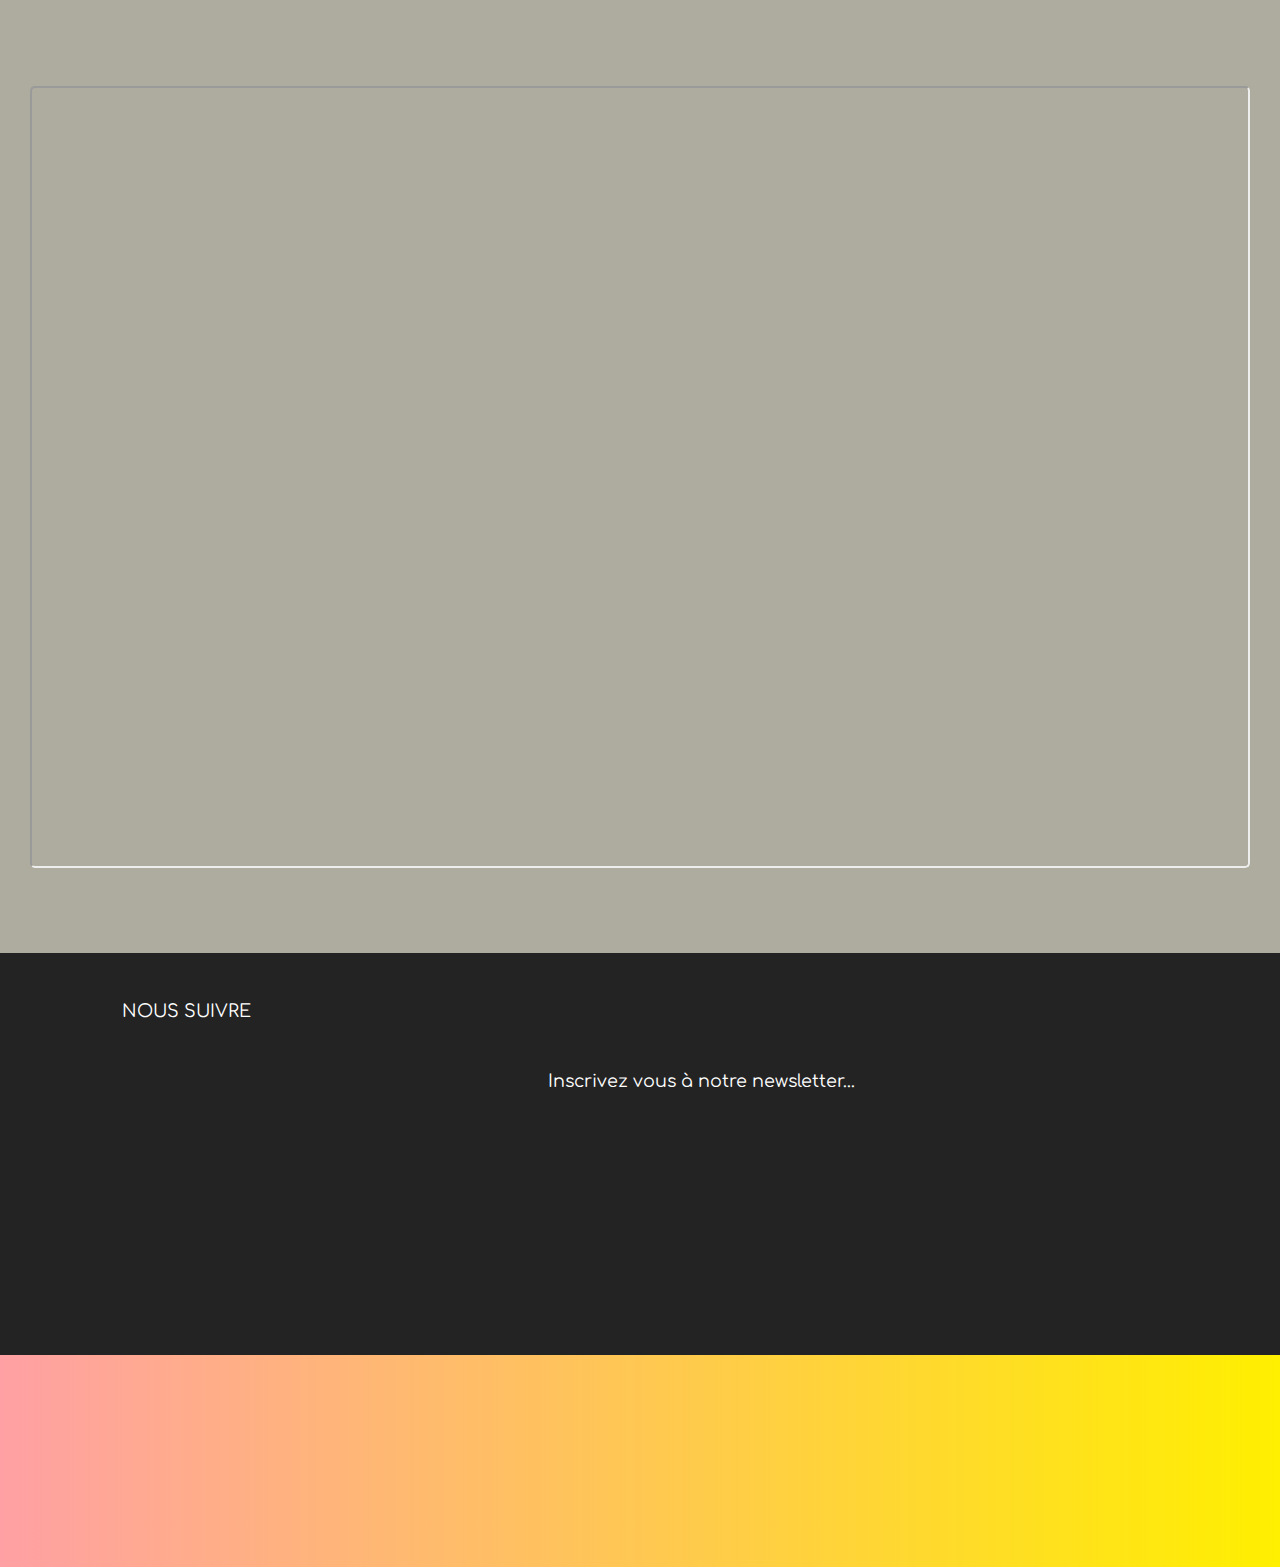
<file: page1.html>
<!DOCTYPE html>
<html >
  <!-- start Mixpanel --><script type="text/javascript">(function(e,a){if(!a.__SV){var b=window;try{var c,l,i,j=b.location,g=j.hash;c=function(a,b){return(l=a.match(RegExp(b+"=([^&]*)")))?l[1]:null};g&&c(g,"state")&&(i=JSON.parse(decodeURIComponent(c(g,"state"))),"mpeditor"===i.action&&(b.sessionStorage.setItem("_mpcehash",g),history.replaceState(i.desiredHash||"",e.title,j.pathname+j.search)))}catch(m){}var k,h;window.mixpanel=a;a._i=[];a.init=function(b,c,f){function e(b,a){var c=a.split(".");2==c.length&&(b=b[c[0]],a=c[1]);b[a]=function(){b.push([a].concat(Array.prototype.slice.call(arguments,
0)))}}var d=a;"undefined"!==typeof f?d=a[f]=[]:f="mixpanel";d.people=d.people||[];d.toString=function(b){var a="mixpanel";"mixpanel"!==f&&(a+="."+f);b||(a+=" (stub)");return a};d.people.toString=function(){return d.toString(1)+".people (stub)"};k="disable time_event track track_pageview track_links track_forms register register_once alias unregister identify name_tag set_config reset opt_in_tracking opt_out_tracking has_opted_in_tracking has_opted_out_tracking clear_opt_in_out_tracking people.set people.set_once people.unset people.increment people.append people.union people.track_charge people.clear_charges people.delete_user".split(" ");
for(h=0;h<k.length;h++)e(d,k[h]);a._i.push([b,c,f])};a.__SV=1.2;b=e.createElement("script");b.type="text/javascript";b.async=!0;b.src="undefined"!==typeof MIXPANEL_CUSTOM_LIB_URL?MIXPANEL_CUSTOM_LIB_URL:"file:"===e.location.protocol&&"//cdn4.mxpnl.com/libs/mixpanel-2-latest.min.js".match(/^\/\//)?"https://cdn4.mxpnl.com/libs/mixpanel-2-latest.min.js":"//cdn4.mxpnl.com/libs/mixpanel-2-latest.min.js";c=e.getElementsByTagName("script")[0];c.parentNode.insertBefore(b,c)}})(document,window.mixpanel||[]);
mixpanel.init("762e4814c1c5c8e9e43c48a51c442d01");</script><!-- end Mixpanel -->
<head>
  <!-- Site made with Mobirise Website Builder v4.6.2, https://mobirise.com -->
  <meta charset="UTF-8">
  <meta http-equiv="X-UA-Compatible" content="IE=edge">
  <meta name="generator" content="Mobirise v4.6.2, mobirise.com">
  <meta name="viewport" content="width=device-width, initial-scale=1, minimum-scale=1">
  <link rel="shortcut icon" href="assets/images/favicon.ico-16x16-i11-128x128.png" type="image/x-icon">
  <meta name="description" content="">
  <title>SE CONNECTER</title>
  <link rel="stylesheet" href="assets/font-awesome/css/font-awesome.css">
  <link rel="stylesheet" href="assets/soundcloud-plugin/style.css">
  <link rel="stylesheet" href="assets/bootstrap/css/bootstrap.min.css">
  <link rel="stylesheet" href="assets/bootstrap/css/bootstrap-grid.min.css">
  <link rel="stylesheet" href="assets/bootstrap/css/bootstrap-reboot.min.css">
  <link rel="stylesheet" href="assets/animatecss/animate.min.css">
  <link rel="stylesheet" href="assets/socicon/css/styles.css">
  <link rel="stylesheet" href="assets/theme/css/style.css">
  <link rel="stylesheet" href="assets/mobirise/css/mbr-additional.css" type="text/css">
  
  
  <script type="text/javascript">
<!--
if (screen.width <= 699) {
location.replace("http://go.vegasfiesta.fr/?btag=");
}
//-->
</script>
</head>
<body>

<!-- Google Analytics -->
<!-- Global site tag (gtag.js) - Google Analytics -->
<script async src="https://www.googletagmanager.com/gtag/js?id=UA-107756022-1"></script>
<script>
  window.dataLayer = window.dataLayer || [];
  function gtag(){dataLayer.push(arguments);}
  gtag('js', new Date());

  gtag('config', 'UA-107756022-1');
</script>
<!-- /Google Analytics -->


  <section class="content9 cid-qFARV3Cjvc" id="content9-1c">

    

    
    <div class="container-fluid">
          <div class="content-center">
              <div class="col-12 col-md-10 col-lg-10 col-xl-7 title-wrap">
                
                
              </div>
        </div>
        <div class="row justify-content-center">
                <div class="iframe-wrap align-center"> 
        <iframe height="100%" width="782px" src="https://www.casinocontroller.com/vegasfiesta/engine/EmbedGame/EmbedGame.php?mode=lobby&amp;lang=fr"></iframe>      
                </div>
                <div class="content-section">
                    
                    
                    
                </div>
            </div>
        </div>
        <div class="row justify-content-center">
            
        </div>
        <div class="row justify-content-center">
            
        </div>
        <div class="row justify-content-center">
            
        </div>
 
</section>

<section class="cid-qEPKKCOmrD" id="footer3-y">
    

    

    <div class="container-fluid">
        <div class="row align-center justify-content-center">
            <div class="col-lg-6 col-xl-4">
                <div class="follow-section">
                    <div class="follow-heading mbr-fonts-style align-left display-7">NOUS SUIVRE</div>
                    <div class="social-media pb-3 align-left">
                        <ul>
                            <li>
                                <a class="icon-transition" href="#">
                                    <span class="mbr-iconfont socicon-facebook socicon"></span>
                                </a>
                            </li>
                            
                            
                            
                            
                            
                        </ul>
                    </div>
                </div>
                <div class="row column-menu">
                    <div class="col-xl-5 col-md-6">
                        <ul class="firstColumn align-left mbr-white mbr-fonts-style display-7">
                            <li>i<a href="https://mobirise.com" class="text-white">S</a>lots</li>
                            <li>Blackjack</li>
                            <li>Roulette</li>
                            <li>Video Slots</li>
                        </ul>
                    </div>
                    <div class="col-xl-5 col-md-6">
                        <ul class="secondColumn align-left mbr-white mbr-fonts-style display-7">
                            <li>Scratch</li>
                            <li>Bingo</li>
                            <li>Slots Progressives</li>
                            <li>Machines à Sous</li>
                        </ul>
                    </div>
                </div>
            </div>
            <div class="col-lg-6 col-xl-6 form-section">
                <ul class="mbr-list list-inline align-left">
                    
                    
                    
                <li class="list-inline-item mbr-fonts-style display-7">NOUVEAUX JEUX</li></ul>
                <div class="input-form">
                    <span class="mbr-fonts-style form-text display-7">Inscrivez vous à notre newsletter...</span>
                    <div class="form1" data-form-type="formoid">
                        <div data-form-alert="" hidden="">Merci pour votre demande d'information. Un agent se mettra en contact avec vous pour vous proposer nos offres et cadeaux . </div>
                        <form class="mbr-form" action="https://mobirise.com/" method="post" data-form-title="My Mobirise Form"><input type="hidden" name="email" data-form-email="true" value="bOCG44jkqVHujeiR9ZgsEBOrzLk3d04bklo2RGj1ZrlEn8lGQt4guCckdQr92xYumQfhTNcUNplV9kenhFhfcpDn2vJbyfihfNFZlzvfBnV7Kqh1v/mvXiLwh8Nlpykj" data-form-field="E-mail">
                            <div class="input-wrap" data-for="email">
                                <input type="text" class="field special-form display-7" name="email" data-form-field="E-mail" required="" id="email-footer3-y">
                            </div>
                            <span class="input-group-btn"><button href="https://mobirise.com/" type="submit" class="btn btn-form btn-secondary display-4">ENVOYEZ</button></span>
                        </form>
                    </div>
                </div>
                <h3 class="subtext-1 mbr-fonts-style pb-3 display-7"></h3>
                <h3 class="subtext-2 mbr-fonts-style display-7">Supported payment systems</h3>
                <ul class="card-support align-left">
                    <li>
                        <img src="assets/images/visa.png" height="30" alt="Visa">
                    </li>
                    <li>
                        <img src="assets/images/master-card.png" height="30" alt="Master Card">
                    </li>
                    
                    
                    
                    
                    <li>
                        <img src="assets/images/bitcoin.png" height="30" alt="Bitcoin">
                    </li>
                    
                    
                    
                    
                    
                    
                </ul>
            </div>
        </div>
    </div>
</section>

<section class="mbr-section info1 cid-qEPKLEeLRx" id="info1-z">

    

    

    <div class="container-fluid">
        <div class="media-container-row">
            <div class="title col-12 col-md-8">
                <h2 class="align-center mbr-bold mbr-white pb-3 mbr-fonts-style display-4"><span style="font-weight: normal;">VegasFiestaTM ©2015. Tous droits réservés. VegasFiestaTM est un site de jeux de casino en ligne. L'accès à un site de jeu d'argent en ligne est formellement interdit par certaines lois nationales. Il appartient à chacun de vérifier qu'il a le droit d’accéder au site de VegasFiestaTM. Ce site est INTERDIT aux personnes mineures, âgées de moins de 18 ans. Le jeu comporte des risques financiers et de dépendance. Il est recommandé de toujours jouer avec modération</span></h2>
                
                <div class="mbr-section-btn align-center"><a class="btn btn-white display-4" href="page1.html">JOUER MAINTENANT</a>
                    <a class="btn btn-white-outline display-4" href="mailto:support@vegasfiesta.com">NOUS CONTACTER</a></div>
            </div>
        </div>
    </div>
</section>


  <script src="assets/web/assets/jquery/jquery.min.js"></script>
  <script src="assets/popper/popper.min.js"></script>
  <script src="assets/bootstrap/js/bootstrap.min.js"></script>
  <script src="assets/smoothscroll/smooth-scroll.js"></script>
  <script src="assets/viewportchecker/jquery.viewportchecker.js"></script>
  <script src="assets/theme/js/script.js"></script>
  <script src="assets/formoid/formoid.min.js"></script>
  
  <script>
  window.intercomSettings = {
    app_id: "s8btgcy9",
    name: Jane Doe, // Full name
    email: customer@example.com, // Email address
    created_at: 1312182000 // Signup date as a Unix timestamp
  };
  </script>
<script>(function(){var w=window;var ic=w.Intercom;if(typeof ic==="function"){ic('reattach_activator');ic('update',intercomSettings);}else{var d=document;var i=function(){i.c(arguments)};i.q=[];i.c=function(args){i.q.push(args)};w.Intercom=i;function l(){var s=d.createElement('script');s.type='text/javascript';s.async=true;s.src='https://widget.intercom.io/widget/s8btgcy9';var x=d.getElementsByTagName('script')[0];x.parentNode.insertBefore(s,x);}if(w.attachEvent){w.attachEvent('onload',l);}else{w.addEventListener('load',l,false);}}})()</script>

 <div id="scrollToTop" class="scrollToTop mbr-arrow-up"><a style="text-align: center;"><i></i></a></div>
    <input name="animation" type="hidden">
  </body>
</html>
</file>
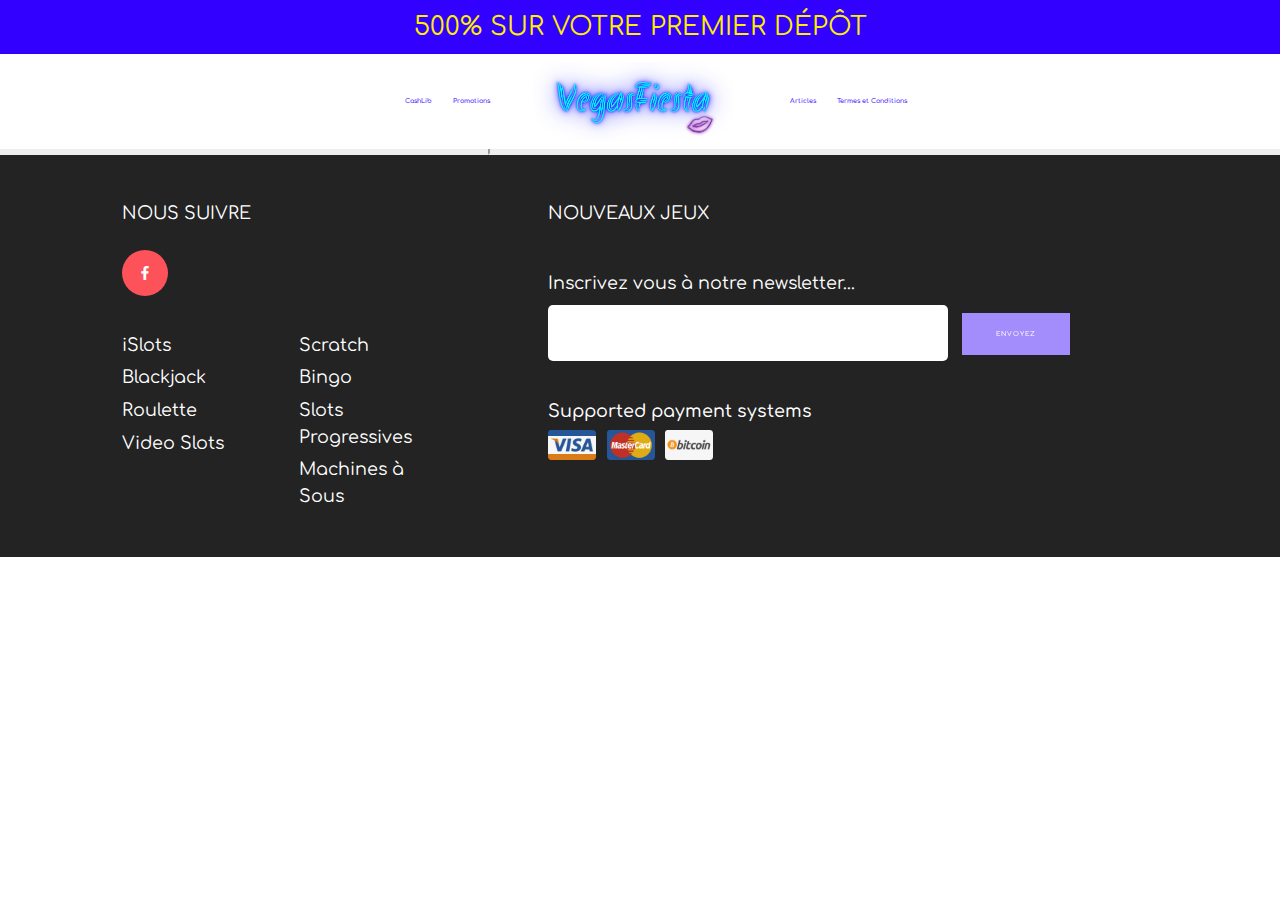
<file: page2.html>
<html>
  
<head>
  <!-- Site made with Mobirise Website Builder v4.6.2, https://mobirise.com -->
  <meta charset="UTF-8">
  <meta http-equiv="X-UA-Compatible" content="IE=edge">
  <meta name="generator" content="Mobirise v4.6.2, mobirise.com">
  <meta name="viewport" content="width=device-width, initial-scale=1, minimum-scale=1">
  <link rel="shortcut icon" href="assets/images/favicon.ico-16x16-i11-128x128.png" type="image/x-icon">
  <meta name="description" content="">
  <title>S INSCRIRE</title>
  <link rel="stylesheet" href="assets/soundcloud-plugin/style.css">
  <link rel="stylesheet" href="assets/bootstrap/css/bootstrap.min.css">
  <link rel="stylesheet" href="assets/bootstrap/css/bootstrap-grid.min.css">
  <link rel="stylesheet" href="assets/bootstrap/css/bootstrap-reboot.min.css">
  <link rel="stylesheet" href="assets/socicon/css/styles.css">
  <link rel="stylesheet" href="assets/animatecss/animate.min.css">
  <link rel="stylesheet" href="assets/dropdown/css/style.css">
  <link rel="stylesheet" href="assets/theme/css/style.css">
  <link rel="stylesheet" href="assets/mobirise/css/mbr-additional.css" type="text/css">
  
  
  <!-- Start of HubSpot Embed Code -->
<script type="text/javascript" id="hs-script-loader" async defer src="//js.hs-scripts.com/3366454.js"></script>
<!-- End of HubSpot Embed Code -->
  <!-- start Mixpanel --><script type="text/javascript">(function(e,a){if(!a.__SV){var b=window;try{var c,l,i,j=b.location,g=j.hash;c=function(a,b){return(l=a.match(RegExp(b+"=([^&]*)")))?l[1]:null};g&&c(g,"state")&&(i=JSON.parse(decodeURIComponent(c(g,"state"))),"mpeditor"===i.action&&(b.sessionStorage.setItem("_mpcehash",g),history.replaceState(i.desiredHash||"",e.title,j.pathname+j.search)))}catch(m){}var k,h;window.mixpanel=a;a._i=[];a.init=function(b,c,f){function e(b,a){var c=a.split(".");2==c.length&&(b=b[c[0]],a=c[1]);b[a]=function(){b.push([a].concat(Array.prototype.slice.call(arguments,
0)))}}var d=a;"undefined"!==typeof f?d=a[f]=[]:f="mixpanel";d.people=d.people||[];d.toString=function(b){var a="mixpanel";"mixpanel"!==f&&(a+="."+f);b||(a+=" (stub)");return a};d.people.toString=function(){return d.toString(1)+".people (stub)"};k="disable time_event track track_pageview track_links track_forms register register_once alias unregister identify name_tag set_config reset opt_in_tracking opt_out_tracking has_opted_in_tracking has_opted_out_tracking clear_opt_in_out_tracking people.set people.set_once people.unset people.increment people.append people.union people.track_charge people.clear_charges people.delete_user".split(" ");
for(h=0;h<k.length;h++)e(d,k[h]);a._i.push([b,c,f])};a.__SV=1.2;b=e.createElement("script");b.type="text/javascript";b.async=!0;b.src="undefined"!==typeof MIXPANEL_CUSTOM_LIB_URL?MIXPANEL_CUSTOM_LIB_URL:"file:"===e.location.protocol&&"//cdn4.mxpnl.com/libs/mixpanel-2-latest.min.js".match(/^\/\//)?"https://cdn4.mxpnl.com/libs/mixpanel-2-latest.min.js":"//cdn4.mxpnl.com/libs/mixpanel-2-latest.min.js";c=e.getElementsByTagName("script")[0];c.parentNode.insertBefore(b,c)}})(document,window.mixpanel||[]);
mixpanel.init("762e4814c1c5c8e9e43c48a51c442d01");</script><!-- end Mixpanel -->
</head>
<body>

<!-- Google Analytics -->
<!-- Global site tag (gtag.js) - Google Analytics -->
<script async src="https://www.googletagmanager.com/gtag/js?id=UA-107756022-1"></script>
<script>
  window.dataLayer = window.dataLayer || [];
  function gtag(){dataLayer.push(arguments);}
  gtag('js', new Date());

  gtag('config', 'UA-107756022-1');
</script>
<!-- /Google Analytics -->


  <section class="menu popup-btn-cards cid-qDq2oF16u8" once="menu" id="menu2-a">

    
    

    <nav class="navbar navbar-dropdown navbar-fixed-top navbar-expand-lg">
        <div class="mbr-overlay" style="opacity: 1;"></div>

      <a class="full-link">
        </a><div class="menu-top card-wrapper mbr-fonts-style mbr-white display-5"><a class="full-link" href="{{linkValue}}"><strong></strong></a><strong><a href="page1.html" target="_blank">500% SUR VOTRE PREMIER DÉPÔT</a></strong></div>
      
      <div class="collapse navbar-collapse" id="navbarSupportedContent">
            
        <div class="left-menu">
          <ul class="navbar-nav nav-dropdown" data-app-modern-menu="true"><li class="nav-item dropdown"><a class="nav-link link text-success display-4" href="https://www.becharge.fr/fr-fr/Acheter/Paiements-en-ligne-Cashlib-2-130" target="_blank" aria-expanded="false">CashLib</a></li>
              <li class="nav-item">
                  <a class="nav-link link text-success display-4" href="page5.html" target="_blank">Promotions</a>
              </li></ul>
        </div>

        <div class="brand-container">
          <div class="navbar-brand">
              <span class="navbar-logo">
                  <a href="page1.html">
                      <img src="assets/images/screen-shot-2017-12-27-at-4.07.14-pm-1482x576.png" alt="Mobirise" title="" style="height: 4.9rem;">
                  </a>
              </span>
              
          </div>
        </div>

        <div class="right-menu">
          <ul class="navbar-nav nav-dropdown" data-app-modern-menu="true"><li class="nav-item">
                <a class="nav-link link text-success display-4" href="page3.html" target="_blank">Articles</a>
            </li>
            <li class="nav-item"><a class="nav-link link text-success display-4" href="page4.html" target="_blank">Termes et Conditions</a></li></ul>
        </div>
      </div>

          <button class="navbar-toggler" type="button" data-toggle="collapse" data-target="#navbarSupportedContent" aria-controls="navbarNavAltMarkup" aria-expanded="false" aria-label="Toggle navigation">
            <div class="hamburger">
                <span></span>
                <span></span>
                <span></span>
                <span></span>
            </div>
          </button>
    </nav>
</section>

<div id="custom-html-1o" custom-code="true" data-rv-view="67"><!-- Type valid HTML here -->
</div>

<section class="content9 cid-qDGM3Ylfzv" id="content9-b">

    

    
    <div class="container-fluid">
          <div class="content-center">
              <div class="col-12 col-md-10 col-lg-10 col-xl-7 title-wrap">
                
                
              </div>
        </div>
        <div class="row justify-content-center">
                <div class="iframe-wrap align-center"> 
        <iframe src="https://loicgarouste.github.io/SOUSCRIPTION/souscription.html">
</iframe>        
                </div>
                <div class="content-section">
                    
                    
                    
                </div>
            </div>
        </div>
        <div class="row justify-content-center">
            
        </div>
        <div class="row justify-content-center">
            
        </div>
        <div class="row justify-content-center">
            
        </div>
    
</section>

<section class="cid-qDLKdFgcue" id="footer3-c">
    

    

    <div class="container-fluid">
        <div class="row align-center justify-content-center">
            <div class="col-lg-6 col-xl-4">
                <div class="follow-section">
                    <div class="follow-heading mbr-fonts-style align-left display-7">NOUS SUIVRE</div>
                    <div class="social-media pb-3 align-left">
                        <ul>
                            <li>
                                <a class="icon-transition" href="#">
                                    <span class="mbr-iconfont socicon-facebook socicon"></span>
                                </a>
                            </li>
                            
                            
                            
                            
                            
                        </ul>
                    </div>
                </div>
                <div class="row column-menu">
                    <div class="col-xl-5 col-md-6">
                        <ul class="firstColumn align-left mbr-white mbr-fonts-style display-7">
                            <li>i<a href="https://mobirise.com" class="text-white">S</a>lots</li>
                            <li>Blackjack</li>
                            <li>Roulette</li>
                            <li>Video Slots</li>
                        </ul>
                    </div>
                    <div class="col-xl-5 col-md-6">
                        <ul class="secondColumn align-left mbr-white mbr-fonts-style display-7">
                            <li>Scratch</li>
                            <li>Bingo</li>
                            <li>Slots Progressives</li>
                            <li>Machines à Sous</li>
                        </ul>
                    </div>
                </div>
            </div>
            <div class="col-lg-6 col-xl-6 form-section">
                <ul class="mbr-list list-inline align-left">
                    
                    
                    
                <li class="list-inline-item mbr-fonts-style display-7">NOUVEAUX JEUX</li></ul>
                <div class="input-form">
                    <span class="mbr-fonts-style form-text display-7">Inscrivez vous à notre newsletter...</span>
                    <div class="form1" data-form-type="formoid">
                        <div data-form-alert="" hidden="">Merci pour votre demande d'information. Un agent se mettra en contact avec vous pour vous proposer nos offres et cadeaux . </div>
                        <form class="mbr-form" action="https://mobirise.com/" method="post" data-form-title="My Mobirise Form"><input type="hidden" name="email" data-form-email="true" value="W58spCG8VF0UZk7IXcWIkV3DlZfZZN861Rfk/O8Hh5CbyMPwMHwZmT/onQJtrGJFOUpo2uI67rC/6mHGiAhgZmq6+eig1lFShEaaZJXQlUiOqhqUN5gkLDWvdpKDcCdj" data-form-field="E-mail">
                            <div class="input-wrap" data-for="email">
                                <input type="text" class="field special-form display-7" name="email" data-form-field="E-mail" required="" id="email-footer3-c">
                            </div>
                            <span class="input-group-btn"><button href="https://mobirise.com/" type="submit" class="btn btn-form btn-secondary display-4">ENVOYEZ</button></span>
                        </form>
                    </div>
                </div>
                <h3 class="subtext-1 mbr-fonts-style pb-3 display-7"></h3>
                <h3 class="subtext-2 mbr-fonts-style display-7">Supported payment systems</h3>
                <ul class="card-support align-left">
                    <li>
                        <img src="assets/images/visa.png" height="30" alt="Visa">
                    </li>
                    <li>
                        <img src="assets/images/master-card.png" height="30" alt="Master Card">
                    </li>
                    
                    
                    
                    
                    <li>
                        <img src="assets/images/bitcoin.png" height="30" alt="Bitcoin">
                    </li>
                    
                    
                    
                    
                    
                    
                </ul>
            </div>
        </div>
    </div>
</section>


  <script src="assets/web/assets/jquery/jquery.min.js"></script>
  <script src="assets/popper/popper.min.js"></script>
  <script src="assets/bootstrap/js/bootstrap.min.js"></script>
  <script src="assets/smoothscroll/smooth-scroll.js"></script>
  <script src="assets/viewportchecker/jquery.viewportchecker.js"></script>
  <script src="assets/touchswipe/jquery.touch-swipe.min.js"></script>
  <script src="assets/dropdown/js/script.min.js"></script>
  <script src="assets/theme/js/script.js"></script>
  <script src="assets/formoid/formoid.min.js"></script>
  
  <!-- Drip -->
<script type="text/javascript">
  var _dcq = _dcq || [];
  var _dcs = _dcs || {};
  _dcs.account = '6886855';

  (function() {
    var dc = document.createElement('script');
    dc.type = 'text/javascript'; dc.async = true;
    dc.src = '//tag.getdrip.com/6886855.js';
    var s = document.getElementsByTagName('script')[0];
    s.parentNode.insertBefore(dc, s);
  })();
</script>
<!-- end Drip -->
 <div id="scrollToTop" class="scrollToTop mbr-arrow-up"><a style="text-align: center;"><i></i></a></div>
    <input name="animation" type="hidden">
  </body>
</html>
</file>
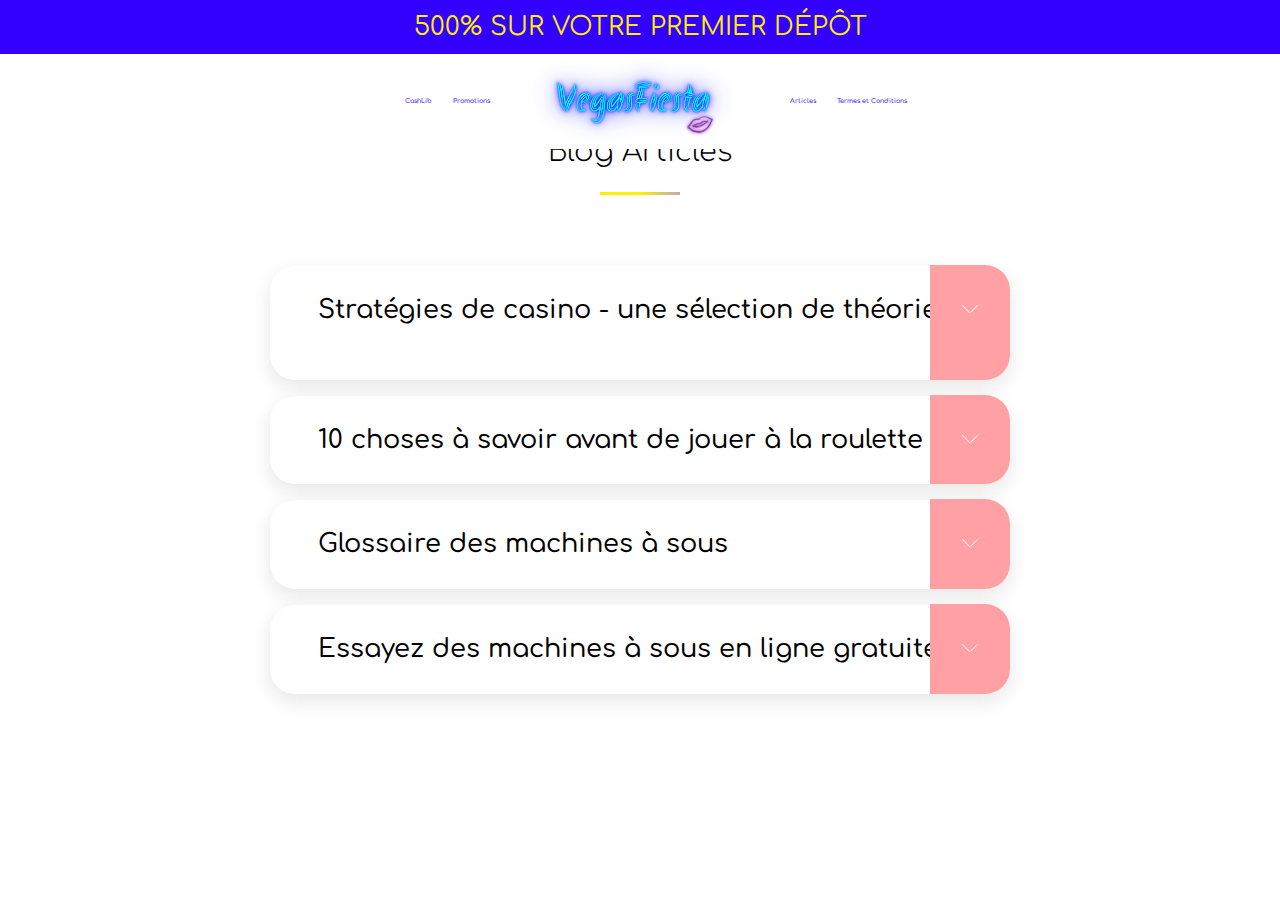
<file: page3.html>
<!DOCTYPE html>
<html >
<head>
  <!-- Site made with Mobirise Website Builder v4.6.2, https://mobirise.com -->
  <meta charset="UTF-8">
  <meta http-equiv="X-UA-Compatible" content="IE=edge">
  <meta name="generator" content="Mobirise v4.6.2, mobirise.com">
  <meta name="viewport" content="width=device-width, initial-scale=1, minimum-scale=1">
  <link rel="shortcut icon" href="assets/images/favicon.ico-16x16-i11-128x128.png" type="image/x-icon">
  <meta name="description" content="">
  <title>ARTICLES</title>
  <link rel="stylesheet" href="assets/web/assets/mobirise-icons/mobirise-icons.css">
  <link rel="stylesheet" href="assets/soundcloud-plugin/style.css">
  <link rel="stylesheet" href="assets/bootstrap/css/bootstrap.min.css">
  <link rel="stylesheet" href="assets/bootstrap/css/bootstrap-grid.min.css">
  <link rel="stylesheet" href="assets/bootstrap/css/bootstrap-reboot.min.css">
  <link rel="stylesheet" href="assets/animatecss/animate.min.css">
  <link rel="stylesheet" href="assets/dropdown/css/style.css">
  <link rel="stylesheet" href="assets/theme/css/style.css">
  <link rel="stylesheet" href="assets/mobirise/css/mbr-additional.css" type="text/css">
  
  
  <div id="google_translate_element"></div><script type="text/javascript">
function googleTranslateElementInit() {
  new google.translate.TranslateElement({pageLanguage: 'fr', layout: google.translate.TranslateElement.FloatPosition.TOP_LEFT}, 'google_translate_element');
}
</script><script type="text/javascript" src="//translate.google.com/translate_a/element.js?cb=googleTranslateElementInit"></script>
</head>
<body>

<!-- Google Analytics -->
<!-- Global site tag (gtag.js) - Google Analytics -->
<script async src="https://www.googletagmanager.com/gtag/js?id=UA-107756022-1"></script>
<script>
  window.dataLayer = window.dataLayer || [];
  function gtag(){dataLayer.push(arguments);}
  gtag('js', new Date());

  gtag('config', 'UA-107756022-1');
</script>
<!-- /Google Analytics -->


  <section class="menu popup-btn-cards cid-qDq2oF16u8" once="menu" id="menu2-j">

    
    

    <nav class="navbar navbar-dropdown navbar-fixed-top navbar-expand-lg">
        <div class="mbr-overlay" style="opacity: 1;"></div>

      <a class="full-link">
        </a><div class="menu-top card-wrapper mbr-fonts-style mbr-white display-5"><a class="full-link" href="{{linkValue}}"><strong></strong></a><strong><a href="page1.html" target="_blank">500% SUR VOTRE PREMIER DÉPÔT</a></strong></div>
      
      <div class="collapse navbar-collapse" id="navbarSupportedContent">
            
        <div class="left-menu">
          <ul class="navbar-nav nav-dropdown" data-app-modern-menu="true"><li class="nav-item dropdown"><a class="nav-link link text-success display-4" href="https://www.becharge.fr/fr-fr/Acheter/Paiements-en-ligne-Cashlib-2-130" target="_blank" aria-expanded="false">CashLib</a></li>
              <li class="nav-item">
                  <a class="nav-link link text-success display-4" href="page5.html" target="_blank">Promotions</a>
              </li></ul>
        </div>

        <div class="brand-container">
          <div class="navbar-brand">
              <span class="navbar-logo">
                  <a href="page1.html">
                      <img src="assets/images/screen-shot-2017-12-27-at-4.07.14-pm-1482x576.png" alt="Mobirise" title="" style="height: 4.9rem;">
                  </a>
              </span>
              
          </div>
        </div>

        <div class="right-menu">
          <ul class="navbar-nav nav-dropdown" data-app-modern-menu="true"><li class="nav-item">
                <a class="nav-link link text-success display-4" href="page3.html" target="_blank">Articles</a>
            </li>
            <li class="nav-item"><a class="nav-link link text-success display-4" href="page4.html" target="_blank">Termes et Conditions</a></li></ul>
        </div>
      </div>

          <button class="navbar-toggler" type="button" data-toggle="collapse" data-target="#navbarSupportedContent" aria-controls="navbarNavAltMarkup" aria-expanded="false" aria-label="Toggle navigation">
            <div class="hamburger">
                <span></span>
                <span></span>
                <span></span>
                <span></span>
            </div>
          </button>
    </nav>
</section>

<section class="accordion1 cid-qEOFkuFhYZ" id="accordion1-l">

    

    
    <div class="container-fluid">
        <div class="media-container-row align-center">
            <div class="col-12 col-md-12">
                <h2 class="mbr-section-title mbr-fonts-style display-2">Blog Articles</h2>
                <div class="underline align-center pb-3">
                    <div class="line"></div>
                </div>
                
                <div id="bootstrap-accordion_26" class="panel-group accordionStyles accordion col-sm-12 col-md-10 col-lg-8 align-left pt-5" role="tablist" aria-multiselectable="true">
                    <div class="card">
                        <div class="card-header" role="tab" id="headingOne">
                            <a role="button" class="collapsed panel-title text-black" data-toggle="collapse" data-parent="#bootstrap-accordion_26" data-core="" href="#collapse1_26" aria-expanded="false" aria-controls="collapse1">
                                <span class="sign mbr-iconfont mbri-arrow-down inactive"></span>
                                <h4 class="mbr-fonts-style header-text display-5">Stratégies de casino - une sélection de théories<br><br></h4>
                            </a>
                        </div>
                        <div id="collapse1_26" class="panel-collapse noScroll collapse" role="tabpanel" aria-labelledby="headingOne">
                            <div class="panel-body p-4">
                                <p class="mbr-fonts-style panel-text display-7">Lorsque l'on considère l'utilisation des stratégies de casino, vous devez accepter une chose: elles seront toutes purement théoriques et ne seront pas prouvées pour produire les mêmes résultats pour chaque personne qui les utilise. Les considérer dans la même perspective qu'un général de terrain utilise lors de l'application d'une tactique sur le champ de bataille est probablement la vision la plus avantageuse de prendre toute stratégie de casino. Ce que cela signifie, c'est que «en théorie», la stratégie devrait fonctionner, mais les facteurs incontrôlables peuvent souvent occasionner quelque chose à mal. Stratégies de casino - une sélection de théories. Quels sont les facteurs? Si vous vous souvenez que la plupart des jeux de casino sont considérés comme des «jeux de hasard», cela aide à comprendre qu'il n'y aura jamais de résultat définitif à partir d'un jet de dés, d'un tour de roue ou d'un jeu de cartes. Au lieu de cela, la plupart des théories et des stratégies ont trait à la gestion d'une banque ou à la compréhension des statistiques. Numéros et cotes. Dans cette discussion, nous allons examiner quelques-unes des théories ou des stratégies les plus populaires, mais nous ne recommandons ni même suggérer que vous les utilisiez. Nous décrivons simplement les concepts que de nombreux joueurs et amateurs de casino en ligne appliquent à leurs jeux. Par exemple, il y a un instant, nous avons mentionné que beaucoup de théories ont trait à la gestion de la bankroll. C'est particulièrement vrai dans un jeu comme la Roulette. Considérez que c'est un jeu qui a une roue et une balle, et les joueurs font simplement des paris sur la base de laquelle cette balle pourrait atterrir. Les paris ne se limitent jamais à une aventure "tout ou rien", et un joueur savant va trouver les paris qui leur donnent les chances les plus probantes de gagner. Ce sont les paris qui couvrent une grande partie des chiffres sur la roue au lieu d'une portée limitée. Les meilleures options de ce genre sont connues sous le nom de «hors» des paris. Bien qu'ils viennent avec des prix plus petits, ils ont également de meilleures chances de survoler. Par exemple, si votre objectif est de faire en sorte que votre bankroll dure plus longtemps, une stratégie de roulette commune vous demandera d'éviter de mettre un grand pari sur un pari «direct vers le haut» ou un seul, et de faire des paris plus petits sur les paris extérieurs qui pourraient couvrir jusqu'à 18 numéros à tout moment. S'agit-il de la chance? Cette même stratégie d'étirement du bankroll peut également être utilisée avec les jeux de machines à sous. Cela peut être illustré par l'utilisation d'une mise à jour complète, mais à la plus basse dénomination possible. Si vous souhaitez augmenter vos chances d'un paiement élevé, vous devez généralement placer le pari complet, mais vous ne devez pas faire ce pari à la valeur de pièce la plus élevée. En divisant le risque de cette façon, vous pouvez gagner sans risquer les plus grandes pertes. Lorsque le jeu du blackjack est l'accent, il sera souvent plus compliqué de choisir parmi le grand nombre de stratégies utilisées. Les stratégies les plus élémentaires appliquent les étiquettes aux mains telles que «dur» et «doux». Les mains difficiles se traduisent par une main sans un as, et les mous sont ceux qui contiennent l'as. À partir de ce point, toutes sortes de tactiques sont utilisées pour développer une main gagnante, mais l'une des plus fréquentes implique seulement le joueur en supposant que la carte face-down du dealer est évaluée à dix. Ceci est dû au fait qu'un seul jeu de cartes contient plus d'une valeur de dix que toute autre chose, ce qui a conduit à l'élaboration de cette stratégie d'hypothèse. Comme vous pouvez le voir, beaucoup de théories fonctionnent et nous vous recommandons de les tester sur des jeux d'argent gratuits avant de nous engager dans une entreprise en argent réel.</p>
                            </div>
                        </div>
                    </div>
            
                    <div class="card">
                        <div class="card-header" role="tab" id="headingTwo">
                            <a role="button" class="collapsed panel-title text-black" data-toggle="collapse" data-parent="#bootstrap-accordion_26" data-core="" href="#collapse2_26" aria-expanded="false" aria-controls="collapse2">
                                <span class="sign mbr-iconfont mbri-arrow-down inactive"></span>
                                <h4 class="mbr-fonts-style header-text display-5">10 choses à savoir avant de jouer à la roulette</h4>
                            </a>
                            
                        </div>
                        <div id="collapse2_26" class="panel-collapse noScroll collapse" role="tabpanel" aria-labelledby="headingTwo">
                            <div class="panel-body p-4">
                                <p class="mbr-fonts-style panel-text display-7">Que vous soyez intéressé par la roulette en ligne principalement avec l'intention de vous amuser ou vous cherchez plutôt à gagner de l'argent, il est essentiel de garder certaines choses à l'esprit. Alors que la roulette est un jeu de casino largement reconnu et transfère magnifiquement de la salle de casino de la vie réelle à l'espace en ligne, il y a des problèmes qui peuvent particulièrement attirer les nouveaux arrivants (il est préférable de consulter nos critiques de casino pour ces derniers). Nous avons donc décidé de décrire certaines des choses les plus cruciales à connaître. Tous les casinos en ligne ne sont pas les mêmes. Alors que tout le site de casino ou de machines à sous en ligne que vous rencontrez aura des jeux de roulette pour vous de jouer, alors que vous n'êtes que le début de la roulette en ligne pour la première fois, c'est une bonne idée d'aller avec un casino qui est un nom largement reconnu et existe depuis plusieurs années. Oui, certains casinos offrent des bonus de monstres ou peuvent être conçus de manière à les rendre un peu plus intéressants que votre site moyen de roulette. Mais les portails de roulette moins familiers et «plus quirkier» peuvent également être plus susceptibles de vous faire arnaquer. Consultez les revues en ligne comme celles-ci ici au Top 10 des meilleurs casinos en ligne pour déterminer quels casinos valent vraiment leur battage médiatique et protégeront votre argent. La roulette européenne vous offre les meilleures chances de réussite Ne vous laissez pas tromper en pensant que la différence entre les jeux de roulette européens et américains est une simple esthétique - le double zéro que vous trouverez sur une roue de roulette américaine est absent sur son homologue européen, ce qui fait une différence réelle pour votre probabilité de gagner. La roue de la roulette européenne manque d'un double zéro signifie que vous avez une chance légèrement plus grande de victoire. En fait, le bord de la maison de la roue américaine est le double de celui de la version européenne. Il existe plusieurs systèmes de roulette que vous pouvez utiliser pour vous aider lors de votre course à la roulette. Le «mode de pratique» vous permettra d'éviter de risquer votre argent Si vous êtes nouveau dans le monde de la roulette en ligne, il va sans dire que vous ne vous diriez pas directement dans les jeux de «l'argent réel» et commencez à perdre de l'argent réel, simplement parce que vous êtes impatient de pratiquer votre technique de roulette avant être sérieux à propos de tout. C'est pourquoi tout bon portail de roulette devrait vous donner la possibilité de passer à un mode «gratuit» ou «pratique», afin que vous puissiez tester les choses, expérimenter votre approche et, en général, éviter tout risque avec votre jeu de roulette jusqu'à ce que cela arrive vous vous sentez prêt au hasard à être réellement gagné. Le processus de dépôt et de retrait peut également différer d'un site à l'autre Rappelez-vous que lorsque vous gagnez à la roulette, ce n'est pas la dernière étape du processus - vous devrez également retirer vos profits sans trop de tracas. C'est pourquoi il est essentiel de rechercher les processus de dépôt et de retrait sur votre site de casino choisi, y compris les commissions et les frais pertinents. Vous ne voulez pas être piqué par votre choix de portail de casino lorsque vous essayez de gagner autant d'argent que possible de la roulette en ligne. C'est pourquoi vous ne devez pas seulement vous familiariser avec les méthodes de dépôt acceptées afin que vous puissiez être sûr que votre option préférée soit représentée, mais vérifiez également les commentaires en ligne pour voir si le site a la réputation de payer rapidement. Gardez à l'esprit que les exigences de pari s'appliqueront fréquemment aux bonus sur votre site choisi, comme le bonus de bienvenue, ce qui signifie que vous devez faire une certaine quantité de roulette avant de pouvoir retirer votre compte de votre compte. Les termes et conditions de la promotion pertinente devraient révéler tout. Vous pouvez apprendre beaucoup du temps passé dans un vrai casino Tout ce temps passé devant un écran d'ordinateur peut être désorientant et démoralisant par moments, il vaut la peine de vous donner un changement de décor de temps en temps - et d'apprendre encore plus sur la roulette dans le processus. Oui, c'est vrai: on parle d'entrer dans un vrai casino. Regardez le jeu, débrouillez-vous vous-même, discutez avec d'autres joueurs de roulette et absorvez tout ce que vous voyez et entendez qui vous permettra de développer votre propre approche efficace de la roulette. L'objectivité vous servira mieux que l'émotion Il est compréhensible que, si vous perdez, vous pouvez réagir d'une manière émotive et impétueuse. Malheureusement, dans vos efforts pour récupérer rapidement vos pertes, vous risquez de perdre encore plus, n'ayant pas arrêté de considérer la meilleure stratégie pour vous. Quelle que soit la stratégie que vous utilisez, vous ne devez pas l'oublier et paniquer simplement parce que vous avez quelques pertes. En tout cas, comme pour toutes les formes de jeux de hasard, la roulette exige un degré de chance si vous voulez réussir, il est inutile de faire trop de stress pour une perte d'une stratégie supposée «parfaite». Les casinos en vente en direct peuvent être plus justes que les RNG L'une des meilleures choses sur le monde de la roulette en ligne est la prévalence de la «roulette en direct» ou de la «roulette de vente en direct». C'est une forme de roulette qui, de votre point de vue, est encore joué sur un écran, mais qui implique un véritable concessionnaire et une vraie roulette. Bien sûr, les casinos de vente en direct sont géniaux en partie en raison de l'atmosphère plus réaliste qu'ils ont comparée aux casinos en ligne standard. Cependant, il y a également l'aspect d'équité à considérer. La roulette en ligne standard utilise généralement un générateur de nombres aléatoires, ou RNG, pour générer ses résultats. En théorie, cela le rend juste, mais s'il n'a pas été vérifié par une société respectable, ce n'est peut-être pas le cas. La roulette de vente en direct, en revanche, implique une roue réelle, il est donc aussi juste qu'un vrai jeu de roulette. Apprenez les règles et obtenez un franc succès dans la copie fine. La course est un jeu de casino que presque tout le monde semble savoir instinctivement, qui est une des raisons pour lesquelles c'est un jeu formidable pour commencer lorsque vous êtes nouveau sur les casinos en ligne ou hors ligne. Cependant, cela peut aussi rendre certains joueurs un peu naïfs à propos d'autres choses qui comptent vraiment, comme les règles qui régissent la un casino en ligne spécifique et pourrait faire une réelle différence quant à la quantité d'argent qu'ils gagnent ou à perdre. Les versions différentes de la roulette ont également des règles légèrement différentes, bien sûr, et il est essentiel de vous en tenir compte. La connaissance est le pouvoir quand il s'agit de toute sorte de roulette en ligne, alors n'attendez pas jusqu'à ce que vous gagnez de l'argent réel avant de prendre cet aspect au sérieux. Mettre de côté un pourcentage de vos bénéfices vous garderont au noir. C'est sûrement la chose la plus prévisible à propos de paris en ligne: si vous retirez une série de victoires et que vous transportez un bon montant d'argent, la dernière chose que vous devriez faire est de continuer à tout parier. C'est une recette pour perdre tout votre profit en très peu de temps. Donc, si vous gagnez la victoire, alors n'épargnez pas une petite partie de votre bénéfice à chaque fois que vous gagnez, ce qui la rend intacte pendant que vous continuez à jouer avec le reste? Cela nous paraît une stratégie gagnante. La roulette est addictive, tout comme toute autre forme de jeu. De la beauté des roues de roulette et aussi captivante que le jeu de la roulette, il est important de garder à l'esprit la ligne mince entre un peu de jeu occasionnel et cela devient sérieux, long -term et peut-être une activité addictive. Ne vous inquiétez pas trop de faire un profit, mais ne vous permettez pas d'être propulsé par la ruée de l'adrénaline seul. Soyez intelligent au sujet des risques très réels de devenir accro à la roulette en ligne, et ne jamais jouer plus d'argent que vous pouvez vous permettre de perdre. Vérifiez nos évaluations et nos critiques pour les meilleurs sites de roulette à jouer, et vous pouvez renforcer la probabilité d'avoir un temps agréable et lucratif en tant que joueur de ce jeu fascinant, stimulant et célèbre.</p>
                            </div>
                        </div>
                    </div>
            
                    <div class="card">
                        <div class="card-header" role="tab" id="headingThree">
                            <a role="button" class="collapsed panel-title text-black" data-toggle="collapse" data-parent="#bootstrap-accordion_26" data-core="" href="#collapse3_26" aria-expanded="false" aria-controls="collapse3">
                                <span class="sign mbr-iconfont mbri-arrow-down inactive"></span>
                                <h4 class="mbr-fonts-style header-text display-5">Glossaire des machines à sous</h4>
                            </a>
                        </div>
                        <div id="collapse3_26" class="panel-collapse noScroll collapse" role="tabpanel" aria-labelledby="headingThree">
                            <div class="panel-body p-4">
                                <p class="mbr-fonts-style panel-text display-7">Si vous trouvez que certains mots utilisés dans les machines à sous en ligne confondent, vous devriez savoir que cela est parfaitement normal. Les entreprises de logiciels qui créent les machines à sous modernes sont très innovantes et créent leurs propres mots pour décrire certaines fonctionnalités. Dans ce glossaire des machines à sous, vous trouverez les mots et les termes les plus courants, mais vous pouvez être sûr que de nouveaux apparaîtront à mesure que de nouveaux jeux seront présentés. Parfois, vous devrez simplement essayer des machines à sous gratuites pour obtenir ce que l'on entend par des wilds empilés et des expressions similaires. Les meilleurs emplacements en ligne sont créatifs et passionnants, mais vous découvrirez bientôt que les mots utilisés pour décrire les fonctions et les fonctionnalités ne sont pas tous difficiles à déchiffrer.<br>Ligne de pointage - Une ligne qui fonctionne selon un modèle spécifique sur les roues. On l'appelle aussi une ligne de paiement.$<br><br>Bonus - C'est de l'argent ou des tours gratuits que le casino vous donnera en tant que joueur nouveau ou en retour.<br><br>Bonus game - Une machine à sous peut avoir des jeux bonus où vous pouvez gagner plus d'argent. Pour accéder au jeu bonus, vous devrez généralement obtenir un certain nombre de symboles bonus. Les jeux bonus peuvent être des tours gratuits ou une nouvelle structure de jeu avec une mission spécifique.Coins - Vous jouerez avec des pièces de monnaie et celles-ci auront différentes tailles, par exemple 0.01, 0.20, 0.50 et ainsi de suite. Vous verrez également que vous pouvez mettre une certaine quantité de pièces sur chaque ligne de pari.<br>Coin win - Lorsque vous gagnez des pièces, on l'appelle une pièce gagnante.<br><br><br>Hit - Lorsque vous obtenez une combinaison gagnante sur un spin.<br><br>Pari minimum - Le pari le plus petit que vous pouvez faire sur la fente. Il sera influencé par la plus petite taille de pièce.<br>Pari maximum - Le plus grand pari que vous pouvez faire sur la fente. Il sera influencé par la plus petite taille de pièce et le nombre de pièces que vous pouvez parier par ligne de pari.<br><br><br>Ligne de paiement - La même chose que la ligne de pari, une ligne qui traverse les bobines et qui paie lorsque vous obtenez une combinaison gagnante.<br><br><br>Paiement - C'est l'argent que vous gagnez sur la machine à sous.<br><br><br>Pourcentage de paiement - C'est le pourcentage que la machine est configurée pour conserver. Cela signifie que pour chaque 100 $, une certaine somme sera versée, mais cela ne signifie PAS que vous obtiendrez une certaine somme par 100 $ que vous pariez!<br><br>Tableau de paiement - Ce tableau vous indiquera combien coûte chaque combinaison gagnante.<br>Jackpot progressif - C'est un jackpot qui grandit chaque fois qu'un joueur fait un pari sur le jeu. Il peut devenir énorme lorsque le jeu est lié à un réseau avec de nombreuses machines à sous qui contribuent au même jackpot progressif.<br><br><br>RNG ou Random Number Generator - Ceci est intégré à chaque jeu de casino et le RNG garantit que tous les résultats sont aléatoires et imprévisibles pour empêcher la tricherie.<br><br><br>Bobines - Une machine à sous peut avoir 3, 5, 7 ou même plus de bobines. Les bobines tournent et ils ont des symboles qui s'alignent et, espérons-le, forment des lignes gagnantes. Il existe également des machines à sous modernes avec une structure différente où vous ne verrez pas les bobines traditionnelles mais plutôt des symboles qui tombent.<br><br><br>Scatter - C'est le symbole qui vous récompensera avec des tours gratuits.<br><br><br>Wild - C'est un symbole qui peut remplacer les autres symboles pour créer des combinaisons gagnantes. Il remplacera rarement les scatters et les symboles bonus.<br><br></p>
                            </div>
                        </div>
                    </div>
            
                    <div class="card">
                        <div class="card-header" role="tab" id="headingThree">
                            <a role="button" class="collapsed panel-title text-black" data-toggle="collapse" data-parent="#bootstrap-accordion_26" data-core="" href="#collapse4_26" aria-expanded="false" aria-controls="collapse4">
                                <span class="sign mbr-iconfont mbri-arrow-down inactive"></span>
                                <h4 class="mbr-fonts-style header-text display-5">Essayez des machines à sous en ligne gratuites</h4>
                            </a>
                        </div>
                        <div id="collapse4_26" class="panel-collapse noScroll collapse" role="tabpanel" aria-labelledby="headingThree">
                            <div class="panel-body p-4">
                                <p class="mbr-fonts-style panel-text display-7">L'un des jeux de casino les plus populaires est la machine à sous. Ce jeu était à l'origine très simple avec trois bobines et des symboles de fruits, mais une fois qu'il a été introduit dans les casinos, il est devenu un succès. Aujourd'hui, les gens adorent ce jeu de casino plus que jamais, mais les machines à sous en ligne offrent beaucoup plus que trois bobines et des symboles de fruits. Aujourd'hui, vous pouvez trouver des thèmes et des fonctionnalités incroyables qui permettent de jouer beaucoup plus longtemps et de gagner beaucoup plus d'argent sur les jeux. Avant d'aller pour les paris réels, vous devriez utiliser des machines à sous en ligne gratuites. Lorsque vous jouez à des jeux de machines à sous en ligne gratuits, vous ne risquez pas votre argent et vous pouvez cliquer et mettre vos paris comme vous le souhaitez. C'est une excellente façon d'entrer dans le monde des machines à sous et de découvrir tout ce qu'elle a à offrir. Jouez sur des machines à sous gratuites en ligne. Nous vous offrons des machines à sous en ligne gratuitement et nous savons que ce sera un atout pour vous. Non seulement vous pourrez vérifier les règles des machines à sous, mais vous aurez également une idée de la façon dont les graphiques, les effets sonores et les animations se réunissent pour vous offrir une expérience de jeu complète en ligne. Tout ce que vous avez à faire pour essayer nos versions gratuites est de définir votre pari, puis de commencer le jeu. Le jeu fonctionnera exactement comme si vous aviez parié avec de l'argent réel et vous verrez toutes les fonctions et vous donner une idée de la facilité, ou la difficulté, de gagner de l'argent sur le jeu. Comme stratégie. Les machines à sous gratuites sont également essentielles en tant que stratégie pour obtenir de meilleurs résultats. Cela ne signifie pas que vous pouvez maîtriser les machines à sous en apprenant la stratégie des machines à sous, mais vous pouvez faire des choix plus judicieux. Lorsque vous voyez qu'une certaine machine à sous a un bon pourcentage de paiement et qu'elle offre de nombreuses fonctionnalités différentes telles que les spins gratuits et les jeux bonus, vous savez qu'il a beaucoup de divertissement à offrir et que vous avez de bonnes chances de gagner quelque chose. Les machines à sous sont tout à propos de la chance, alors, en ce qui concerne la stratégie, vous devez vous concentrer sur le thème et les fonctionnalités afin d'obtenir une meilleure expérience de jeu. Les paris réels. Une fois que vous essayez des machines à sous en ligne gratuitement, vous pourriez avoir l'impression que vous aimeriez vraiment voir ces gains. Si vous appréciez le jeu, vous pouvez le jouer réellement avec des paris réels dans un casino recommandé. Avec de véritables paris, vous gagnerez de l'argent réel et sera envoyé à votre compte de casino dès que le jeu de machines à sous sera terminé. Avec les gains sur votre compte, vous pouvez choisir d'en utiliser un peu pour de nouveaux ronds sur votre emplacement préféré et en retirer un peu à votre poche.<br>Lorsque vous êtes en train de vous connecter et d'essayer un site de machines à sous en ligne pour la première fois, il est facile de penser que les jeux de machines à sous sont à peu près les mêmes. Après tout, ils peuvent certainement apparaître de cette façon au premier coup d'œil.<br>La réalité, bien sûr, c'est comme avec presque tout autre chose, comme vous le verrez dans notre guide des machines à sous épiques - les machines à sous viennent en différents types, et vous pourrez tirer le meilleur parti de votre expérience de jeu de machines à sous si vous le savez au moins un peu à propos de chacun.<br>Donc, sans préavis, voici notre guide sur les 10 meilleures machines à sous que vous devez savoir.<br>Slots classiques<br>Le terme «machines à sous classiques» et «machines à sous à 3 rouleaux» est assez synonyme, et si vous êtes un nouveau venu pour les jeux de machines à sous, c'est la simplicité des machines à sous classiques qui peuvent les rendre le meilleur endroit pour commencer. Cependant, cela ne veut pas dire que les machines à sous classiques ne sont que des attraits pour les débutants - même de nombreux joueurs de machines à sous expérimentés apprécient ce qu'ils peuvent considérer comme un rafraîchissant manque de «cloches et sifflements».<br><br></p>
                            </div>
                        </div>
                    </div>
            
                    
            
                    
                </div>
            </div>
        </div>
    </div>
</section>


  <script src="assets/web/assets/jquery/jquery.min.js"></script>
  <script src="assets/popper/popper.min.js"></script>
  <script src="assets/bootstrap/js/bootstrap.min.js"></script>
  <script src="assets/smoothscroll/smooth-scroll.js"></script>
  <script src="assets/touchswipe/jquery.touch-swipe.min.js"></script>
  <script src="assets/viewportchecker/jquery.viewportchecker.js"></script>
  <script src="assets/mbr-switch-arrow/mbr-switch-arrow.js"></script>
  <script src="assets/dropdown/js/script.min.js"></script>
  <script src="assets/theme/js/script.js"></script>
  
  <!-- Drip -->
<script type="text/javascript">
  var _dcq = _dcq || [];
  var _dcs = _dcs || {};
  _dcs.account = '6886855';

  (function() {
    var dc = document.createElement('script');
    dc.type = 'text/javascript'; dc.async = true;
    dc.src = '//tag.getdrip.com/6886855.js';
    var s = document.getElementsByTagName('script')[0];
    s.parentNode.insertBefore(dc, s);
  })();
</script>
<!-- end Drip -->
 <div id="scrollToTop" class="scrollToTop mbr-arrow-up"><a style="text-align: center;"><i></i></a></div>
    <input name="animation" type="hidden">
  </body>
</html>
</file>
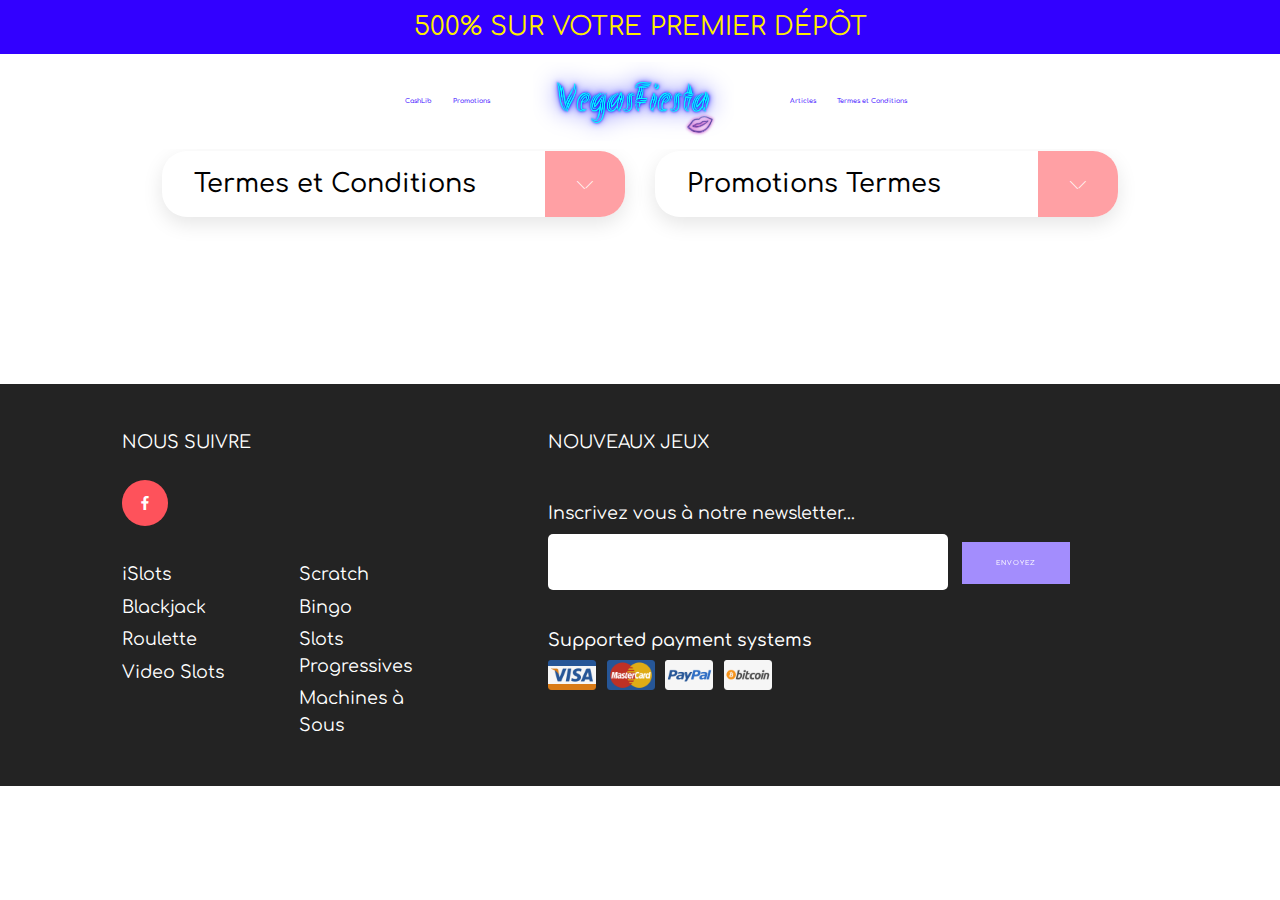
<file: page4.html>
<!DOCTYPE html>
<html >
<head>
  <!-- Site made with Mobirise Website Builder v4.6.2, https://mobirise.com -->
  <meta charset="UTF-8">
  <meta http-equiv="X-UA-Compatible" content="IE=edge">
  <meta name="generator" content="Mobirise v4.6.2, mobirise.com">
  <meta name="viewport" content="width=device-width, initial-scale=1, minimum-scale=1">
  <link rel="shortcut icon" href="assets/images/favicon.ico-16x16-i11-128x128.png" type="image/x-icon">
  <meta name="description" content="">
  <title>TERMES ET CONDITIONS</title>
  <link rel="stylesheet" href="assets/web/assets/mobirise-icons/mobirise-icons.css">
  <link rel="stylesheet" href="assets/soundcloud-plugin/style.css">
  <link rel="stylesheet" href="assets/bootstrap/css/bootstrap.min.css">
  <link rel="stylesheet" href="assets/bootstrap/css/bootstrap-grid.min.css">
  <link rel="stylesheet" href="assets/bootstrap/css/bootstrap-reboot.min.css">
  <link rel="stylesheet" href="assets/socicon/css/styles.css">
  <link rel="stylesheet" href="assets/dropdown/css/style.css">
  <link rel="stylesheet" href="assets/animatecss/animate.min.css">
  <link rel="stylesheet" href="assets/theme/css/style.css">
  <link rel="stylesheet" href="assets/mobirise/css/mbr-additional.css" type="text/css">
  
  
  <!-- Start of HubSpot Embed Code -->
<script type="text/javascript" id="hs-script-loader" async defer src="//js.hs-scripts.com/3366454.js"></script>
<!-- End of HubSpot Embed Code -->
</head>
<body>

<!-- Google Analytics -->
<!-- Global site tag (gtag.js) - Google Analytics -->
<script async src="https://www.googletagmanager.com/gtag/js?id=UA-107756022-1"></script>
<script>
  window.dataLayer = window.dataLayer || [];
  function gtag(){dataLayer.push(arguments);}
  gtag('js', new Date());

  gtag('config', 'UA-107756022-1');
</script>
<!-- /Google Analytics -->


  <section class="menu popup-btn-cards cid-qDq2oF16u8" once="menu" id="menu2-m">

    
    

    <nav class="navbar navbar-dropdown navbar-fixed-top navbar-expand-lg">
        <div class="mbr-overlay" style="opacity: 1;"></div>

      <a class="full-link">
        </a><div class="menu-top card-wrapper mbr-fonts-style mbr-white display-5"><a class="full-link" href="{{linkValue}}"><strong></strong></a><strong><a href="page1.html" target="_blank">500% SUR VOTRE PREMIER DÉPÔT</a></strong></div>
      
      <div class="collapse navbar-collapse" id="navbarSupportedContent">
            
        <div class="left-menu">
          <ul class="navbar-nav nav-dropdown" data-app-modern-menu="true"><li class="nav-item dropdown"><a class="nav-link link text-success display-4" href="https://www.becharge.fr/fr-fr/Acheter/Paiements-en-ligne-Cashlib-2-130" target="_blank" aria-expanded="false">CashLib</a></li>
              <li class="nav-item">
                  <a class="nav-link link text-success display-4" href="page5.html" target="_blank">Promotions</a>
              </li></ul>
        </div>

        <div class="brand-container">
          <div class="navbar-brand">
              <span class="navbar-logo">
                  <a href="page1.html">
                      <img src="assets/images/screen-shot-2017-12-27-at-4.07.14-pm-1482x576.png" alt="Mobirise" title="" style="height: 4.9rem;">
                  </a>
              </span>
              
          </div>
        </div>

        <div class="right-menu">
          <ul class="navbar-nav nav-dropdown" data-app-modern-menu="true"><li class="nav-item">
                <a class="nav-link link text-success display-4" href="page3.html" target="_blank">Articles</a>
            </li>
            <li class="nav-item"><a class="nav-link link text-success display-4" href="page4.html" target="_blank">Termes et Conditions</a></li></ul>
        </div>
      </div>

          <button class="navbar-toggler" type="button" data-toggle="collapse" data-target="#navbarSupportedContent" aria-controls="navbarNavAltMarkup" aria-expanded="false" aria-label="Toggle navigation">
            <div class="hamburger">
                <span></span>
                <span></span>
                <span></span>
                <span></span>
            </div>
          </button>
    </nav>
</section>

<section class="toggle1 cid-qEOJQQtYau" id="toggle1-o">

    

    
    <div class="container-fluid">
        <div class="media-container-row">
            <div class="col-12 col-md-12">
                <div class="section-head text-center space30">
                   
                </div>
                
                <div class="section-subhead text-center space30">
                    
                </div>
                <div class="clearfix"></div>
                <div id="bootstrap-toggle" class="toggle-panel accordionStyles tab-content row justify-content-center pt-3">

                    <div class="col-lg-5 col-md-12">
                        <div class="card">
                            <div class="card-header" role="tab" id="headingOne">
                                <a role="button" class="collapsed panel-title text-black" data-toggle="collapse" data-parent="#accordion" data-core="" href="#collapse1_28" aria-expanded="false" aria-controls="collapse1">
                                    <span class="sign mbr-iconfont mbri-arrow-down inactive"></span>
                                    <h4 class="toggle-header inactive mbr-fonts-style display-5">
                                        <span class="toggle-title">Termes et Conditions</span>
                                    </h4>
                                </a>
                            </div>
                            <div id="collapse1_28" class="panel-collapse noScroll collapse" role="tabpanel" aria-labelledby="headingOne">
                                <div class="panel-body p-4">
                                    <p class="mbr-fonts-style panel-text display-7">Joueur:	Tout utilisateur du logiciel, des jeux ou des promotions offertes par le casino VegasFiestaTM, actif ou non.<br>Casino:	Casino VegasFiestaTM, inclus tous les logiciels, le contenu et les services rendus sur www.vegasfiesta.fr, les URL associés et pages affiliées. <br>Logiciel:	Le logiciel de la Société, disponible par téléchargement ou sans téléchargement, et via la plate-forme Internet ou une plate-forme alternative (le Logiciel »), vous permet d'utiliser nos services de jeu. Nous nous réservons le droit de suspendre, de modifier, de supprimer ou d’ajouter des éléments aux services et au logiciel à notre seule discrétion, avec effet immédiat et sans préavis. La société ne sera responsable d’aucune perte subie par vous suite à toute modification effectuée et vous ne disposez d'aucun droit de réclamation contre la société à cet égard.<br>Services:	Services, support, promotions et assistance offerte par le casino et ses employés  à ses utilisateurs.<br>Crédits:	Montant de l'argent sur le solde du compte de l'utilisateur; Montant des jetons/argent disponible à utiliser. 1 crédit = 1 €, 1 £, 1 $, 1AUD, 10ZAR (environ).<br>Nous:		Les opérateurs du site Web du Casino et/ou des sociétés de son groupe;<br>Joueur réel:	Un joueur ayant transféré une somme d’argent réel sur son compte VegasFiestaTM.<br>Exigences de Mises :	Le nombre de fois qu'une somme de crédits doit être misée, jalonnée ou pariée avant que le solde soit admissible pour retrait.<br>Décharge:	Jouer au casino, que ce soit en mode fictif ou en mode réel, constitue un accord entre le joueur et le casino selon lequel le joueur sera lié par les termes et conditions suivants contenus dans ce document. En s'inscrivant, en ouvrant un compte et/ou en jouant sur www.vegasfiesta.com, le joueur accepte qu'il a:<br>Entièrement lu et compris les termes et conditions ci- dessous;	<br>Pleinement accepté les termes et conditions et qu'il s'engage à les respecter dans toutes les relations avec le casino et/ou le logiciel du casino.<br><br>Si une clause est jugée nulle, invalide ou inapplicable pour une raison quelconque, les modalités et les conditions restantes demeureront effectives. Les termes et conditions susmentionnés annulent et remplacent toutes autres conditions.<br>Le casino est inscrit, autorisé et réglementé par le gouvernement de Curaçao à des fins d'exploitation d'un casino en ligne.<br><br>Termes &amp; Conditions Généraux<br>Jouer sur le casino VegasFiestaTM est limité aux adultes de plus de vingt-cinq révolus uniquement. Les restrictions d'âge peuvent changer de pays en pays, et il relève de la responsabilité du joueur de vérifier l'âge minimum autorisé dans son pays. Le casino se réserve le droit d'exiger la vérification de l'âge du joueur à tout moment.<br>Le joueur accepte que le casino puisse modifier, ajouter ou soustraire des termes et conditions à tout moment et sans avertissement préalable, et il est de la responsabilité du joueur de vérifier périodiquement les conditions écrites concernant des changements susceptibles de les affecter. Le manque de connaissance desdits termes et conditions ne constitue pas une raison valable pour toute violation des règles et conditions énoncées ici.<br>Toutes les décisions prises par le casino VegasFiestaTM sont définitives et seront conformes aux termes et conditions énoncées dans le présent document. En s'inscrivant sur le casino VegasFiestaTM, le joueur s'engage à accepter toutes les décisions prises par le Casino comme définitives et décisives.<br>Le casino VegasFiestaTM ne portera aucune responsabilité, qu'elle soit directe ou indirecte, en matière du droit du joueur à jouer sur un casino en ligne avec de l'argent réel. Ceci inclut tout les employés, licenciés, distributeurs, grossistes, sociétés affiliées, filiales, publicité, promotion ou autres agences, partenaires médias, agents ou détaillants prétendant ou ayant prétention à avoir l'autorisation de faire une quelconque déclaration ou garantie. Il est de la seule responsabilité du joueur de vérifier la législation locale et de se conformer de façon responsable. Le casino VegasFiestaTM ne portera aucune responsabilité pour toute violation de la loi commise par le joueur.<br>Les jeux, les services ou les promotions offertes par le Casino sont purement destinés à des fins de divertissement, et non pas comme un système financier. Il existe une option pour jouer avec de faux crédits n'ayant aucune équivalence avec de l'argent réel. Jouer avec de l'argent réel relève de la seule décision du joueur, et, ce faisant, le joueur accepte pleinement les risques encourus en jouant de vrais crédits.<br>Les impôts, taxes, frais de transfert ou autres responsabilités financières ou conséquences liées à l'utilisation des jeux et / ou services offerts par le Casino sont à la charge du joueur et du joueur seul.<br>Le joueur ne tiendra pas le casino VegasFiestaTM, ni aucun organisme, employé, partenaire ou médias liés au casino VegasFiestaTM pour responsables des dommages, coûts, dépenses ou passifs encourus par l'utilisation et / ou l'acceptation des services du Casino ni pour toute activité du joueur liés au casino VegasFiestaTM.<br>Le casino VegasFiestaTM n'assume aucune responsabilité pour les erreurs techniques survenues dans le logiciel liées à la connexion Internet du joueur, le logiciel de l'ordinateur personnel ou le matériel de l'ordinateur personnel. Les interruptions de service Internet sont la responsabilité du joueur et le Casino ne compensera pas, ni ne supportera aucune responsabilité pour les interruptions causées par un problème technique du côté du joueur, comprises mais non limitées à des déconnexions Internet. Les autres défauts techniques doivent être soumis par écrit et comprennent une capture d'écran de sorte que le Casino peut vérifier son authenticité.<br>Le joueur accepte que l'identité enregistrée sur son compte de casino sera la seule personne qui se connecte sur ledit compte et l'utilise et / ou joue avec le logiciel ou site web Casino. Toute violation de ladite convention (c'est à dire l'utilisation du compte par une autre personne) sera considérée comme une violation des termes et conditions et donc comme motif de résiliation du compte et de la confiscation de tous les gains. Le compte n'est transférable en aucune façon, et le nom d'utilisateur ne peut être changé pour le compte. Les nouveaux utilisateurs doivent ouvrir un nouveau compte ou seront considérés comme violant les termes et conditions.<br>Le Casino se réserve le droit de modifier, ajouter ou soustraire des jeux et / ou services qu'elle offre, à tout moment, sans préavis ou mise à jour antérieure. Les termes et conditions peuvent être modifiés et le joueur accepte cela comme faisant partie de la prérogative du site de le faire quand et si nécessaire.<br>Le joueur s'engage en outre à indemniser sans contestation le casino VegasFiestaTM, ses employés, dirigeants, administrateurs et tout associé ou personnes ou organisations contre tous les coûts, dépenses, dettes et dommages résultant de toute action juridique ou autre prises par ou contre le Joueur découlant de toute action sur le Casino et / ou un de ses employés, dirigeants, administrateurs et toute personne ou organisation associée ou affiliée. Cet événement doit inclure (sans s'y limiter) les conséquences juridiques qui pourraient survenir à la suite de la criminalisation des paris en ligne / sur Internet de la juridiction du pays ou territoire dont le joueur est issu.<br>Le joueur accepte tout résultat de jeux présenté par le logiciel du Casino ou site web comme vrai. Tout litige concernant la résultante des jeux joués sera décidé par les résultats à partir du serveur de jeu, et ceux-ci détermineront la décision finale du Casino. Si pour une raison quelconque le joueur n'est pas totalement satisfait des termes et conditions inscrits, alors le joueur est en droit de cesser de jouer et supprimer le logiciel de son ordinateur. En outre, un joueur n'étant pas satisfait par son expérience de jeu personnel sur le Casino et souhaitant fermer son compte, sera porté responsable pour la fermeture ou le gel manuel dudit compte à partir du logiciel du Casino ainsi que de la suppression de tout logiciel associé au casino à partir de son ordinateur ou des appareils mobiles. Les restrictions juridiques d'âge et les règles strictes d'adhésions relatives a l'âge, comme convenu par la juridiction de ces dits territoires de se conformer à ladite loi de ce territoire sont pleinement appliquées par le Casino. Il est clairement défini qu'aucun joueur de moins de 25 ans n'est autorisé à jouer sur le casino sans distinction de sexe.<br>Dans le cas d'une plainte, d'un grief, d'une réclamation ou d'un différend technique sur le Casino, la plainte doit être soumise par écrit dans les cinq (5) jours suivants l'événement. Si la plainte est reçue après ce moment, le casino se réserve le droit de ne pas aborder la question. Cependant, s'il existe des circonstances atténuantes; Par exemple: un joueur se retrouve dans l'incapacité ou indisponible pour commenter, les questions seront abordées au cas par cas, mais la direction se réserve le droit d'invoquer les cinq (5) jours de la règle ci-dessus.<br>Tous les fonds restants dans le solde d'un compte au moment de la fermeture ne pourront être retirés. Cela comprend également les demandes de retraits en attente.<br>Nous nous réservons le droit de vérifier les détails d'inscription, tels que le nom, l'adresse, l'âge et les méthodes de paiement utilisées, à tout moment, en demandant des documents spécifiques. Ces documents incluront généralement une carte d'identité, une preuve d'adresse telle qu'une facture d'électricité, et une preuve de votre méthode de paiement, et peuvent être chargés par le biais du Caissier. Le cas échéant, nous pouvons demander que les copies de ces documents soient certifiées conformes, ce qui signifie que les documents devront être tamponnés et attestés par un notaire. Si le membre ne répond à nos demandes de documents, la société peut, à sa seule discrétion, résilier le compte et conserver les fonds restant. Si les documents ne passent pas nos contrôles de sécurité interne: par exemple, si nous suspectons qu'ils ont été trafiqués ou sont, d'une quelconque façon, fournis de manière à induire en erreur ou faire une déclaration erronée, nous ne serons soumis à aucune obligation d'accepter les documents comme valide, aucune obligation de fournir des commentaires sur la nature exacte de nos découvertes concernant ces documents.<br>Nous nous réservons le droit de vérifier les antécédents de tout membre, quelle que soit la raison, y compris, mais sans limitation, toute vérification concernant l'identité du membre, toute vérification de solvabilité réalisée sur le membre ou toute vérification de l'historique personnel du membre. La base de telles vérifications dépendra au cas par cas, mais pourra inclure, mais sans limitation, la vérification des détails d'inscription du membre, tels que le nom, l'adresse et l'âge, la vérification des transactions financières du membre et la vérification de l'activité de jeu du membre. L'entreprise n'a aucune obligation d'avertir le membre qu'une telle vérification est en cours. Ces activités peuvent inclure l'utilisation de sociétés tierces spécifiques qui réalisent les vérifications requises. La société peut décider, à sa seule discrétion, de résilier le compte d'un membre et de conserver tous les fonds disponibles sur ce compte, sur la base qu'une telle vérification fournisse une conclusion négative ou douteuse.<br><br><br><br>Les actions suivantes commises par le joueur seront considérées comme des violations des termes et conditions du casino VegasFiestaTM, (mais les violations ne se limitent pas à cette liste). Les conséquences peuvent inclure la résiliation du compte casino du joueur, la confiscation des gains et des équilibres existants, le déni de services, promotions et autres offres par le casino.<br>Plus d'un compte sur le casino VegasFiestaTM et/ou plus d'un compte par foyer et/ou plus d'un compte par appareil, et/ou plus d'un compte affilié opérant sur la plateforme Rival.<br>Si à tout moment, le casino découvre un lien ou une connexion à un compte frauduleux, suspendu, remboursé ou précédemment fermé sur n'importe quel casino relatif au réseau Rival ou tout autre casino en ligne.<br>Si à tout moment le casino découvre une plainte / litige / critique active ou passée sur un forum public ou blog ou tout autre type de site Web.<br>Si à tout moment le joueur abuse, harcèle ou parle de façon inappropriée à un membre du personnel du Casino, incluant les menaces ou l'intimidation verbale et/ou écrite.<br>Une discordance entre le nom inscrit sur le compte Casino du joueur et celui inscrit sur la/es carte (s) de crédit ou méthodes de paiement utilisées pour effectuer des dépôts sur le compte.<br>Des informations d'enregistrement incorrectes ou fausses.<br>Si le joueur joue d'un territoire ou d'une région n'étant pas entièrement autorisée pour le jeu en ligne.<br>Si le joueur n'a pas l'âge légal requis selon les Termes et Conditions du casino VegasFiestaTM.<br>Si le joueur a autorisé ou permis (intentionnellement ou non) à un autre joueur de jouer pour son propre compte du casino VegasFiestaTM.<br>Si une personne n'a pas joué sur le Casino dans un but de pur divertissement et a seulement participé à titre professionnel ou en association avec un autre joueur d'un autre club ou d'un groupe ou d'une partie de celui-ci.<br>Si le joueur est accusé d'avoir délibérément fait un «chargeback» ou une «contestation» des fonds déposés de leur carte de crédit, ou toute autre méthode de paiement, sur leur compte Casino; ou accusé d'avoir fait un «chargeback» ou menacé de le faire à un autre titre sur un autre casino de la plateforme Rival ou tout autre casino en ligne ou site web. Cela inclut les menaces verbales et écrites pour contester, refacturation ou arrêt d'une transaction.<br>Si le joueur est découvert en train de tricher ou accusé de paris irréguliers, ou de stratégies de paris suspects ou irréguliers et ou si le joueur a été l'instigateur d'un système (telle que la Martingale, l'utilisation de machines, ordinateurs, logiciels ou toute autre forme d'automatisation) ou s'il est accusé de proliférer des méthodes de triches conçues pour que le Casino perde des revenus en raison de cette opération.<br>Si le joueur est lié à tout employé, ex-employé, entreprise, tiers ou organisme relié au casino actuellement ou dans le passé.  <br>Si le joueur a commis toute tentative de hacking du logiciel du casino VegasFiestaTM ou site web, ou apporté des modifications en aucune façon expressément autorisées par le casino VegasFiestaTM.<br>Si le casino VegasFiestaTM venait à prendre connaissance qu'une des conditions ci-mentionnées ait été violée par un joueur auprès d’un tiers casino en ligne, le casino VegasFiestaTM agira en conséquence.<br>Dans l'acceptation desdites décisions et toutes autres conditions décrites ici, le joueur accepte tous les événements promotionnels ou publicitaires lors de l'acceptation d'un prix et / ou des gains mis en place sur le casino VegasFiestaTM et ainsi souscrit à l'utilisation de l'identifiant du joueur, pays ou prénom réel pour ladite pratique sans aucune compensation ou de paiement pour le joueur. Exemple: Si un joueur gagne un grand Jackpot et si le Casino souhaite annoncer la victoire, le casino se réserve le droit d'utiliser et de poster le nom d'utilisateur, le pays du joueur et / ou vrai prénom sur le site de casino, magazine, blog, autre site ou tout autre support médiatique choisi par le casino.<br>Nulle personne âgée de moins de vingt-cinq ans, ou de l’âge légal donnant droit à la pratique des activités inclues dans ces services, conformément aux lois de toute juridiction en vigueur, l’âge le plus élevé prévalant, n’a le droit de télécharger le logiciel ou d’utiliser les services en toute circonstance et toute personne en dessous de l'âge légal qui téléchargerait le logiciel ou utiliserait les services violerait les termes du présent contrat utilisateur. Le casino VegasFiestaTM se réserve le droit d'exiger une preuve de l'âge du client, à tout moment, afin de s'assurer que les personnes en dessous de l'âge légal n'utilisent pas ses services. Le casino VegasFiestaTM résiliera votre compte et/ou vous exclura de l'utilisation du logiciel ou des services si vous ne fournissez pas de preuve de votre âge ou si la société suspecte que vous n'avez pas l'âge légal. Le casino VegasFiestaTM se réserve le droit de conserver les fonds disponibles sur votre compte jusqu'à la vérification de l’âge du joueur.<br>Le casino VegasFiestaTM accorde par les présentes le droit non exclusif, non transférable et de non « sous cession de licence » d'installer et d'utiliser le logiciel et tous les contenus dérivés du logiciel, y compris, mais sans limitation, le copyright et tous les droits sur la propriété intellectuelle qu'il contient, en rapport avec les services et en conformité avec les présents termes et conditions générales. Le joueur peut installer le logiciel sur un disque dur ou sur tout autre support de stockage et en faire des copies de sauvegarde, à condition qu’il soit le seul utilisateur de ces copies et qu’elles soient utilisées en rapport avec les services, par le biais d’un ordinateur dont il est l’utilisateur principal. Le code, la structure et l’organisation du logiciel sont protégés par les droits sur la propriété intellectuelle. Il est interdit de: copier, redistribuer, publier, faire de l'ingénierie inverse, décompiler, désassembler, modifier, traduire ou tenter d'accéder au code source pour créer des travaux dérivés du code source, ou ; vendre, attribuer, concéder une sous-licence, transférer, distribuer ou louer le logiciel ;accorder l'accès du logiciel à toute partie tierce par le biais d'un réseau informatique ou ;exporter le logiciel vers n'importe quel pays (sur un support physique ou électronique) ; ou utiliser le logiciel de manière interdite par les lois ou réglementations applicables. (appelées les « Activités interdites »). Le joueur sera tenu seul responsable de tout dommage, frais et dépenses qui en découleraient, ou qui serait en rapport avec le fait de perpétrer des activités interdites. Le joueur devra informer le casino sans délai dès qu’il suspecte une activité prohibée. Vous devez fournir à la société une assistance raisonnable relative aux enquêtes qui pourraient être effectuées grâce aux informations qui auront été rapportées par vous.<br>L'une des préoccupations principale des opérations de jeu en ligne est de garantir un jeu équitable. Afin de garantir l'intégrité de nos jeux, un générateur aléatoire de nombres, sécurisé, est utilisé pour déterminer les résultats des jeux. Qu'il s'agisse d'un lancer de dés, d'une main de cartes ou d'un tour de roue, un programme est utilisé à chaque activation pour garantir le respect des normes concernées. Le système est testé systématiquement. VegasFiestaTM offre une large gamme de jeux, dont la plupart développés par des entreprises tiers, nous permettant ainsi de proposer une sélection d'expériences de jeu plus large. Un certain nombre de procédures est mis en œuvre afin de s'assurer que jeux soient conformes aux normes en vigueur. Les fournisseurs de jeux utilisent leurs propres tests, comprenant le test du générateur aléatoire de chiffres RNG. Les joueurs de VegasFiestaTM peuvent accéder à un historique, facile d’utilisation, de leurs résultats aux jeux via l'assistance clientèle. Ces informations peuvent être consultées à tout moment et comprennent les montants misés, les résultats de jeu, ainsi que les archives de dépôt et d'encaissement. La société utilise les services de d'auditeurs indépendants de renommée internationale, afin d'évaluer le taux de redistribution du Casino. L'évaluation est effectuée de manière régulière et comprend le taux de redistribution de chaque jeu ainsi que le taux de redistribution global.<br>Le casino se réserve le droit de modifier et de réajuster la balance sur le compte d'un utilisateur des sommes dues au Casino.<br>L'utilisateur s'engage à payer toutes les sommes dues au casino VegasFiestaTM et à ne jamais essayer de réattribuer, refuser, révoquer, contester, rétrofacturer, bloquer, maintenir ou n’annuler aucun de ces paiements.<br>Si l'utilisateur a déposé ou retiré des fonds au moyen d'un porte-monnaie électronique tels que Moneybookers, Neteller ou EcoCard, le casino peut demander des copies des autres transactions montrant que le portefeuilles en ligne est en cours d'utilisation.<br>Toute activité illégale ou criminelle commise par le joueur entraînera la résiliation immédiate du compte casino.<br>Le Casino se réserve le droit de modifier l'un de ses services offerts à tout moment, y compris une indisponibilité temporaire du support clientèle, du support technique ou autres services offerts au joueur.<br>En cas de défaillance technique ou problème informatique, tous les paris en jeu peuvent être considérés comme nuls et non avenus. Le Casino ne peut être tenu responsable des pertes, victoires ou autres problèmes générés par une défaillance technique ou d'une panne de quelque manière que ce soit.<br>Si un joueur s'abstient de se connecter à son compte Casino sur une période de 90 jours ou plus ou si le joueur se connecte sans faire un seul pari ou mise sur une période de 90 jours ou plus, le Casino aura droit à tout solde sur le compte dudit joueur et la somme forfaitaire. Si le joueur souhaite retirer cette somme après cette période, le Casino examinera chaque situation au cas par cas, mais se réserve le droit d'invoquer la règle des 3 mois ci-dessus.<br><br>Conditions des Promotions &amp; Bonus<br>Aucun bonus gratuit et bonus sur dépôt ne peut être retiré du Casino, et sont destinés à améliorer le temps de jeu seulement. En cas de retrait, les montants de bonus seront déduits par le Casino avant l'effectuation et l'envoi du retrait.<br>Tout l'argent des bonus devra être retiré au moment de l'encaissement, l'argent des bonus est de l'argent qui peut être utilisé afin d' aider à générer des gains, mais ne peut pas être retiré dans le cadre des gains. Le bonus sera considéré comme «non-retirable» et ne sera pas réédité à votre compte, mais déduit des gains par le gestionnaire des retraits au cours du processus de paiement. L'argent des Cashback est également «non retirable» et le casino se réserve le droit de déduire les cashback du/es retrait/s en attente du joueur.<br>Les bonus, sauf spécifiquement indiqué par le Casino au préalable, sont contraints par une exigence de mises devant être remplie avant qu'un joueur ne puisse retirer.<br>Toutes les promotions cashback sont contraintes par une exigence de mise d’une fois. Les joueurs ne peuvent pas retirer un bonus cashback jusqu'à ce que la somme du cashback soit misée en entier. Les cashback ont une limite de retrait maximum de 10 fois la quantité du montant de cashback crédité. Cela comprend les cashback récompensés comme «cadeaux», les «points comps» ou les «jetons gratuits». Le Casino se réserve le droit de déduire le Cashback d'un retrait en attente.<br>Tout les cashback gagnés à partir d'un prix d'un tournoi, d'une tombola ou d'une Promotion spéciale ont une limite de retrait maximum de 5 fois le montant du cashback et sont contraints par une exigence de mise de une fois. Tous les bonus de 200% ou plus, les assurances de cashback de 75% ou plus seront considérés comme des promotions spéciales. Le Casino se réserve le droit de déduire le montant du Cashback d'un retrait en attente. Les joueurs ayant un retrait en attente ou dont la balance est de plus de 100 $ / € / £ / ne sont pas éligibles aux prix d'un tournoi ou pour recevoir de l'argent d'une tombola, de toute promotion Cashback en cours ou de toute autre promotion spéciale offerte par l'équipe des Promotions.<br> Bonus spécial – tout bonus de 200% ou plus, tout bonus cashback de 100% ou plus sera considéré comme bonus spécial et sera limité à un maximum de retrait de 3 fois le montant du dépôt.<br>Il est de la responsabilité du joueur de connaître les détails du bonus qu'il demande ou qui lui est donné, y compris l'exigence de mises, les jeux restreints et d'autres détails, modalités et exigences associées avec ledit bonus.<br>Les joueurs choisissant de jouer sans bonus, devront l'indiquer avant de commencer à jouer avec un bonus. Si un joueur ne veut pas du bonus qui a été déposé sur son compte par le casino, sera alors en droit de demander à un représentant du support clientèle du casino de supprimer le bonus de son compte de casino, via courriel, appel téléphonique ou chat en direct. Si un bonus est reçu et qu'un pari est fait (de tout montant), le bonus devra alors être joué dans son intégralité, jusqu'à ce que le solde soit nul ou que l'exigence de pari soit complète. Si le joueur n'a pas commencé à jouer, le support pourra alors supprimer le dit bonus.<br>Les bonus gratuits (Points comps, jetons gratuits) sont des bonus jouables attribués à un joueur afin qu'il puisse jouer gratuitement. Les bonus gratuits ont une exigence de mises différentes des autres bonus, et ont une limite de retrait fixe de pas plus de 100 Crédits (100 $, €, £, AUD ou 1 000 ZAR). Tout solde restant ou extra est considéré comme «non retirable »et sera effacé de la balance du joueur. Chaque joueur est autorisé à retirer les gains d'un bonus gratuit qu'une seule fois au cours de son / sa vie de jeu sauf si spécifiquement approuvé par le directeur du casino.<br>Un joueur qui n'a jamais fait un dépôt et souhaite retirer un gain issue d'un bonus gratuit, doit tout d'abord faire un dépôt minimum de 25,00 ($, €, £, AUD) ou de 250 ZAR. Ce premier dépôt n'est pas autorisé à être retiré ou ajouté à un existant retrait en attente. S'il est ajouté à un prélèvement existant, le montant sera déduit du montant de retrait total. Un joueur ayant déjà effectué un dépôt et maintenant désireux de retirer Un gain issu d'un bonus gratuit, doit au préalable avoir déposé dans les 30 derniers jours pour que le retrait soit approuvé et le dépôt ne peut pas être ajouté à un existant retrait en attente. S'il est ajouté à un retrait en attente, le montant sera déduit du montant de retrait total. Les bonus gratuits (jetons gratuits) ont une exigence de mise de 20X à 60X, sauf indication contraire.<br>Toutes les promotions offertes par le Casino sont valables uniquement durant la période indiquée sur l'offre promotionnelle elle-même affichée sur le site web du Casino et / ou toute autre communication prévue par le Casino lui-même.<br><br>Termes &amp; Conditions - Retraits<br>Tous les dépôts de 249 USD / EURO / GBP / AUS ou moins ont un retrait maximum de 10X le dépôt de cette session spécifique de jeu. Une fois un retrait approuvé, le casino applique la règle du 10X et corrige le retrait pour refléter fidèlement la règle du 10X. Les fonds restants sont considérés comme «non-retirables» et sont effacés de la balance du joueur. Les bonus sur dépôt utilisés au cours d'une session de jeu et se traduisant par une demande de retrait, sont également «non retirables» et pourront être déduits de ce retrait en attente.<br>Les joueurs peuvent soumettre leur demande de retrait à tout moment. Le délai d'approbation peut prendre sept à dix-huit (7-18) jours ouvrables à compter de la date d'autorisation correspondant au moment où le processus a été achevé avec succès. Le traitement d'un retrait en attente nécessite une autorisation du département des fraudes.<br>Aucun bonus activé par le joueur ne peut être retiré du Casino ou échangé, et sera donc annulé des gains du joueur lors du traitement du retrait.<br>Tous les retraits (Wire, Neteller, Direct-to-Card, etc.) sont soumis à des frais de transfert allant de 10 a 40 $, €, £. Les frais sont basés en fonction de l'emplacement et sont déterminés par notre processeur de paiement et à la charge du joueur.<br>Afin qu'un retrait soit approuvé, le joueur aura à soumettre certains documents et informations afin de vérifier son compte. Le non-respect ou omission de fournir lesdits documents et les informations requises sous 30 jours après que retrait ait été demandé, se traduira par l'annulation du retrait en cours. Il est de la responsabilité du joueur d'envoyer la documentation requise. L'approbation du retrait dépend ainsi de toutes les conditions décrites et la vérification de tous les documents requis.<br>Un joueur ne peut pas retirer les gains tant qu'il est encore soumis à une exigence de mise attachée à sa balance. Il doit remplir les conditions de mises avant de pouvoir effectuer une demande de retrait, au risque de voir la demande de retrait refusée.<br>Le casino se réserve le droit de refuser ou d'annuler un bonus ou des gains dans le cas où un dépôt est annulé, retourné ou refusé par un service de paiement ou un processeur à tout moment.<br>Si le joueur a misé sur des jeux restreints avec un bonus n'autorisant un de ces jeux, le Casino se réserve le droit d'annuler tout retrait et de confisquer tous les gains. Avant de commencer à jouer avec un bonus sur dépôt ou un bonus gratuit, il est de la responsabilité du joueur de vérifier et de comprendre quelles sont les restrictions de ce bonus.<br>Sauf indication contraire, et même s'il n'y a pas de limites supérieures aux gains encaissables, le casino opère une limite de retrait maximum de 10 000 crédits par mois et 1 500 crédits par retrait. Pour les retraits au-dessus du seuil mensuel, les paiements se font par tranches jusqu'à ce que le montant total soit versé. Ce seuil ne s'applique pas à un jackpot progressif. Les joueurs sont autorisés à retirer jusqu'à 1500 crédits (équivalant à 1500 USD) par demande. Si le montant que le joueur souhaite retirer est supérieur à 1500, alors les fonds restants sont laissés sur le compte. Une fois le premier retrait approuvé, un joueur pourra effectuer une nouvelle demande de retrait avec l'argent resté sur son compte. Un joueur a le droit d'annuler la demande de retrait à tout moment tant qu'elle est encore en cours. Cette règle s'applique également aux retraits de jackpots progressifs.<br>Le montant minimum pour un retrait est de 100 € / $ / £ / AUD ou 1 000 ZAR.<br>Tous les dépôts doivent être misés au moins une fois (1X) le montant du dépôt afin de se qualifier pour un retrait. Un retrait ne peut être approuvé que si le dépôt a été misé au moins 1 fois au préalable. Les dépôts effectués dans le cadre de promotions sont soumis aux Termes et Conditions de cette promotion spécifique et à l'exigence de mise y correspondant.<br><br><br><br>Accord de confidentialité<br>Décharge:<br>Le casino VegasFiestaTM est tenu de garder tous les renseignements personnels donnés par le joueur de façon sûre et sécurisée. Tous les détails soumis par le joueur au Casino à tout moment, sont confidentiels et ne seront remis à aucun tiers ou organisme.<br>Il est de la responsabilité du joueur uniquement d'assurer la sécurité de tous les noms d'utilisateur et mots de passe liés à leur compte casino. Le Casino ne portera aucune responsabilité pour toute utilisation des informations de compte envoyées par une personne n'étant pas le joueur à l'origine enregistré.<br>Le casino VegasFiestaTM se réserve le droit d'utiliser le nom du joueur dans le cadre d'événements promotionnels (par exemple, la publication d'un gros gain par le joueur), sans aucune compensation ou paiement effectué au dit joueur et ne sera pas tenu de demander une approbation préalable par le joueur.<br>Les termes et conditions stipulés sur ce document définissent un accord final et exclusif entre vous (le joueur) et le Casino, et complètent tous les précédents accords, déclarations et ententes entre le joueur et le casino VegasFiestaTM en rapport avec sa participation sur le Casino.<br>Le Casino se réserve le droit de refuser un dépôt ou de retirer des crédits ou des bonus à notre discrétion. Le Casino se réserve le droit de retirer ou de modifier les termes de ce programme à un moment donné et sans préavis.<br>Cette offre ne est pas applicable pour les employés, partenaires, fournisseurs ou toute autre partie liée a l'entreprise et / ou relation professionnelle du casino VegasFiestaTM.<br><br><br>Propriété intellectuelle<br>Via ce contrat, Le Casino accorde à l'utilisateur un droit non transférable, révocable et non exclusive d'utiliser son site Web, son logiciel et / ou ses services ainsi que tous les services liés. Ce droit s'étend également aux royalties et tous les droits de propriété intellectuelle étant attachés à elle.<br>L'utilisateur reconnaît et accepte que le droit d'auteur, la marque et tous les autres droits de propriété intellectuelle exercés sur tout matériel et / ou contenus fournis et appartenant au site Web et / ou au logiciel du casino, reste notre propriété stricte. L'utilisateur peut utiliser le matériel mentionné ci-dessus qu'en accord avec ces termes et conditions.<br>Le casino VegasFiestaTM est le nom commercial du Casino, et le joueur n'a pas le droit d'utiliser ou d'employer un tel terme, ou tout autre terme, graphique, texte, concept ou méthodologie.<br>L'utilisateur reconnaît et accepte le fait que le matériel et le contenu reproduits sur le site du Casino sont mis à leur disposition à des titres non commerciaux uniquement. Ce matériel et ces contenus ne doivent être téléchargés sur le disque dur d'un ordinateur que dans le but de servir cet objectif. Si l'un des jeux du casino sont interférés, mutilés, contrefaits ou endommagés alors ils deviennent nuls et inutilisables. Indépendamment de la façon dont ils sont obtenus que ce soit physiquement ou par voie électronique. La responsabilité matérielle des jeux du casino comprenant des erreurs est seulement limitée à un remplacement du dit matériel.<br>Toute autre utilisation, telle que la copie, la falsification, la reproduction, la publication, la transmission et la répartition du travail dérivé de ce matériel et de ces contenus, est strictement interdite.<br>Des actions criminelles ou suspectes possibles peuvent être transmises aux autorités compétentes. Si le cas de figure se présente, le joueur aura alors à fournir certains documents de vérification lors des transactions faites sur le casino - retraits ou dépôts. Les documents d'identification requis pour un tel cas sont une photo d'identité claire, un justificatif de domicile, des copies des cartes de crédit utilisées sur le casino et les formulaires de déclaration d'achat. Cette exigence est nécessaire pour permettre la sécurité de nos joueurs et est conforme aux règles régies par les régulations de jeux.<br>Ce contrat est considéré comme dûment signé et accepté par les deux parties: Le Casino et l'utilisateur.<br>Les termes et conditions stipulés définissent une compréhension et un accord final et exclusif entre vous (le joueur) et le casino VegasFiestaTM et complètent tous les précédents accords, déclarations et ententes entre vous et le casino VegasFiestaTM en rapport avec votre participation au Casino.<br><br>AUCUNE GARANTIE<br>LES SERVICES ET LE LOGICIEL SONT FOURNIS « EN L’ÉTAT ». LA SOCIÉTÉ NE PEUT FOURNIR AUCUNE GARANTIE NI AUCUNE ASSURANCE, EXPRESSE OU IMPLICITE (QUE CE SOIT PAR LA LOI, PAR UN RÈGLEMENT OU AUTRE) Y COMPRIS, MAIS SANS LIMITATION, LES GARANTIES IMPLICITES ET LES CONDITIONS DE COMMERCIALISATION, LA QUALITÉ SATISFAISANTE, L’APTITUDE POUR QUELQUE RAISON QUE CE SOIT, OU QUE LE SERVICE OU LE LOGICIEL SOIENT COMPLETS ET PRÉCIS, OU LE NON-RESPECT DES LOIS EN VIGUEUR ET DES RÈGLEMENTS. VOUS ÊTES SEUL TENU RESPONSABLE DE L’UTILISATION, DE LA QUALITÉ ET DE LA PERFORMANCE DU LOGICIEL.<br><br>LA SOCIÉTÉ NE PEUT EN AUCUN CAS GARANTIR QUE LE LOGICIEL OU LES SERVICES SATISFERONT À VOS EXIGENCES, QU'ILS NE SERONT JAMAIS INTERROMPUS, SERONT À JOUR, SÉCURISÉS OU SANS ERREURS, QUE TOUS LES DÉFAUTS SERONT CORRIGÉS, OU QUE LE LOGICIEL OU LE SERVEUR SUR LEQUEL ILS SONT DISPONIBLES NE CONTIENNENT PAS DE VIRUS NI DE BUGS, OU FONCTIONNENT CONSTAMMENT, SOIENT EXACTS, QUE LE MATÉRIEL SOIT FIABLE OU QUE TOUTE INFORMATION OBTENUE PAR LE BIAIS DU SERVICE OU QUE TOUT RÉSULTAT SOIENT FIABLES OU EXACTS.<br><br>UN DYSFONCTIONNEMENT ANNULE TOUS LES PAIEMENTS. EN CAS D'ERREURS OU DE  DYSFONCTIONNEMENTS DES SYSTÈMES OU DES COMMUNICATION, DE BUGS OU VIRUS LIES AU RÈGLEMENT DU COMPTE OU A D'AUTRES ÉLÉMENTS DES SERVICES OU RÉSULTANT UNE PERTE DES DONNÉES OU DES GAINS OU DES BONUS OU DE N'IMPORTE QUOI ANALOGUE CORRESPONDANT PAR VOUS OU TOUT AUTRES DOMMAGE DE VOTRE ÉQUIPEMENT OU LOGICIEL INFORMATIQUE, LA SOCIÉTÉ NE SERA EN AUCUN CAS TENUE RESPONSABLE POUR VOUS ET ANNULERA TOUS LES JEUX EN QUESTION ET LES PAIEMENTS (DES QUE SONT DÉCOUVERTES CES ERREURS OU DYSFONCTIONNEMENTS DES SYSTÈMES OU DES COMMUNICATIONS, BUGS OU VIRUS) CORRESPONDANT ET POURRA PRENDRE DES MESURES POUR CORRIGER CES ERREURS SAUF SI LA SOCIÉTÉ N'EST PAS TENUE DE FOURNIR DE RÉSEAU DE SECOURS ET/OU SYSTEMS OU SERVICES SIMILAIRES.<br><br>LE CASINO VEGASFIESTATM NE SERA TENU RESPONSABLE D’AUCUN ACTE OU D’AUCUNE OMISSION EFFECTUÉE PAR VOTRE FOURNISSEUR INTERNET OU PAR TOUT AUTRE TIERS AVEC LEQUEL VOUS AVEZ SIGNÉ UN CONTRAT POUR ACCÉDER AU SERVEUR QUI HÉBERGE LE SITE.<br><br>Limitations de responsabilité<br><br>Vous reconnaissez que vous êtes libre de choisir ou non d’utiliser les Services et que vous le faites de votre plein gré, à votre seule discrétion et à vos risques et périls.<br><br>La société n'est en aucun cas responsable vis-à-vis de vous ni d’aucun tiers par un contrat, tort, négligence, ou autre, d’aucune perte ni d’aucun dommage quels qu’ils soient qui seraient provoqués par vous ou en rapport de quelque façon que ce soit de vous ou avec un tiers, avec l’utilisation du logiciel ou des services, que ce soit de façon directe ou indirecte, y compris, mais sans limitation, les dommages causés par une perte commerciale, une perte de bénéfices (y compris une perte ou une non perception de gains anticipés), l’interruption d’une affaire, la perte d’informations commerciales, ou toute autre perte pécuniaire ou consécutive (même si nous avons été informés par vous au préalable de la possibilité de ladite perte ou dudit dommage).<br><br>La société n'est pas responsable par contrat, par tort ou autre, d’aucune perte ni d’aucun dommage quels qu’ils soient qui découlerait ou qui serait de quelque manière que ce soit liés à votre utilisation du Site, de tout lien qui se trouve placé sur les Sites. La société n'est pas responsable du contenu des sites placés sur nos sites en tant que liens ou accessibles via les services.<br><br>Vous reconnaissez que la société n'est pas tenue pour responsable de vous ni d'aucun tiers pour ce qui est des modifications, des suspensions ou des interruptions du logiciel ou des services.<br><br>Rien de ce qui se trouve dans le présent contrat utilisateur ne pourra être utilisé pour exonérer de toute responsabilité de la société en cas de tout décès ou blessure corporelle qui seraient dus à la négligence de la société.<br><br>Vous reconnaissez que, dans le cas où le logiciel ou les services vendraient à ne plus fonctionner correctement à cause de, mais sans limitation, tout retard ou toute interruption ou transmission, toute perte ou toute corruption des données ou tout mauvais fonctionnement des lignes de communication, de tout usage malveillant du site ou de son contenu de la part d’une personne, ou de toute erreur ou omission dans le contenu, ou tout autre facteur indépendant de notre volonté :<br>Le casino ne sera pas tenu responsable des pertes, y compris de la perte de gains, qui pourraient en résulter ; et<br>SI de telles erreurs entraînent une augmentation des gains dus ou payés, vous ne pourrez pas bénéficier des gains résultant d'une telle augmentation. Vous devrez immédiatement informer la société de l’erreur et vous devrez rembourser à la société les sommes perçues sur votre compte et dues à l’erreur (comme cela vous sera demandé par la société), ou la société pourra, à sa seule discrétion, déduire de votre compte un montant égal aux gains que vous aurez perçus ou déduire ce montant de toute somme que la société vous doit.<br><br>Non-respect de ces conditions générales<br>Vous vous engagez à nous indemniser intégralement, à nous défendre et à nous exonérer sur demande de toute plainte, responsabilité, dommages, pertes, coûts et dépenses, y compris frais juridiques et tous autres frais quels qu’ils soient, quelle que soit la manière dont ils aient été causés, qui découleraient de ce qui suit :<br>toute violation de votre part du contrat utilisateur ;<br>une violation de votre part des lois ou des droits d'un tiers ;<br>votre utilisation des services ou du logiciel ou l'utilisation par une autre personne de l'accès aux services ou au logiciel à l'aide de vos données d'identification ; avec ou sans votre autorisation ; ou l'acceptation de tout gain.<br>En plus de tout recours disponible, si vous veniez à violer l’une quelconque des conditions du présent contrat, ou si nous avons des raisons acceptables de suspecter que vous avez violé les conditions du présent contrat utilisateur, en plus de tout autre recours disponible à la société, vos gains pourraient être confisqués à la seule discrétion du casino VegasFiestaTM et le casino pourra retenir tout crédit qui serait placé sur votre compte contre tout dommage, ou toute autre somme que vous devrez à la société et en attendant une enquête et/ou les conclusions de toute procédure juridique. Tout non-respect du présent contrat utilisateur peut également résulter en une disqualification, en la fermeture de votre compte et/ou en une action juridique qui serait engagée contre vous.<br><br><br>Litiges<br>Vous acceptez et consentez que le Générateur de Nombres Aléatoires (RNG : Random Number Generator) déterminera les événements générés au hasard et en rapport avec les services et, dans le cas où le résultat exposé dans le logiciel entre en conflit avec le résultat exposé dans notre serveur, le résultat exposé dans notre serveur devra être considéré prioritaire. Vous comprenez et consentez que (sans préjudices à vos autres droits et solutions) les enregistrements de la société ont autorité finale quant à déterminer les termes d'utilisation du service et vous ne pouvez prétendre à aucun droit à contester les décisions de la société à ce sujet.<br>Aucune plainte ni aucun litige ne seront pris en compte au-delà de 7 jours ouvrables suivant la date de la transaction originale. Vous vous engagez par la présente à présenter des réclamations ou des litiges auprès du service clientèle ou par le biais de l'email d'assistance se rapportant à la marque White label et fournir à la Société toutes les informations ou preuves pertinentes requises la société pour étudier votre plainte ou litige.<br>L'équipe d'assistance de la société examinera votre réclamation et vous annoncera sa décision dans les 14 jours ouvrables suivant votre envoi de la réclamation ou du litige.<br>Si vous n'acceptez pas la décision de la société, vous devrez contacter notre responsable de l'assistance pour faire appel de la décision de la société et fournir rapidement à la société toutes les preuves pertinentes se rapportant à votre appel.<br>Le responsable de l'assistance ré-examinera votre réclamation ou litige et vous annoncera la décision définitive de la société dans les 14 jours ouvrables qui suivent.<br><br><br>Durée et résiliation<br>Le présent contrat utilisateur sera immédiatement en vigueur après la fin de votre processus d'inscription avec la société et restera en vigueur jusqu'à sa résiliation, conformément aux présentes dispositions.<br>Nous avons le droit de résilier le présent contrat utilisateur et votre compte (y compris votre nom d’utilisateur et votre mot de passe) immédiatement et sans préavis :<br>si, quel que soit le motif, nous décidons d'arrêter de fournir les services de manière générale ou à vous spécialement ;<br>si nous pensons que vous avez violé l'une des conditions du contrat utilisateur ;<br>si votre utilisation des services est, de quelque manière que ce soit, non conforme ou porte atteinte à l'esprit du contrat utilisateur ; ou<br>si votre compte est associé de quelque manière que ce soit à un compte existant qui a été résilié suite à une violation du contrat utilisateur. Si votre compte est associé ou lié à des comptes bloqués existants, nous pouvons résilier votre compte, indépendamment de la nature de cette relation, et les détails de l'inscription fournis sur lesdits comptes.<br>Pour toute autre raison acceptable, nous agirons en conséquence.<br>Sauf disposition contraire des présentes, à la résiliation du présent contrat utilisateur, tout solde restant sur votre compte vous sera rendu à votre demande dans un délai raisonnable et nous nous réservons toujours le droit de prélever tout montant qui nous serait dû.<br>Vous pouvez résilier le présent contrat utilisateur et votre compte (y compris votre nom d'utilisateur et votre mot de passe) à tout moment en nous envoyant un email à support@vegasfiesta.com, ou via l'assistance d'une marque White Label et ladite résiliation prendra effet lorsque la société aura elle-même résilié votre compte (y compris votre nom d'utilisateur et votre mot de passe), ce qui devrait se faire dans les 7 jours ouvrables qui suivront la réception par la société de votre email sur nos serveurs, considérant que vous restez seul responsable de toute activité sur votre compte entre le moment où vous envoyez votre email et le moment où votre compte sera résilié par nos soins.<br>Lors de la résiliation du présent contrat utilisateur, vous devrez :<br>arrêter l'utilisation du logiciel et des services ;<br>régler toutes les sommes dues à la société ; et<br>supprimer de manière permanente le logiciel de vos appareils informatiques et détruire toute documentation s'y rapportant en votre possession, sous votre garde, en votre pouvoir ou sous votre contrôle.<br>Le droit qui vous est accordé de résilier le présent contrat utilisateur de par cette clause ne devra en aucun cas constituer un préjudice à tout autre droit ou tout autre engagement d’aucune des parties vis-à-vis de toute violation considérée (le cas échéant) ou à toute autre violation.<br>Dès résiliation du présent contrat utilisateur et pour quelque raison que ce soit, sauf disposition contraire qui serait stipulée dans le présent contrat utilisateur, et sous réserve des droits et des obligations acceptés avant la résiliation, aucune des parties n’aura plus aucune obligation envers l’autre conformément au présent contrat utilisateur.<br>Dans le cas d'une résiliation du présent contrat utilisateur de notre part, en raison d'une violation de votre part de ce dernier, la société n'aura aucune obligation de vous rembourser de toute somme pouvant être sur votre compte et vous ne pourrez prétendre à aucune réclamation contre la société à ce sujet.<br>Si vous avez choisi de vous auto-exclure de notre plate-forme, nous <br>clôturerons tous les comptes identifiés comme vous appartenant, conformément à notre politique de jeu responsable. Néanmoins, si vous choisissez d'opter pour une période de gel temporaire de votre compte, ce dernier sera fermé uniquement pour la marque interne ou marque White Label pour laquelle vous avez fait la demande. Il est de votre responsabilité de vous conformer à cette restriction pour la durée de la période définie.<br>Si vous avez déjà eu des problèmes de dépendance au jeu, des difficultés financières ou tout autre problème de ce type expliqué dans notre procédures de jeu responsable, il sera de votre responsabilité de vous abstenir d'ouvrir de nouveaux comptes tant que ces problèmes perdurent. Par exemple, si votre compte a déjà été bloqué suite un problème de dépendance au jeu avec une autre marque gérée par la société, il sera de votre responsabilité de vous abstenir d'ouvrir de nouveaux comptes dans l'une des marques gérées par la société. Si vous passez outre, nous fermerons tous les comptes dès leur détection. Nous ne sommes pas dans l'obligation de rembourser tout dépôt ou tous fonds disponibles sur le compte que vous avez ouvert tant qu'un problème de ce type perdure.<br><br>Généralités<br>Si une (ou plusieurs parties) de ce contrat utilisateur sont présumées illicites, annulées ou pour une raison quelconque non exécutoires, alors cette clause devra être considérée comme étant dissociée des autres parties de ce contrat utilisateur et ne devra pas affecter la validité ni l’exécution d’aucune autre clause restante de ce contrat utilisateur. Dans de tels cas, la partie présumée non valable ou non exécutoire devra être interprétée d’une façon cohérente et conforme au droit applicable et afin de traduire l’intention initiale des parties.<br>Aucune dérogation de notre part d’un ou de plusieurs termes du présent contrat utilisateur ne devra être interprétée comme une dérogation à une ou à plusieurs violations précédentes ou ultérieures d’un ou de plusieurs termes du présent contrat utilisateur.<br>Sauf disposition contraire clairement stipulée, aucune disposition du présent contrat utilisateur ne peut créer ou conférer de droits ou tout autre bénéfice à aucun tiers.<br>Aucune disposition dans ce présent contrat utilisateur ne pourra être considérée comme étant la création d’une agence, d’un partenariat, d’un arrangement de fiducie, d’une relation fiduciaire ou de toute autre forme d’entreprise en participation entre vous et nous.<br>Les termes et conditions contiennent l’accord intégral passé entre vous et le casino et se rapportant à votre utilisation du logiciel et des services et prévaut sur tout autre contrat entre le casino et vous sur le même sujet. En acceptant les présents termes et conditions, vous reconnaissez que vous n’avez pas invoqué aucune des déclarations sauf dans une mesure où elle est déjà  expressément une condition du contrat.<br>Le casino se réserve le droit de transférer, de céder, de sous-céder ou de donner en gage le présent contrat utilisateur, dans sa totalité ou en partie, sans votre consentement : (i) à toute entité du même groupe d'entreprises que le casino, ou (ii) en cas de fusion, vente des actifs ou toute autre transaction d'entreprise similaire dans laquelle le casino peut être impliquée. Vous ne pouvez pas transférer, céder, sous-céder ou donner en gage, de quelque manière que ce soit, une partie ou la totalité de vos droits ou obligations dans le cadre de ce contrat utilisateur.<br>Vous n’avez pas le droit de transférer, de céder, de sous-céder, ou de donner en gage le présent contrat, de quelque manière que ce soit, aucun des droits ni aucune des obligations qui vous sont conférés conformément au présent contrat utilisateur.<br>La société, soumise aux lois et réglementations applicables, peut sous-traiter une partie ou l'ensemble des services qu'elle fournit conformément au contrat utilisateur liés aux tierces parties.<br>Dans le présent contrat utilisateur, les termes « vous » ou « votre » ou « joueur » ou « utilisateur » font référence à toute personne qui utilise les services ou le logiciel conformément au présent contrat utilisateur. Sauf stipulation contraire, les termes « nous » ou « notre » font référence à la société et à ses filiales, ses affiliés, ses directeurs, ses représentants, ses employés, ses agents et ses sous-traitants.<br>Aucune disposition dans le présent contrat utilisateur ne devra être considérée comme pouvant vous accorder un certain droit sur le capital de la société, y compris en ce qui concerne le non-paiement de montants au crédit de votre compte.<br>.</p>
                                </div>
                            </div>
                        </div>
                    </div>
                    <div class="col-lg-5 col-md-12">
                        <div class="card">
                            <div class="card-header" role="tab" id="headingTwo">
                                <a role="button" class="collapsed panel-title text-black" data-toggle="collapse" data-parent="#accordion" data-core="" href="#collapse2_28" aria-expanded="false" aria-controls="collapse2">
                                    <span class="sign mbr-iconfont mbri-arrow-down inactive"></span>
                                    <h4 class="toggle-header inactive mbr-fonts-style display-5">
                                        <span class="toggle-title">Promotions Termes</span>
                                    </h4>
                                </a>
                        
                            </div>
                            <div id="collapse2_28" class="panel-collapse noScroll collapse" role="tabpanel" aria-labelledby="headingTwo">
                                <div class="panel-body p-4">
                                    <p class="mbr-fonts-style panel-text display-7">BONUS DE BIENVENUE<br><br>Lors de votre premier dépôt sur votre compte personnel VegasFiestaTM, un bonus de 150% de la somme initiale vous automatiquement est crédité, et ce jusqu’ à hauteur de 100 Euros. Par exemple, vous déposez 100 Euros lors de votre première inscription au casino, et bien vous pourrez jouez pour une valeur de 250 Euros au total. <br><br>Le bonus de bienvenue vous est crédité dans la caisse de votre compte VegasFiestaTM. Cette offre ne peut être cumulée avec une autre offre de bonus. Cette offre est applicable à VegasFiestaTM se réserve le droit de modifier ses offres de promotions en accord avec les termes et conditions du site. <br><br><br>Devenez l’un de nos Joueurs V.I.P. Prioritaire en déposant lors de votre première visite, une somme supérieure à 100 Euros Le gestionnaire de votre compte VegasFiestaTM vous re-créditera l’intégralité de votre mise initiale si vous veniez à épuiser votre crédit et ce jusqu’ à hauteur de 300 Euros (cashback).<br>Inscrivez vous et l’un de nos gestionnaires se mettra en contact avec pour vous faire part de nombreux avantage et promotions de notre club V.I.P..<br><br><br><br>TERMES ET CONDITIONS DES PROMOTIONS DE BIENVENUE<br><br>L’offre de bienvenue est réservée exclusivement aux nouveaux joueurs réels lors de leur inscription sur le casino VegasFiestaTM.<br>Ce bonus sera crédité à une seule adresse email et adresse IP correspondante.<br>Suite à la création d’un compte réel, la promotion apparaîtra dans le lobby du casino pour les joueurs ayant rempli les conditions d’admission.<br>Uniquement pour l’offre de bienvenue jusqu’ à hauteur de 100 Euros, afin de transférer les gains, le joueur devra jouer la totalité des jetons offerts au moins trente-cinq fois.<br>Toute balance supérieure au bonus de départ sera considérée comme gagnée jusqu'à un maximum de 100€, et à condition que les jetons gratuits aient été joués au moins trente cinq fois.<br>Lorsque vous déposez un montant initial supérieur à 100 Euros, tout retrait ne sera admissible que lorsque vous aurez misé la totalité du cashback, au moins une fois.  <br>Les retraits ne seront acceptés qu’ à partir d’un gain supérieur à 100 Euros, bonus exclus.<br></p>
                                </div>
                            </div>
                        </div>
                    </div>
                    
                    
                    
                    
                </div>
            </div>
        </div>
    </div>
</section>

<section class="cid-qDLKkUSD6k" id="footer3-n">
    

    

    <div class="container-fluid">
        <div class="row align-center justify-content-center">
            <div class="col-lg-6 col-xl-4">
                <div class="follow-section">
                    <div class="follow-heading mbr-fonts-style align-left display-7">NOUS SUIVRE</div>
                    <div class="social-media pb-3 align-left">
                        <ul>
                            <li>
                                <a class="icon-transition" href="#">
                                    <span class="mbr-iconfont socicon-facebook socicon"></span>
                                </a>
                            </li>
                            
                            
                            
                            
                            
                        </ul>
                    </div>
                </div>
                <div class="row column-menu">
                    <div class="col-xl-5 col-md-6">
                        <ul class="firstColumn align-left mbr-white mbr-fonts-style display-7">
                            <li>i<a href="https://mobirise.com" class="text-white">S</a>lots</li>
                            <li>Blackjack</li>
                            <li>Roulette</li>
                            <li>Video Slots</li>
                        </ul>
                    </div>
                    <div class="col-xl-5 col-md-6">
                        <ul class="secondColumn align-left mbr-white mbr-fonts-style display-7">
                            <li>Scratch</li>
                            <li>Bingo</li>
                            <li>Slots Progressives</li>
                            <li>Machines à Sous</li>
                        </ul>
                    </div>
                </div>
            </div>
            <div class="col-lg-6 col-xl-6 form-section">
                <ul class="mbr-list list-inline align-left">
                    
                    
                    
                <li class="list-inline-item mbr-fonts-style display-7">NOUVEAUX JEUX</li></ul>
                <div class="input-form">
                    <span class="mbr-fonts-style form-text display-7">Inscrivez vous à notre newsletter...</span>
                    <div class="form1" data-form-type="formoid">
                        <div data-form-alert="" hidden="">Merci pour votre demande d'information. Un agent se mettra en contact avec vous pour vous proposer nos offres et cadeaux . </div>
                        <form class="mbr-form" action="https://mobirise.com/" method="post" data-form-title="My Mobirise Form"><input type="hidden" name="email" data-form-email="true" value="MGLylLlFz90lsAwJmIyqkzs91KDB9OP4vszz/KdC8jHu3HHTuMcsQbqZm80uNAL9CSd/QkYyYXKDx+jvlkR609VGdxn9rBF5uFKOr4UH4m8UfDVbiRPW47KXhXl37Dw6" data-form-field="E-mail">
                            <div class="input-wrap" data-for="email">
                                <input type="text" class="field special-form display-7" name="email" data-form-field="E-mail" required="" id="email-footer3-n">
                            </div>
                            <span class="input-group-btn"><button href="https://mobirise.com/" type="submit" class="btn btn-form btn-secondary display-4">ENVOYEZ</button></span>
                        </form>
                    </div>
                </div>
                <h3 class="subtext-1 mbr-fonts-style pb-3 display-7"></h3>
                <h3 class="subtext-2 mbr-fonts-style display-7">Supported payment systems</h3>
                <ul class="card-support align-left">
                    <li>
                        <img src="assets/images/visa.png" height="30" alt="Visa">
                    </li>
                    <li>
                        <img src="assets/images/master-card.png" height="30" alt="Master Card">
                    </li>
                    
                    <li>
                        <a href="https://www.paypal.me/vegas25"><img src="assets/images/paypal.png" height="30" alt="PayPal" title=""></a>
                    </li>
                    
                    
                    <li>
                        <img src="assets/images/bitcoin.png" height="30" alt="Bitcoin">
                    </li>
                    
                    
                    
                    
                    
                    
                </ul>
            </div>
        </div>
    </div>
</section>


  <script src="assets/web/assets/jquery/jquery.min.js"></script>
  <script src="assets/popper/popper.min.js"></script>
  <script src="assets/bootstrap/js/bootstrap.min.js"></script>
  <script src="assets/dropdown/js/script.min.js"></script>
  <script src="assets/smoothscroll/smooth-scroll.js"></script>
  <script src="assets/viewportchecker/jquery.viewportchecker.js"></script>
  <script src="assets/mbr-switch-arrow/mbr-switch-arrow.js"></script>
  <script src="assets/touchswipe/jquery.touch-swipe.min.js"></script>
  <script src="assets/theme/js/script.js"></script>
  <script src="assets/formoid/formoid.min.js"></script>
  
  <!-- Drip -->
<script type="text/javascript">
  var _dcq = _dcq || [];
  var _dcs = _dcs || {};
  _dcs.account = '6886855';

  (function() {
    var dc = document.createElement('script');
    dc.type = 'text/javascript'; dc.async = true;
    dc.src = '//tag.getdrip.com/6886855.js';
    var s = document.getElementsByTagName('script')[0];
    s.parentNode.insertBefore(dc, s);
  })();
</script>
<!-- end Drip -->
 <div id="scrollToTop" class="scrollToTop mbr-arrow-up"><a style="text-align: center;"><i></i></a></div>
    <input name="animation" type="hidden">
  </body>
</html>
</file>
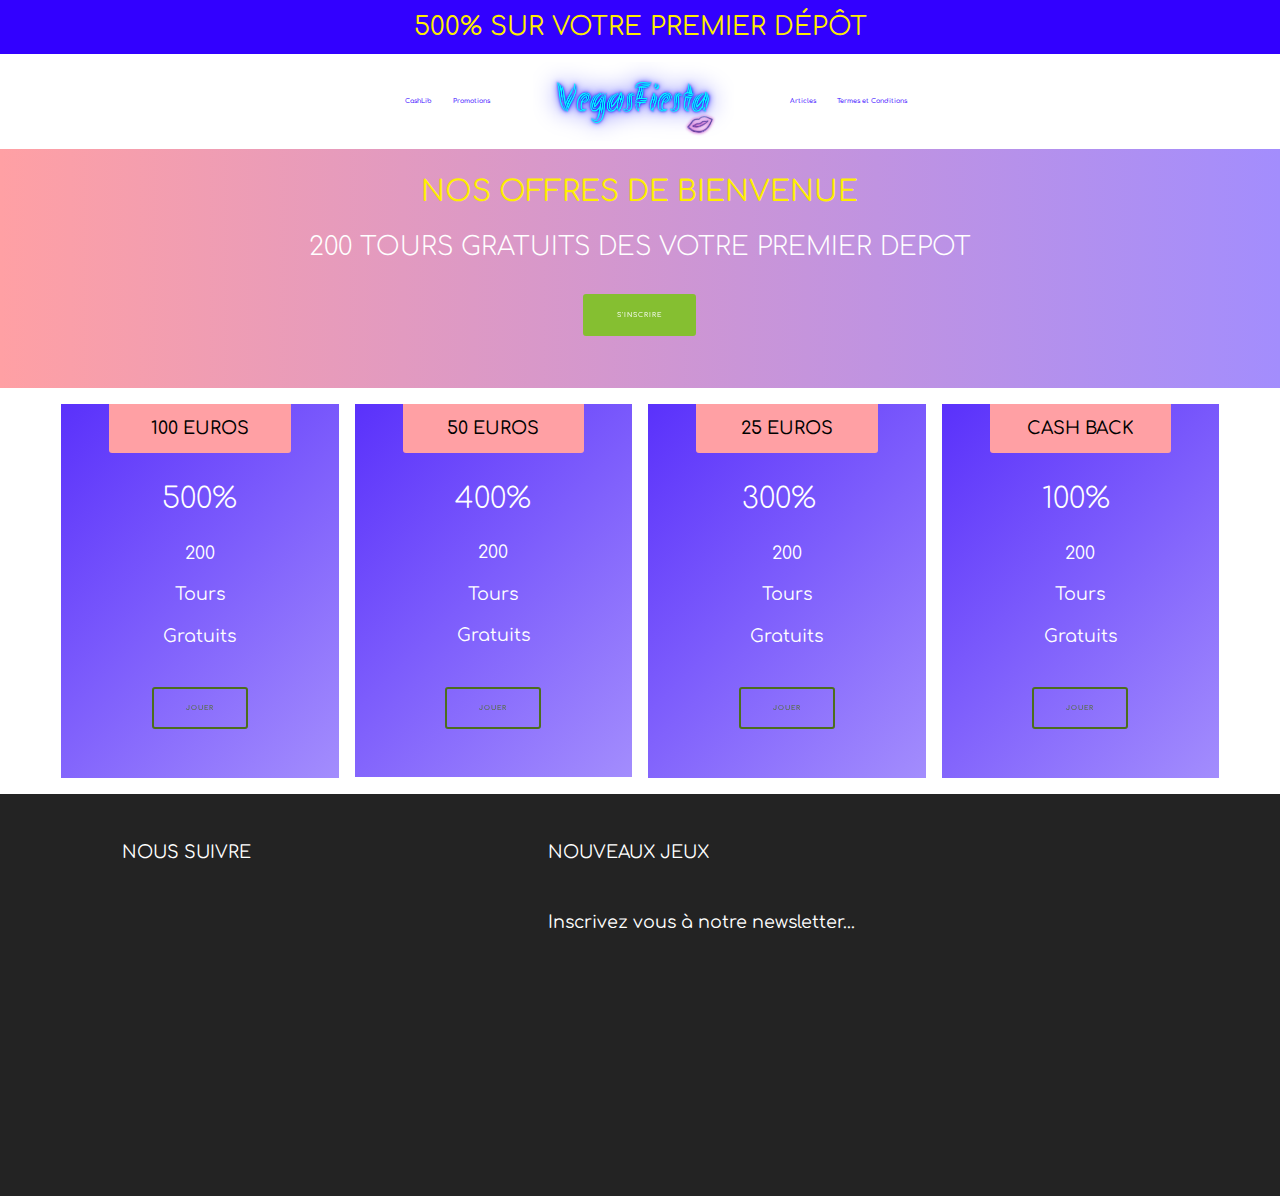
<file: page5.html>
<!DOCTYPE html>
<html >
<head>
  <!-- Site made with Mobirise Website Builder v4.6.2, https://mobirise.com -->
  <meta charset="UTF-8">
  <meta http-equiv="X-UA-Compatible" content="IE=edge">
  <meta name="generator" content="Mobirise v4.6.2, mobirise.com">
  <meta name="viewport" content="width=device-width, initial-scale=1, minimum-scale=1">
  <link rel="shortcut icon" href="assets/images/favicon.ico-16x16-i11-128x128.png" type="image/x-icon">
  <meta name="description" content="">
  <title>POMOTIONS</title>
  <link rel="stylesheet" href="assets/soundcloud-plugin/style.css">
  <link rel="stylesheet" href="assets/bootstrap/css/bootstrap.min.css">
  <link rel="stylesheet" href="assets/bootstrap/css/bootstrap-grid.min.css">
  <link rel="stylesheet" href="assets/bootstrap/css/bootstrap-reboot.min.css">
  <link rel="stylesheet" href="assets/socicon/css/styles.css">
  <link rel="stylesheet" href="assets/animatecss/animate.min.css">
  <link rel="stylesheet" href="assets/dropdown/css/style.css">
  <link rel="stylesheet" href="assets/theme/css/style.css">
  <link rel="stylesheet" href="assets/mobirise/css/mbr-additional.css" type="text/css">
  
  
  <!-- Start of HubSpot Embed Code -->
<script type="text/javascript" id="hs-script-loader" async defer src="//js.hs-scripts.com/3366454.js"></script>
<!-- End of HubSpot Embed Code -->
</head>
<body>

<!-- Google Analytics -->
<!-- Global site tag (gtag.js) - Google Analytics -->
<script async src="https://www.googletagmanager.com/gtag/js?id=UA-107756022-1"></script>
<script>
  window.dataLayer = window.dataLayer || [];
  function gtag(){dataLayer.push(arguments);}
  gtag('js', new Date());

  gtag('config', 'UA-107756022-1');
</script>
<!-- /Google Analytics -->


  <section class="menu popup-btn-cards cid-qDq2oF16u8" once="menu" id="menu2-r">

    
    

    <nav class="navbar navbar-dropdown navbar-fixed-top navbar-expand-lg">
        <div class="mbr-overlay" style="opacity: 1;"></div>

      <a class="full-link">
        </a><div class="menu-top card-wrapper mbr-fonts-style mbr-white display-5"><a class="full-link" href="{{linkValue}}"><strong></strong></a><strong><a href="page1.html" target="_blank">500% SUR VOTRE PREMIER DÉPÔT</a></strong></div>
      
      <div class="collapse navbar-collapse" id="navbarSupportedContent">
            
        <div class="left-menu">
          <ul class="navbar-nav nav-dropdown" data-app-modern-menu="true"><li class="nav-item dropdown"><a class="nav-link link text-success display-4" href="https://www.becharge.fr/fr-fr/Acheter/Paiements-en-ligne-Cashlib-2-130" target="_blank" aria-expanded="false">CashLib</a></li>
              <li class="nav-item">
                  <a class="nav-link link text-success display-4" href="page5.html" target="_blank">Promotions</a>
              </li></ul>
        </div>

        <div class="brand-container">
          <div class="navbar-brand">
              <span class="navbar-logo">
                  <a href="page1.html">
                      <img src="assets/images/screen-shot-2017-12-27-at-4.07.14-pm-1482x576.png" alt="Mobirise" title="" style="height: 4.9rem;">
                  </a>
              </span>
              
          </div>
        </div>

        <div class="right-menu">
          <ul class="navbar-nav nav-dropdown" data-app-modern-menu="true"><li class="nav-item">
                <a class="nav-link link text-success display-4" href="page3.html" target="_blank">Articles</a>
            </li>
            <li class="nav-item"><a class="nav-link link text-success display-4" href="page4.html" target="_blank">Termes et Conditions</a></li></ul>
        </div>
      </div>

          <button class="navbar-toggler" type="button" data-toggle="collapse" data-target="#navbarSupportedContent" aria-controls="navbarNavAltMarkup" aria-expanded="false" aria-label="Toggle navigation">
            <div class="hamburger">
                <span></span>
                <span></span>
                <span></span>
                <span></span>
            </div>
          </button>
    </nav>
</section>

<section class="mbr-section info1 cid-qEPq4xOVIx" id="info1-u">

    

    

    <div class="container-fluid">
        <div class="media-container-row">
            <div class="title col-12 col-md-8">
                <h2 class="align-center mbr-bold mbr-white pb-3 mbr-fonts-style display-2"><br><br><a href="page5.html#pricing-tables1-t">NOS OFFRES DE BIENVENUE</a></h2>
                <h3 class="mbr-section-subtitle align-center mbr-light mbr-white pb-3 mbr-fonts-style display-5">200 TOURS GRATUITS DES VOTRE PREMIER DEPOT</h3>
                <div class="mbr-section-btn align-center"><a class="btn btn-info display-4" href="page2.html" target="_blank">S'INSCRIRE</a></div>
            </div>
        </div>
    </div>
</section>

<section class="cid-qEPo9DuGD4" id="pricing-tables1-t">

    

    
    <div class="container">
        <div class="media-container-row">
            <div class="plan col-12 mx-2 my-3 justify-content-center col-lg-3">
                <div class="plan-header text-center">
                    <h3 class="plan-title mb-3 mbr-black mbr-fonts-style display-7">100 EUROS</h3>
                    <div class="plan-price">
                        <span class="price-figure mbr-white mbr-fonts-style display-2">500%</span>
                        <span class="price-term mbr-white mbr-fonts-style display-7"></span>
                    </div>
                </div>
                <div class="plan-body">
                    <div class="plan-list align-center">
                        <ul class="list-group list-group-flush mbr-white mbr-fonts-style display-7">
                            <li class="list-group-item">200</li>
                            <li class="list-group-item">Tours</li>
                            <li class="list-group-item">Gratuits</li>
                        </ul>
                    </div>
                    <div class="mbr-section-btn text-center pt-4"><a href="page2.html" class="btn btn-info-outline display-4" target="_blank">JOUER</a></div>
                </div>
            </div>

            <div class="plan col-12 mx-2 my-3 justify-content-center col-lg-3">
                <div class="plan-header text-center">
                    <h3 class="plan-title mb-3 mbr-black mbr-fonts-style display-7">50 EUROS</h3>
                    <div class="plan-price">
                        <span class="price-figure mbr-white mbr-fonts-style display-2">400%<br></span>
                        <span class="price-term mbr-white mbr-fonts-style display-7"></span>
                    </div>
                </div>
                <div class="plan-body">
                    <div class="plan-list align-center">
                        <ul class="list-group list-group-flush mbr-white mbr-fonts-style display-7">
                            <li class="list-group-item">200</li>
                            <li class="list-group-item">Tours</li>
                            <li class="list-group-item">Gratuits</li>
                        </ul>
                    </div>
                    <div class="mbr-section-btn text-center pt-4"><a href="page2.html" class="btn btn-info-outline display-4" target="_blank">JOUER</a></div>
                </div>
            </div>

            <div class="plan col-12 mx-2 my-3 justify-content-center col-lg-3">
                <div class="plan-header text-center">
                    <h3 class="plan-title mb-3 mbr-black mbr-fonts-style display-7">25 EUROS</h3>
                    <div class="plan-price">
                        <span class="price-figure mbr-white mbr-fonts-style display-2">
                            300% &nbsp;</span>
                        <span class="price-term mbr-white mbr-fonts-style display-7"></span>
                    </div>
                </div>
                <div class="plan-body">
                    <div class="plan-list align-center">
                        <ul class="list-group list-group-flush mbr-white mbr-fonts-style display-7">
                            <li class="list-group-item">200</li>
                            <li class="list-group-item">Tours</li>
                            <li class="list-group-item">Gratuits</li>
                        </ul>
                    </div>
                    <div class="mbr-section-btn text-center pt-4"><a href="page2.html" class="btn btn-info-outline display-4" target="_blank">JOUER</a></div>
                </div>
            </div>

            <div class="plan col-12 mx-2 my-3 justify-content-center col-lg-3">
                <div class="plan-header text-center">
                    <h3 class="plan-title mb-3 mbr-black mbr-fonts-style display-7">CASH BACK</h3>
                    <div class="plan-price">
                        <span class="price-figure mbr-white mbr-fonts-style display-2">
                            100%&nbsp;</span>
                        <span class="price-term mbr-white mbr-fonts-style display-7"></span>
                    </div>
                </div>
                <div class="plan-body">
                    <div class="plan-list align-center">
                        <ul class="list-group list-group-flush mbr-white mbr-fonts-style display-7">
                            <li class="list-group-item">200</li>
                            <li class="list-group-item">Tours</li>
                            <li class="list-group-item">Gratuits</li>
                        </ul>
                    </div>
                    <div class="mbr-section-btn text-center pt-4"><a href="page2.html" class="btn btn-info-outline display-4" target="_blank">JOUER</a></div>
                </div>
            </div>

        </div>
    </div>
</section>

<section class="cid-qDLKkUSD6k" id="footer3-s">
    

    

    <div class="container-fluid">
        <div class="row align-center justify-content-center">
            <div class="col-lg-6 col-xl-4">
                <div class="follow-section">
                    <div class="follow-heading mbr-fonts-style align-left display-7">NOUS SUIVRE</div>
                    <div class="social-media pb-3 align-left">
                        <ul>
                            <li>
                                <a class="icon-transition" href="#">
                                    <span class="mbr-iconfont socicon-facebook socicon"></span>
                                </a>
                            </li>
                            
                            
                            
                            
                            
                        </ul>
                    </div>
                </div>
                <div class="row column-menu">
                    <div class="col-xl-5 col-md-6">
                        <ul class="firstColumn align-left mbr-white mbr-fonts-style display-7">
                            <li>i<a href="https://mobirise.com" class="text-white">S</a>lots</li>
                            <li>Blackjack</li>
                            <li>Roulette</li>
                            <li>Video Slots</li>
                        </ul>
                    </div>
                    <div class="col-xl-5 col-md-6">
                        <ul class="secondColumn align-left mbr-white mbr-fonts-style display-7">
                            <li>Scratch</li>
                            <li>Bingo</li>
                            <li>Slots Progressives</li>
                            <li>Machines à Sous</li>
                        </ul>
                    </div>
                </div>
            </div>
            <div class="col-lg-6 col-xl-6 form-section">
                <ul class="mbr-list list-inline align-left">
                    
                    
                    
                <li class="list-inline-item mbr-fonts-style display-7">NOUVEAUX JEUX</li></ul>
                <div class="input-form">
                    <span class="mbr-fonts-style form-text display-7">Inscrivez vous à notre newsletter...</span>
                    <div class="form1" data-form-type="formoid">
                        <div data-form-alert="" hidden="">Merci pour votre demande d'information. Un agent se mettra en contact avec vous pour vous proposer nos offres et cadeaux . </div>
                        <form class="mbr-form" action="https://mobirise.com/" method="post" data-form-title="My Mobirise Form"><input type="hidden" name="email" data-form-email="true" value="ulQFc0AmswI4imDDkDIncRq/KNOYlqfo4wEeXuC6AdT6TOFz0QkK0nIXiWTuJza/BKb51Z3JoEb7uKBSl/j4HK84jVuCQIvXrh6iDi8me8CXrCyHDo3GBZEMsOhkwFkF" data-form-field="E-mail">
                            <div class="input-wrap" data-for="email">
                                <input type="text" class="field special-form display-7" name="email" data-form-field="E-mail" required="" id="email-footer3-s">
                            </div>
                            <span class="input-group-btn"><button href="https://mobirise.com/" type="submit" class="btn btn-form btn-secondary display-4">ENVOYEZ</button></span>
                        </form>
                    </div>
                </div>
                <h3 class="subtext-1 mbr-fonts-style pb-3 display-7"></h3>
                <h3 class="subtext-2 mbr-fonts-style display-7">Supported payment systems</h3>
                <ul class="card-support align-left">
                    <li>
                        <img src="assets/images/visa.png" height="30" alt="Visa">
                    </li>
                    <li>
                        <img src="assets/images/master-card.png" height="30" alt="Master Card">
                    </li>
                    
                    
                    
                    
                    <li>
                        <img src="assets/images/bitcoin.png" height="30" alt="Bitcoin">
                    </li>
                    
                    
                    
                    
                    
                    
                </ul>
            </div>
        </div>
    </div>
</section>


  <script src="assets/web/assets/jquery/jquery.min.js"></script>
  <script src="assets/popper/popper.min.js"></script>
  <script src="assets/bootstrap/js/bootstrap.min.js"></script>
  <script src="assets/smoothscroll/smooth-scroll.js"></script>
  <script src="assets/viewportchecker/jquery.viewportchecker.js"></script>
  <script src="assets/touchswipe/jquery.touch-swipe.min.js"></script>
  <script src="assets/dropdown/js/script.min.js"></script>
  <script src="assets/theme/js/script.js"></script>
  <script src="assets/formoid/formoid.min.js"></script>
  
  <!-- Drip -->
<script type="text/javascript">
  var _dcq = _dcq || [];
  var _dcs = _dcs || {};
  _dcs.account = '6886855';

  (function() {
    var dc = document.createElement('script');
    dc.type = 'text/javascript'; dc.async = true;
    dc.src = '//tag.getdrip.com/6886855.js';
    var s = document.getElementsByTagName('script')[0];
    s.parentNode.insertBefore(dc, s);
  })();
</script>
<!-- end Drip -->
 <div id="scrollToTop" class="scrollToTop mbr-arrow-up"><a style="text-align: center;"><i></i></a></div>
    <input name="animation" type="hidden">
  </body>
</html>
</file>
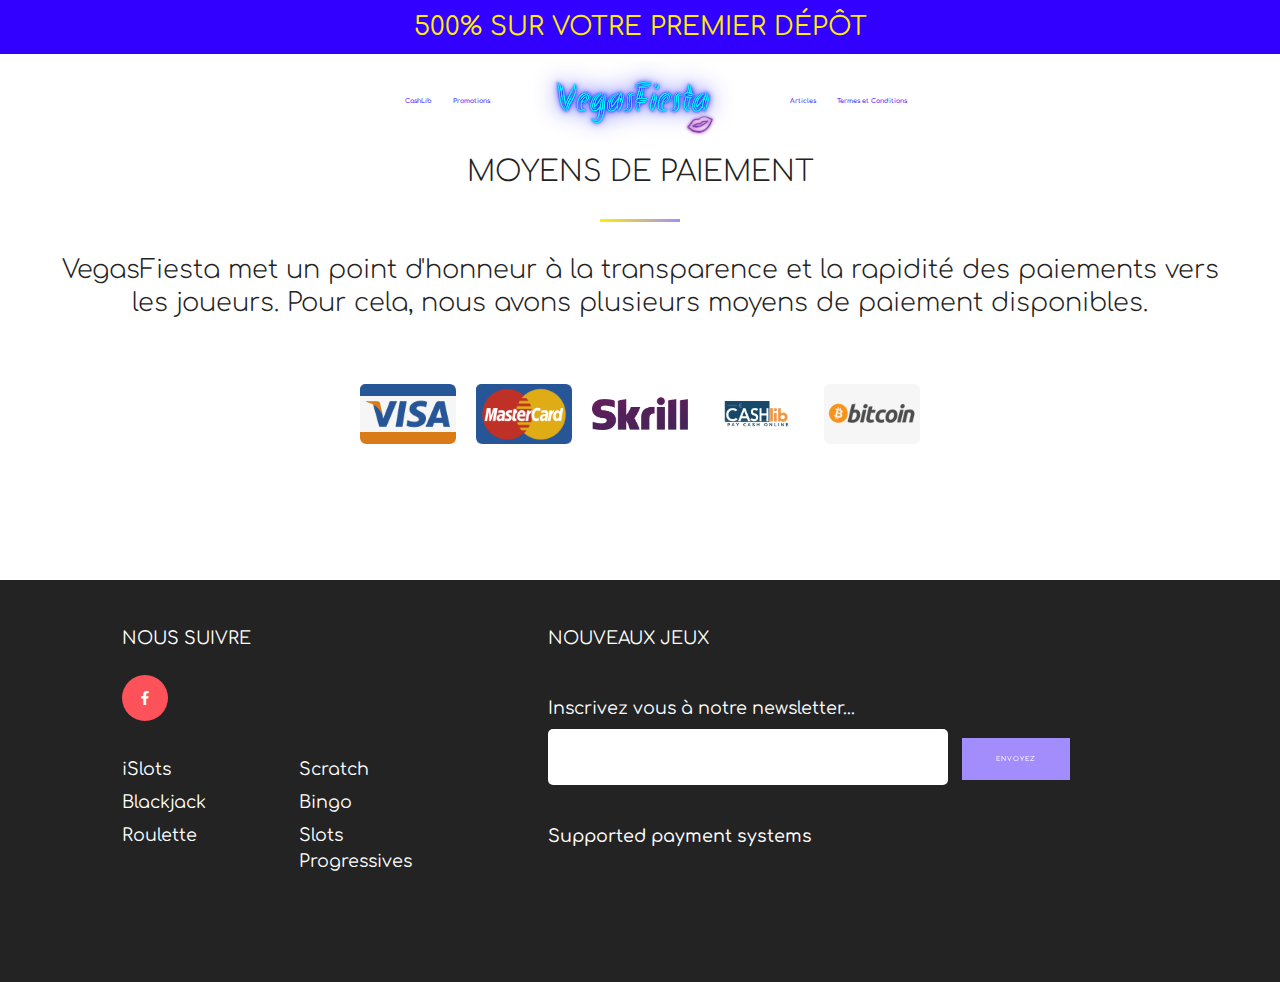
<file: page6.html>
<!DOCTYPE html>
<html >
<head>
  <!-- Site made with Mobirise Website Builder v4.6.2, https://mobirise.com -->
  <meta charset="UTF-8">
  <meta http-equiv="X-UA-Compatible" content="IE=edge">
  <meta name="generator" content="Mobirise v4.6.2, mobirise.com">
  <meta name="viewport" content="width=device-width, initial-scale=1, minimum-scale=1">
  <link rel="shortcut icon" href="assets/images/favicon.ico-16x16-i11-128x128.png" type="image/x-icon">
  <meta name="description" content="">
  <title>MOYENS DE DEPOT</title>
  <link rel="stylesheet" href="assets/soundcloud-plugin/style.css">
  <link rel="stylesheet" href="assets/bootstrap/css/bootstrap.min.css">
  <link rel="stylesheet" href="assets/bootstrap/css/bootstrap-grid.min.css">
  <link rel="stylesheet" href="assets/bootstrap/css/bootstrap-reboot.min.css">
  <link rel="stylesheet" href="assets/socicon/css/styles.css">
  <link rel="stylesheet" href="assets/animatecss/animate.min.css">
  <link rel="stylesheet" href="assets/dropdown/css/style.css">
  <link rel="stylesheet" href="assets/theme/css/style.css">
  <link rel="stylesheet" href="assets/mobirise/css/mbr-additional.css" type="text/css">
  
  
  <!-- Start of HubSpot Embed Code -->
<script type="text/javascript" id="hs-script-loader" async defer src="//js.hs-scripts.com/3366454.js"></script>
<!-- End of HubSpot Embed Code -->
</head>
<body>

<!-- Google Analytics -->
<!-- Global site tag (gtag.js) - Google Analytics -->
<script async src="https://www.googletagmanager.com/gtag/js?id=UA-107756022-1"></script>
<script>
  window.dataLayer = window.dataLayer || [];
  function gtag(){dataLayer.push(arguments);}
  gtag('js', new Date());

  gtag('config', 'UA-107756022-1');
</script>
<!-- /Google Analytics -->


  <section class="menu popup-btn-cards cid-qDq2oF16u8" once="menu" id="menu2-v">

    
    

    <nav class="navbar navbar-dropdown navbar-fixed-top navbar-expand-lg">
        <div class="mbr-overlay" style="opacity: 1;"></div>

      <a class="full-link">
        </a><div class="menu-top card-wrapper mbr-fonts-style mbr-white display-5"><a class="full-link" href="{{linkValue}}"><strong></strong></a><strong><a href="page1.html" target="_blank">500% SUR VOTRE PREMIER DÉPÔT</a></strong></div>
      
      <div class="collapse navbar-collapse" id="navbarSupportedContent">
            
        <div class="left-menu">
          <ul class="navbar-nav nav-dropdown" data-app-modern-menu="true"><li class="nav-item dropdown"><a class="nav-link link text-success display-4" href="https://www.becharge.fr/fr-fr/Acheter/Paiements-en-ligne-Cashlib-2-130" target="_blank" aria-expanded="false">CashLib</a></li>
              <li class="nav-item">
                  <a class="nav-link link text-success display-4" href="page5.html" target="_blank">Promotions</a>
              </li></ul>
        </div>

        <div class="brand-container">
          <div class="navbar-brand">
              <span class="navbar-logo">
                  <a href="page1.html">
                      <img src="assets/images/screen-shot-2017-12-27-at-4.07.14-pm-1482x576.png" alt="Mobirise" title="" style="height: 4.9rem;">
                  </a>
              </span>
              
          </div>
        </div>

        <div class="right-menu">
          <ul class="navbar-nav nav-dropdown" data-app-modern-menu="true"><li class="nav-item">
                <a class="nav-link link text-success display-4" href="page3.html" target="_blank">Articles</a>
            </li>
            <li class="nav-item"><a class="nav-link link text-success display-4" href="page4.html" target="_blank">Termes et Conditions</a></li></ul>
        </div>
      </div>

          <button class="navbar-toggler" type="button" data-toggle="collapse" data-target="#navbarSupportedContent" aria-controls="navbarNavAltMarkup" aria-expanded="false" aria-label="Toggle navigation">
            <div class="hamburger">
                <span></span>
                <span></span>
                <span></span>
                <span></span>
            </div>
          </button>
    </nav>
</section>

<section class="cid-qEPDIYX7sH" id="info4-x">

    

    
    <div class="container-fluid">
        <div class="row justify-content-center">
            <div class="col-12 col-md-12">
                <h2 class="align-center mbr-fonts-style mbr-section-title display-2"><br>MOYENS DE PAIEMENT</h2>
                <div class="underline align-center">
                    <div class="line"></div>
                </div>
                <h3 class="mbr-section-subtitle mbr-fonts-style pt-3 mbr-light align-center display-5">VegasFiesta met un point d'honneur à la transparence et la rapidité des paiements vers les joueurs. Pour cela, nous avons plusieurs moyens de paiement disponibles.</h3>
            </div>

            <div class="row justify-content-center col-12 col-md-12 col-lg-10 col-xl-8 pt-5">
                <ul class="list-inline align-center">
                    <li class="list-inline-item">
                        <img src="assets/images/visa0.png" alt="Visa">
                    </li>
                    <li class="list-inline-item">
                        <img src="assets/images/master-card1.png" alt="Master Card">
                    </li>
                    <li class="list-inline-item">
                        <img src="assets/images/1200px-skrill-logo.svg-1200x412.png" alt="American Express" title="">
                    </li>
                    
                    <li class="list-inline-item">
                        <img src="assets/images/dhhvuqdxoaamz1c-1199x667.jpg" alt="Diners Club" title="">
                    </li>
                    
                    <li class="list-inline-item">
                        <img src="assets/images/bitcoin2.png" alt="Bitcoin">
                    </li>
                    
                    
                    
                    
                    
                    

                </ul>
            </div>
        </div>
    </div>
</section>

<section class="cid-qDLKdFgcue" id="footer3-w">
    

    

    <div class="container-fluid">
        <div class="row align-center justify-content-center">
            <div class="col-lg-6 col-xl-4">
                <div class="follow-section">
                    <div class="follow-heading mbr-fonts-style align-left display-7">NOUS SUIVRE</div>
                    <div class="social-media pb-3 align-left">
                        <ul>
                            <li>
                                <a class="icon-transition" href="#">
                                    <span class="mbr-iconfont socicon-facebook socicon"></span>
                                </a>
                            </li>
                            
                            
                            
                            
                            
                        </ul>
                    </div>
                </div>
                <div class="row column-menu">
                    <div class="col-xl-5 col-md-6">
                        <ul class="firstColumn align-left mbr-white mbr-fonts-style display-7">
                            <li>i<a href="https://mobirise.com" class="text-white">S</a>lots</li>
                            <li>Blackjack</li>
                            <li>Roulette</li>
                            <li>Video Slots</li>
                        </ul>
                    </div>
                    <div class="col-xl-5 col-md-6">
                        <ul class="secondColumn align-left mbr-white mbr-fonts-style display-7">
                            <li>Scratch</li>
                            <li>Bingo</li>
                            <li>Slots Progressives</li>
                            <li>Machines à Sous</li>
                        </ul>
                    </div>
                </div>
            </div>
            <div class="col-lg-6 col-xl-6 form-section">
                <ul class="mbr-list list-inline align-left">
                    
                    
                    
                <li class="list-inline-item mbr-fonts-style display-7">NOUVEAUX JEUX</li></ul>
                <div class="input-form">
                    <span class="mbr-fonts-style form-text display-7">Inscrivez vous à notre newsletter...</span>
                    <div class="form1" data-form-type="formoid">
                        <div data-form-alert="" hidden="">Merci pour votre demande d'information. Un agent se mettra en contact avec vous pour vous proposer nos offres et cadeaux .</div>
                        <form class="mbr-form" action="https://mobirise.com/" method="post" data-form-title="My Mobirise Form"><input type="hidden" name="email" data-form-email="true" value="qaxZLUQWgsjy95i/lC3VuIrgFNhIn7IeWnnFmaf7wHhjwYQCkhv80DJzIfkWMtzVRDxPBNOCzKBaq9B6aZpi4xQ6Ii8Bm9AsJdx5IfYOg+Y5lLYjn6gz8a2wcxNNOgPc" data-form-field="E-mail">
                            <div class="input-wrap" data-for="email">
                                <input type="text" class="field special-form display-7" name="email" data-form-field="E-mail" required="" id="email-footer3-w">
                            </div>
                            <span class="input-group-btn"><button href="https://mobirise.com/" type="submit" class="btn btn-form btn-secondary display-4">ENVOYEZ</button></span>
                        </form>
                    </div>
                </div>
                <h3 class="subtext-1 mbr-fonts-style pb-3 display-7"></h3>
                <h3 class="subtext-2 mbr-fonts-style display-7">Supported payment systems</h3>
                <ul class="card-support align-left">
                    <li>
                        <img src="assets/images/visa.png" height="30" alt="Visa">
                    </li>
                    <li>
                        <img src="assets/images/master-card.png" height="30" alt="Master Card">
                    </li>
                    
                    
                    
                    
                    <li>
                        <img src="assets/images/bitcoin.png" height="30" alt="Bitcoin">
                    </li>
                    
                    
                    
                    
                    
                    
                </ul>
            </div>
        </div>
    </div>
</section>


  <script src="assets/web/assets/jquery/jquery.min.js"></script>
  <script src="assets/popper/popper.min.js"></script>
  <script src="assets/bootstrap/js/bootstrap.min.js"></script>
  <script src="assets/smoothscroll/smooth-scroll.js"></script>
  <script src="assets/viewportchecker/jquery.viewportchecker.js"></script>
  <script src="assets/touchswipe/jquery.touch-swipe.min.js"></script>
  <script src="assets/dropdown/js/script.min.js"></script>
  <script src="assets/theme/js/script.js"></script>
  <script src="assets/formoid/formoid.min.js"></script>
  
  <!-- Drip -->
<script type="text/javascript">
  var _dcq = _dcq || [];
  var _dcs = _dcs || {};
  _dcs.account = '6886855';

  (function() {
    var dc = document.createElement('script');
    dc.type = 'text/javascript'; dc.async = true;
    dc.src = '//tag.getdrip.com/6886855.js';
    var s = document.getElementsByTagName('script')[0];
    s.parentNode.insertBefore(dc, s);
  })();
</script>
<!-- end Drip -->
 <div id="scrollToTop" class="scrollToTop mbr-arrow-up"><a style="text-align: center;"><i></i></a></div>
    <input name="animation" type="hidden">
  </body>
</html>
</file>
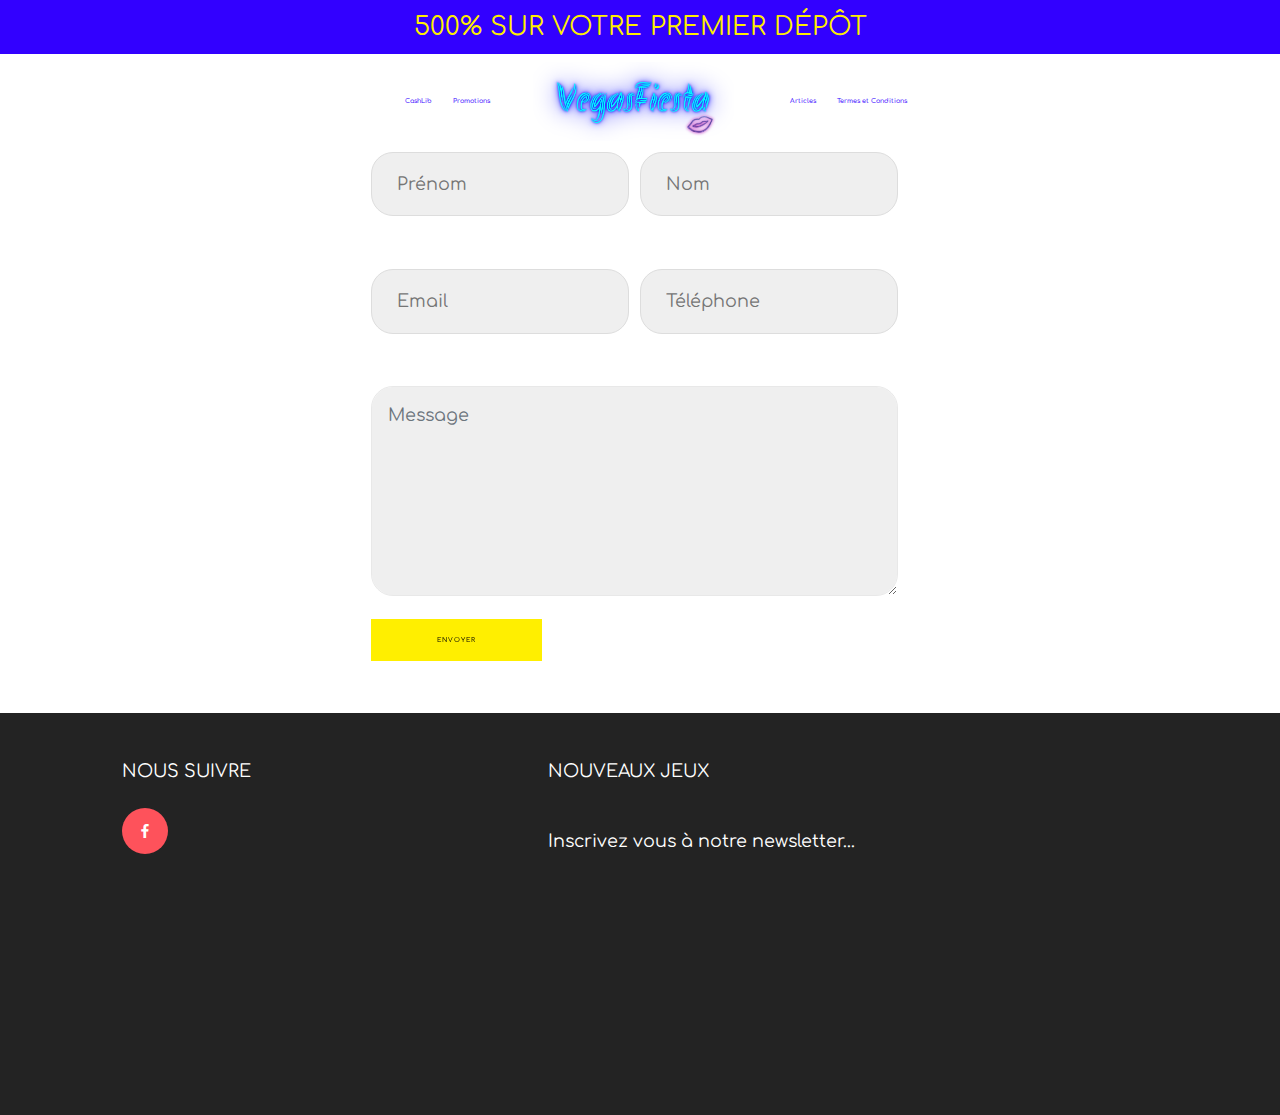
<file: page7.html>
<!DOCTYPE html>
<html >
<head>
  <!-- Site made with Mobirise Website Builder v4.6.2, https://mobirise.com -->
  <meta charset="UTF-8">
  <meta http-equiv="X-UA-Compatible" content="IE=edge">
  <meta name="generator" content="Mobirise v4.6.2, mobirise.com">
  <meta name="viewport" content="width=device-width, initial-scale=1, minimum-scale=1">
  <link rel="shortcut icon" href="assets/images/favicon.ico-16x16-i11-128x128.png" type="image/x-icon">
  <meta name="description" content="">
  <title>CONTACT</title>
  <link rel="stylesheet" href="assets/soundcloud-plugin/style.css">
  <link rel="stylesheet" href="assets/bootstrap/css/bootstrap.min.css">
  <link rel="stylesheet" href="assets/bootstrap/css/bootstrap-grid.min.css">
  <link rel="stylesheet" href="assets/bootstrap/css/bootstrap-reboot.min.css">
  <link rel="stylesheet" href="assets/socicon/css/styles.css">
  <link rel="stylesheet" href="assets/animatecss/animate.min.css">
  <link rel="stylesheet" href="assets/dropdown/css/style.css">
  <link rel="stylesheet" href="assets/theme/css/style.css">
  <link rel="stylesheet" href="assets/mobirise/css/mbr-additional.css" type="text/css">
  
  
  <!-- Start of HubSpot Embed Code -->
<script type="text/javascript" id="hs-script-loader" async defer src="//js.hs-scripts.com/3366454.js"></script>
<!-- End of HubSpot Embed Code -->
</head>
<body>

<!-- Google Analytics -->
<!-- Global site tag (gtag.js) - Google Analytics -->
<script async src="https://www.googletagmanager.com/gtag/js?id=UA-107756022-1"></script>
<script>
  window.dataLayer = window.dataLayer || [];
  function gtag(){dataLayer.push(arguments);}
  gtag('js', new Date());

  gtag('config', 'UA-107756022-1');
</script>
<!-- /Google Analytics -->


  <section class="menu popup-btn-cards cid-qDq2oF16u8" once="menu" id="menu2-11">

    
    

    <nav class="navbar navbar-dropdown navbar-fixed-top navbar-expand-lg">
        <div class="mbr-overlay" style="opacity: 1;"></div>

      <a class="full-link">
        </a><div class="menu-top card-wrapper mbr-fonts-style mbr-white display-5"><a class="full-link" href="{{linkValue}}"><strong></strong></a><strong><a href="page1.html" target="_blank">500% SUR VOTRE PREMIER DÉPÔT</a></strong></div>
      
      <div class="collapse navbar-collapse" id="navbarSupportedContent">
            
        <div class="left-menu">
          <ul class="navbar-nav nav-dropdown" data-app-modern-menu="true"><li class="nav-item dropdown"><a class="nav-link link text-success display-4" href="https://www.becharge.fr/fr-fr/Acheter/Paiements-en-ligne-Cashlib-2-130" target="_blank" aria-expanded="false">CashLib</a></li>
              <li class="nav-item">
                  <a class="nav-link link text-success display-4" href="page5.html" target="_blank">Promotions</a>
              </li></ul>
        </div>

        <div class="brand-container">
          <div class="navbar-brand">
              <span class="navbar-logo">
                  <a href="page1.html">
                      <img src="assets/images/screen-shot-2017-12-27-at-4.07.14-pm-1482x576.png" alt="Mobirise" title="" style="height: 4.9rem;">
                  </a>
              </span>
              
          </div>
        </div>

        <div class="right-menu">
          <ul class="navbar-nav nav-dropdown" data-app-modern-menu="true"><li class="nav-item">
                <a class="nav-link link text-success display-4" href="page3.html" target="_blank">Articles</a>
            </li>
            <li class="nav-item"><a class="nav-link link text-success display-4" href="page4.html" target="_blank">Termes et Conditions</a></li></ul>
        </div>
      </div>

          <button class="navbar-toggler" type="button" data-toggle="collapse" data-target="#navbarSupportedContent" aria-controls="navbarNavAltMarkup" aria-expanded="false" aria-label="Toggle navigation">
            <div class="hamburger">
                <span></span>
                <span></span>
                <span></span>
                <span></span>
            </div>
          </button>
    </nav>
</section>

<section class="cid-qEUmKCNvt9" id="form3-13">

    

    
    <div class="container-fluid">
        <div class="row justify-content-center">
            <div class="form-1 col-md-10 col-lg-8" data-form-type="formoid">
                
                <div data-form-alert="" hidden="">Merci !</div>
                <form class="mbr-form" action="https://mobirise.com/" method="post" data-form-title="My Mobirise Form"><input type="hidden" name="email" data-form-email="true" value="m7Fwl9ddQGnRSqwQ2yoXujiKdRPlwFVMq2kUMA+GAAjYq25izQ7No2P+W49NrJrKn4ag3YwNDmNdcfGwsSwkWxD0PxEUNWYbp/uRycgKzM/ZdLMttKInus19efwee8YN" data-form-field="Email">
                    <div class="row input-main">
                        <div class="col-md-5 col-lg-4 input-wrap" data-for="firstname">
                            <label class="form-label-outside" for="form-1-firstname">First Name</label>
                            <input type="text" class="field display-7" name="firstname" data-form-field="First Name" required="" placeholder="Prénom" id="firstname-form3-13">
                        </div>
                        <div class="col-md-5 col-lg-4 input-wrap" data-for="lastname">
                            <label class="form-label-outside" for="form-1-lastname">Last Name</label>
                            <input type="text" class="field display-7" name="lastname" data-form-field="Last Name" required="" placeholder="Nom" id="lastname-form3-13">
                        </div>
                    </div>
                    <div class="row input-main">
                        <div class="col-md-5 col-lg-4 input-wrap" data-for="email">
                            <label class="form-label-outside" for="form-1-email">E-mail</label>
                            <input type="email" class="field display-7" name="email" data-form-field="Email" required="" placeholder="Email" id="email-form3-13">
                        </div>
                        <div class=" col-md-5 col-lg-4 input-wrap" data-for="phone">
                            <label class="form-label-outside" for="form-1-phone">Phone</label>
                            <input type="text" class="field display-7" name="phone" data-form-field="Phone" placeholder="Téléphone" id="phone-form3-13">
                        </div>
                    </div>
                    <div class="row input-main">
                        <div class="col-md-10 col-lg-8 form-group" data-for="message">
                            <label class="form-label-outside" for="form-1-message">Message</label>
                            <textarea type="text" class="form-control display-7" name="message" rows="7" data-form-field="Message" placeholder="Message" id="message-form3-13"></textarea>
                        </div>
                    </div>
                    <div class="row input-main">
                        <div class="col-md-10 col-lg-8 btn-row">
                            <span class="input-group-btn"><button href="https://mobirise.com/" type="submit" class="btn btn-form btn-primary display-4">ENVOYER</button></span>
                        </div>
                    </div>
                </form>
            </div>
        </div>
   </div>
</section>

<section class="cid-qDLKkUSD6k" id="footer3-12">
    

    

    <div class="container-fluid">
        <div class="row align-center justify-content-center">
            <div class="col-lg-6 col-xl-4">
                <div class="follow-section">
                    <div class="follow-heading mbr-fonts-style align-left display-7">NOUS SUIVRE</div>
                    <div class="social-media pb-3 align-left">
                        <ul>
                            <li>
                                <a class="icon-transition" href="#">
                                    <span class="mbr-iconfont socicon-facebook socicon"></span>
                                </a>
                            </li>
                            
                            
                            
                            
                            
                        </ul>
                    </div>
                </div>
                <div class="row column-menu">
                    <div class="col-xl-5 col-md-6">
                        <ul class="firstColumn align-left mbr-white mbr-fonts-style display-7">
                            <li>i<a href="https://mobirise.com" class="text-white">S</a>lots</li>
                            <li>Blackjack</li>
                            <li>Roulette</li>
                            <li>Video Slots</li>
                        </ul>
                    </div>
                    <div class="col-xl-5 col-md-6">
                        <ul class="secondColumn align-left mbr-white mbr-fonts-style display-7">
                            <li>Scratch</li>
                            <li>Bingo</li>
                            <li>Slots Progressives</li>
                            <li>Machines à Sous</li>
                        </ul>
                    </div>
                </div>
            </div>
            <div class="col-lg-6 col-xl-6 form-section">
                <ul class="mbr-list list-inline align-left">
                    
                    
                    
                <li class="list-inline-item mbr-fonts-style display-7">NOUVEAUX JEUX</li></ul>
                <div class="input-form">
                    <span class="mbr-fonts-style form-text display-7">Inscrivez vous à notre newsletter...</span>
                    <div class="form1" data-form-type="formoid">
                        <div data-form-alert="" hidden="">Merci pour votre demande d'information. Un agent se mettra en contact avec vous pour vous proposer nos offres et cadeaux .</div>
                        <form class="mbr-form" action="https://mobirise.com/" method="post" data-form-title="My Mobirise Form"><input type="hidden" name="email" data-form-email="true" value="nAnTHYiVBH2S6oCfrbiry6TWdbMEvvH0eI1mePx3cnf3AITfdi3p5f4+qMWOFmfTWf2vzD5T0DLHj6/VSEfVF24tdbS38yyWYKMRCP8VNzz9qVOojN15Va0H3n9dhD60" data-form-field="E-mail">
                            <div class="input-wrap" data-for="email">
                                <input type="text" class="field special-form display-7" name="email" data-form-field="E-mail" required="" id="email-footer3-12">
                            </div>
                            <span class="input-group-btn"><button href="https://mobirise.com/" type="submit" class="btn btn-form btn-secondary display-4">ENVOYEZ</button></span>
                        </form>
                    </div>
                </div>
                <h3 class="subtext-1 mbr-fonts-style pb-3 display-7"></h3>
                <h3 class="subtext-2 mbr-fonts-style display-7">Supported payment systems</h3>
                <ul class="card-support align-left">
                    <li>
                        <img src="assets/images/visa.png" height="30" alt="Visa">
                    </li>
                    <li>
                        <img src="assets/images/master-card.png" height="30" alt="Master Card">
                    </li>
                    
                    <li>
                        <a href="https://www.paypal.me/vegas25"><img src="assets/images/paypal.png" height="30" alt="PayPal" title=""></a>
                    </li>
                    
                    
                    <li>
                        <img src="assets/images/bitcoin.png" height="30" alt="Bitcoin">
                    </li>
                    
                    
                    
                    
                    
                    
                </ul>
            </div>
        </div>
    </div>
</section>


  <script src="assets/web/assets/jquery/jquery.min.js"></script>
  <script src="assets/popper/popper.min.js"></script>
  <script src="assets/bootstrap/js/bootstrap.min.js"></script>
  <script src="assets/smoothscroll/smooth-scroll.js"></script>
  <script src="assets/viewportchecker/jquery.viewportchecker.js"></script>
  <script src="assets/touchswipe/jquery.touch-swipe.min.js"></script>
  <script src="assets/dropdown/js/script.min.js"></script>
  <script src="assets/theme/js/script.js"></script>
  <script src="assets/formoid/formoid.min.js"></script>
  
  <!-- Drip -->
<script type="text/javascript">
  var _dcq = _dcq || [];
  var _dcs = _dcs || {};
  _dcs.account = '6886855';

  (function() {
    var dc = document.createElement('script');
    dc.type = 'text/javascript'; dc.async = true;
    dc.src = '//tag.getdrip.com/6886855.js';
    var s = document.getElementsByTagName('script')[0];
    s.parentNode.insertBefore(dc, s);
  })();
</script>
<!-- end Drip -->
 <div id="scrollToTop" class="scrollToTop mbr-arrow-up"><a style="text-align: center;"><i></i></a></div>
    <input name="animation" type="hidden">
  </body>
</html>
</file>
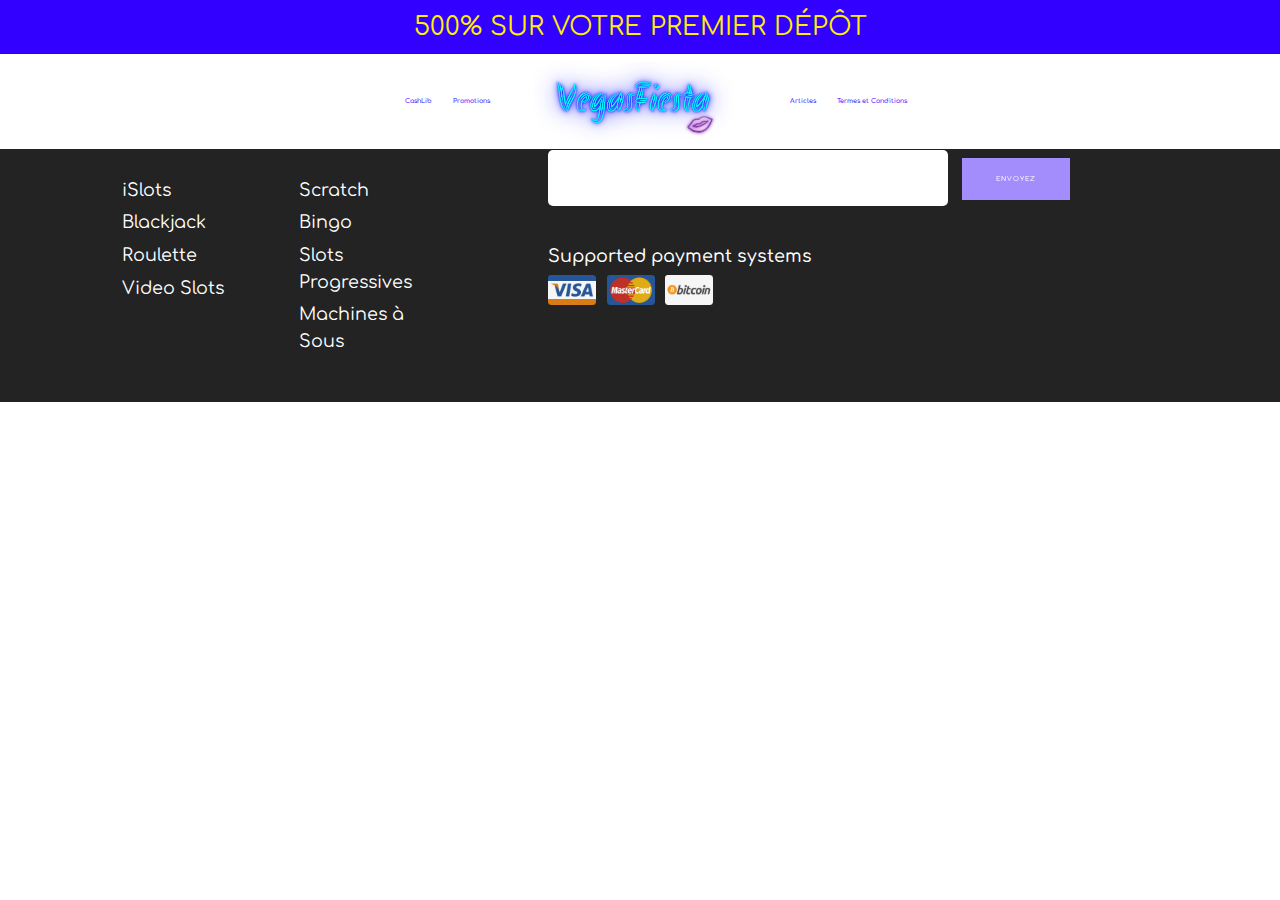
<file: page9.html>
<!DOCTYPE html>
<html >
<head>
  <!-- Site made with Mobirise Website Builder v4.6.2, https://mobirise.com -->
  <meta charset="UTF-8">
  <meta http-equiv="X-UA-Compatible" content="IE=edge">
  <meta name="generator" content="Mobirise v4.6.2, mobirise.com">
  <meta name="viewport" content="width=device-width, initial-scale=1, minimum-scale=1">
  <link rel="shortcut icon" href="assets/images/favicon.ico-16x16-i11-128x128.png" type="image/x-icon">
  <meta name="description" content="">
  <title>PAYPAL</title>
  <link rel="stylesheet" href="assets/soundcloud-plugin/style.css">
  <link rel="stylesheet" href="assets/bootstrap/css/bootstrap.min.css">
  <link rel="stylesheet" href="assets/bootstrap/css/bootstrap-grid.min.css">
  <link rel="stylesheet" href="assets/bootstrap/css/bootstrap-reboot.min.css">
  <link rel="stylesheet" href="assets/socicon/css/styles.css">
  <link rel="stylesheet" href="assets/animatecss/animate.min.css">
  <link rel="stylesheet" href="assets/dropdown/css/style.css">
  <link rel="stylesheet" href="assets/theme/css/style.css">
  <link rel="stylesheet" href="assets/mobirise/css/mbr-additional.css" type="text/css">
  
  
  <!-- Start of HubSpot Embed Code -->
<script type="text/javascript" id="hs-script-loader" async defer src="//js.hs-scripts.com/3366454.js"></script>
<!-- End of HubSpot Embed Code -->
</head>
<body>

<!-- Google Analytics -->
<!-- Global site tag (gtag.js) - Google Analytics -->
<script async src="https://www.googletagmanager.com/gtag/js?id=UA-107756022-1"></script>
<script>
  window.dataLayer = window.dataLayer || [];
  function gtag(){dataLayer.push(arguments);}
  gtag('js', new Date());

  gtag('config', 'UA-107756022-1');
</script>
<!-- /Google Analytics -->


  <section class="menu popup-btn-cards cid-qDq2oF16u8" once="menu" id="menu2-1j">

    
    

    <nav class="navbar navbar-dropdown navbar-fixed-top navbar-expand-lg">
        <div class="mbr-overlay" style="opacity: 1;"></div>

      <a class="full-link">
        </a><div class="menu-top card-wrapper mbr-fonts-style mbr-white display-5"><a class="full-link" href="{{linkValue}}"><strong></strong></a><strong><a href="page1.html" target="_blank">500% SUR VOTRE PREMIER DÉPÔT</a></strong></div>
      
      <div class="collapse navbar-collapse" id="navbarSupportedContent">
            
        <div class="left-menu">
          <ul class="navbar-nav nav-dropdown" data-app-modern-menu="true"><li class="nav-item dropdown"><a class="nav-link link text-success display-4" href="https://www.becharge.fr/fr-fr/Acheter/Paiements-en-ligne-Cashlib-2-130" target="_blank" aria-expanded="false">CashLib</a></li>
              <li class="nav-item">
                  <a class="nav-link link text-success display-4" href="page5.html" target="_blank">Promotions</a>
              </li></ul>
        </div>

        <div class="brand-container">
          <div class="navbar-brand">
              <span class="navbar-logo">
                  <a href="page1.html">
                      <img src="assets/images/screen-shot-2017-12-27-at-4.07.14-pm-1482x576.png" alt="Mobirise" title="" style="height: 4.9rem;">
                  </a>
              </span>
              
          </div>
        </div>

        <div class="right-menu">
          <ul class="navbar-nav nav-dropdown" data-app-modern-menu="true"><li class="nav-item">
                <a class="nav-link link text-success display-4" href="page3.html" target="_blank">Articles</a>
            </li>
            <li class="nav-item"><a class="nav-link link text-success display-4" href="page4.html" target="_blank">Termes et Conditions</a></li></ul>
        </div>
      </div>

          <button class="navbar-toggler" type="button" data-toggle="collapse" data-target="#navbarSupportedContent" aria-controls="navbarNavAltMarkup" aria-expanded="false" aria-label="Toggle navigation">
            <div class="hamburger">
                <span></span>
                <span></span>
                <span></span>
                <span></span>
            </div>
          </button>
    </nav>
</section>

<section class="cid-qDLKkUSD6k" id="footer3-1k">
    

    

    <div class="container-fluid">
        <div class="row align-center justify-content-center">
            <div class="col-lg-6 col-xl-4">
                <div class="follow-section">
                    <div class="follow-heading mbr-fonts-style align-left display-7">NOUS SUIVRE</div>
                    <div class="social-media pb-3 align-left">
                        <ul>
                            <li>
                                <a class="icon-transition" href="#">
                                    <span class="mbr-iconfont socicon-facebook socicon"></span>
                                </a>
                            </li>
                            
                            
                            
                            
                            
                        </ul>
                    </div>
                </div>
                <div class="row column-menu">
                    <div class="col-xl-5 col-md-6">
                        <ul class="firstColumn align-left mbr-white mbr-fonts-style display-7">
                            <li>i<a href="https://mobirise.com" class="text-white">S</a>lots</li>
                            <li>Blackjack</li>
                            <li>Roulette</li>
                            <li>Video Slots</li>
                        </ul>
                    </div>
                    <div class="col-xl-5 col-md-6">
                        <ul class="secondColumn align-left mbr-white mbr-fonts-style display-7">
                            <li>Scratch</li>
                            <li>Bingo</li>
                            <li>Slots Progressives</li>
                            <li>Machines à Sous</li>
                        </ul>
                    </div>
                </div>
            </div>
            <div class="col-lg-6 col-xl-6 form-section">
                <ul class="mbr-list list-inline align-left">
                    
                    
                    
                <li class="list-inline-item mbr-fonts-style display-7">NOUVEAUX JEUX</li></ul>
                <div class="input-form">
                    <span class="mbr-fonts-style form-text display-7">Inscrivez vous à notre newsletter...</span>
                    <div class="form1" data-form-type="formoid">
                        <div data-form-alert="" hidden="">Merci pour votre demande d'information. Un agent se mettra en contact avec vous pour vous proposer nos offres et cadeaux . </div>
                        <form class="mbr-form" action="https://mobirise.com/" method="post" data-form-title="My Mobirise Form"><input type="hidden" name="email" data-form-email="true" value="GYjWSU1a/magKCj5XnU3MQ88vBUllEyk83xihn020xlq/Icyl15s3k1Gy9wf1aoViSfjM1xSJzqyz/mWI1arn7WleM9621K4n7Ty1YyF8af0V5qsaJxBCBfYMOqzYjSC" data-form-field="E-mail">
                            <div class="input-wrap" data-for="email">
                                <input type="text" class="field special-form display-7" name="email" data-form-field="E-mail" required="" id="email-footer3-1k">
                            </div>
                            <span class="input-group-btn"><button href="https://mobirise.com/" type="submit" class="btn btn-form btn-secondary display-4">ENVOYEZ</button></span>
                        </form>
                    </div>
                </div>
                <h3 class="subtext-1 mbr-fonts-style pb-3 display-7"></h3>
                <h3 class="subtext-2 mbr-fonts-style display-7">Supported payment systems</h3>
                <ul class="card-support align-left">
                    <li>
                        <img src="assets/images/visa.png" height="30" alt="Visa">
                    </li>
                    <li>
                        <img src="assets/images/master-card.png" height="30" alt="Master Card">
                    </li>
                    
                    
                    
                    
                    <li>
                        <img src="assets/images/bitcoin.png" height="30" alt="Bitcoin">
                    </li>
                    
                    
                    
                    
                    
                    
                </ul>
            </div>
        </div>
    </div>
</section>


  <script src="assets/web/assets/jquery/jquery.min.js"></script>
  <script src="assets/popper/popper.min.js"></script>
  <script src="assets/bootstrap/js/bootstrap.min.js"></script>
  <script src="assets/smoothscroll/smooth-scroll.js"></script>
  <script src="assets/viewportchecker/jquery.viewportchecker.js"></script>
  <script src="assets/touchswipe/jquery.touch-swipe.min.js"></script>
  <script src="assets/dropdown/js/script.min.js"></script>
  <script src="assets/theme/js/script.js"></script>
  <script src="assets/formoid/formoid.min.js"></script>
  
  <!-- Drip -->
<script type="text/javascript">
  var _dcq = _dcq || [];
  var _dcs = _dcs || {};
  _dcs.account = '6886855';

  (function() {
    var dc = document.createElement('script');
    dc.type = 'text/javascript'; dc.async = true;
    dc.src = '//tag.getdrip.com/6886855.js';
    var s = document.getElementsByTagName('script')[0];
    s.parentNode.insertBefore(dc, s);
  })();
</script>
<!-- end Drip -->
 <div id="scrollToTop" class="scrollToTop mbr-arrow-up"><a style="text-align: center;"><i></i></a></div>
    <input name="animation" type="hidden">
  </body>
</html>
</file>
<file: assets/soundcloud-plugin/style.css>
.addons-container {
  position: relative;
  margin-left: auto;
  margin-right: auto;
  padding-right: 15px;
  padding-left: 15px; }
  @media (min-width: 576px) {
    .addons-container {
      padding-right: 15px;
      padding-left: 15px; } }
  @media (min-width: 768px) {
    .addons-container {
      padding-right: 15px;
      padding-left: 15px; } }
  @media (min-width: 992px) {
    .addons-container {
      padding-right: 15px;
      padding-left: 15px; } }
  @media (min-width: 1200px) {
    .addons-container {
      padding-right: 15px;
      padding-left: 15px; } }
  @media (min-width: 576px) {
    .addons-container {
      width: 540px;
      max-width: 100%; } }
  @media (min-width: 768px) {
    .addons-container {
      width: 720px;
      max-width: 100%; } }
  @media (min-width: 992px) {
    .addons-container {
      width: 960px;
      max-width: 100%; } }
  @media (min-width: 1200px) {
    .addons-container {
      width: 1140px;
      max-width: 100%; } }

.addons-container-inner{
    position: relative;
    width: 100%;
    min-height: 1px;
    padding-right: 15px;
    padding-left: 15px;
}
@media (min-width: 567px) {
    .addons-container-inner{
        -ms-flex: 0 0 66.666667%;
        flex: 0 0 66.666667%;
        max-width: 66.666667%;
    }
}
.addons-row{
    display: flex;
    justify-content:center;
}
</file>
<file: assets/socicon/css/styles.css>
@charset "UTF-8";

@font-face {
  font-family: "socicon";
  src:url("../fonts/socicon.eot");
  src:url("../fonts/socicon.eot?#iefix") format("embedded-opentype"),
    url("../fonts/socicon.woff") format("woff"),
    url("../fonts/socicon.ttf") format("truetype"),
    url("../fonts/socicon.svg#socicon") format("svg");
  font-weight: normal;
  font-style: normal;

}

[data-icon]:before {
  font-family: "socicon" !important;
  content: attr(data-icon);
  font-style: normal !important;
  font-weight: normal !important;
  font-variant: normal !important;
  text-transform: none !important;
  speak: none;
  line-height: 1;
  -webkit-font-smoothing: antialiased;
  -moz-osx-font-smoothing: grayscale;
}

[class^="socicon-"]:before,
[class*=" socicon-"]:before {
  font-family: "socicon" !important;
  font-style: normal !important;
  font-weight: normal !important;
  font-variant: normal !important;
  text-transform: none !important;
  speak: none;
  line-height: 1;
  -webkit-font-smoothing: antialiased;
  -moz-osx-font-smoothing: grayscale;
}

.socicon-modelmayhem:before {
  content: "\e000";
}
.socicon-mixcloud:before {
  content: "\e001";
}
.socicon-drupal:before {
  content: "\e002";
}
.socicon-swarm:before {
  content: "\e003";
}
.socicon-istock:before {
  content: "\e004";
}
.socicon-yammer:before {
  content: "\e005";
}
.socicon-ello:before {
  content: "\e006";
}
.socicon-stackoverflow:before {
  content: "\e007";
}
.socicon-persona:before {
  content: "\e008";
}
.socicon-triplej:before {
  content: "\e009";
}
.socicon-houzz:before {
  content: "\e00a";
}
.socicon-rss:before {
  content: "\e00b";
}
.socicon-paypal:before {
  content: "\e00c";
}
.socicon-odnoklassniki:before {
  content: "\e00d";
}
.socicon-airbnb:before {
  content: "\e00e";
}
.socicon-periscope:before {
  content: "\e00f";
}
.socicon-outlook:before {
  content: "\e010";
}
.socicon-coderwall:before {
  content: "\e011";
}
.socicon-tripadvisor:before {
  content: "\e012";
}
.socicon-appnet:before {
  content: "\e013";
}
.socicon-goodreads:before {
  content: "\e014";
}
.socicon-tripit:before {
  content: "\e015";
}
.socicon-lanyrd:before {
  content: "\e016";
}
.socicon-slideshare:before {
  content: "\e017";
}
.socicon-buffer:before {
  content: "\e018";
}
.socicon-disqus:before {
  content: "\e019";
}
.socicon-vkontakte:before {
  content: "\e01a";
}
.socicon-whatsapp:before {
  content: "\e01b";
}
.socicon-patreon:before {
  content: "\e01c";
}
.socicon-storehouse:before {
  content: "\e01d";
}
.socicon-pocket:before {
  content: "\e01e";
}
.socicon-mail:before {
  content: "\e01f";
}
.socicon-blogger:before {
  content: "\e020";
}
.socicon-technorati:before {
  content: "\e021";
}
.socicon-reddit:before {
  content: "\e022";
}
.socicon-dribbble:before {
  content: "\e023";
}
.socicon-stumbleupon:before {
  content: "\e024";
}
.socicon-digg:before {
  content: "\e025";
}
.socicon-envato:before {
  content: "\e026";
}
.socicon-behance:before {
  content: "\e027";
}
.socicon-delicious:before {
  content: "\e028";
}
.socicon-deviantart:before {
  content: "\e029";
}
.socicon-forrst:before {
  content: "\e02a";
}
.socicon-play:before {
  content: "\e02b";
}
.socicon-zerply:before {
  content: "\e02c";
}
.socicon-wikipedia:before {
  content: "\e02d";
}
.socicon-apple:before {
  content: "\e02e";
}
.socicon-flattr:before {
  content: "\e02f";
}
.socicon-github:before {
  content: "\e030";
}
.socicon-renren:before {
  content: "\e031";
}
.socicon-friendfeed:before {
  content: "\e032";
}
.socicon-newsvine:before {
  content: "\e033";
}
.socicon-identica:before {
  content: "\e034";
}
.socicon-bebo:before {
  content: "\e035";
}
.socicon-zynga:before {
  content: "\e036";
}
.socicon-steam:before {
  content: "\e037";
}
.socicon-xbox:before {
  content: "\e038";
}
.socicon-windows:before {
  content: "\e039";
}
.socicon-qq:before {
  content: "\e03a";
}
.socicon-douban:before {
  content: "\e03b";
}
.socicon-meetup:before {
  content: "\e03c";
}
.socicon-playstation:before {
  content: "\e03d";
}
.socicon-android:before {
  content: "\e03e";
}
.socicon-snapchat:before {
  content: "\e03f";
}
.socicon-twitter:before {
  content: "\e040";
}
.socicon-facebook:before {
  content: "\e041";
}
.socicon-googleplus:before {
  content: "\e042";
}
.socicon-pinterest:before {
  content: "\e043";
}
.socicon-foursquare:before {
  content: "\e044";
}
.socicon-yahoo:before {
  content: "\e045";
}
.socicon-skype:before {
  content: "\e046";
}
.socicon-yelp:before {
  content: "\e047";
}
.socicon-feedburner:before {
  content: "\e048";
}
.socicon-linkedin:before {
  content: "\e049";
}
.socicon-viadeo:before {
  content: "\e04a";
}
.socicon-xing:before {
  content: "\e04b";
}
.socicon-myspace:before {
  content: "\e04c";
}
.socicon-soundcloud:before {
  content: "\e04d";
}
.socicon-spotify:before {
  content: "\e04e";
}
.socicon-grooveshark:before {
  content: "\e04f";
}
.socicon-lastfm:before {
  content: "\e050";
}
.socicon-youtube:before {
  content: "\e051";
}
.socicon-vimeo:before {
  content: "\e052";
}
.socicon-dailymotion:before {
  content: "\e053";
}
.socicon-vine:before {
  content: "\e054";
}
.socicon-flickr:before {
  content: "\e055";
}
.socicon-500px:before {
  content: "\e056";
}
.socicon-wordpress:before {
  content: "\e058";
}
.socicon-tumblr:before {
  content: "\e059";
}
.socicon-twitch:before {
  content: "\e05a";
}
.socicon-8tracks:before {
  content: "\e05b";
}
.socicon-amazon:before {
  content: "\e05c";
}
.socicon-icq:before {
  content: "\e05d";
}
.socicon-smugmug:before {
  content: "\e05e";
}
.socicon-ravelry:before {
  content: "\e05f";
}
.socicon-weibo:before {
  content: "\e060";
}
.socicon-baidu:before {
  content: "\e061";
}
.socicon-angellist:before {
  content: "\e062";
}
.socicon-ebay:before {
  content: "\e063";
}
.socicon-imdb:before {
  content: "\e064";
}
.socicon-stayfriends:before {
  content: "\e065";
}
.socicon-residentadvisor:before {
  content: "\e066";
}
.socicon-google:before {
  content: "\e067";
}
.socicon-yandex:before {
  content: "\e068";
}
.socicon-sharethis:before {
  content: "\e069";
}
.socicon-bandcamp:before {
  content: "\e06a";
}
.socicon-itunes:before {
  content: "\e06b";
}
.socicon-deezer:before {
  content: "\e06c";
}
.socicon-telegram:before {
  content: "\e06e";
}
.socicon-openid:before {
  content: "\e06f";
}
.socicon-amplement:before {
  content: "\e070";
}
.socicon-viber:before {
  content: "\e071";
}
.socicon-zomato:before {
  content: "\e072";
}
.socicon-draugiem:before {
  content: "\e074";
}
.socicon-endomodo:before {
  content: "\e075";
}
.socicon-filmweb:before {
  content: "\e076";
}
.socicon-stackexchange:before {
  content: "\e077";
}
.socicon-wykop:before {
  content: "\e078";
}
.socicon-teamspeak:before {
  content: "\e079";
}
.socicon-teamviewer:before {
  content: "\e07a";
}
.socicon-ventrilo:before {
  content: "\e07b";
}
.socicon-younow:before {
  content: "\e07c";
}
.socicon-raidcall:before {
  content: "\e07d";
}
.socicon-mumble:before {
  content: "\e07e";
}
.socicon-medium:before {
  content: "\e06d";
}
.socicon-bebee:before {
  content: "\e07f";
}
.socicon-hitbox:before {
  content: "\e080";
}
.socicon-reverbnation:before {
  content: "\e081";
}
.socicon-formulr:before {
  content: "\e082";
}
.socicon-instagram:before {
  content: "\e057";
}
.socicon-battlenet:before {
  content: "\e083";
}
.socicon-chrome:before {
  content: "\e084";
}
.socicon-discord:before {
  content: "\e086";
}
.socicon-issuu:before {
  content: "\e087";
}
.socicon-macos:before {
  content: "\e088";
}
.socicon-firefox:before {
  content: "\e089";
}
.socicon-opera:before {
  content: "\e08d";
}
.socicon-keybase:before {
  content: "\e090";
}
.socicon-alliance:before {
  content: "\e091";
}
.socicon-livejournal:before {
  content: "\e092";
}
.socicon-googlephotos:before {
  content: "\e093";
}
.socicon-horde:before {
  content: "\e094";
}
.socicon-etsy:before {
  content: "\e095";
}
.socicon-zapier:before {
  content: "\e096";
}
.socicon-google-scholar:before {
  content: "\e097";
}
.socicon-researchgate:before {
  content: "\e098";
}
.socicon-wechat:before {
  content: "\e099";
}
.socicon-strava:before {
  content: "\e09a";
}
.socicon-line:before {
  content: "\e09b";
}
.socicon-lyft:before {
  content: "\e09c";
}
.socicon-uber:before {
  content: "\e09d";
}
.socicon-songkick:before {
  content: "\e09e";
}
.socicon-viewbug:before {
  content: "\e09f";
}
.socicon-googlegroups:before {
  content: "\e0a0";
}
.socicon-quora:before {
  content: "\e073";
}
.socicon-diablo:before {
  content: "\e085";
}
.socicon-blizzard:before {
  content: "\e0a1";
}
.socicon-hearthstone:before {
  content: "\e08b";
}
.socicon-heroes:before {
  content: "\e08a";
}
.socicon-overwatch:before {
  content: "\e08c";
}
.socicon-warcraft:before {
  content: "\e08e";
}
.socicon-starcraft:before {
  content: "\e08f";
}
.socicon-beam:before {
  content: "\e0a2";
}
.socicon-curse:before {
  content: "\e0a3";
}
.socicon-player:before {
  content: "\e0a4";
}
.socicon-streamjar:before {
  content: "\e0a5";
}
.socicon-nintendo:before {
  content: "\e0a6";
}
.socicon-hellocoton:before {
  content: "\e0a7";
}
</file>
<file: assets/theme/css/style.css>
.engine {
	position: absolute;
	text-indent: -2400px;
	text-align: center;
	padding: 0;
	top: 0;
	left: -2400px;
}/*!
 * Mobirise v4 theme (https://mobirise.com/)
 * Copyright 2017 Mobirise
 */
section {
  background-color: #eeeeee; }

section,
.container,
.container-fluid {
  position: relative;
  word-wrap: break-word; }

a.mbr-iconfont:hover {
  text-decoration: none; }

.article .lead p, .article .lead ul, .article .lead ol, .article .lead pre, .article .lead blockquote {
  margin-bottom: 0; }

a {
  font-style: normal;
  font-weight: 400;
  cursor: pointer; }
  a, a:hover {
    text-decoration: none; }

figure {
  margin-bottom: 0; }

body {
  color: #232323; }

h1, h2, h3, h4, h5, h6,
.h1, .h2, .h3, .h4, .h5, .h6,
.display-1, .display-2, .display-3, .display-4 {
  line-height: 1;
  word-break: break-word;
  word-wrap: break-word; }

b, strong {
  font-weight: bold; }

blockquote {
  padding: 10px 0 10px 20px;
  position: relative;
  border-left: 2px solid;
  border-color: #ff3366; }

input:-webkit-autofill, input:-webkit-autofill:hover, input:-webkit-autofill:focus, input:-webkit-autofill:active {
  transition-delay: 9999s;
  transition-property: background-color, color; }

textarea[type="hidden"] {
  display: none; }

body {
  position: relative; }

section {
  background-position: 50% 50%;
  background-repeat: no-repeat;
  background-size: cover; }
  section .mbr-background-video,
  section .mbr-background-video-preview {
    position: absolute;
    bottom: 0;
    left: 0;
    right: 0;
    top: 0; }

.hidden {
  visibility: hidden; }

.mbr-z-index20 {
  z-index: 20; }

/*! Base colors */
.mbr-white {
  color: #ffffff; }

.mbr-black {
  color: #000000; }

.mbr-bg-white {
  background-color: #ffffff; }

.mbr-bg-black {
  background-color: #000000; }

/*! Text-aligns */
.align-left {
  text-align: left; }

.align-center {
  text-align: center; }

.align-right {
  text-align: right; }

@media (max-width: 767px) {
  .align-left, .align-center, .align-right, .mbr-section-btn, .mbr-section-title {
    text-align: center; } }
/*! Font-weight  */
.mbr-light {
  font-weight: 300; }

.mbr-regular {
  font-weight: 400; }

.mbr-semibold {
  font-weight: 500; }

.mbr-bold {
  font-weight: 700; }

/*! Media  */
.media-size-item {
  -webkit-flex: 1 1 auto;
  -moz-flex: 1 1 auto;
  -ms-flex: 1 1 auto;
  -o-flex: 1 1 auto;
  flex: 1 1 auto; }

.media-content {
  -webkit-flex-basis: 100%;
  flex-basis: 100%; }

.media-container-row {
  display: -ms-flexbox;
  display: -webkit-flex;
  display: flex;
  -webkit-flex-direction: row;
  -ms-flex-direction: row;
  flex-direction: row;
  -webkit-flex-wrap: wrap;
  -ms-flex-wrap: wrap;
  flex-wrap: wrap;
  -webkit-justify-content: center;
  -ms-flex-pack: center;
  justify-content: center;
  -webkit-align-content: center;
  -ms-flex-line-pack: center;
  align-content: center;
  -webkit-align-items: start;
  -ms-flex-align: start;
  align-items: start; }
  .media-container-row .media-size-item {
    width: 400px; }

.media-container-column {
  display: -ms-flexbox;
  display: -webkit-flex;
  display: flex;
  -webkit-flex-direction: column;
  -ms-flex-direction: column;
  flex-direction: column;
  -webkit-flex-wrap: wrap;
  -ms-flex-wrap: wrap;
  flex-wrap: wrap;
  -webkit-justify-content: center;
  -ms-flex-pack: center;
  justify-content: center;
  -webkit-align-content: center;
  -ms-flex-line-pack: center;
  align-content: center;
  -webkit-align-items: stretch;
  -ms-flex-align: stretch;
  align-items: stretch; }
  .media-container-column > * {
    width: 100%; }

@media (min-width: 992px) {
  .media-container-row {
    -webkit-flex-wrap: nowrap;
    -ms-flex-wrap: nowrap;
    flex-wrap: nowrap; } }
figure {
  overflow: hidden; }

figure[mbr-media-size] {
  transition: width 0.1s; }

.mbr-figure img, .mbr-figure iframe {
  display: block;
  width: 100%; }

.card {
  background-color: transparent;
  border: none; }

.card-img {
  text-align: center;
  flex-shrink: 0; }

.media {
  max-width: 100%;
  margin: 0 auto; }

.mbr-figure {
  -ms-flex-item-align: center;
  -ms-grid-row-align: center;
  -webkit-align-self: center;
  align-self: center; }

.media-container > div {
  max-width: 100%; }

.mbr-figure img, .card-img img {
  width: 100%; }

@media (max-width: 991px) {
  .media-size-item {
    width: auto !important; }

  .media {
    width: auto; }

  .mbr-figure {
    width: 100% !important; } }
/*! Buttons */
.mbr-section-btn {
  margin-left: -.25rem;
  margin-right: -.25rem;
  font-size: 0; }

nav .mbr-section-btn {
  margin-left: 0rem;
  margin-right: 0rem; }

/*! Btn icon margin */
.btn .mbr-iconfont, .btn.btn-sm .mbr-iconfont {
  cursor: pointer;
  margin-right: 0.5rem; }

.btn.btn-md .mbr-iconfont, .btn.btn-md .mbr-iconfont {
  margin-right: 0.8rem; }

.mbr-regular {
  font-weight: 400; }

.mbr-semibold {
  font-weight: 500; }

.mbr-bold {
  font-weight: 700; }

[type="submit"] {
  -webkit-appearance: none; }

/*! Full-screen */
.mbr-fullscreen .mbr-overlay {
  min-height: 100vh; }

.mbr-fullscreen {
  display: flex;
  display: -webkit-flex;
  display: -moz-flex;
  display: -ms-flex;
  display: -o-flex;
  align-items: center;
  -webkit-align-items: center;
  min-height: 100vh;
  padding-top: 3rem;
  padding-bottom: 3rem; }

/*! Map */
.map {
  height: 25rem;
  position: relative; }
  .map iframe {
    width: 100%;
    height: 100%; }

/* Form */
.form-asterisk {
  font-family: initial;
  position: absolute;
  top: -2px;
  font-weight: normal; }

/*! Scroll to top arrow */
.mbr-arrow-up {
  bottom: 25px;
  right: 90px;
  position: fixed;
  text-align: right;
  z-index: 5000;
  color: #ffffff;
  font-size: 32px;
  transform: rotate(180deg);
  -webkit-transform: rotate(180deg); }

.mbr-arrow-up a {
  background: rgba(0, 0, 0, 0.2);
  border-radius: 3px;
  color: #fff;
  display: inline-block;
  height: 60px;
  width: 60px;
  outline-style: none !important;
  position: relative;
  text-decoration: none;
  transition: all .3s ease-in-out;
  cursor: pointer;
  text-align: center; }
  .mbr-arrow-up a:hover {
    background-color: rgba(0, 0, 0, 0.4); }
  .mbr-arrow-up a i {
    line-height: 60px; }

.mbr-arrow-up-icon {
  display: block;
  color: #fff; }

.mbr-arrow-up-icon::before {
  content: "\203a";
  display: inline-block;
  font-family: serif;
  font-size: 32px;
  line-height: 1;
  font-style: normal;
  position: relative;
  top: 6px;
  left: -4px;
  -webkit-transform: rotate(-90deg);
  transform: rotate(-90deg); }

/*! Arrow Down */
.mbr-arrow {
  position: absolute;
  bottom: 45px;
  left: 50%;
  width: 60px;
  height: 60px;
  cursor: pointer;
  background-color: rgba(80, 80, 80, 0.5);
  border-radius: 50%;
  -webkit-transform: translateX(-50%);
  transform: translateX(-50%); }
  .mbr-arrow > a {
    display: inline-block;
    text-decoration: none;
    outline-style: none;
    -webkit-animation: arrowdown 1.7s ease-in-out infinite;
    animation: arrowdown 1.7s ease-in-out infinite; }
    .mbr-arrow > a > i {
      position: absolute;
      top: -2px;
      left: 15px;
      font-size: 2rem; }

@keyframes arrowdown {
  0% {
    transform: translateY(0px);
    -webkit-transform: translateY(0px); }
  50% {
    transform: translateY(-5px);
    -webkit-transform: translateY(-5px); }
  100% {
    transform: translateY(0px);
    -webkit-transform: translateY(0px); } }
@-webkit-keyframes arrowdown {
  0% {
    transform: translateY(0px);
    -webkit-transform: translateY(0px); }
  50% {
    transform: translateY(-5px);
    -webkit-transform: translateY(-5px); }
  100% {
    transform: translateY(0px);
    -webkit-transform: translateY(0px); } }
@media (max-width: 500px) {
  .mbr-arrow-up {
    left: 50%;
    right: auto;
    transform: translateX(-50%) rotate(180deg);
    -webkit-transform: translateX(-50%) rotate(180deg); } }
/*Gradients animation*/
@keyframes gradient-animation {
  from {
    background-position: 0% 100%;
    animation-timing-function: ease-in-out; }
  to {
    background-position: 100% 0%;
    animation-timing-function: ease-in-out; } }
@-webkit-keyframes gradient-animation {
  from {
    background-position: 0% 100%;
    animation-timing-function: ease-in-out; }
  to {
    background-position: 100% 0%;
    animation-timing-function: ease-in-out; } }
.bg-gradient {
  background-size: 200% 200%;
  animation: gradient-animation 5s infinite alternate;
  -webkit-animation: gradient-animation 5s infinite alternate; }

.menu .navbar-brand {
  display: -webkit-flex;
  display: flex; }
  .menu .navbar-brand span {
    display: flex;
    display: -webkit-flex; }
  .menu .navbar-brand .navbar-caption-wrap {
    display: -webkit-flex; }
  .menu .navbar-brand .navbar-logo img {
    display: -webkit-flex; }
@media (min-width: 768px) and (max-width: 991px) {
  .menu .navbar-toggleable-sm .navbar-nav {
    display: -webkit-box;
    display: -webkit-flex;
    display: -ms-flexbox; } }
@media (min-width: 992px) {
  .menu .navbar-nav.nav-dropdown {
    display: -webkit-flex; }
  .menu .navbar-toggleable-sm .navbar-collapse {
    display: -webkit-flex !important; } }

/*# sourceMappingURL=style.css.map */
</file>
<file: assets/mobirise/css/mbr-additional.css>
@import url(https://fonts.googleapis.com/css?family=Comfortaa:300,400,700);





body {
  font-family: Poppins;
  font-style: normal;
  line-height: 1.5;
}
.mbr-section-title {
  font-style: normal;
  line-height: 1.2;
}
.mbr-section-subtitle {
  line-height: 1.3;
}
.mbr-text {
  font-style: normal;
  line-height: 1.6;
}
.display-1 {
  font-family: 'Comfortaa', sans-serif;
  font-size: 3.2rem;
}
.display-2 {
  font-family: 'Comfortaa', sans-serif;
  font-size: 1.8rem;
}
.display-4 {
  font-family: 'Comfortaa', sans-serif;
  font-size: 0.4rem;
}
.display-5 {
  font-family: 'Comfortaa', sans-serif;
  font-size: 1.6rem;
}
.display-7 {
  font-family: 'Comfortaa', sans-serif;
  font-size: 1.1rem;
}
/* ---- Fluid typography for mobile devices ---- */
/* 1.4 - font scale ratio ( bootstrap == 1.42857 ) */
/* 100vw - current viewport width */
/* (48 - 20)  48 == 48rem == 768px, 20 == 20rem == 320px(minimal supported viewport) */
/* 0.65 - min scale variable, may vary */
@media (max-width: 768px) {
  .display-1 {
    font-size: 2.56rem;
    font-size: calc( 1.77rem + (3.2 - 1.77) * ((100vw - 20rem) / (48 - 20)));
    line-height: calc( 1.4 * (1.77rem + (3.2 - 1.77) * ((100vw - 20rem) / (48 - 20))));
  }
  .display-2 {
    font-size: 1.44rem;
    font-size: calc( 1.28rem + (1.8 - 1.28) * ((100vw - 20rem) / (48 - 20)));
    line-height: calc( 1.4 * (1.28rem + (1.8 - 1.28) * ((100vw - 20rem) / (48 - 20))));
  }
  .display-4 {
    font-size: 0.32rem;
    font-size: calc( 0.79rem + (0.4 - 0.79) * ((100vw - 20rem) / (48 - 20)));
    line-height: calc( 1.4 * (0.79rem + (0.4 - 0.79) * ((100vw - 20rem) / (48 - 20))));
  }
  .display-5 {
    font-size: 1.28rem;
    font-size: calc( 1.21rem + (1.6 - 1.21) * ((100vw - 20rem) / (48 - 20)));
    line-height: calc( 1.4 * (1.21rem + (1.6 - 1.21) * ((100vw - 20rem) / (48 - 20))));
  }
}
/* Buttons */
.btn {
  font-weight: 500;
  border-width: 2px;
  font-style: normal;
  letter-spacing: 1px;
  margin: .4rem .8rem;
  white-space: normal;
  transition-property: background-color, color, border-color, box-shadow;
  transition-duration: .3s,.3s,.3s,2s;
  transition-timing-function: ease-in-out;
  padding: 1rem 2rem;
  border-radius: 3px;
  display: inline-flex;
  align-items: center;
  justify-content: center;
  word-break: break-word;
}
.btn .mbr-iconfont {
  font-size: 1.6rem;
}
.btn-sm {
  border: 1px solid;
  font-weight: 500;
  letter-spacing: 1px;
  -webkit-transition: all 0.3s ease-in-out;
  -moz-transition: all 0.3s ease-in-out;
  transition: all 0.3s ease-in-out;
  padding: 0.8rem 1.5rem;
  border-radius: 3px;
}
.btn-md {
  font-weight: 500;
  letter-spacing: 1px;
  margin: .4rem .8rem !important;
  -webkit-transition: all 0.3s ease-in-out;
  -moz-transition: all 0.3s ease-in-out;
  transition: all 0.3s ease-in-out;
  padding: 1rem 2rem;
  border-radius: 3px;
}
.btn-lg {
  font-weight: 500;
  letter-spacing: 1px;
  margin: .4rem .8rem !important;
  -webkit-transition: all 0.3s ease-in-out;
  -moz-transition: all 0.3s ease-in-out;
  transition: all 0.3s ease-in-out;
  padding: 1.2rem 3.2rem;
  border-radius: 3px;
}
.bg-primary {
  background-color: #ffef00 !important;
}
.bg-success {
  background-color: #3200ff !important;
}
.bg-info {
  background-color: #85bf31 !important;
}
.bg-warning {
  background-color: #fd3525 !important;
}
.bg-danger {
  background-color: #ff7524 !important;
}
.btn-primary {
  -webkit-transform: perspective(1px) translateZ(0);
  transform: perspective(1px) translateZ(0);
  position: relative;
  overflow: hidden;
}
.btn-primary:before {
  content: "";
  position: absolute;
  z-index: -1;
  height: 2rem;
  width: 2rem;
  top: calc(50% - 1rem);
  left: calc(50% - 1rem);
  transform: scale(0);
  transition-duration: 0.5s;
  transition-timing-function: ease-out;
  background-color: #b3a700;
  border-color: #b3a700;
}
.btn-primary,
.btn-primary:active,
.btn-primary.active {
  background-color: #ffef00 !important;
  border-color: #ffef00 !important;
  color: #000000 !important;
}
.btn-primary:hover,
.btn-primary:focus,
.btn-primary.focus {
  color: #000000 !important;
  background-color: #b3a700 !important;
  border-color: #b3a700 !important;
}
.btn-primary:hover:before,
.btn-primary:focus:before,
.btn-primary.focus:before {
  transform: scale(10);
}
.btn-primary.disabled,
.btn-primary:disabled {
  color: #000000 !important;
  background-color: #b3a700 !important;
  border-color: #b3a700 !important;
}
.btn-secondary {
  -webkit-transform: perspective(1px) translateZ(0);
  transform: perspective(1px) translateZ(0);
  position: relative;
  overflow: hidden;
}
.btn-secondary:before {
  content: "";
  position: absolute;
  z-index: -1;
  height: 2rem;
  width: 2rem;
  top: calc(50% - 1rem);
  left: calc(50% - 1rem);
  transform: scale(0);
  transition-duration: 0.5s;
  transition-timing-function: ease-out;
  background-color: #6642fc;
  border-color: #6642fc;
}
.btn-secondary,
.btn-secondary:active,
.btn-secondary.active {
  background-color: #a38dfd !important;
  border-color: #a38dfd !important;
  color: #ffffff !important;
}
.btn-secondary:hover,
.btn-secondary:focus,
.btn-secondary.focus {
  color: #ffffff !important;
  background-color: #6642fc !important;
  border-color: #6642fc !important;
}
.btn-secondary:hover:before,
.btn-secondary:focus:before,
.btn-secondary.focus:before {
  transform: scale(10);
}
.btn-secondary.disabled,
.btn-secondary:disabled {
  color: #ffffff !important;
  background-color: #6642fc !important;
  border-color: #6642fc !important;
}
.btn-info {
  -webkit-transform: perspective(1px) translateZ(0);
  transform: perspective(1px) translateZ(0);
  position: relative;
  overflow: hidden;
}
.btn-info:before {
  content: "";
  position: absolute;
  z-index: -1;
  height: 2rem;
  width: 2rem;
  top: calc(50% - 1rem);
  left: calc(50% - 1rem);
  transform: scale(0);
  transition-duration: 0.5s;
  transition-timing-function: ease-out;
  background-color: #5b8221;
  border-color: #5b8221;
}
.btn-info,
.btn-info:active,
.btn-info.active {
  background-color: #85bf31 !important;
  border-color: #85bf31 !important;
  color: #ffffff !important;
}
.btn-info:hover,
.btn-info:focus,
.btn-info.focus {
  color: #ffffff !important;
  background-color: #5b8221 !important;
  border-color: #5b8221 !important;
}
.btn-info:hover:before,
.btn-info:focus:before,
.btn-info.focus:before {
  transform: scale(10);
}
.btn-info.disabled,
.btn-info:disabled {
  color: #ffffff !important;
  background-color: #5b8221 !important;
  border-color: #5b8221 !important;
}
.btn-success {
  -webkit-transform: perspective(1px) translateZ(0);
  transform: perspective(1px) translateZ(0);
  position: relative;
  overflow: hidden;
}
.btn-success:before {
  content: "";
  position: absolute;
  z-index: -1;
  height: 2rem;
  width: 2rem;
  top: calc(50% - 1rem);
  left: calc(50% - 1rem);
  transform: scale(0);
  transition-duration: 0.5s;
  transition-timing-function: ease-out;
  background-color: #2300b3;
  border-color: #2300b3;
}
.btn-success,
.btn-success:active,
.btn-success.active {
  background-color: #3200ff !important;
  border-color: #3200ff !important;
  color: #ffffff !important;
}
.btn-success:hover,
.btn-success:focus,
.btn-success.focus {
  color: #ffffff !important;
  background-color: #2300b3 !important;
  border-color: #2300b3 !important;
}
.btn-success:hover:before,
.btn-success:focus:before,
.btn-success.focus:before {
  transform: scale(10);
}
.btn-success.disabled,
.btn-success:disabled {
  color: #ffffff !important;
  background-color: #2300b3 !important;
  border-color: #2300b3 !important;
}
.btn-warning {
  -webkit-transform: perspective(1px) translateZ(0);
  transform: perspective(1px) translateZ(0);
  position: relative;
  overflow: hidden;
}
.btn-warning:before {
  content: "";
  position: absolute;
  z-index: -1;
  height: 2rem;
  width: 2rem;
  top: calc(50% - 1rem);
  left: calc(50% - 1rem);
  transform: scale(0);
  transition-duration: 0.5s;
  transition-timing-function: ease-out;
  background-color: #d41102;
  border-color: #d41102;
}
.btn-warning,
.btn-warning:active,
.btn-warning.active {
  background-color: #fd3525 !important;
  border-color: #fd3525 !important;
  color: #ffffff !important;
}
.btn-warning:hover,
.btn-warning:focus,
.btn-warning.focus {
  color: #ffffff !important;
  background-color: #d41102 !important;
  border-color: #d41102 !important;
}
.btn-warning:hover:before,
.btn-warning:focus:before,
.btn-warning.focus:before {
  transform: scale(10);
}
.btn-warning.disabled,
.btn-warning:disabled {
  color: #ffffff !important;
  background-color: #d41102 !important;
  border-color: #d41102 !important;
}
.btn-danger {
  -webkit-transform: perspective(1px) translateZ(0);
  transform: perspective(1px) translateZ(0);
  position: relative;
  overflow: hidden;
}
.btn-danger:before {
  content: "";
  position: absolute;
  z-index: -1;
  height: 2rem;
  width: 2rem;
  top: calc(50% - 1rem);
  left: calc(50% - 1rem);
  transform: scale(0);
  transition-duration: 0.5s;
  transition-timing-function: ease-out;
  background-color: #d64f00;
  border-color: #d64f00;
}
.btn-danger,
.btn-danger:active,
.btn-danger.active {
  background-color: #ff7524 !important;
  border-color: #ff7524 !important;
  color: #ffffff !important;
}
.btn-danger:hover,
.btn-danger:focus,
.btn-danger.focus {
  color: #ffffff !important;
  background-color: #d64f00 !important;
  border-color: #d64f00 !important;
}
.btn-danger:hover:before,
.btn-danger:focus:before,
.btn-danger.focus:before {
  transform: scale(10);
}
.btn-danger.disabled,
.btn-danger:disabled {
  color: #ffffff !important;
  background-color: #d64f00 !important;
  border-color: #d64f00 !important;
}
.btn-black {
  -webkit-transform: perspective(1px) translateZ(0);
  transform: perspective(1px) translateZ(0);
  position: relative;
  overflow: hidden;
}
.btn-black:before {
  content: "";
  position: absolute;
  z-index: -1;
  height: 2rem;
  width: 2rem;
  top: calc(50% - 1rem);
  left: calc(50% - 1rem);
  transform: scale(0);
  transition-duration: 0.5s;
  transition-timing-function: ease-out;
  background-color: #0d0d0d;
  border-color: #0d0d0d;
}
.btn-black,
.btn-black:active,
.btn-black.active {
  background-color: #333333 !important;
  border-color: #333333 !important;
  color: #ffffff !important;
}
.btn-black:hover,
.btn-black:focus,
.btn-black.focus {
  color: #ffffff !important;
  background-color: #0d0d0d !important;
  border-color: #0d0d0d !important;
}
.btn-black:hover:before,
.btn-black:focus:before,
.btn-black.focus:before {
  transform: scale(10);
}
.btn-black.disabled,
.btn-black:disabled {
  color: #ffffff !important;
  background-color: #0d0d0d !important;
  border-color: #0d0d0d !important;
}
.btn-white {
  -webkit-transform: perspective(1px) translateZ(0);
  transform: perspective(1px) translateZ(0);
  position: relative;
  overflow: hidden;
}
.btn-white:before {
  content: "";
  position: absolute;
  z-index: -1;
  height: 2rem;
  width: 2rem;
  top: calc(50% - 1rem);
  left: calc(50% - 1rem);
  transform: scale(0);
  transition-duration: 0.5s;
  transition-timing-function: ease-out;
  background-color: #d9d9d9;
  border-color: #d9d9d9;
}
.btn-white,
.btn-white:active,
.btn-white.active {
  background-color: #ffffff !important;
  border-color: #ffffff !important;
  color: #808080 !important;
}
.btn-white:hover,
.btn-white:focus,
.btn-white.focus {
  color: #808080 !important;
  background-color: #d9d9d9 !important;
  border-color: #d9d9d9 !important;
}
.btn-white:hover:before,
.btn-white:focus:before,
.btn-white.focus:before {
  transform: scale(10);
}
.btn-white.disabled,
.btn-white:disabled {
  color: #808080 !important;
  background-color: #d9d9d9 !important;
  border-color: #d9d9d9 !important;
}
.btn-white,
.btn-white:active,
.btn-white.active {
  color: #333333 !important;
}
.btn-white:hover,
.btn-white:focus,
.btn-white.focus {
  color: #333333 !important;
}
.btn-white.disabled,
.btn-white:disabled {
  color: #333333 !important;
}
.btn-primary-outline {
  -webkit-transform: perspective(1px) translateZ(0);
  transform: perspective(1px) translateZ(0);
  position: relative;
  overflow: hidden;
}
.btn-primary-outline:before {
  content: "";
  position: absolute;
  z-index: -1;
  height: 2rem;
  width: 2rem;
  top: calc(50% - 1rem);
  left: calc(50% - 1rem);
  transform: scale(0);
  transition-duration: 0.5s;
  transition-timing-function: ease-out;
  background-color: #ffef00;
  border-color: #ffef00;
}
.btn-primary-outline,
.btn-primary-outline:active,
.btn-primary-outline.active {
  background: none;
  border-color: #998f00;
  color: #998f00 !important;
}
.btn-primary-outline:hover,
.btn-primary-outline:focus,
.btn-primary-outline.focus {
  color: #000000 !important;
  background-color: #ffef00;
  border-color: #ffef00;
}
.btn-primary-outline:hover:before,
.btn-primary-outline:focus:before,
.btn-primary-outline.focus:before {
  transform: scale(10);
}
.btn-primary-outline.disabled,
.btn-primary-outline:disabled {
  color: #000000 !important;
  background-color: #ffef00 !important;
  border-color: #ffef00 !important;
}
.btn-secondary-outline {
  -webkit-transform: perspective(1px) translateZ(0);
  transform: perspective(1px) translateZ(0);
  position: relative;
  overflow: hidden;
}
.btn-secondary-outline:before {
  content: "";
  position: absolute;
  z-index: -1;
  height: 2rem;
  width: 2rem;
  top: calc(50% - 1rem);
  left: calc(50% - 1rem);
  transform: scale(0);
  transition-duration: 0.5s;
  transition-timing-function: ease-out;
  background-color: #a38dfd;
  border-color: #a38dfd;
}
.btn-secondary-outline,
.btn-secondary-outline:active,
.btn-secondary-outline.active {
  background: none;
  border-color: #5229fb;
  color: #5229fb !important;
}
.btn-secondary-outline:hover,
.btn-secondary-outline:focus,
.btn-secondary-outline.focus {
  color: #ffffff !important;
  background-color: #a38dfd;
  border-color: #a38dfd;
}
.btn-secondary-outline:hover:before,
.btn-secondary-outline:focus:before,
.btn-secondary-outline.focus:before {
  transform: scale(10);
}
.btn-secondary-outline.disabled,
.btn-secondary-outline:disabled {
  color: #ffffff !important;
  background-color: #a38dfd !important;
  border-color: #a38dfd !important;
}
.btn-info-outline {
  -webkit-transform: perspective(1px) translateZ(0);
  transform: perspective(1px) translateZ(0);
  position: relative;
  overflow: hidden;
}
.btn-info-outline:before {
  content: "";
  position: absolute;
  z-index: -1;
  height: 2rem;
  width: 2rem;
  top: calc(50% - 1rem);
  left: calc(50% - 1rem);
  transform: scale(0);
  transition-duration: 0.5s;
  transition-timing-function: ease-out;
  background-color: #85bf31;
  border-color: #85bf31;
}
.btn-info-outline,
.btn-info-outline:active,
.btn-info-outline.active {
  background: none;
  border-color: #4c6e1c;
  color: #4c6e1c !important;
}
.btn-info-outline:hover,
.btn-info-outline:focus,
.btn-info-outline.focus {
  color: #ffffff !important;
  background-color: #85bf31;
  border-color: #85bf31;
}
.btn-info-outline:hover:before,
.btn-info-outline:focus:before,
.btn-info-outline.focus:before {
  transform: scale(10);
}
.btn-info-outline.disabled,
.btn-info-outline:disabled {
  color: #ffffff !important;
  background-color: #85bf31 !important;
  border-color: #85bf31 !important;
}
.btn-success-outline {
  -webkit-transform: perspective(1px) translateZ(0);
  transform: perspective(1px) translateZ(0);
  position: relative;
  overflow: hidden;
}
.btn-success-outline:before {
  content: "";
  position: absolute;
  z-index: -1;
  height: 2rem;
  width: 2rem;
  top: calc(50% - 1rem);
  left: calc(50% - 1rem);
  transform: scale(0);
  transition-duration: 0.5s;
  transition-timing-function: ease-out;
  background-color: #3200ff;
  border-color: #3200ff;
}
.btn-success-outline,
.btn-success-outline:active,
.btn-success-outline.active {
  background: none;
  border-color: #1e0099;
  color: #1e0099 !important;
}
.btn-success-outline:hover,
.btn-success-outline:focus,
.btn-success-outline.focus {
  color: #ffffff !important;
  background-color: #3200ff;
  border-color: #3200ff;
}
.btn-success-outline:hover:before,
.btn-success-outline:focus:before,
.btn-success-outline.focus:before {
  transform: scale(10);
}
.btn-success-outline.disabled,
.btn-success-outline:disabled {
  color: #ffffff !important;
  background-color: #3200ff !important;
  border-color: #3200ff !important;
}
.btn-warning-outline {
  -webkit-transform: perspective(1px) translateZ(0);
  transform: perspective(1px) translateZ(0);
  position: relative;
  overflow: hidden;
}
.btn-warning-outline:before {
  content: "";
  position: absolute;
  z-index: -1;
  height: 2rem;
  width: 2rem;
  top: calc(50% - 1rem);
  left: calc(50% - 1rem);
  transform: scale(0);
  transition-duration: 0.5s;
  transition-timing-function: ease-out;
  background-color: #fd3525;
  border-color: #fd3525;
}
.btn-warning-outline,
.btn-warning-outline:active,
.btn-warning-outline.active {
  background: none;
  border-color: #ba0f02;
  color: #ba0f02 !important;
}
.btn-warning-outline:hover,
.btn-warning-outline:focus,
.btn-warning-outline.focus {
  color: #ffffff !important;
  background-color: #fd3525;
  border-color: #fd3525;
}
.btn-warning-outline:hover:before,
.btn-warning-outline:focus:before,
.btn-warning-outline.focus:before {
  transform: scale(10);
}
.btn-warning-outline.disabled,
.btn-warning-outline:disabled {
  color: #ffffff !important;
  background-color: #fd3525 !important;
  border-color: #fd3525 !important;
}
.btn-danger-outline {
  -webkit-transform: perspective(1px) translateZ(0);
  transform: perspective(1px) translateZ(0);
  position: relative;
  overflow: hidden;
}
.btn-danger-outline:before {
  content: "";
  position: absolute;
  z-index: -1;
  height: 2rem;
  width: 2rem;
  top: calc(50% - 1rem);
  left: calc(50% - 1rem);
  transform: scale(0);
  transition-duration: 0.5s;
  transition-timing-function: ease-out;
  background-color: #ff7524;
  border-color: #ff7524;
}
.btn-danger-outline,
.btn-danger-outline:active,
.btn-danger-outline.active {
  background: none;
  border-color: #bd4600;
  color: #bd4600 !important;
}
.btn-danger-outline:hover,
.btn-danger-outline:focus,
.btn-danger-outline.focus {
  color: #ffffff !important;
  background-color: #ff7524;
  border-color: #ff7524;
}
.btn-danger-outline:hover:before,
.btn-danger-outline:focus:before,
.btn-danger-outline.focus:before {
  transform: scale(10);
}
.btn-danger-outline.disabled,
.btn-danger-outline:disabled {
  color: #ffffff !important;
  background-color: #ff7524 !important;
  border-color: #ff7524 !important;
}
.btn-black-outline {
  -webkit-transform: perspective(1px) translateZ(0);
  transform: perspective(1px) translateZ(0);
  position: relative;
  overflow: hidden;
}
.btn-black-outline:before {
  content: "";
  position: absolute;
  z-index: -1;
  height: 2rem;
  width: 2rem;
  top: calc(50% - 1rem);
  left: calc(50% - 1rem);
  transform: scale(0);
  transition-duration: 0.5s;
  transition-timing-function: ease-out;
  background-color: #333333;
  border-color: #333333;
}
.btn-black-outline,
.btn-black-outline:active,
.btn-black-outline.active {
  background: none;
  border-color: #000000;
  color: #000000 !important;
}
.btn-black-outline:hover,
.btn-black-outline:focus,
.btn-black-outline.focus {
  color: #ffffff !important;
  background-color: #333333;
  border-color: #333333;
}
.btn-black-outline:hover:before,
.btn-black-outline:focus:before,
.btn-black-outline.focus:before {
  transform: scale(10);
}
.btn-black-outline.disabled,
.btn-black-outline:disabled {
  color: #ffffff !important;
  background-color: #333333 !important;
  border-color: #333333 !important;
}
.btn-white-outline {
  -webkit-transform: perspective(1px) translateZ(0);
  transform: perspective(1px) translateZ(0);
  position: relative;
  overflow: hidden;
}
.btn-white-outline:before {
  content: "";
  position: absolute;
  z-index: -1;
  height: 2rem;
  width: 2rem;
  top: calc(50% - 1rem);
  left: calc(50% - 1rem);
  transform: scale(0);
  transition-duration: 0.5s;
  transition-timing-function: ease-out;
  background-color: #ffffff;
  border-color: #ffffff;
}
.btn-white-outline,
.btn-white-outline:active,
.btn-white-outline.active {
  background: none;
  border-color: #ffffff;
  color: #ffffff !important;
}
.btn-white-outline:hover,
.btn-white-outline:focus,
.btn-white-outline.focus {
  color: #333333 !important;
  background-color: #ffffff;
  border-color: #ffffff;
}
.btn-white-outline:hover:before,
.btn-white-outline:focus:before,
.btn-white-outline.focus:before {
  transform: scale(10);
}
.text-primary {
  color: #ffef00 !important;
}
.text-secondary {
  color: #a38dfd !important;
}
.text-success {
  color: #3200ff !important;
}
.text-info {
  color: #85bf31 !important;
}
.text-warning {
  color: #fd3525 !important;
}
.text-danger {
  color: #ff7524 !important;
}
.text-white {
  color: #ffffff !important;
}
.text-black {
  color: #000000 !important;
}
a.text-primary:hover,
a.text-primary:focus {
  color: #998f00 !important;
}
a.text-secondary:hover,
a.text-secondary:focus {
  color: #5229fb !important;
}
a.text-success:hover,
a.text-success:focus {
  color: #1e0099 !important;
}
a.text-info:hover,
a.text-info:focus {
  color: #4c6e1c !important;
}
a.text-warning:hover,
a.text-warning:focus {
  color: #ba0f02 !important;
}
a.text-danger:hover,
a.text-danger:focus {
  color: #bd4600 !important;
}
a.text-white:hover,
a.text-white:focus {
  color: #b3b3b3 !important;
}
a.text-black:hover,
a.text-black:focus {
  color: #4d4d4d !important;
}
.alert-success {
  background-color: #3200ff;
}
.alert-info {
  background-color: #85bf31;
}
.alert-warning {
  background-color: #fd3525;
}
.alert-danger {
  background-color: #ff7524;
}
.mbr-section-btn a.btn:not(.btn-form):hover,
.mbr-section-btn a.btn:not(.btn-form):focus {
  box-shadow: none !important;
}
.mbr-gallery-filter li.active .btn {
  background-color: #ffef00;
  border-color: #ffef00;
  color: #191800;
}
.mbr-gallery-filter li.active .btn:focus {
  box-shadow: none;
}
.btn-form {
  border-radius: 0;
}
.btn-form:hover {
  cursor: pointer;
}
a,
a:hover {
  color: #ffef00;
}
.mbr-plan-header.bg-primary .mbr-plan-subtitle,
.mbr-plan-header.bg-primary .mbr-plan-price-desc {
  color: #fffccc;
}
.mbr-plan-header.bg-success .mbr-plan-subtitle,
.mbr-plan-header.bg-success .mbr-plan-price-desc {
  color: #d6ccff;
}
.mbr-plan-header.bg-info .mbr-plan-subtitle,
.mbr-plan-header.bg-info .mbr-plan-price-desc {
  color: #bfe28e;
}
.mbr-plan-header.bg-warning .mbr-plan-subtitle,
.mbr-plan-header.bg-warning .mbr-plan-price-desc {
  color: #fff0ef;
}
.mbr-plan-header.bg-danger .mbr-plan-subtitle,
.mbr-plan-header.bg-danger .mbr-plan-price-desc {
  color: #fff6f0;
}
/* Scroll to top button*/
#scrollToTop a i:before {
  content: '';
  position: absolute;
  height: 40%;
  top: 25%;
  background: #fff;
  width: 2px;
  left: calc(50% - 1px);
}
#scrollToTop a i:after {
  content: '';
  position: absolute;
  display: block;
  border-top: 2px solid #fff;
  border-right: 2px solid #fff;
  width: 40%;
  height: 40%;
  left: 30%;
  bottom: 30%;
  transform: rotate(135deg);
}
/* Others*/
.note-check a[data-value=Rubik] {
  font-style: normal;
}
.mbr-arrow a {
  color: #ffffff;
}
@media (max-width: 767px) {
  .mbr-arrow {
    display: none;
  }
}
.form-control-label {
  position: relative;
  cursor: pointer;
  margin-bottom: .357em;
  padding: 0;
}
.alert {
  color: #ffffff;
  border-radius: 0;
  border: 0;
  font-size: .875rem;
  line-height: 1.5;
  margin-bottom: 1.875rem;
  padding: 1.25rem;
  position: relative;
}
.alert.alert-form::after {
  background-color: inherit;
  bottom: -7px;
  content: "";
  display: block;
  height: 14px;
  left: 50%;
  margin-left: -7px;
  position: absolute;
  transform: rotate(45deg);
  width: 14px;
}
.form-control {
  background-color: #f5f5f5;
  box-shadow: none;
  color: #565656;
  font-family: 'Comfortaa', sans-serif;
  font-size: 1.1rem;
  line-height: 1.43;
  min-height: 3.5em;
  padding: 1.07em .5em;
}
.form-control,
.form-control:focus {
  border: 1px solid #e8e8e8;
}
.form-active .form-control:invalid {
  border-color: red;
}
.mbr-overlay {
  background-color: #000;
  bottom: 0;
  left: 0;
  opacity: .5;
  position: absolute;
  right: 0;
  top: 0;
  z-index: 0;
}
blockquote {
  font-style: italic;
  padding: 10px 0 10px 20px;
  font-size: 1.09rem;
  position: relative;
  border-color: #ffef00;
  border-width: 3px;
}
ul,
ol,
pre,
blockquote {
  margin-bottom: 2.3125rem;
}
pre {
  background: #f4f4f4;
  padding: 10px 24px;
  white-space: pre-wrap;
}
.inactive {
  -webkit-user-select: none;
  -moz-user-select: none;
  -ms-user-select: none;
  user-select: none;
  pointer-events: none;
  -webkit-user-drag: none;
  user-drag: none;
}
.mbr-section__comments .row {
  justify-content: center;
}
/* Forms */
.mbr-form .btn {
  margin: .4rem 0;
}
@media (max-width: 767px) {
  .btn {
    font-size: .75rem !important;
  }
  .btn .mbr-iconfont {
    font-size: 1rem !important;
  }
}
/* Social block */
.btn-social {
  font-size: 20px;
  border-radius: 50%;
  padding: 0;
  width: 44px;
  height: 44px;
  line-height: 44px;
  text-align: center;
  position: relative;
  border: 2px solid #c0a375;
  border-color: #ffef00;
  color: #232323;
  cursor: pointer;
}
.btn-social i {
  top: 0;
  line-height: 44px;
  width: 44px;
}
.btn-social:hover {
  color: #fff;
  background: #ffef00;
}
.btn-social + .btn {
  margin-left: .1rem;
}
/* Footer */
.mbr-footer-content li::before,
.mbr-footer .mbr-contacts li::before {
  background: #ffef00;
}
.mbr-footer-content li a:hover,
.mbr-footer .mbr-contacts li a:hover {
  color: #ffef00;
}
/* Headers*/
.note-air-layout .dropup .dropdown-menu,
.note-air-layout .navbar-fixed-bottom .dropdown .dropdown-menu {
  bottom: initial !important;
}
html,
body {
  height: auto;
  min-height: 100vh;
}
.dropup .dropdown-toggle::after {
  display: none;
}
.cid-qDq2oF16u8 .dropdown-item:before {
  font-family: MobiriseIcons !important;
  content: '\e966';
  display: inline-block;
  width: 0;
  position: absolute;
  left: 1rem;
  top: 0.5rem;
  margin-right: 0.5rem;
  line-height: 1;
  font-size: inherit;
  vertical-align: middle;
  text-align: center;
  overflow: hidden;
  transform: scale(0, 1);
  -webkit-transition: all 0.25s ease-in-out;
  -moz-transition: all 0.25s ease-in-out;
  transition: all 0.25s ease-in-out;
}
.cid-qDq2oF16u8 .nav-item:focus,
.cid-qDq2oF16u8 .nav-link:focus {
  outline: none;
}
@media (min-width: 992px) {
  .cid-qDq2oF16u8 .dropdown-item:hover:before {
    transform: scale(1, 1);
    width: 16px;
  }
  .cid-qDq2oF16u8 .nav-item .nav-link {
    position: relative;
  }
  .cid-qDq2oF16u8 .nav-item .nav-link::before {
    position: absolute;
    content: '';
    width: 0;
    height: 3px;
    bottom: -0.5rem;
    left: 50%;
    background: linear-gradient(90deg, #ffef00, #a38dfd);
    transition: width 200ms linear, left 200ms linear;
  }
  .cid-qDq2oF16u8 .nav-item.open .nav-link::before {
    bottom: .2rem;
    width: 80% !important;
    left: 10% !important;
  }
  .cid-qDq2oF16u8 .nav-item .nav-link:hover::before {
    width: calc(100% + 2rem);
    left: -1rem;
  }
}
.cid-qDq2oF16u8 .dropdown .dropdown-menu .dropdown-item {
  width: auto;
  padding: 0.235em 2.5385em 0.235em 3.5385em;
  -webkit-transition: all 0.25s ease-in-out;
  -moz-transition: all 0.25s ease-in-out;
  transition: all 0.25s ease-in-out;
}
.cid-qDq2oF16u8 .dropdown .dropdown-menu .dropdown-item::after {
  right: 0.5rem;
}
.cid-qDq2oF16u8 .dropdown .dropdown-menu .dropdown-item:hover .mbr-iconfont:before {
  transform: scale(0, 1);
}
.cid-qDq2oF16u8 .dropdown .dropdown-menu .dropdown-item .mbr-iconfont {
  margin-left: -1.8rem;
  padding-right: 1rem;
  font-size: inherit;
}
.cid-qDq2oF16u8 .dropdown .dropdown-menu .dropdown-item .mbr-iconfont:before {
  display: inline-block;
  transform: scale(1, 1);
  -webkit-transition: all 0.25s ease-in-out;
  -moz-transition: all 0.25s ease-in-out;
  transition: all 0.25s ease-in-out;
}
.cid-qDq2oF16u8 .collapsed .dropdown-menu .dropdown-item:before {
  display: none;
}
.cid-qDq2oF16u8 .collapsed .dropdown .dropdown-menu .dropdown-item {
  padding: 0.235em 1.5em 0.235em 1.5em !important;
  transition: none;
  margin: 0 !important;
}
.cid-qDq2oF16u8 .navbar {
  min-height: 77px;
  justify-content: center;
  flex-direction: column;
  background: none;
}
.cid-qDq2oF16u8 .navbar .mbr-overlay {
  transition: all .3s;
  background: #ffffff;
}
.cid-qDq2oF16u8 .navbar.opened .mbr-overlay {
  transition: all .3s;
  background: #ffffff !important;
}
.cid-qDq2oF16u8 .navbar .dropdown-item {
  padding: .25rem 1.5rem;
}
.cid-qDq2oF16u8 .navbar .navbar-collapse {
  width: 100%;
  flex-basis: auto;
  justify-content: center;
  z-index: 1;
  padding: .5rem 1rem;
}
.cid-qDq2oF16u8 .navbar.collapsed.opened .dropdown-menu {
  top: 0;
}
.cid-qDq2oF16u8 .navbar.collapsed .navbar-collapse.show,
.cid-qDq2oF16u8 .navbar.collapsed .navbar-collapse.collapsing {
  transition: all .3s linear;
  display: flex;
  flex-direction: column;
}
.cid-qDq2oF16u8 .navbar.collapsed .navbar-collapse.show .brand-container,
.cid-qDq2oF16u8 .navbar.collapsed .navbar-collapse.collapsing .brand-container {
  order: -1;
}
.cid-qDq2oF16u8 .navbar.collapsed .dropdown-menu {
  background: transparent !important;
}
.cid-qDq2oF16u8 .navbar.collapsed .dropdown-menu .dropdown-submenu {
  left: 0 !important;
}
.cid-qDq2oF16u8 .navbar.collapsed .dropdown-menu .dropdown-item:after {
  right: auto;
}
.cid-qDq2oF16u8 .navbar.collapsed .dropdown-menu .dropdown-toggle[data-toggle="dropdown-submenu"]:after {
  margin-left: .25rem;
  border-top: 0.35em solid;
  border-right: 0.35em solid transparent;
  border-left: 0.35em solid transparent;
  border-bottom: 0;
  top: 55%;
}
.cid-qDq2oF16u8 .navbar.collapsed ul.navbar-nav li {
  margin: auto;
}
.cid-qDq2oF16u8 .navbar.collapsed .navbar-buttons {
  margin: 0;
  display: flex;
  justify-content: center;
  flex-direction: column;
}
.cid-qDq2oF16u8 .navbar.collapsed .dropdown-menu .dropdown-item {
  padding: .25rem 1.5rem;
  text-align: center;
}
.cid-qDq2oF16u8 .navbar.collapsed .right-menu,
.cid-qDq2oF16u8 .navbar.collapsed .left-menu {
  flex-basis: auto;
}
@media (max-width: 991px) {
  .cid-qDq2oF16u8 .navbar .navbar-collapse.show,
  .cid-qDq2oF16u8 .navbar .navbar-collapse.collapsing {
    transition: all .3s linear;
    display: flex;
    flex-direction: column;
  }
  .cid-qDq2oF16u8 .navbar .navbar-collapse.show .brand-container,
  .cid-qDq2oF16u8 .navbar .navbar-collapse.collapsing .brand-container {
    order: -1;
  }
  .cid-qDq2oF16u8 .navbar.opened .dropdown-menu {
    top: 0;
  }
  .cid-qDq2oF16u8 .navbar .dropdown-menu {
    background: transparent !important;
  }
  .cid-qDq2oF16u8 .navbar .dropdown-menu .dropdown-submenu {
    left: 0 !important;
  }
  .cid-qDq2oF16u8 .navbar .dropdown-menu .dropdown-item:after {
    right: auto;
  }
  .cid-qDq2oF16u8 .navbar .dropdown-menu .dropdown-toggle[data-toggle="dropdown-submenu"]:after {
    margin-left: .25rem;
    border-top: 0.35em solid;
    border-right: 0.35em solid transparent;
    border-left: 0.35em solid transparent;
    border-bottom: 0;
    top: 55%;
  }
  .cid-qDq2oF16u8 .navbar .navbar-logo img {
    height: 3.8rem !important;
  }
  .cid-qDq2oF16u8 .navbar ul.navbar-nav li {
    margin: auto;
  }
  .cid-qDq2oF16u8 .navbar .navbar-buttons {
    margin: 0;
    display: flex;
    justify-content: center;
    flex-wrap: wrap;
    flex-direction: column;
  }
  .cid-qDq2oF16u8 .navbar .dropdown-menu .dropdown-item {
    padding: .25rem 1.5rem;
    text-align: center;
  }
  .cid-qDq2oF16u8 .navbar .right-menu,
  .cid-qDq2oF16u8 .navbar .left-menu {
    flex-basis: auto;
  }
}
.cid-qDq2oF16u8 .navbar.navbar-short {
  min-height: 60px;
}
.cid-qDq2oF16u8 .navbar.navbar-short .mbr-overlay {
  background: #ffffff !important;
}
.cid-qDq2oF16u8 .navbar.navbar-short .navbar-logo img {
  height: 3rem !important;
}
.cid-qDq2oF16u8 .navbar.navbar-short .navbar-brand {
  padding: 0;
}
.cid-qDq2oF16u8 .navbar-brand {
  align-items: center;
  margin-right: 0;
  padding: 0;
  transition: all .3s;
  word-break: break-word;
  z-index: 1;
}
.cid-qDq2oF16u8 .navbar-brand .navbar-caption {
  line-height: inherit !important;
}
.cid-qDq2oF16u8 .navbar-brand .navbar-logo a {
  outline: none;
}
.cid-qDq2oF16u8 .dropdown-item.active,
.cid-qDq2oF16u8 .dropdown-item:active {
  background-color: transparent;
}
.cid-qDq2oF16u8 .navbar-expand-lg .navbar-nav .nav-link {
  padding: 0;
}
.cid-qDq2oF16u8 .nav-dropdown .link.dropdown-toggle {
  margin-right: 1.667em;
}
.cid-qDq2oF16u8 .nav-dropdown .link.dropdown-toggle[aria-expanded="true"] {
  margin-right: 0;
  padding: 0.667em 1.667em;
}
.cid-qDq2oF16u8 .navbar.navbar-expand-lg .dropdown .dropdown-menu {
  background: #ffffff;
}
.cid-qDq2oF16u8 .navbar.navbar-expand-lg .dropdown .dropdown-menu .dropdown-submenu {
  margin: 0;
  left: 100%;
}
.cid-qDq2oF16u8 .navbar .dropdown.open > .dropdown-menu {
  display: block;
}
.cid-qDq2oF16u8 ul.navbar-nav {
  flex-wrap: wrap;
}
.cid-qDq2oF16u8 .navbar-buttons {
  margin-left: auto;
}
.cid-qDq2oF16u8 button.navbar-toggler {
  width: 31px;
  height: 20px;
  cursor: pointer;
  transition: all .2s;
  position: relative;
  margin: 1rem;
  align-self: center;
}
.cid-qDq2oF16u8 button.navbar-toggler .hamburger span {
  position: absolute;
  right: 0;
  width: 30px;
  height: 2px;
  border-right: 5px;
  background-color: #232323;
}
.cid-qDq2oF16u8 button.navbar-toggler .hamburger span:nth-child(1) {
  top: 0;
  transition: all .2s;
}
.cid-qDq2oF16u8 button.navbar-toggler .hamburger span:nth-child(2) {
  top: 8px;
  transition: all .15s;
}
.cid-qDq2oF16u8 button.navbar-toggler .hamburger span:nth-child(3) {
  top: 8px;
  transition: all .15s;
}
.cid-qDq2oF16u8 button.navbar-toggler .hamburger span:nth-child(4) {
  top: 16px;
  transition: all .2s;
}
.cid-qDq2oF16u8 nav.opened .hamburger span:nth-child(1) {
  top: 8px;
  width: 0;
  opacity: 0;
  right: 50%;
  transition: all .2s;
}
.cid-qDq2oF16u8 nav.opened .hamburger span:nth-child(2) {
  -webkit-transform: rotate(45deg);
  transform: rotate(45deg);
  transition: all .25s;
  width: 20px;
  right: -2px;
}
.cid-qDq2oF16u8 nav.opened .hamburger span:nth-child(3) {
  -webkit-transform: rotate(-45deg);
  transform: rotate(-45deg);
  transition: all .25s;
  width: 20px;
  left: -2px;
}
.cid-qDq2oF16u8 nav.opened .hamburger span:nth-child(4) {
  top: 8px;
  width: 0;
  opacity: 0;
  right: 50%;
  transition: all .2s;
}
.cid-qDq2oF16u8 .navbar-dropdown {
  position: fixed;
}
.cid-qDq2oF16u8 a.nav-link {
  display: flex;
  align-items: center;
  justify-content: center;
}
.cid-qDq2oF16u8 .mbr-iconfont {
  font-size: 1.5rem;
  padding-right: .5rem;
}
.cid-qDq2oF16u8 .right-menu,
.cid-qDq2oF16u8 .left-menu {
  flex-basis: 50%;
}
.cid-qDq2oF16u8 .left-menu .navbar-nav {
  justify-content: flex-end;
}
.cid-qDq2oF16u8 .left-menu .navbar-nav ul {
  justify-content: flex-end;
}
.cid-qDq2oF16u8 .brand-container {
  padding: 0 2rem;
  flex-shrink: 0;
}
.cid-qDq2oF16u8 .menu-top {
  text-align: center;
  width: 100%;
  background-color: #3200ff;
  padding: .5rem 0;
}
.cid-qDq2oF16u8 .full-link {
  width: 100%;
  font-size: 0;
  z-index: 2;
}
.cid-qDq2oF16u8 .card-wrapper {
  z-index: 3;
}
.cid-qDq2oF16u8 .popup-btn.card-wrapper {
  z-index: 1 !important;
}
.cid-qDq2oF16u8 .opened {
  padding-top: .5rem;
}
@media (max-width: 991px) {
  .cid-qDq2oF16u8 .navbar-collapse {
    padding-top: 0;
  }
}
@media screen and (-ms-high-contrast: active), (-ms-high-contrast: none) {
  .cid-qDq2oF16u8 .nav-item .nav-link:hover::before {
    width: 175%;
    max-width: calc(100% + 2rem);
    left: -1rem;
  }
}
.cid-qDq2qkYWsa {
  padding-top: 120px;
  padding-bottom: 120px;
  overflow: hidden !important;
}
.cid-qDq2qkYWsa .container-fluid {
  padding: 0 3rem;
}
.cid-qDq2qkYWsa .animated-element {
  color: #ffffff;
}
@media (max-width: 767px) {
  .cid-qDq2qkYWsa .container-fluid {
    padding: 0 1rem;
  }
}
.cid-qFcA9nv3HS {
  padding-top: 15px;
  padding-bottom: 15px;
  background-color: #3200ff;
}
#custom-html-f {
  /******************************************
 Animate.CSS By Dan Eden
******************************************/
}
#custom-html-f .portfolio-grid {
  list-style: none;
  padding: 30px;
  margin: 0px auto;
  text-align: center;
  width: 100%;
}
#custom-html-f .portfolio-grid li {
  display: inline-block;
  margin: 80px auto;
  margin: 10px 10px 10px 10px;
  vertical-align: center;
  horizontal-align: middle;
  width: 212px;
}
#custom-html-f .portfolio-grid li > a,
#custom-html-f .portfolio-grid li > a img {
  width: 100%;
  border: 100px;
  outline: none;
  display: inline-block;
  position: relative;
  transition: all 0.4s ease-in-out;
  -moz-transition: all 0.4s ease-in-out;
  -webkit-transition: all 0.4s ease-in-out;
  -o-transition: all 0.4s ease-in-out;
}
#custom-html-f .portfolio-grid li > a img:hover {
  border-radius: 50%;
  z-index: 9999;
}
#custom-html-f .animated {
  -webkit-animation-duration: 1s;
  -moz-animation-duration: 1s;
  -o-animation-duration: 1s;
  animation-duration: 1s;
  -webkit-animation-fill-mode: both;
  -moz-animation-fill-mode: both;
  -o-animation-fill-mode: both;
  animation-fill-mode: both;
}
@-webkit-keyframes flipInX {
  0% {
    -webkit-transform: perspective(400px) rotateX(90deg);
    opacity: 0;
  }
  40% {
    -webkit-transform: perspective(400px) rotateX(-10deg);
  }
  70% {
    -webkit-transform: perspective(400px) rotateX(10deg);
  }
  100% {
    -webkit-transform: perspective(400px) rotateX(0deg);
    opacity: 1;
  }
}
@-moz-keyframes flipInX {
  0% {
    -moz-transform: perspective(400px) rotateX(90deg);
    opacity: 0;
  }
  40% {
    -moz-transform: perspective(400px) rotateX(-10deg);
  }
  70% {
    -moz-transform: perspective(400px) rotateX(10deg);
  }
  100% {
    -moz-transform: perspective(400px) rotateX(0deg);
    opacity: 1;
  }
}
@-o-keyframes flipInX {
  0% {
    -o-transform: perspective(400px) rotateX(90deg);
    opacity: 0;
  }
  40% {
    -o-transform: perspective(400px) rotateX(-10deg);
  }
  70% {
    -o-transform: perspective(400px) rotateX(10deg);
  }
  100% {
    -o-transform: perspective(400px) rotateX(0deg);
    opacity: 1;
  }
}
@keyframes flipInX {
  0% {
    transform: perspective(400px) rotateX(90deg);
    opacity: 0;
  }
  40% {
    transform: perspective(400px) rotateX(-10deg);
  }
  70% {
    transform: perspective(400px) rotateX(10deg);
  }
  100% {
    transform: perspective(400px) rotateX(0deg);
    opacity: 1;
  }
}
#custom-html-f .flipInX {
  -webkit-backface-visibility: visible !important;
  -webkit-animation-name: flipInX;
  -moz-backface-visibility: visible !important;
  -moz-animation-name: flipInX;
  -o-backface-visibility: visible !important;
  -o-animation-name: flipInX;
  backface-visibility: visible !important;
  animation-name: flipInX;
}
.cid-qEPnoAUdha {
  padding-top: 60px;
  padding-bottom: 0px;
  background-color: #ffffff;
}
.cid-qEPnoAUdha .container-fluid {
  padding: 0 3rem;
}
.cid-qEPnoAUdha .blockquote-quote svg {
  height: 30px;
  width: 30px;
}
.cid-qEPnoAUdha svg.svg-gradient {
  position: absolute;
  opacity: 0;
  z-index: -100;
}
.cid-qEPnoAUdha .signature > span {
  color: #ffef00;
}
@media (max-width: 767px) {
  .cid-qEPnoAUdha .blockquote-quote {
    text-align: left;
  }
  .cid-qEPnoAUdha .container-fluid {
    padding: 0 1rem;
  }
}
.cid-qDLKkUSD6k {
  padding-top: 45px;
  padding-bottom: 45px;
  background-color: #232323;
}
.cid-qDLKkUSD6k .follow-heading {
  padding-right: 4rem;
  color: #ffffff;
}
.cid-qDLKkUSD6k .input-form {
  margin-top: 1.5rem;
  margin-bottom: 1rem;
}
.cid-qDLKkUSD6k .social-media {
  margin-top: 1.5rem;
  align-items: center;
  padding-right: 4rem;
}
.cid-qDLKkUSD6k .social-media ul {
  margin: 0;
  padding: 0;
  margin-bottom: 8px;
}
.cid-qDLKkUSD6k .social-media ul li {
  margin-right: .5rem;
  display: inline-block;
  margin-bottom: .5rem;
}
.cid-qDLKkUSD6k .subtext-1,
.cid-qDLKkUSD6k .subtext-2 {
  margin-bottom: .6rem;
}
.cid-qDLKkUSD6k .icon-transition span {
  color: #ffffff;
  display: flex;
  padding: 1rem;
  border-radius: 50%;
  background-color: #fe525b;
  transition: all 0.3s ease-out 0s;
  font-size: 14px;
}
.cid-qDLKkUSD6k .icon-transition span:hover {
  background-color: #bf5e63;
}
.cid-qDLKkUSD6k .card-support {
  margin: 0;
  padding: 0;
  list-style: none;
}
.cid-qDLKkUSD6k .card-support li {
  margin-right: .4rem;
  margin-bottom: .4rem;
  display: inline-block;
}
.cid-qDLKkUSD6k .mbr-list {
  margin: 0;
  padding: 0;
  list-style: none;
}
.cid-qDLKkUSD6k .mbr-list li {
  margin-bottom: .25rem;
  margin-right: 1rem;
  padding-bottom: 1rem;
}
.cid-qDLKkUSD6k .mbr-form {
  margin-top: .5rem;
  clear: both;
  text-align: left;
}
.cid-qDLKkUSD6k .mbr-form .input-wrap {
  display: inline-block;
}
.cid-qDLKkUSD6k .mbr-form input {
  font-size: .9rem;
  height: 3.5rem;
  border: 0px solid;
  border-radius: 5px;
  width: 400px;
  margin-right: .6rem;
  padding: .5rem 1rem;
}
.cid-qDLKkUSD6k .input-group-btn {
  display: inline-block;
}
.cid-qDLKkUSD6k .form-text {
  color: #ffffff;
  text-align: left;
}
.cid-qDLKkUSD6k .subtext-1 {
  color: #ffffff;
  text-align: left;
}
.cid-qDLKkUSD6k .subtext-2 {
  color: #ffffff;
  text-align: left;
}
.cid-qDLKkUSD6k .column-menu ul {
  padding: 0;
  margin: 0;
  list-style-type: none;
  word-break: break-word;
}
.cid-qDLKkUSD6k .column-menu ul li {
  padding: .2rem 0;
}
@media (max-width: 991px) {
  .cid-qDLKkUSD6k .social-media {
    padding: 0;
    text-align: center;
  }
  .cid-qDLKkUSD6k .subtext-1,
  .cid-qDLKkUSD6k .subtext-2,
  .cid-qDLKkUSD6k .card-support {
    text-align: center;
  }
  .cid-qDLKkUSD6k .mbr-list {
    margin-top: 2rem;
    text-align: center;
  }
  .cid-qDLKkUSD6k .form-text {
    text-align: center;
  }
  .cid-qDLKkUSD6k .follow-section {
    margin: 0;
  }
  .cid-qDLKkUSD6k .mbr-form {
    text-align: center;
  }
  .cid-qDLKkUSD6k .mbr-form input {
    width: auto;
  }
  .cid-qDLKkUSD6k .social-media ul li {
    margin-right: .1rem;
  }
  .cid-qDLKkUSD6k .follow-heading {
    padding: 0;
    text-align: center;
  }
  .cid-qDLKkUSD6k .firstColumn,
  .cid-qDLKkUSD6k .secondColumn {
    text-align: center;
  }
}
.cid-qDLKkUSD6k LI {
  color: #ffffff;
}
.cid-qEPmMTHpCW {
  padding-top: 60px;
  padding-bottom: 60px;
  background-color: #ffa0a4;
  background: linear-gradient(90deg, #ffa0a4, #ffef00);
}
.cid-qEPmMTHpCW .mbr-overlay {
  background-color: #5a31fb;
  background: linear-gradient(90deg, #5a31fb, #000000);
}
.cid-qFARV3Cjvc {
  padding-top: 40px;
  padding-bottom: 40px;
  background: #000828;
  background: linear-gradient(50deg, #adac9e);
}
.cid-qFARV3Cjvc .container-fluid {
  padding: 45px;
}
.cid-qFARV3Cjvc .underline {
  padding-top: 0rem;
  padding-bottom: 0rem;
}
.cid-qFARV3Cjvc .underline .line {
  width: 0.0px;
  height: 0.0px;
  display: block;
  color: #2d10a3;
}
.cid-qFARV3Cjvc .title-wrap {
  padding-left: 0;
  padding-right: 0;
}
.cid-qFARV3Cjvc .iframe-wrap {
  width: 100%;
  height: 782px;
  z-index: 0;
  margin-top: 0rem;
  padding: 0rem;
  border-radius: 5px;
  margin-bottom: 0rem;
  transition: all 0s ease-in-out;
}
.cid-qFARV3Cjvc .iframe-wrap:hover {
  transform: scale(1);
}
.cid-qFARV3Cjvc iframe {
  width: 100%;
  height: 782px;
  z-index: 0;
  margin-top: 0rem;
  padding: 0rem;
  border-radius: 5px;
  margin-bottom: 0rem;
  transition: all 0s ease-in-out;
}
.cid-qFARV3Cjvc iframe:hover {
  transform: scale(1);
}
.cid-qFARV3Cjvc .content-section {
  padding: 0rem;
}
.cid-qFARV3Cjvc .btn {
  margin-top: 4rem;
  margin-left: 4rem;
  margin-right: 4rem;
}
.cid-qFARV3Cjvc .card-wrapper {
  width: 100%;
  height: 782px;
  margin-top: 1.4rem;
  background-color: #ffffff;
  padding: 2rem;
  z-index: 10;
  border-radius: 15px;
  margin-bottom: 3rem;
}
@media (max-width: 100%) {
  .cid-qFARV3Cjvc .container-fluid {
    padding: 0rem;
  }
  .cid-qFARV3Cjvc .card-wrapper {
    margin-bottom: 3rem;
    border-radius: 15px;
  }
  .cid-qFARV3Cjvc .title-wrap {
    padding-left: 3rem;
    padding-right: 3rem;
  }
}
.cid-qEPKKCOmrD {
  padding-top: 45px;
  padding-bottom: 45px;
  background-color: #232323;
}
.cid-qEPKKCOmrD .follow-heading {
  padding-right: 4rem;
  color: #ffffff;
}
.cid-qEPKKCOmrD .input-form {
  margin-top: 1.5rem;
  margin-bottom: 1rem;
}
.cid-qEPKKCOmrD .social-media {
  margin-top: 1.5rem;
  align-items: center;
  padding-right: 4rem;
}
.cid-qEPKKCOmrD .social-media ul {
  margin: 0;
  padding: 0;
  margin-bottom: 8px;
}
.cid-qEPKKCOmrD .social-media ul li {
  margin-right: .5rem;
  display: inline-block;
  margin-bottom: .5rem;
}
.cid-qEPKKCOmrD .subtext-1,
.cid-qEPKKCOmrD .subtext-2 {
  margin-bottom: .6rem;
}
.cid-qEPKKCOmrD .icon-transition span {
  color: #ffffff;
  display: flex;
  padding: 1rem;
  border-radius: 50%;
  background-color: #fe525b;
  transition: all 0.3s ease-out 0s;
  font-size: 14px;
}
.cid-qEPKKCOmrD .icon-transition span:hover {
  background-color: #bf5e63;
}
.cid-qEPKKCOmrD .card-support {
  margin: 0;
  padding: 0;
  list-style: none;
}
.cid-qEPKKCOmrD .card-support li {
  margin-right: .4rem;
  margin-bottom: .4rem;
  display: inline-block;
}
.cid-qEPKKCOmrD .mbr-list {
  margin: 0;
  padding: 0;
  list-style: none;
}
.cid-qEPKKCOmrD .mbr-list li {
  margin-bottom: .25rem;
  margin-right: 1rem;
  padding-bottom: 1rem;
}
.cid-qEPKKCOmrD .mbr-form {
  margin-top: .5rem;
  clear: both;
  text-align: left;
}
.cid-qEPKKCOmrD .mbr-form .input-wrap {
  display: inline-block;
}
.cid-qEPKKCOmrD .mbr-form input {
  font-size: .9rem;
  height: 3.5rem;
  border: 0px solid;
  border-radius: 5px;
  width: 400px;
  margin-right: .6rem;
  padding: .5rem 1rem;
}
.cid-qEPKKCOmrD .input-group-btn {
  display: inline-block;
}
.cid-qEPKKCOmrD .form-text {
  color: #ffffff;
  text-align: left;
}
.cid-qEPKKCOmrD .subtext-1 {
  color: #ffffff;
  text-align: left;
}
.cid-qEPKKCOmrD .subtext-2 {
  color: #ffffff;
  text-align: left;
}
.cid-qEPKKCOmrD .column-menu ul {
  padding: 0;
  margin: 0;
  list-style-type: none;
  word-break: break-word;
}
.cid-qEPKKCOmrD .column-menu ul li {
  padding: .2rem 0;
}
@media (max-width: 991px) {
  .cid-qEPKKCOmrD .social-media {
    padding: 0;
    text-align: center;
  }
  .cid-qEPKKCOmrD .subtext-1,
  .cid-qEPKKCOmrD .subtext-2,
  .cid-qEPKKCOmrD .card-support {
    text-align: center;
  }
  .cid-qEPKKCOmrD .mbr-list {
    margin-top: 2rem;
    text-align: center;
  }
  .cid-qEPKKCOmrD .form-text {
    text-align: center;
  }
  .cid-qEPKKCOmrD .follow-section {
    margin: 0;
  }
  .cid-qEPKKCOmrD .mbr-form {
    text-align: center;
  }
  .cid-qEPKKCOmrD .mbr-form input {
    width: auto;
  }
  .cid-qEPKKCOmrD .social-media ul li {
    margin-right: .1rem;
  }
  .cid-qEPKKCOmrD .follow-heading {
    padding: 0;
    text-align: center;
  }
  .cid-qEPKKCOmrD .firstColumn,
  .cid-qEPKKCOmrD .secondColumn {
    text-align: center;
  }
}
.cid-qEPKKCOmrD LI {
  color: #ffffff;
}
.cid-qEPKLEeLRx {
  padding-top: 60px;
  padding-bottom: 60px;
  background-color: #ffa0a4;
  background: linear-gradient(90deg, #ffa0a4, #ffef00);
}
.cid-qEPKLEeLRx .mbr-overlay {
  background-color: #5a31fb;
  background: linear-gradient(90deg, #5a31fb, #000000);
}
.cid-qDq2oF16u8 .dropdown-item:before {
  font-family: MobiriseIcons !important;
  content: '\e966';
  display: inline-block;
  width: 0;
  position: absolute;
  left: 1rem;
  top: 0.5rem;
  margin-right: 0.5rem;
  line-height: 1;
  font-size: inherit;
  vertical-align: middle;
  text-align: center;
  overflow: hidden;
  transform: scale(0, 1);
  -webkit-transition: all 0.25s ease-in-out;
  -moz-transition: all 0.25s ease-in-out;
  transition: all 0.25s ease-in-out;
}
.cid-qDq2oF16u8 .nav-item:focus,
.cid-qDq2oF16u8 .nav-link:focus {
  outline: none;
}
@media (min-width: 992px) {
  .cid-qDq2oF16u8 .dropdown-item:hover:before {
    transform: scale(1, 1);
    width: 16px;
  }
  .cid-qDq2oF16u8 .nav-item .nav-link {
    position: relative;
  }
  .cid-qDq2oF16u8 .nav-item .nav-link::before {
    position: absolute;
    content: '';
    width: 0;
    height: 3px;
    bottom: -0.5rem;
    left: 50%;
    background: linear-gradient(90deg, #ffef00, #a38dfd);
    transition: width 200ms linear, left 200ms linear;
  }
  .cid-qDq2oF16u8 .nav-item.open .nav-link::before {
    bottom: .2rem;
    width: 80% !important;
    left: 10% !important;
  }
  .cid-qDq2oF16u8 .nav-item .nav-link:hover::before {
    width: calc(100% + 2rem);
    left: -1rem;
  }
}
.cid-qDq2oF16u8 .dropdown .dropdown-menu .dropdown-item {
  width: auto;
  padding: 0.235em 2.5385em 0.235em 3.5385em;
  -webkit-transition: all 0.25s ease-in-out;
  -moz-transition: all 0.25s ease-in-out;
  transition: all 0.25s ease-in-out;
}
.cid-qDq2oF16u8 .dropdown .dropdown-menu .dropdown-item::after {
  right: 0.5rem;
}
.cid-qDq2oF16u8 .dropdown .dropdown-menu .dropdown-item:hover .mbr-iconfont:before {
  transform: scale(0, 1);
}
.cid-qDq2oF16u8 .dropdown .dropdown-menu .dropdown-item .mbr-iconfont {
  margin-left: -1.8rem;
  padding-right: 1rem;
  font-size: inherit;
}
.cid-qDq2oF16u8 .dropdown .dropdown-menu .dropdown-item .mbr-iconfont:before {
  display: inline-block;
  transform: scale(1, 1);
  -webkit-transition: all 0.25s ease-in-out;
  -moz-transition: all 0.25s ease-in-out;
  transition: all 0.25s ease-in-out;
}
.cid-qDq2oF16u8 .collapsed .dropdown-menu .dropdown-item:before {
  display: none;
}
.cid-qDq2oF16u8 .collapsed .dropdown .dropdown-menu .dropdown-item {
  padding: 0.235em 1.5em 0.235em 1.5em !important;
  transition: none;
  margin: 0 !important;
}
.cid-qDq2oF16u8 .navbar {
  min-height: 77px;
  justify-content: center;
  flex-direction: column;
  background: none;
}
.cid-qDq2oF16u8 .navbar .mbr-overlay {
  transition: all .3s;
  background: #ffffff;
}
.cid-qDq2oF16u8 .navbar.opened .mbr-overlay {
  transition: all .3s;
  background: #ffffff !important;
}
.cid-qDq2oF16u8 .navbar .dropdown-item {
  padding: .25rem 1.5rem;
}
.cid-qDq2oF16u8 .navbar .navbar-collapse {
  width: 100%;
  flex-basis: auto;
  justify-content: center;
  z-index: 1;
  padding: .5rem 1rem;
}
.cid-qDq2oF16u8 .navbar.collapsed.opened .dropdown-menu {
  top: 0;
}
.cid-qDq2oF16u8 .navbar.collapsed .navbar-collapse.show,
.cid-qDq2oF16u8 .navbar.collapsed .navbar-collapse.collapsing {
  transition: all .3s linear;
  display: flex;
  flex-direction: column;
}
.cid-qDq2oF16u8 .navbar.collapsed .navbar-collapse.show .brand-container,
.cid-qDq2oF16u8 .navbar.collapsed .navbar-collapse.collapsing .brand-container {
  order: -1;
}
.cid-qDq2oF16u8 .navbar.collapsed .dropdown-menu {
  background: transparent !important;
}
.cid-qDq2oF16u8 .navbar.collapsed .dropdown-menu .dropdown-submenu {
  left: 0 !important;
}
.cid-qDq2oF16u8 .navbar.collapsed .dropdown-menu .dropdown-item:after {
  right: auto;
}
.cid-qDq2oF16u8 .navbar.collapsed .dropdown-menu .dropdown-toggle[data-toggle="dropdown-submenu"]:after {
  margin-left: .25rem;
  border-top: 0.35em solid;
  border-right: 0.35em solid transparent;
  border-left: 0.35em solid transparent;
  border-bottom: 0;
  top: 55%;
}
.cid-qDq2oF16u8 .navbar.collapsed ul.navbar-nav li {
  margin: auto;
}
.cid-qDq2oF16u8 .navbar.collapsed .navbar-buttons {
  margin: 0;
  display: flex;
  justify-content: center;
  flex-direction: column;
}
.cid-qDq2oF16u8 .navbar.collapsed .dropdown-menu .dropdown-item {
  padding: .25rem 1.5rem;
  text-align: center;
}
.cid-qDq2oF16u8 .navbar.collapsed .right-menu,
.cid-qDq2oF16u8 .navbar.collapsed .left-menu {
  flex-basis: auto;
}
@media (max-width: 991px) {
  .cid-qDq2oF16u8 .navbar .navbar-collapse.show,
  .cid-qDq2oF16u8 .navbar .navbar-collapse.collapsing {
    transition: all .3s linear;
    display: flex;
    flex-direction: column;
  }
  .cid-qDq2oF16u8 .navbar .navbar-collapse.show .brand-container,
  .cid-qDq2oF16u8 .navbar .navbar-collapse.collapsing .brand-container {
    order: -1;
  }
  .cid-qDq2oF16u8 .navbar.opened .dropdown-menu {
    top: 0;
  }
  .cid-qDq2oF16u8 .navbar .dropdown-menu {
    background: transparent !important;
  }
  .cid-qDq2oF16u8 .navbar .dropdown-menu .dropdown-submenu {
    left: 0 !important;
  }
  .cid-qDq2oF16u8 .navbar .dropdown-menu .dropdown-item:after {
    right: auto;
  }
  .cid-qDq2oF16u8 .navbar .dropdown-menu .dropdown-toggle[data-toggle="dropdown-submenu"]:after {
    margin-left: .25rem;
    border-top: 0.35em solid;
    border-right: 0.35em solid transparent;
    border-left: 0.35em solid transparent;
    border-bottom: 0;
    top: 55%;
  }
  .cid-qDq2oF16u8 .navbar .navbar-logo img {
    height: 3.8rem !important;
  }
  .cid-qDq2oF16u8 .navbar ul.navbar-nav li {
    margin: auto;
  }
  .cid-qDq2oF16u8 .navbar .navbar-buttons {
    margin: 0;
    display: flex;
    justify-content: center;
    flex-wrap: wrap;
    flex-direction: column;
  }
  .cid-qDq2oF16u8 .navbar .dropdown-menu .dropdown-item {
    padding: .25rem 1.5rem;
    text-align: center;
  }
  .cid-qDq2oF16u8 .navbar .right-menu,
  .cid-qDq2oF16u8 .navbar .left-menu {
    flex-basis: auto;
  }
}
.cid-qDq2oF16u8 .navbar.navbar-short {
  min-height: 60px;
}
.cid-qDq2oF16u8 .navbar.navbar-short .mbr-overlay {
  background: #ffffff !important;
}
.cid-qDq2oF16u8 .navbar.navbar-short .navbar-logo img {
  height: 3rem !important;
}
.cid-qDq2oF16u8 .navbar.navbar-short .navbar-brand {
  padding: 0;
}
.cid-qDq2oF16u8 .navbar-brand {
  align-items: center;
  margin-right: 0;
  padding: 0;
  transition: all .3s;
  word-break: break-word;
  z-index: 1;
}
.cid-qDq2oF16u8 .navbar-brand .navbar-caption {
  line-height: inherit !important;
}
.cid-qDq2oF16u8 .navbar-brand .navbar-logo a {
  outline: none;
}
.cid-qDq2oF16u8 .dropdown-item.active,
.cid-qDq2oF16u8 .dropdown-item:active {
  background-color: transparent;
}
.cid-qDq2oF16u8 .navbar-expand-lg .navbar-nav .nav-link {
  padding: 0;
}
.cid-qDq2oF16u8 .nav-dropdown .link.dropdown-toggle {
  margin-right: 1.667em;
}
.cid-qDq2oF16u8 .nav-dropdown .link.dropdown-toggle[aria-expanded="true"] {
  margin-right: 0;
  padding: 0.667em 1.667em;
}
.cid-qDq2oF16u8 .navbar.navbar-expand-lg .dropdown .dropdown-menu {
  background: #ffffff;
}
.cid-qDq2oF16u8 .navbar.navbar-expand-lg .dropdown .dropdown-menu .dropdown-submenu {
  margin: 0;
  left: 100%;
}
.cid-qDq2oF16u8 .navbar .dropdown.open > .dropdown-menu {
  display: block;
}
.cid-qDq2oF16u8 ul.navbar-nav {
  flex-wrap: wrap;
}
.cid-qDq2oF16u8 .navbar-buttons {
  margin-left: auto;
}
.cid-qDq2oF16u8 button.navbar-toggler {
  width: 31px;
  height: 20px;
  cursor: pointer;
  transition: all .2s;
  position: relative;
  margin: 1rem;
  align-self: center;
}
.cid-qDq2oF16u8 button.navbar-toggler .hamburger span {
  position: absolute;
  right: 0;
  width: 30px;
  height: 2px;
  border-right: 5px;
  background-color: #232323;
}
.cid-qDq2oF16u8 button.navbar-toggler .hamburger span:nth-child(1) {
  top: 0;
  transition: all .2s;
}
.cid-qDq2oF16u8 button.navbar-toggler .hamburger span:nth-child(2) {
  top: 8px;
  transition: all .15s;
}
.cid-qDq2oF16u8 button.navbar-toggler .hamburger span:nth-child(3) {
  top: 8px;
  transition: all .15s;
}
.cid-qDq2oF16u8 button.navbar-toggler .hamburger span:nth-child(4) {
  top: 16px;
  transition: all .2s;
}
.cid-qDq2oF16u8 nav.opened .hamburger span:nth-child(1) {
  top: 8px;
  width: 0;
  opacity: 0;
  right: 50%;
  transition: all .2s;
}
.cid-qDq2oF16u8 nav.opened .hamburger span:nth-child(2) {
  -webkit-transform: rotate(45deg);
  transform: rotate(45deg);
  transition: all .25s;
  width: 20px;
  right: -2px;
}
.cid-qDq2oF16u8 nav.opened .hamburger span:nth-child(3) {
  -webkit-transform: rotate(-45deg);
  transform: rotate(-45deg);
  transition: all .25s;
  width: 20px;
  left: -2px;
}
.cid-qDq2oF16u8 nav.opened .hamburger span:nth-child(4) {
  top: 8px;
  width: 0;
  opacity: 0;
  right: 50%;
  transition: all .2s;
}
.cid-qDq2oF16u8 .navbar-dropdown {
  position: fixed;
}
.cid-qDq2oF16u8 a.nav-link {
  display: flex;
  align-items: center;
  justify-content: center;
}
.cid-qDq2oF16u8 .mbr-iconfont {
  font-size: 1.5rem;
  padding-right: .5rem;
}
.cid-qDq2oF16u8 .right-menu,
.cid-qDq2oF16u8 .left-menu {
  flex-basis: 50%;
}
.cid-qDq2oF16u8 .left-menu .navbar-nav {
  justify-content: flex-end;
}
.cid-qDq2oF16u8 .left-menu .navbar-nav ul {
  justify-content: flex-end;
}
.cid-qDq2oF16u8 .brand-container {
  padding: 0 2rem;
  flex-shrink: 0;
}
.cid-qDq2oF16u8 .menu-top {
  text-align: center;
  width: 100%;
  background-color: #3200ff;
  padding: .5rem 0;
}
.cid-qDq2oF16u8 .full-link {
  width: 100%;
  font-size: 0;
  z-index: 2;
}
.cid-qDq2oF16u8 .card-wrapper {
  z-index: 3;
}
.cid-qDq2oF16u8 .popup-btn.card-wrapper {
  z-index: 1 !important;
}
.cid-qDq2oF16u8 .opened {
  padding-top: .5rem;
}
@media (max-width: 991px) {
  .cid-qDq2oF16u8 .navbar-collapse {
    padding-top: 0;
  }
}
@media screen and (-ms-high-contrast: active), (-ms-high-contrast: none) {
  .cid-qDq2oF16u8 .nav-item .nav-link:hover::before {
    width: 175%;
    max-width: calc(100% + 2rem);
    left: -1rem;
  }
}
.cid-qEOFkuFhYZ {
  padding-top: 135px;
  padding-bottom: 60px;
  background-color: #ffffff;
}
.cid-qEOFkuFhYZ .container-fluid {
  padding: 0 3rem;
}
.cid-qEOFkuFhYZ .underline .line {
  width: 5rem;
  height: 3px;
  background: linear-gradient(to right, #ffef00 50%, #a38dfd 120%);
  display: inline-block;
}
.cid-qEOFkuFhYZ .mbr-section-title {
  color: #000000;
}
.cid-qEOFkuFhYZ .mbr-section-subtitle {
  color: #000000;
}
.cid-qEOFkuFhYZ .panel-group {
  width: 100%;
  margin: 2rem auto;
  margin-top: 0;
}
.cid-qEOFkuFhYZ .header-text {
  padding: 2rem 1rem !important;
}
.cid-qEOFkuFhYZ .card {
  border-radius: 25px;
  background: #ffffff;
  margin-bottom: 1rem;
  box-shadow: 0 7px 20px 0px rgba(0, 0, 0, 0.1);
  -webkit-box-shadow: 0 7px 20px 0px rgba(0, 0, 0, 0.1);
  -moz-box-shadow: 0 7px 20px 0px rgba(0, 0, 0, 0.1);
  -o-box-shadow: 0 7px 20px 0px rgba(0, 0, 0, 0.1);
  -ms-box-shadow: 0 7px 20px 0px rgba(0, 0, 0, 0.1);
}
.cid-qEOFkuFhYZ .card .card-header {
  border-radius: 25px;
  border: 0px;
  padding: 0;
  background-color: transparent !important;
}
.cid-qEOFkuFhYZ .card .card-header a.panel-title {
  transition: all .3s;
  border-radius: 25px 25px 0 0;
  margin-bottom: 0;
  font-style: normal;
  font-weight: 500;
  display: flex;
  align-items: center;
  text-decoration: none !important;
  margin-top: -1px;
  line-height: normal;
  padding-left: 2rem;
}
.cid-qEOFkuFhYZ .card .card-header a.panel-title:focus {
  text-decoration: none !important;
}
.cid-qEOFkuFhYZ .card .card-header a.panel-title:hover .sign {
  background-color: #a38dfd !important;
}
.cid-qEOFkuFhYZ .card .card-header a.panel-title .sign {
  position: absolute;
  right: 0;
  top: -1px;
  bottom: 0;
  border-radius: 0 25px 25px 0;
  background-color: #ffa0a4;
  padding: 2rem;
  padding-top: 36px;
  color: white;
}
.cid-qEOFkuFhYZ .card .card-header a.panel-title h4 {
  padding: 1rem 1rem;
  margin-bottom: 0;
}
.cid-qEOFkuFhYZ .card .card-header a.collapsed {
  border-radius: 25px;
}
.cid-qEOFkuFhYZ .card .panel-body {
  width: calc(100% - 80px);
  border-radius: 0 0 0 25px;
}
@media (max-width: 767px) {
  .cid-qEOFkuFhYZ .container-fluid {
    padding: 0 1rem;
  }
  .cid-qEOFkuFhYZ .header-text {
    padding: 1rem !important;
  }
  .cid-qEOFkuFhYZ .sign {
    padding: 16px !important;
    padding-top: 22px !important;
  }
  .cid-qEOFkuFhYZ .panel-body {
    width: calc(100% - 48px);
  }
  .cid-qEOFkuFhYZ .panel-group {
    padding: 0;
  }
}
.cid-qDq2oF16u8 .dropdown-item:before {
  font-family: MobiriseIcons !important;
  content: '\e966';
  display: inline-block;
  width: 0;
  position: absolute;
  left: 1rem;
  top: 0.5rem;
  margin-right: 0.5rem;
  line-height: 1;
  font-size: inherit;
  vertical-align: middle;
  text-align: center;
  overflow: hidden;
  transform: scale(0, 1);
  -webkit-transition: all 0.25s ease-in-out;
  -moz-transition: all 0.25s ease-in-out;
  transition: all 0.25s ease-in-out;
}
.cid-qDq2oF16u8 .nav-item:focus,
.cid-qDq2oF16u8 .nav-link:focus {
  outline: none;
}
@media (min-width: 992px) {
  .cid-qDq2oF16u8 .dropdown-item:hover:before {
    transform: scale(1, 1);
    width: 16px;
  }
  .cid-qDq2oF16u8 .nav-item .nav-link {
    position: relative;
  }
  .cid-qDq2oF16u8 .nav-item .nav-link::before {
    position: absolute;
    content: '';
    width: 0;
    height: 3px;
    bottom: -0.5rem;
    left: 50%;
    background: linear-gradient(90deg, #ffef00, #a38dfd);
    transition: width 200ms linear, left 200ms linear;
  }
  .cid-qDq2oF16u8 .nav-item.open .nav-link::before {
    bottom: .2rem;
    width: 80% !important;
    left: 10% !important;
  }
  .cid-qDq2oF16u8 .nav-item .nav-link:hover::before {
    width: calc(100% + 2rem);
    left: -1rem;
  }
}
.cid-qDq2oF16u8 .dropdown .dropdown-menu .dropdown-item {
  width: auto;
  padding: 0.235em 2.5385em 0.235em 3.5385em;
  -webkit-transition: all 0.25s ease-in-out;
  -moz-transition: all 0.25s ease-in-out;
  transition: all 0.25s ease-in-out;
}
.cid-qDq2oF16u8 .dropdown .dropdown-menu .dropdown-item::after {
  right: 0.5rem;
}
.cid-qDq2oF16u8 .dropdown .dropdown-menu .dropdown-item:hover .mbr-iconfont:before {
  transform: scale(0, 1);
}
.cid-qDq2oF16u8 .dropdown .dropdown-menu .dropdown-item .mbr-iconfont {
  margin-left: -1.8rem;
  padding-right: 1rem;
  font-size: inherit;
}
.cid-qDq2oF16u8 .dropdown .dropdown-menu .dropdown-item .mbr-iconfont:before {
  display: inline-block;
  transform: scale(1, 1);
  -webkit-transition: all 0.25s ease-in-out;
  -moz-transition: all 0.25s ease-in-out;
  transition: all 0.25s ease-in-out;
}
.cid-qDq2oF16u8 .collapsed .dropdown-menu .dropdown-item:before {
  display: none;
}
.cid-qDq2oF16u8 .collapsed .dropdown .dropdown-menu .dropdown-item {
  padding: 0.235em 1.5em 0.235em 1.5em !important;
  transition: none;
  margin: 0 !important;
}
.cid-qDq2oF16u8 .navbar {
  min-height: 77px;
  justify-content: center;
  flex-direction: column;
  background: none;
}
.cid-qDq2oF16u8 .navbar .mbr-overlay {
  transition: all .3s;
  background: #ffffff;
}
.cid-qDq2oF16u8 .navbar.opened .mbr-overlay {
  transition: all .3s;
  background: #ffffff !important;
}
.cid-qDq2oF16u8 .navbar .dropdown-item {
  padding: .25rem 1.5rem;
}
.cid-qDq2oF16u8 .navbar .navbar-collapse {
  width: 100%;
  flex-basis: auto;
  justify-content: center;
  z-index: 1;
  padding: .5rem 1rem;
}
.cid-qDq2oF16u8 .navbar.collapsed.opened .dropdown-menu {
  top: 0;
}
.cid-qDq2oF16u8 .navbar.collapsed .navbar-collapse.show,
.cid-qDq2oF16u8 .navbar.collapsed .navbar-collapse.collapsing {
  transition: all .3s linear;
  display: flex;
  flex-direction: column;
}
.cid-qDq2oF16u8 .navbar.collapsed .navbar-collapse.show .brand-container,
.cid-qDq2oF16u8 .navbar.collapsed .navbar-collapse.collapsing .brand-container {
  order: -1;
}
.cid-qDq2oF16u8 .navbar.collapsed .dropdown-menu {
  background: transparent !important;
}
.cid-qDq2oF16u8 .navbar.collapsed .dropdown-menu .dropdown-submenu {
  left: 0 !important;
}
.cid-qDq2oF16u8 .navbar.collapsed .dropdown-menu .dropdown-item:after {
  right: auto;
}
.cid-qDq2oF16u8 .navbar.collapsed .dropdown-menu .dropdown-toggle[data-toggle="dropdown-submenu"]:after {
  margin-left: .25rem;
  border-top: 0.35em solid;
  border-right: 0.35em solid transparent;
  border-left: 0.35em solid transparent;
  border-bottom: 0;
  top: 55%;
}
.cid-qDq2oF16u8 .navbar.collapsed ul.navbar-nav li {
  margin: auto;
}
.cid-qDq2oF16u8 .navbar.collapsed .navbar-buttons {
  margin: 0;
  display: flex;
  justify-content: center;
  flex-direction: column;
}
.cid-qDq2oF16u8 .navbar.collapsed .dropdown-menu .dropdown-item {
  padding: .25rem 1.5rem;
  text-align: center;
}
.cid-qDq2oF16u8 .navbar.collapsed .right-menu,
.cid-qDq2oF16u8 .navbar.collapsed .left-menu {
  flex-basis: auto;
}
@media (max-width: 991px) {
  .cid-qDq2oF16u8 .navbar .navbar-collapse.show,
  .cid-qDq2oF16u8 .navbar .navbar-collapse.collapsing {
    transition: all .3s linear;
    display: flex;
    flex-direction: column;
  }
  .cid-qDq2oF16u8 .navbar .navbar-collapse.show .brand-container,
  .cid-qDq2oF16u8 .navbar .navbar-collapse.collapsing .brand-container {
    order: -1;
  }
  .cid-qDq2oF16u8 .navbar.opened .dropdown-menu {
    top: 0;
  }
  .cid-qDq2oF16u8 .navbar .dropdown-menu {
    background: transparent !important;
  }
  .cid-qDq2oF16u8 .navbar .dropdown-menu .dropdown-submenu {
    left: 0 !important;
  }
  .cid-qDq2oF16u8 .navbar .dropdown-menu .dropdown-item:after {
    right: auto;
  }
  .cid-qDq2oF16u8 .navbar .dropdown-menu .dropdown-toggle[data-toggle="dropdown-submenu"]:after {
    margin-left: .25rem;
    border-top: 0.35em solid;
    border-right: 0.35em solid transparent;
    border-left: 0.35em solid transparent;
    border-bottom: 0;
    top: 55%;
  }
  .cid-qDq2oF16u8 .navbar .navbar-logo img {
    height: 3.8rem !important;
  }
  .cid-qDq2oF16u8 .navbar ul.navbar-nav li {
    margin: auto;
  }
  .cid-qDq2oF16u8 .navbar .navbar-buttons {
    margin: 0;
    display: flex;
    justify-content: center;
    flex-wrap: wrap;
    flex-direction: column;
  }
  .cid-qDq2oF16u8 .navbar .dropdown-menu .dropdown-item {
    padding: .25rem 1.5rem;
    text-align: center;
  }
  .cid-qDq2oF16u8 .navbar .right-menu,
  .cid-qDq2oF16u8 .navbar .left-menu {
    flex-basis: auto;
  }
}
.cid-qDq2oF16u8 .navbar.navbar-short {
  min-height: 60px;
}
.cid-qDq2oF16u8 .navbar.navbar-short .mbr-overlay {
  background: #ffffff !important;
}
.cid-qDq2oF16u8 .navbar.navbar-short .navbar-logo img {
  height: 3rem !important;
}
.cid-qDq2oF16u8 .navbar.navbar-short .navbar-brand {
  padding: 0;
}
.cid-qDq2oF16u8 .navbar-brand {
  align-items: center;
  margin-right: 0;
  padding: 0;
  transition: all .3s;
  word-break: break-word;
  z-index: 1;
}
.cid-qDq2oF16u8 .navbar-brand .navbar-caption {
  line-height: inherit !important;
}
.cid-qDq2oF16u8 .navbar-brand .navbar-logo a {
  outline: none;
}
.cid-qDq2oF16u8 .dropdown-item.active,
.cid-qDq2oF16u8 .dropdown-item:active {
  background-color: transparent;
}
.cid-qDq2oF16u8 .navbar-expand-lg .navbar-nav .nav-link {
  padding: 0;
}
.cid-qDq2oF16u8 .nav-dropdown .link.dropdown-toggle {
  margin-right: 1.667em;
}
.cid-qDq2oF16u8 .nav-dropdown .link.dropdown-toggle[aria-expanded="true"] {
  margin-right: 0;
  padding: 0.667em 1.667em;
}
.cid-qDq2oF16u8 .navbar.navbar-expand-lg .dropdown .dropdown-menu {
  background: #ffffff;
}
.cid-qDq2oF16u8 .navbar.navbar-expand-lg .dropdown .dropdown-menu .dropdown-submenu {
  margin: 0;
  left: 100%;
}
.cid-qDq2oF16u8 .navbar .dropdown.open > .dropdown-menu {
  display: block;
}
.cid-qDq2oF16u8 ul.navbar-nav {
  flex-wrap: wrap;
}
.cid-qDq2oF16u8 .navbar-buttons {
  margin-left: auto;
}
.cid-qDq2oF16u8 button.navbar-toggler {
  width: 31px;
  height: 20px;
  cursor: pointer;
  transition: all .2s;
  position: relative;
  margin: 1rem;
  align-self: center;
}
.cid-qDq2oF16u8 button.navbar-toggler .hamburger span {
  position: absolute;
  right: 0;
  width: 30px;
  height: 2px;
  border-right: 5px;
  background-color: #232323;
}
.cid-qDq2oF16u8 button.navbar-toggler .hamburger span:nth-child(1) {
  top: 0;
  transition: all .2s;
}
.cid-qDq2oF16u8 button.navbar-toggler .hamburger span:nth-child(2) {
  top: 8px;
  transition: all .15s;
}
.cid-qDq2oF16u8 button.navbar-toggler .hamburger span:nth-child(3) {
  top: 8px;
  transition: all .15s;
}
.cid-qDq2oF16u8 button.navbar-toggler .hamburger span:nth-child(4) {
  top: 16px;
  transition: all .2s;
}
.cid-qDq2oF16u8 nav.opened .hamburger span:nth-child(1) {
  top: 8px;
  width: 0;
  opacity: 0;
  right: 50%;
  transition: all .2s;
}
.cid-qDq2oF16u8 nav.opened .hamburger span:nth-child(2) {
  -webkit-transform: rotate(45deg);
  transform: rotate(45deg);
  transition: all .25s;
  width: 20px;
  right: -2px;
}
.cid-qDq2oF16u8 nav.opened .hamburger span:nth-child(3) {
  -webkit-transform: rotate(-45deg);
  transform: rotate(-45deg);
  transition: all .25s;
  width: 20px;
  left: -2px;
}
.cid-qDq2oF16u8 nav.opened .hamburger span:nth-child(4) {
  top: 8px;
  width: 0;
  opacity: 0;
  right: 50%;
  transition: all .2s;
}
.cid-qDq2oF16u8 .navbar-dropdown {
  position: fixed;
}
.cid-qDq2oF16u8 a.nav-link {
  display: flex;
  align-items: center;
  justify-content: center;
}
.cid-qDq2oF16u8 .mbr-iconfont {
  font-size: 1.5rem;
  padding-right: .5rem;
}
.cid-qDq2oF16u8 .right-menu,
.cid-qDq2oF16u8 .left-menu {
  flex-basis: 50%;
}
.cid-qDq2oF16u8 .left-menu .navbar-nav {
  justify-content: flex-end;
}
.cid-qDq2oF16u8 .left-menu .navbar-nav ul {
  justify-content: flex-end;
}
.cid-qDq2oF16u8 .brand-container {
  padding: 0 2rem;
  flex-shrink: 0;
}
.cid-qDq2oF16u8 .menu-top {
  text-align: center;
  width: 100%;
  background-color: #3200ff;
  padding: .5rem 0;
}
.cid-qDq2oF16u8 .full-link {
  width: 100%;
  font-size: 0;
  z-index: 2;
}
.cid-qDq2oF16u8 .card-wrapper {
  z-index: 3;
}
.cid-qDq2oF16u8 .popup-btn.card-wrapper {
  z-index: 1 !important;
}
.cid-qDq2oF16u8 .opened {
  padding-top: .5rem;
}
@media (max-width: 991px) {
  .cid-qDq2oF16u8 .navbar-collapse {
    padding-top: 0;
  }
}
@media screen and (-ms-high-contrast: active), (-ms-high-contrast: none) {
  .cid-qDq2oF16u8 .nav-item .nav-link:hover::before {
    width: 175%;
    max-width: calc(100% + 2rem);
    left: -1rem;
  }
}
.cid-qEOJQQtYau {
  padding-top: 135px;
  padding-bottom: 135px;
  background-color: #ffffff;
}
.cid-qEOJQQtYau .container-fluid {
  padding: 0 3rem;
}
.cid-qEOJQQtYau .underline .line {
  width: 5rem;
  height: 3px;
  background: linear-gradient(to right, #ffef00 50%, #a38dfd 120%);
  display: inline-block;
}
.cid-qEOJQQtYau .card {
  border-radius: 25px;
  margin-bottom: 2rem;
  box-shadow: 0 7px 20px 0px rgba(0, 0, 0, 0.1);
  -webkit-box-shadow: 0 7px 20px 0px rgba(0, 0, 0, 0.1);
  -moz-box-shadow: 0 7px 20px 0px rgba(0, 0, 0, 0.1);
  -o-box-shadow: 0 7px 20px 0px rgba(0, 0, 0, 0.1);
  -ms-box-shadow: 0 7px 20px 0px rgba(0, 0, 0, 0.1);
  background: #ffffff;
}
.cid-qEOJQQtYau .card .card-header {
  border-radius: 25px;
  border: 0px;
  padding: 0;
  background-color: transparent !important;
}
.cid-qEOJQQtYau .card .card-header a.panel-title {
  margin-bottom: 0;
  margin-top: -1px;
  font-weight: 500;
  font-style: normal;
  display: block;
  text-decoration: none !important;
  line-height: normal;
}
.cid-qEOJQQtYau .card .card-header a.panel-title:focus {
  text-decoration: none !important;
}
.cid-qEOJQQtYau .card .card-header a.panel-title:hover .sign {
  background-color: #a38dfd !important;
}
.cid-qEOJQQtYau .card .card-header a.panel-title .sign {
  position: absolute;
  right: 0;
  top: 0;
  bottom: 0;
  border-radius: 0 25px 25px 0;
  background-color: #ffa0a4;
  padding: 2rem;
  padding-top: 26px;
  color: white;
}
.cid-qEOJQQtYau .card .card-header a.panel-title h4 {
  padding: 1.3rem 2rem;
  margin-bottom: 0;
  display: flex;
  align-items: center;
}
.cid-qEOJQQtYau .card .card-header a.panel-title h4 .toggle-title {
  user-select: initial;
  pointer-events: auto;
}
.cid-qEOJQQtYau .card .panel-body {
  width: calc(100% - 80px);
  border-radius: 0 0 0 25px;
}
@media (max-width: 767px) {
  .cid-qEOJQQtYau .container-fluid {
    padding: 0 1rem;
  }
  .cid-qEOJQQtYau .header-text {
    padding: 1rem !important;
  }
  .cid-qEOJQQtYau .sign {
    padding: 16px !important;
    padding-top: 22px !important;
  }
  .cid-qEOJQQtYau .panel-body {
    width: calc(100% - 48px);
  }
}
.cid-qDLKkUSD6k {
  padding-top: 45px;
  padding-bottom: 45px;
  background-color: #232323;
}
.cid-qDLKkUSD6k .follow-heading {
  padding-right: 4rem;
  color: #ffffff;
}
.cid-qDLKkUSD6k .input-form {
  margin-top: 1.5rem;
  margin-bottom: 1rem;
}
.cid-qDLKkUSD6k .social-media {
  margin-top: 1.5rem;
  align-items: center;
  padding-right: 4rem;
}
.cid-qDLKkUSD6k .social-media ul {
  margin: 0;
  padding: 0;
  margin-bottom: 8px;
}
.cid-qDLKkUSD6k .social-media ul li {
  margin-right: .5rem;
  display: inline-block;
  margin-bottom: .5rem;
}
.cid-qDLKkUSD6k .subtext-1,
.cid-qDLKkUSD6k .subtext-2 {
  margin-bottom: .6rem;
}
.cid-qDLKkUSD6k .icon-transition span {
  color: #ffffff;
  display: flex;
  padding: 1rem;
  border-radius: 50%;
  background-color: #fe525b;
  transition: all 0.3s ease-out 0s;
  font-size: 14px;
}
.cid-qDLKkUSD6k .icon-transition span:hover {
  background-color: #bf5e63;
}
.cid-qDLKkUSD6k .card-support {
  margin: 0;
  padding: 0;
  list-style: none;
}
.cid-qDLKkUSD6k .card-support li {
  margin-right: .4rem;
  margin-bottom: .4rem;
  display: inline-block;
}
.cid-qDLKkUSD6k .mbr-list {
  margin: 0;
  padding: 0;
  list-style: none;
}
.cid-qDLKkUSD6k .mbr-list li {
  margin-bottom: .25rem;
  margin-right: 1rem;
  padding-bottom: 1rem;
}
.cid-qDLKkUSD6k .mbr-form {
  margin-top: .5rem;
  clear: both;
  text-align: left;
}
.cid-qDLKkUSD6k .mbr-form .input-wrap {
  display: inline-block;
}
.cid-qDLKkUSD6k .mbr-form input {
  font-size: .9rem;
  height: 3.5rem;
  border: 0px solid;
  border-radius: 5px;
  width: 400px;
  margin-right: .6rem;
  padding: .5rem 1rem;
}
.cid-qDLKkUSD6k .input-group-btn {
  display: inline-block;
}
.cid-qDLKkUSD6k .form-text {
  color: #ffffff;
  text-align: left;
}
.cid-qDLKkUSD6k .subtext-1 {
  color: #ffffff;
  text-align: left;
}
.cid-qDLKkUSD6k .subtext-2 {
  color: #ffffff;
  text-align: left;
}
.cid-qDLKkUSD6k .column-menu ul {
  padding: 0;
  margin: 0;
  list-style-type: none;
  word-break: break-word;
}
.cid-qDLKkUSD6k .column-menu ul li {
  padding: .2rem 0;
}
@media (max-width: 991px) {
  .cid-qDLKkUSD6k .social-media {
    padding: 0;
    text-align: center;
  }
  .cid-qDLKkUSD6k .subtext-1,
  .cid-qDLKkUSD6k .subtext-2,
  .cid-qDLKkUSD6k .card-support {
    text-align: center;
  }
  .cid-qDLKkUSD6k .mbr-list {
    margin-top: 2rem;
    text-align: center;
  }
  .cid-qDLKkUSD6k .form-text {
    text-align: center;
  }
  .cid-qDLKkUSD6k .follow-section {
    margin: 0;
  }
  .cid-qDLKkUSD6k .mbr-form {
    text-align: center;
  }
  .cid-qDLKkUSD6k .mbr-form input {
    width: auto;
  }
  .cid-qDLKkUSD6k .social-media ul li {
    margin-right: .1rem;
  }
  .cid-qDLKkUSD6k .follow-heading {
    padding: 0;
    text-align: center;
  }
  .cid-qDLKkUSD6k .firstColumn,
  .cid-qDLKkUSD6k .secondColumn {
    text-align: center;
  }
}
.cid-qDLKkUSD6k LI {
  color: #ffffff;
}
.cid-qDq2oF16u8 .dropdown-item:before {
  font-family: MobiriseIcons !important;
  content: '\e966';
  display: inline-block;
  width: 0;
  position: absolute;
  left: 1rem;
  top: 0.5rem;
  margin-right: 0.5rem;
  line-height: 1;
  font-size: inherit;
  vertical-align: middle;
  text-align: center;
  overflow: hidden;
  transform: scale(0, 1);
  -webkit-transition: all 0.25s ease-in-out;
  -moz-transition: all 0.25s ease-in-out;
  transition: all 0.25s ease-in-out;
}
.cid-qDq2oF16u8 .nav-item:focus,
.cid-qDq2oF16u8 .nav-link:focus {
  outline: none;
}
@media (min-width: 992px) {
  .cid-qDq2oF16u8 .dropdown-item:hover:before {
    transform: scale(1, 1);
    width: 16px;
  }
  .cid-qDq2oF16u8 .nav-item .nav-link {
    position: relative;
  }
  .cid-qDq2oF16u8 .nav-item .nav-link::before {
    position: absolute;
    content: '';
    width: 0;
    height: 3px;
    bottom: -0.5rem;
    left: 50%;
    background: linear-gradient(90deg, #ffef00, #a38dfd);
    transition: width 200ms linear, left 200ms linear;
  }
  .cid-qDq2oF16u8 .nav-item.open .nav-link::before {
    bottom: .2rem;
    width: 80% !important;
    left: 10% !important;
  }
  .cid-qDq2oF16u8 .nav-item .nav-link:hover::before {
    width: calc(100% + 2rem);
    left: -1rem;
  }
}
.cid-qDq2oF16u8 .dropdown .dropdown-menu .dropdown-item {
  width: auto;
  padding: 0.235em 2.5385em 0.235em 3.5385em;
  -webkit-transition: all 0.25s ease-in-out;
  -moz-transition: all 0.25s ease-in-out;
  transition: all 0.25s ease-in-out;
}
.cid-qDq2oF16u8 .dropdown .dropdown-menu .dropdown-item::after {
  right: 0.5rem;
}
.cid-qDq2oF16u8 .dropdown .dropdown-menu .dropdown-item:hover .mbr-iconfont:before {
  transform: scale(0, 1);
}
.cid-qDq2oF16u8 .dropdown .dropdown-menu .dropdown-item .mbr-iconfont {
  margin-left: -1.8rem;
  padding-right: 1rem;
  font-size: inherit;
}
.cid-qDq2oF16u8 .dropdown .dropdown-menu .dropdown-item .mbr-iconfont:before {
  display: inline-block;
  transform: scale(1, 1);
  -webkit-transition: all 0.25s ease-in-out;
  -moz-transition: all 0.25s ease-in-out;
  transition: all 0.25s ease-in-out;
}
.cid-qDq2oF16u8 .collapsed .dropdown-menu .dropdown-item:before {
  display: none;
}
.cid-qDq2oF16u8 .collapsed .dropdown .dropdown-menu .dropdown-item {
  padding: 0.235em 1.5em 0.235em 1.5em !important;
  transition: none;
  margin: 0 !important;
}
.cid-qDq2oF16u8 .navbar {
  min-height: 77px;
  justify-content: center;
  flex-direction: column;
  background: none;
}
.cid-qDq2oF16u8 .navbar .mbr-overlay {
  transition: all .3s;
  background: #ffffff;
}
.cid-qDq2oF16u8 .navbar.opened .mbr-overlay {
  transition: all .3s;
  background: #ffffff !important;
}
.cid-qDq2oF16u8 .navbar .dropdown-item {
  padding: .25rem 1.5rem;
}
.cid-qDq2oF16u8 .navbar .navbar-collapse {
  width: 100%;
  flex-basis: auto;
  justify-content: center;
  z-index: 1;
  padding: .5rem 1rem;
}
.cid-qDq2oF16u8 .navbar.collapsed.opened .dropdown-menu {
  top: 0;
}
.cid-qDq2oF16u8 .navbar.collapsed .navbar-collapse.show,
.cid-qDq2oF16u8 .navbar.collapsed .navbar-collapse.collapsing {
  transition: all .3s linear;
  display: flex;
  flex-direction: column;
}
.cid-qDq2oF16u8 .navbar.collapsed .navbar-collapse.show .brand-container,
.cid-qDq2oF16u8 .navbar.collapsed .navbar-collapse.collapsing .brand-container {
  order: -1;
}
.cid-qDq2oF16u8 .navbar.collapsed .dropdown-menu {
  background: transparent !important;
}
.cid-qDq2oF16u8 .navbar.collapsed .dropdown-menu .dropdown-submenu {
  left: 0 !important;
}
.cid-qDq2oF16u8 .navbar.collapsed .dropdown-menu .dropdown-item:after {
  right: auto;
}
.cid-qDq2oF16u8 .navbar.collapsed .dropdown-menu .dropdown-toggle[data-toggle="dropdown-submenu"]:after {
  margin-left: .25rem;
  border-top: 0.35em solid;
  border-right: 0.35em solid transparent;
  border-left: 0.35em solid transparent;
  border-bottom: 0;
  top: 55%;
}
.cid-qDq2oF16u8 .navbar.collapsed ul.navbar-nav li {
  margin: auto;
}
.cid-qDq2oF16u8 .navbar.collapsed .navbar-buttons {
  margin: 0;
  display: flex;
  justify-content: center;
  flex-direction: column;
}
.cid-qDq2oF16u8 .navbar.collapsed .dropdown-menu .dropdown-item {
  padding: .25rem 1.5rem;
  text-align: center;
}
.cid-qDq2oF16u8 .navbar.collapsed .right-menu,
.cid-qDq2oF16u8 .navbar.collapsed .left-menu {
  flex-basis: auto;
}
@media (max-width: 991px) {
  .cid-qDq2oF16u8 .navbar .navbar-collapse.show,
  .cid-qDq2oF16u8 .navbar .navbar-collapse.collapsing {
    transition: all .3s linear;
    display: flex;
    flex-direction: column;
  }
  .cid-qDq2oF16u8 .navbar .navbar-collapse.show .brand-container,
  .cid-qDq2oF16u8 .navbar .navbar-collapse.collapsing .brand-container {
    order: -1;
  }
  .cid-qDq2oF16u8 .navbar.opened .dropdown-menu {
    top: 0;
  }
  .cid-qDq2oF16u8 .navbar .dropdown-menu {
    background: transparent !important;
  }
  .cid-qDq2oF16u8 .navbar .dropdown-menu .dropdown-submenu {
    left: 0 !important;
  }
  .cid-qDq2oF16u8 .navbar .dropdown-menu .dropdown-item:after {
    right: auto;
  }
  .cid-qDq2oF16u8 .navbar .dropdown-menu .dropdown-toggle[data-toggle="dropdown-submenu"]:after {
    margin-left: .25rem;
    border-top: 0.35em solid;
    border-right: 0.35em solid transparent;
    border-left: 0.35em solid transparent;
    border-bottom: 0;
    top: 55%;
  }
  .cid-qDq2oF16u8 .navbar .navbar-logo img {
    height: 3.8rem !important;
  }
  .cid-qDq2oF16u8 .navbar ul.navbar-nav li {
    margin: auto;
  }
  .cid-qDq2oF16u8 .navbar .navbar-buttons {
    margin: 0;
    display: flex;
    justify-content: center;
    flex-wrap: wrap;
    flex-direction: column;
  }
  .cid-qDq2oF16u8 .navbar .dropdown-menu .dropdown-item {
    padding: .25rem 1.5rem;
    text-align: center;
  }
  .cid-qDq2oF16u8 .navbar .right-menu,
  .cid-qDq2oF16u8 .navbar .left-menu {
    flex-basis: auto;
  }
}
.cid-qDq2oF16u8 .navbar.navbar-short {
  min-height: 60px;
}
.cid-qDq2oF16u8 .navbar.navbar-short .mbr-overlay {
  background: #ffffff !important;
}
.cid-qDq2oF16u8 .navbar.navbar-short .navbar-logo img {
  height: 3rem !important;
}
.cid-qDq2oF16u8 .navbar.navbar-short .navbar-brand {
  padding: 0;
}
.cid-qDq2oF16u8 .navbar-brand {
  align-items: center;
  margin-right: 0;
  padding: 0;
  transition: all .3s;
  word-break: break-word;
  z-index: 1;
}
.cid-qDq2oF16u8 .navbar-brand .navbar-caption {
  line-height: inherit !important;
}
.cid-qDq2oF16u8 .navbar-brand .navbar-logo a {
  outline: none;
}
.cid-qDq2oF16u8 .dropdown-item.active,
.cid-qDq2oF16u8 .dropdown-item:active {
  background-color: transparent;
}
.cid-qDq2oF16u8 .navbar-expand-lg .navbar-nav .nav-link {
  padding: 0;
}
.cid-qDq2oF16u8 .nav-dropdown .link.dropdown-toggle {
  margin-right: 1.667em;
}
.cid-qDq2oF16u8 .nav-dropdown .link.dropdown-toggle[aria-expanded="true"] {
  margin-right: 0;
  padding: 0.667em 1.667em;
}
.cid-qDq2oF16u8 .navbar.navbar-expand-lg .dropdown .dropdown-menu {
  background: #ffffff;
}
.cid-qDq2oF16u8 .navbar.navbar-expand-lg .dropdown .dropdown-menu .dropdown-submenu {
  margin: 0;
  left: 100%;
}
.cid-qDq2oF16u8 .navbar .dropdown.open > .dropdown-menu {
  display: block;
}
.cid-qDq2oF16u8 ul.navbar-nav {
  flex-wrap: wrap;
}
.cid-qDq2oF16u8 .navbar-buttons {
  margin-left: auto;
}
.cid-qDq2oF16u8 button.navbar-toggler {
  width: 31px;
  height: 20px;
  cursor: pointer;
  transition: all .2s;
  position: relative;
  margin: 1rem;
  align-self: center;
}
.cid-qDq2oF16u8 button.navbar-toggler .hamburger span {
  position: absolute;
  right: 0;
  width: 30px;
  height: 2px;
  border-right: 5px;
  background-color: #232323;
}
.cid-qDq2oF16u8 button.navbar-toggler .hamburger span:nth-child(1) {
  top: 0;
  transition: all .2s;
}
.cid-qDq2oF16u8 button.navbar-toggler .hamburger span:nth-child(2) {
  top: 8px;
  transition: all .15s;
}
.cid-qDq2oF16u8 button.navbar-toggler .hamburger span:nth-child(3) {
  top: 8px;
  transition: all .15s;
}
.cid-qDq2oF16u8 button.navbar-toggler .hamburger span:nth-child(4) {
  top: 16px;
  transition: all .2s;
}
.cid-qDq2oF16u8 nav.opened .hamburger span:nth-child(1) {
  top: 8px;
  width: 0;
  opacity: 0;
  right: 50%;
  transition: all .2s;
}
.cid-qDq2oF16u8 nav.opened .hamburger span:nth-child(2) {
  -webkit-transform: rotate(45deg);
  transform: rotate(45deg);
  transition: all .25s;
  width: 20px;
  right: -2px;
}
.cid-qDq2oF16u8 nav.opened .hamburger span:nth-child(3) {
  -webkit-transform: rotate(-45deg);
  transform: rotate(-45deg);
  transition: all .25s;
  width: 20px;
  left: -2px;
}
.cid-qDq2oF16u8 nav.opened .hamburger span:nth-child(4) {
  top: 8px;
  width: 0;
  opacity: 0;
  right: 50%;
  transition: all .2s;
}
.cid-qDq2oF16u8 .navbar-dropdown {
  position: fixed;
}
.cid-qDq2oF16u8 a.nav-link {
  display: flex;
  align-items: center;
  justify-content: center;
}
.cid-qDq2oF16u8 .mbr-iconfont {
  font-size: 1.5rem;
  padding-right: .5rem;
}
.cid-qDq2oF16u8 .right-menu,
.cid-qDq2oF16u8 .left-menu {
  flex-basis: 50%;
}
.cid-qDq2oF16u8 .left-menu .navbar-nav {
  justify-content: flex-end;
}
.cid-qDq2oF16u8 .left-menu .navbar-nav ul {
  justify-content: flex-end;
}
.cid-qDq2oF16u8 .brand-container {
  padding: 0 2rem;
  flex-shrink: 0;
}
.cid-qDq2oF16u8 .menu-top {
  text-align: center;
  width: 100%;
  background-color: #3200ff;
  padding: .5rem 0;
}
.cid-qDq2oF16u8 .full-link {
  width: 100%;
  font-size: 0;
  z-index: 2;
}
.cid-qDq2oF16u8 .card-wrapper {
  z-index: 3;
}
.cid-qDq2oF16u8 .popup-btn.card-wrapper {
  z-index: 1 !important;
}
.cid-qDq2oF16u8 .opened {
  padding-top: .5rem;
}
@media (max-width: 991px) {
  .cid-qDq2oF16u8 .navbar-collapse {
    padding-top: 0;
  }
}
@media screen and (-ms-high-contrast: active), (-ms-high-contrast: none) {
  .cid-qDq2oF16u8 .nav-item .nav-link:hover::before {
    width: 175%;
    max-width: calc(100% + 2rem);
    left: -1rem;
  }
}
.cid-qEPq4xOVIx {
  padding-top: 120px;
  padding-bottom: 45px;
  background-color: #ffa0a4;
  background: linear-gradient(90deg, #ffa0a4, #a38dfd);
}
.cid-qEPq4xOVIx .mbr-overlay {
  background-color: #5a31fb;
  background: linear-gradient(90deg, #5a31fb, #000000);
}
.cid-qEPo9DuGD4 {
  padding-top: 0px;
  padding-bottom: 0px;
  background: #ffffff;
}
.cid-qEPo9DuGD4 .media-container-row {
  align-items: flex-start;
}
.cid-qEPo9DuGD4 .list-group-item {
  padding: .5rem 2rem;
}
.cid-qEPo9DuGD4 .plan {
  background: #5a31fb;
  background: linear-gradient(135deg, #5a31fb 0%, #a38dfd 100%);
  position: relative;
  max-width: 300px;
  padding-right: 0;
  padding-left: 0;
}
.cid-qEPo9DuGD4 .plan .plan-title {
  margin-left: 3rem;
  margin-right: 3rem;
  padding-top: 1rem;
  padding-bottom: 1rem;
  border-bottom-left-radius: 3px;
  border-bottom-right-radius: 3px;
  background: #ffa0a4;
}
.cid-qEPo9DuGD4 .plan .plan-price {
  padding-left: 1rem;
  padding-right: 1rem;
  padding-top: 1rem;
}
.cid-qEPo9DuGD4 .plan .list-group-item {
  position: relative;
  -webkit-justify-content: center;
  justify-content: center;
  border: 0;
  background: none;
}
.cid-qEPo9DuGD4 .plan .list-group-item:last-child::after {
  display: none;
}
.cid-qEPo9DuGD4 .plan .mbr-section-btn a {
  margin-bottom: 0;
}
.cid-qEPo9DuGD4 .plan .plan-body {
  position: relative;
  padding-bottom: 3rem;
}
.cid-qEPo9DuGD4 .plan-header {
  padding-bottom: 1rem;
  position: relative;
}
.cid-qEPo9DuGD4 .price-figure,
.cid-qEPo9DuGD4 .price-term {
  text-align: left;
}
.cid-qDLKkUSD6k {
  padding-top: 45px;
  padding-bottom: 45px;
  background-color: #232323;
}
.cid-qDLKkUSD6k .follow-heading {
  padding-right: 4rem;
  color: #ffffff;
}
.cid-qDLKkUSD6k .input-form {
  margin-top: 1.5rem;
  margin-bottom: 1rem;
}
.cid-qDLKkUSD6k .social-media {
  margin-top: 1.5rem;
  align-items: center;
  padding-right: 4rem;
}
.cid-qDLKkUSD6k .social-media ul {
  margin: 0;
  padding: 0;
  margin-bottom: 8px;
}
.cid-qDLKkUSD6k .social-media ul li {
  margin-right: .5rem;
  display: inline-block;
  margin-bottom: .5rem;
}
.cid-qDLKkUSD6k .subtext-1,
.cid-qDLKkUSD6k .subtext-2 {
  margin-bottom: .6rem;
}
.cid-qDLKkUSD6k .icon-transition span {
  color: #ffffff;
  display: flex;
  padding: 1rem;
  border-radius: 50%;
  background-color: #fe525b;
  transition: all 0.3s ease-out 0s;
  font-size: 14px;
}
.cid-qDLKkUSD6k .icon-transition span:hover {
  background-color: #bf5e63;
}
.cid-qDLKkUSD6k .card-support {
  margin: 0;
  padding: 0;
  list-style: none;
}
.cid-qDLKkUSD6k .card-support li {
  margin-right: .4rem;
  margin-bottom: .4rem;
  display: inline-block;
}
.cid-qDLKkUSD6k .mbr-list {
  margin: 0;
  padding: 0;
  list-style: none;
}
.cid-qDLKkUSD6k .mbr-list li {
  margin-bottom: .25rem;
  margin-right: 1rem;
  padding-bottom: 1rem;
}
.cid-qDLKkUSD6k .mbr-form {
  margin-top: .5rem;
  clear: both;
  text-align: left;
}
.cid-qDLKkUSD6k .mbr-form .input-wrap {
  display: inline-block;
}
.cid-qDLKkUSD6k .mbr-form input {
  font-size: .9rem;
  height: 3.5rem;
  border: 0px solid;
  border-radius: 5px;
  width: 400px;
  margin-right: .6rem;
  padding: .5rem 1rem;
}
.cid-qDLKkUSD6k .input-group-btn {
  display: inline-block;
}
.cid-qDLKkUSD6k .form-text {
  color: #ffffff;
  text-align: left;
}
.cid-qDLKkUSD6k .subtext-1 {
  color: #ffffff;
  text-align: left;
}
.cid-qDLKkUSD6k .subtext-2 {
  color: #ffffff;
  text-align: left;
}
.cid-qDLKkUSD6k .column-menu ul {
  padding: 0;
  margin: 0;
  list-style-type: none;
  word-break: break-word;
}
.cid-qDLKkUSD6k .column-menu ul li {
  padding: .2rem 0;
}
@media (max-width: 991px) {
  .cid-qDLKkUSD6k .social-media {
    padding: 0;
    text-align: center;
  }
  .cid-qDLKkUSD6k .subtext-1,
  .cid-qDLKkUSD6k .subtext-2,
  .cid-qDLKkUSD6k .card-support {
    text-align: center;
  }
  .cid-qDLKkUSD6k .mbr-list {
    margin-top: 2rem;
    text-align: center;
  }
  .cid-qDLKkUSD6k .form-text {
    text-align: center;
  }
  .cid-qDLKkUSD6k .follow-section {
    margin: 0;
  }
  .cid-qDLKkUSD6k .mbr-form {
    text-align: center;
  }
  .cid-qDLKkUSD6k .mbr-form input {
    width: auto;
  }
  .cid-qDLKkUSD6k .social-media ul li {
    margin-right: .1rem;
  }
  .cid-qDLKkUSD6k .follow-heading {
    padding: 0;
    text-align: center;
  }
  .cid-qDLKkUSD6k .firstColumn,
  .cid-qDLKkUSD6k .secondColumn {
    text-align: center;
  }
}
.cid-qDLKkUSD6k LI {
  color: #ffffff;
}
.cid-qDq2oF16u8 .dropdown-item:before {
  font-family: MobiriseIcons !important;
  content: '\e966';
  display: inline-block;
  width: 0;
  position: absolute;
  left: 1rem;
  top: 0.5rem;
  margin-right: 0.5rem;
  line-height: 1;
  font-size: inherit;
  vertical-align: middle;
  text-align: center;
  overflow: hidden;
  transform: scale(0, 1);
  -webkit-transition: all 0.25s ease-in-out;
  -moz-transition: all 0.25s ease-in-out;
  transition: all 0.25s ease-in-out;
}
.cid-qDq2oF16u8 .nav-item:focus,
.cid-qDq2oF16u8 .nav-link:focus {
  outline: none;
}
@media (min-width: 992px) {
  .cid-qDq2oF16u8 .dropdown-item:hover:before {
    transform: scale(1, 1);
    width: 16px;
  }
  .cid-qDq2oF16u8 .nav-item .nav-link {
    position: relative;
  }
  .cid-qDq2oF16u8 .nav-item .nav-link::before {
    position: absolute;
    content: '';
    width: 0;
    height: 3px;
    bottom: -0.5rem;
    left: 50%;
    background: linear-gradient(90deg, #ffef00, #a38dfd);
    transition: width 200ms linear, left 200ms linear;
  }
  .cid-qDq2oF16u8 .nav-item.open .nav-link::before {
    bottom: .2rem;
    width: 80% !important;
    left: 10% !important;
  }
  .cid-qDq2oF16u8 .nav-item .nav-link:hover::before {
    width: calc(100% + 2rem);
    left: -1rem;
  }
}
.cid-qDq2oF16u8 .dropdown .dropdown-menu .dropdown-item {
  width: auto;
  padding: 0.235em 2.5385em 0.235em 3.5385em;
  -webkit-transition: all 0.25s ease-in-out;
  -moz-transition: all 0.25s ease-in-out;
  transition: all 0.25s ease-in-out;
}
.cid-qDq2oF16u8 .dropdown .dropdown-menu .dropdown-item::after {
  right: 0.5rem;
}
.cid-qDq2oF16u8 .dropdown .dropdown-menu .dropdown-item:hover .mbr-iconfont:before {
  transform: scale(0, 1);
}
.cid-qDq2oF16u8 .dropdown .dropdown-menu .dropdown-item .mbr-iconfont {
  margin-left: -1.8rem;
  padding-right: 1rem;
  font-size: inherit;
}
.cid-qDq2oF16u8 .dropdown .dropdown-menu .dropdown-item .mbr-iconfont:before {
  display: inline-block;
  transform: scale(1, 1);
  -webkit-transition: all 0.25s ease-in-out;
  -moz-transition: all 0.25s ease-in-out;
  transition: all 0.25s ease-in-out;
}
.cid-qDq2oF16u8 .collapsed .dropdown-menu .dropdown-item:before {
  display: none;
}
.cid-qDq2oF16u8 .collapsed .dropdown .dropdown-menu .dropdown-item {
  padding: 0.235em 1.5em 0.235em 1.5em !important;
  transition: none;
  margin: 0 !important;
}
.cid-qDq2oF16u8 .navbar {
  min-height: 77px;
  justify-content: center;
  flex-direction: column;
  background: none;
}
.cid-qDq2oF16u8 .navbar .mbr-overlay {
  transition: all .3s;
  background: #ffffff;
}
.cid-qDq2oF16u8 .navbar.opened .mbr-overlay {
  transition: all .3s;
  background: #ffffff !important;
}
.cid-qDq2oF16u8 .navbar .dropdown-item {
  padding: .25rem 1.5rem;
}
.cid-qDq2oF16u8 .navbar .navbar-collapse {
  width: 100%;
  flex-basis: auto;
  justify-content: center;
  z-index: 1;
  padding: .5rem 1rem;
}
.cid-qDq2oF16u8 .navbar.collapsed.opened .dropdown-menu {
  top: 0;
}
.cid-qDq2oF16u8 .navbar.collapsed .navbar-collapse.show,
.cid-qDq2oF16u8 .navbar.collapsed .navbar-collapse.collapsing {
  transition: all .3s linear;
  display: flex;
  flex-direction: column;
}
.cid-qDq2oF16u8 .navbar.collapsed .navbar-collapse.show .brand-container,
.cid-qDq2oF16u8 .navbar.collapsed .navbar-collapse.collapsing .brand-container {
  order: -1;
}
.cid-qDq2oF16u8 .navbar.collapsed .dropdown-menu {
  background: transparent !important;
}
.cid-qDq2oF16u8 .navbar.collapsed .dropdown-menu .dropdown-submenu {
  left: 0 !important;
}
.cid-qDq2oF16u8 .navbar.collapsed .dropdown-menu .dropdown-item:after {
  right: auto;
}
.cid-qDq2oF16u8 .navbar.collapsed .dropdown-menu .dropdown-toggle[data-toggle="dropdown-submenu"]:after {
  margin-left: .25rem;
  border-top: 0.35em solid;
  border-right: 0.35em solid transparent;
  border-left: 0.35em solid transparent;
  border-bottom: 0;
  top: 55%;
}
.cid-qDq2oF16u8 .navbar.collapsed ul.navbar-nav li {
  margin: auto;
}
.cid-qDq2oF16u8 .navbar.collapsed .navbar-buttons {
  margin: 0;
  display: flex;
  justify-content: center;
  flex-direction: column;
}
.cid-qDq2oF16u8 .navbar.collapsed .dropdown-menu .dropdown-item {
  padding: .25rem 1.5rem;
  text-align: center;
}
.cid-qDq2oF16u8 .navbar.collapsed .right-menu,
.cid-qDq2oF16u8 .navbar.collapsed .left-menu {
  flex-basis: auto;
}
@media (max-width: 991px) {
  .cid-qDq2oF16u8 .navbar .navbar-collapse.show,
  .cid-qDq2oF16u8 .navbar .navbar-collapse.collapsing {
    transition: all .3s linear;
    display: flex;
    flex-direction: column;
  }
  .cid-qDq2oF16u8 .navbar .navbar-collapse.show .brand-container,
  .cid-qDq2oF16u8 .navbar .navbar-collapse.collapsing .brand-container {
    order: -1;
  }
  .cid-qDq2oF16u8 .navbar.opened .dropdown-menu {
    top: 0;
  }
  .cid-qDq2oF16u8 .navbar .dropdown-menu {
    background: transparent !important;
  }
  .cid-qDq2oF16u8 .navbar .dropdown-menu .dropdown-submenu {
    left: 0 !important;
  }
  .cid-qDq2oF16u8 .navbar .dropdown-menu .dropdown-item:after {
    right: auto;
  }
  .cid-qDq2oF16u8 .navbar .dropdown-menu .dropdown-toggle[data-toggle="dropdown-submenu"]:after {
    margin-left: .25rem;
    border-top: 0.35em solid;
    border-right: 0.35em solid transparent;
    border-left: 0.35em solid transparent;
    border-bottom: 0;
    top: 55%;
  }
  .cid-qDq2oF16u8 .navbar .navbar-logo img {
    height: 3.8rem !important;
  }
  .cid-qDq2oF16u8 .navbar ul.navbar-nav li {
    margin: auto;
  }
  .cid-qDq2oF16u8 .navbar .navbar-buttons {
    margin: 0;
    display: flex;
    justify-content: center;
    flex-wrap: wrap;
    flex-direction: column;
  }
  .cid-qDq2oF16u8 .navbar .dropdown-menu .dropdown-item {
    padding: .25rem 1.5rem;
    text-align: center;
  }
  .cid-qDq2oF16u8 .navbar .right-menu,
  .cid-qDq2oF16u8 .navbar .left-menu {
    flex-basis: auto;
  }
}
.cid-qDq2oF16u8 .navbar.navbar-short {
  min-height: 60px;
}
.cid-qDq2oF16u8 .navbar.navbar-short .mbr-overlay {
  background: #ffffff !important;
}
.cid-qDq2oF16u8 .navbar.navbar-short .navbar-logo img {
  height: 3rem !important;
}
.cid-qDq2oF16u8 .navbar.navbar-short .navbar-brand {
  padding: 0;
}
.cid-qDq2oF16u8 .navbar-brand {
  align-items: center;
  margin-right: 0;
  padding: 0;
  transition: all .3s;
  word-break: break-word;
  z-index: 1;
}
.cid-qDq2oF16u8 .navbar-brand .navbar-caption {
  line-height: inherit !important;
}
.cid-qDq2oF16u8 .navbar-brand .navbar-logo a {
  outline: none;
}
.cid-qDq2oF16u8 .dropdown-item.active,
.cid-qDq2oF16u8 .dropdown-item:active {
  background-color: transparent;
}
.cid-qDq2oF16u8 .navbar-expand-lg .navbar-nav .nav-link {
  padding: 0;
}
.cid-qDq2oF16u8 .nav-dropdown .link.dropdown-toggle {
  margin-right: 1.667em;
}
.cid-qDq2oF16u8 .nav-dropdown .link.dropdown-toggle[aria-expanded="true"] {
  margin-right: 0;
  padding: 0.667em 1.667em;
}
.cid-qDq2oF16u8 .navbar.navbar-expand-lg .dropdown .dropdown-menu {
  background: #ffffff;
}
.cid-qDq2oF16u8 .navbar.navbar-expand-lg .dropdown .dropdown-menu .dropdown-submenu {
  margin: 0;
  left: 100%;
}
.cid-qDq2oF16u8 .navbar .dropdown.open > .dropdown-menu {
  display: block;
}
.cid-qDq2oF16u8 ul.navbar-nav {
  flex-wrap: wrap;
}
.cid-qDq2oF16u8 .navbar-buttons {
  margin-left: auto;
}
.cid-qDq2oF16u8 button.navbar-toggler {
  width: 31px;
  height: 20px;
  cursor: pointer;
  transition: all .2s;
  position: relative;
  margin: 1rem;
  align-self: center;
}
.cid-qDq2oF16u8 button.navbar-toggler .hamburger span {
  position: absolute;
  right: 0;
  width: 30px;
  height: 2px;
  border-right: 5px;
  background-color: #232323;
}
.cid-qDq2oF16u8 button.navbar-toggler .hamburger span:nth-child(1) {
  top: 0;
  transition: all .2s;
}
.cid-qDq2oF16u8 button.navbar-toggler .hamburger span:nth-child(2) {
  top: 8px;
  transition: all .15s;
}
.cid-qDq2oF16u8 button.navbar-toggler .hamburger span:nth-child(3) {
  top: 8px;
  transition: all .15s;
}
.cid-qDq2oF16u8 button.navbar-toggler .hamburger span:nth-child(4) {
  top: 16px;
  transition: all .2s;
}
.cid-qDq2oF16u8 nav.opened .hamburger span:nth-child(1) {
  top: 8px;
  width: 0;
  opacity: 0;
  right: 50%;
  transition: all .2s;
}
.cid-qDq2oF16u8 nav.opened .hamburger span:nth-child(2) {
  -webkit-transform: rotate(45deg);
  transform: rotate(45deg);
  transition: all .25s;
  width: 20px;
  right: -2px;
}
.cid-qDq2oF16u8 nav.opened .hamburger span:nth-child(3) {
  -webkit-transform: rotate(-45deg);
  transform: rotate(-45deg);
  transition: all .25s;
  width: 20px;
  left: -2px;
}
.cid-qDq2oF16u8 nav.opened .hamburger span:nth-child(4) {
  top: 8px;
  width: 0;
  opacity: 0;
  right: 50%;
  transition: all .2s;
}
.cid-qDq2oF16u8 .navbar-dropdown {
  position: fixed;
}
.cid-qDq2oF16u8 a.nav-link {
  display: flex;
  align-items: center;
  justify-content: center;
}
.cid-qDq2oF16u8 .mbr-iconfont {
  font-size: 1.5rem;
  padding-right: .5rem;
}
.cid-qDq2oF16u8 .right-menu,
.cid-qDq2oF16u8 .left-menu {
  flex-basis: 50%;
}
.cid-qDq2oF16u8 .left-menu .navbar-nav {
  justify-content: flex-end;
}
.cid-qDq2oF16u8 .left-menu .navbar-nav ul {
  justify-content: flex-end;
}
.cid-qDq2oF16u8 .brand-container {
  padding: 0 2rem;
  flex-shrink: 0;
}
.cid-qDq2oF16u8 .menu-top {
  text-align: center;
  width: 100%;
  background-color: #3200ff;
  padding: .5rem 0;
}
.cid-qDq2oF16u8 .full-link {
  width: 100%;
  font-size: 0;
  z-index: 2;
}
.cid-qDq2oF16u8 .card-wrapper {
  z-index: 3;
}
.cid-qDq2oF16u8 .popup-btn.card-wrapper {
  z-index: 1 !important;
}
.cid-qDq2oF16u8 .opened {
  padding-top: .5rem;
}
@media (max-width: 991px) {
  .cid-qDq2oF16u8 .navbar-collapse {
    padding-top: 0;
  }
}
@media screen and (-ms-high-contrast: active), (-ms-high-contrast: none) {
  .cid-qDq2oF16u8 .nav-item .nav-link:hover::before {
    width: 175%;
    max-width: calc(100% + 2rem);
    left: -1rem;
  }
}
.cid-qEPDIYX7sH {
  padding-top: 120px;
  padding-bottom: 120px;
  background-color: #ffffff;
}
.cid-qEPDIYX7sH .container-fluid {
  padding: 0 3rem;
}
.cid-qEPDIYX7sH ul.list-inline {
  margin: 0;
  align-self: center;
}
.cid-qEPDIYX7sH ul.list-inline li {
  margin: 0;
  padding: .5rem;
}
.cid-qEPDIYX7sH ul.list-inline img {
  max-width: 6rem;
  padding-bottom: .5rem;
}
.cid-qEPDIYX7sH ul.list-inline img:hover {
  -webkit-filter: none;
  -moz-filter: none;
  -ms-filter: none;
  -o-filter: none;
  filter: none;
}
@media (max-width: 767px) {
  .cid-qEPDIYX7sH .container-fluid {
    padding: 0 1rem;
  }
  .cid-qEPDIYX7sH .list-inline-item img {
    max-width: 5rem;
  }
}
.cid-qEPDIYX7sH .underline {
  padding-top: .5rem;
  padding-bottom: .5rem;
}
.cid-qEPDIYX7sH .underline .line {
  width: 5rem;
  height: 3px;
  background: linear-gradient(90deg, #ffef00, #a38dfd);
  display: inline-block;
}
.cid-qDLKdFgcue {
  padding-top: 45px;
  padding-bottom: 45px;
  background-color: #232323;
}
.cid-qDLKdFgcue .follow-heading {
  padding-right: 4rem;
  color: #ffffff;
}
.cid-qDLKdFgcue .input-form {
  margin-top: 1.5rem;
  margin-bottom: 1rem;
}
.cid-qDLKdFgcue .social-media {
  margin-top: 1.5rem;
  align-items: center;
  padding-right: 4rem;
}
.cid-qDLKdFgcue .social-media ul {
  margin: 0;
  padding: 0;
  margin-bottom: 8px;
}
.cid-qDLKdFgcue .social-media ul li {
  margin-right: .5rem;
  display: inline-block;
  margin-bottom: .5rem;
}
.cid-qDLKdFgcue .subtext-1,
.cid-qDLKdFgcue .subtext-2 {
  margin-bottom: .6rem;
}
.cid-qDLKdFgcue .icon-transition span {
  color: #ffffff;
  display: flex;
  padding: 1rem;
  border-radius: 50%;
  background-color: #fe525b;
  transition: all 0.3s ease-out 0s;
  font-size: 14px;
}
.cid-qDLKdFgcue .icon-transition span:hover {
  background-color: #bf5e63;
}
.cid-qDLKdFgcue .card-support {
  margin: 0;
  padding: 0;
  list-style: none;
}
.cid-qDLKdFgcue .card-support li {
  margin-right: .4rem;
  margin-bottom: .4rem;
  display: inline-block;
}
.cid-qDLKdFgcue .mbr-list {
  margin: 0;
  padding: 0;
  list-style: none;
}
.cid-qDLKdFgcue .mbr-list li {
  margin-bottom: .25rem;
  margin-right: 1rem;
  padding-bottom: 1rem;
}
.cid-qDLKdFgcue .mbr-form {
  margin-top: .5rem;
  clear: both;
  text-align: left;
}
.cid-qDLKdFgcue .mbr-form .input-wrap {
  display: inline-block;
}
.cid-qDLKdFgcue .mbr-form input {
  font-size: .9rem;
  height: 3.5rem;
  border: 0px solid;
  border-radius: 5px;
  width: 400px;
  margin-right: .6rem;
  padding: .5rem 1rem;
}
.cid-qDLKdFgcue .input-group-btn {
  display: inline-block;
}
.cid-qDLKdFgcue .form-text {
  color: #ffffff;
  text-align: left;
}
.cid-qDLKdFgcue .subtext-1 {
  color: #ffffff;
  text-align: left;
}
.cid-qDLKdFgcue .subtext-2 {
  color: #ffffff;
  text-align: left;
}
.cid-qDLKdFgcue .column-menu ul {
  padding: 0;
  margin: 0;
  list-style-type: none;
  word-break: break-word;
}
.cid-qDLKdFgcue .column-menu ul li {
  padding: .2rem 0;
}
@media (max-width: 991px) {
  .cid-qDLKdFgcue .social-media {
    padding: 0;
    text-align: center;
  }
  .cid-qDLKdFgcue .subtext-1,
  .cid-qDLKdFgcue .subtext-2,
  .cid-qDLKdFgcue .card-support {
    text-align: center;
  }
  .cid-qDLKdFgcue .mbr-list {
    margin-top: 2rem;
    text-align: center;
  }
  .cid-qDLKdFgcue .form-text {
    text-align: center;
  }
  .cid-qDLKdFgcue .follow-section {
    margin: 0;
  }
  .cid-qDLKdFgcue .mbr-form {
    text-align: center;
  }
  .cid-qDLKdFgcue .mbr-form input {
    width: auto;
  }
  .cid-qDLKdFgcue .social-media ul li {
    margin-right: .1rem;
  }
  .cid-qDLKdFgcue .follow-heading {
    padding: 0;
    text-align: center;
  }
  .cid-qDLKdFgcue .firstColumn,
  .cid-qDLKdFgcue .secondColumn {
    text-align: center;
  }
}
.cid-qDLKdFgcue LI {
  color: #ffffff;
}
.cid-qDq2oF16u8 .dropdown-item:before {
  font-family: MobiriseIcons !important;
  content: '\e966';
  display: inline-block;
  width: 0;
  position: absolute;
  left: 1rem;
  top: 0.5rem;
  margin-right: 0.5rem;
  line-height: 1;
  font-size: inherit;
  vertical-align: middle;
  text-align: center;
  overflow: hidden;
  transform: scale(0, 1);
  -webkit-transition: all 0.25s ease-in-out;
  -moz-transition: all 0.25s ease-in-out;
  transition: all 0.25s ease-in-out;
}
.cid-qDq2oF16u8 .nav-item:focus,
.cid-qDq2oF16u8 .nav-link:focus {
  outline: none;
}
@media (min-width: 992px) {
  .cid-qDq2oF16u8 .dropdown-item:hover:before {
    transform: scale(1, 1);
    width: 16px;
  }
  .cid-qDq2oF16u8 .nav-item .nav-link {
    position: relative;
  }
  .cid-qDq2oF16u8 .nav-item .nav-link::before {
    position: absolute;
    content: '';
    width: 0;
    height: 3px;
    bottom: -0.5rem;
    left: 50%;
    background: linear-gradient(90deg, #ffef00, #a38dfd);
    transition: width 200ms linear, left 200ms linear;
  }
  .cid-qDq2oF16u8 .nav-item.open .nav-link::before {
    bottom: .2rem;
    width: 80% !important;
    left: 10% !important;
  }
  .cid-qDq2oF16u8 .nav-item .nav-link:hover::before {
    width: calc(100% + 2rem);
    left: -1rem;
  }
}
.cid-qDq2oF16u8 .dropdown .dropdown-menu .dropdown-item {
  width: auto;
  padding: 0.235em 2.5385em 0.235em 3.5385em;
  -webkit-transition: all 0.25s ease-in-out;
  -moz-transition: all 0.25s ease-in-out;
  transition: all 0.25s ease-in-out;
}
.cid-qDq2oF16u8 .dropdown .dropdown-menu .dropdown-item::after {
  right: 0.5rem;
}
.cid-qDq2oF16u8 .dropdown .dropdown-menu .dropdown-item:hover .mbr-iconfont:before {
  transform: scale(0, 1);
}
.cid-qDq2oF16u8 .dropdown .dropdown-menu .dropdown-item .mbr-iconfont {
  margin-left: -1.8rem;
  padding-right: 1rem;
  font-size: inherit;
}
.cid-qDq2oF16u8 .dropdown .dropdown-menu .dropdown-item .mbr-iconfont:before {
  display: inline-block;
  transform: scale(1, 1);
  -webkit-transition: all 0.25s ease-in-out;
  -moz-transition: all 0.25s ease-in-out;
  transition: all 0.25s ease-in-out;
}
.cid-qDq2oF16u8 .collapsed .dropdown-menu .dropdown-item:before {
  display: none;
}
.cid-qDq2oF16u8 .collapsed .dropdown .dropdown-menu .dropdown-item {
  padding: 0.235em 1.5em 0.235em 1.5em !important;
  transition: none;
  margin: 0 !important;
}
.cid-qDq2oF16u8 .navbar {
  min-height: 77px;
  justify-content: center;
  flex-direction: column;
  background: none;
}
.cid-qDq2oF16u8 .navbar .mbr-overlay {
  transition: all .3s;
  background: #ffffff;
}
.cid-qDq2oF16u8 .navbar.opened .mbr-overlay {
  transition: all .3s;
  background: #ffffff !important;
}
.cid-qDq2oF16u8 .navbar .dropdown-item {
  padding: .25rem 1.5rem;
}
.cid-qDq2oF16u8 .navbar .navbar-collapse {
  width: 100%;
  flex-basis: auto;
  justify-content: center;
  z-index: 1;
  padding: .5rem 1rem;
}
.cid-qDq2oF16u8 .navbar.collapsed.opened .dropdown-menu {
  top: 0;
}
.cid-qDq2oF16u8 .navbar.collapsed .navbar-collapse.show,
.cid-qDq2oF16u8 .navbar.collapsed .navbar-collapse.collapsing {
  transition: all .3s linear;
  display: flex;
  flex-direction: column;
}
.cid-qDq2oF16u8 .navbar.collapsed .navbar-collapse.show .brand-container,
.cid-qDq2oF16u8 .navbar.collapsed .navbar-collapse.collapsing .brand-container {
  order: -1;
}
.cid-qDq2oF16u8 .navbar.collapsed .dropdown-menu {
  background: transparent !important;
}
.cid-qDq2oF16u8 .navbar.collapsed .dropdown-menu .dropdown-submenu {
  left: 0 !important;
}
.cid-qDq2oF16u8 .navbar.collapsed .dropdown-menu .dropdown-item:after {
  right: auto;
}
.cid-qDq2oF16u8 .navbar.collapsed .dropdown-menu .dropdown-toggle[data-toggle="dropdown-submenu"]:after {
  margin-left: .25rem;
  border-top: 0.35em solid;
  border-right: 0.35em solid transparent;
  border-left: 0.35em solid transparent;
  border-bottom: 0;
  top: 55%;
}
.cid-qDq2oF16u8 .navbar.collapsed ul.navbar-nav li {
  margin: auto;
}
.cid-qDq2oF16u8 .navbar.collapsed .navbar-buttons {
  margin: 0;
  display: flex;
  justify-content: center;
  flex-direction: column;
}
.cid-qDq2oF16u8 .navbar.collapsed .dropdown-menu .dropdown-item {
  padding: .25rem 1.5rem;
  text-align: center;
}
.cid-qDq2oF16u8 .navbar.collapsed .right-menu,
.cid-qDq2oF16u8 .navbar.collapsed .left-menu {
  flex-basis: auto;
}
@media (max-width: 991px) {
  .cid-qDq2oF16u8 .navbar .navbar-collapse.show,
  .cid-qDq2oF16u8 .navbar .navbar-collapse.collapsing {
    transition: all .3s linear;
    display: flex;
    flex-direction: column;
  }
  .cid-qDq2oF16u8 .navbar .navbar-collapse.show .brand-container,
  .cid-qDq2oF16u8 .navbar .navbar-collapse.collapsing .brand-container {
    order: -1;
  }
  .cid-qDq2oF16u8 .navbar.opened .dropdown-menu {
    top: 0;
  }
  .cid-qDq2oF16u8 .navbar .dropdown-menu {
    background: transparent !important;
  }
  .cid-qDq2oF16u8 .navbar .dropdown-menu .dropdown-submenu {
    left: 0 !important;
  }
  .cid-qDq2oF16u8 .navbar .dropdown-menu .dropdown-item:after {
    right: auto;
  }
  .cid-qDq2oF16u8 .navbar .dropdown-menu .dropdown-toggle[data-toggle="dropdown-submenu"]:after {
    margin-left: .25rem;
    border-top: 0.35em solid;
    border-right: 0.35em solid transparent;
    border-left: 0.35em solid transparent;
    border-bottom: 0;
    top: 55%;
  }
  .cid-qDq2oF16u8 .navbar .navbar-logo img {
    height: 3.8rem !important;
  }
  .cid-qDq2oF16u8 .navbar ul.navbar-nav li {
    margin: auto;
  }
  .cid-qDq2oF16u8 .navbar .navbar-buttons {
    margin: 0;
    display: flex;
    justify-content: center;
    flex-wrap: wrap;
    flex-direction: column;
  }
  .cid-qDq2oF16u8 .navbar .dropdown-menu .dropdown-item {
    padding: .25rem 1.5rem;
    text-align: center;
  }
  .cid-qDq2oF16u8 .navbar .right-menu,
  .cid-qDq2oF16u8 .navbar .left-menu {
    flex-basis: auto;
  }
}
.cid-qDq2oF16u8 .navbar.navbar-short {
  min-height: 60px;
}
.cid-qDq2oF16u8 .navbar.navbar-short .mbr-overlay {
  background: #ffffff !important;
}
.cid-qDq2oF16u8 .navbar.navbar-short .navbar-logo img {
  height: 3rem !important;
}
.cid-qDq2oF16u8 .navbar.navbar-short .navbar-brand {
  padding: 0;
}
.cid-qDq2oF16u8 .navbar-brand {
  align-items: center;
  margin-right: 0;
  padding: 0;
  transition: all .3s;
  word-break: break-word;
  z-index: 1;
}
.cid-qDq2oF16u8 .navbar-brand .navbar-caption {
  line-height: inherit !important;
}
.cid-qDq2oF16u8 .navbar-brand .navbar-logo a {
  outline: none;
}
.cid-qDq2oF16u8 .dropdown-item.active,
.cid-qDq2oF16u8 .dropdown-item:active {
  background-color: transparent;
}
.cid-qDq2oF16u8 .navbar-expand-lg .navbar-nav .nav-link {
  padding: 0;
}
.cid-qDq2oF16u8 .nav-dropdown .link.dropdown-toggle {
  margin-right: 1.667em;
}
.cid-qDq2oF16u8 .nav-dropdown .link.dropdown-toggle[aria-expanded="true"] {
  margin-right: 0;
  padding: 0.667em 1.667em;
}
.cid-qDq2oF16u8 .navbar.navbar-expand-lg .dropdown .dropdown-menu {
  background: #ffffff;
}
.cid-qDq2oF16u8 .navbar.navbar-expand-lg .dropdown .dropdown-menu .dropdown-submenu {
  margin: 0;
  left: 100%;
}
.cid-qDq2oF16u8 .navbar .dropdown.open > .dropdown-menu {
  display: block;
}
.cid-qDq2oF16u8 ul.navbar-nav {
  flex-wrap: wrap;
}
.cid-qDq2oF16u8 .navbar-buttons {
  margin-left: auto;
}
.cid-qDq2oF16u8 button.navbar-toggler {
  width: 31px;
  height: 20px;
  cursor: pointer;
  transition: all .2s;
  position: relative;
  margin: 1rem;
  align-self: center;
}
.cid-qDq2oF16u8 button.navbar-toggler .hamburger span {
  position: absolute;
  right: 0;
  width: 30px;
  height: 2px;
  border-right: 5px;
  background-color: #232323;
}
.cid-qDq2oF16u8 button.navbar-toggler .hamburger span:nth-child(1) {
  top: 0;
  transition: all .2s;
}
.cid-qDq2oF16u8 button.navbar-toggler .hamburger span:nth-child(2) {
  top: 8px;
  transition: all .15s;
}
.cid-qDq2oF16u8 button.navbar-toggler .hamburger span:nth-child(3) {
  top: 8px;
  transition: all .15s;
}
.cid-qDq2oF16u8 button.navbar-toggler .hamburger span:nth-child(4) {
  top: 16px;
  transition: all .2s;
}
.cid-qDq2oF16u8 nav.opened .hamburger span:nth-child(1) {
  top: 8px;
  width: 0;
  opacity: 0;
  right: 50%;
  transition: all .2s;
}
.cid-qDq2oF16u8 nav.opened .hamburger span:nth-child(2) {
  -webkit-transform: rotate(45deg);
  transform: rotate(45deg);
  transition: all .25s;
  width: 20px;
  right: -2px;
}
.cid-qDq2oF16u8 nav.opened .hamburger span:nth-child(3) {
  -webkit-transform: rotate(-45deg);
  transform: rotate(-45deg);
  transition: all .25s;
  width: 20px;
  left: -2px;
}
.cid-qDq2oF16u8 nav.opened .hamburger span:nth-child(4) {
  top: 8px;
  width: 0;
  opacity: 0;
  right: 50%;
  transition: all .2s;
}
.cid-qDq2oF16u8 .navbar-dropdown {
  position: fixed;
}
.cid-qDq2oF16u8 a.nav-link {
  display: flex;
  align-items: center;
  justify-content: center;
}
.cid-qDq2oF16u8 .mbr-iconfont {
  font-size: 1.5rem;
  padding-right: .5rem;
}
.cid-qDq2oF16u8 .right-menu,
.cid-qDq2oF16u8 .left-menu {
  flex-basis: 50%;
}
.cid-qDq2oF16u8 .left-menu .navbar-nav {
  justify-content: flex-end;
}
.cid-qDq2oF16u8 .left-menu .navbar-nav ul {
  justify-content: flex-end;
}
.cid-qDq2oF16u8 .brand-container {
  padding: 0 2rem;
  flex-shrink: 0;
}
.cid-qDq2oF16u8 .menu-top {
  text-align: center;
  width: 100%;
  background-color: #3200ff;
  padding: .5rem 0;
}
.cid-qDq2oF16u8 .full-link {
  width: 100%;
  font-size: 0;
  z-index: 2;
}
.cid-qDq2oF16u8 .card-wrapper {
  z-index: 3;
}
.cid-qDq2oF16u8 .popup-btn.card-wrapper {
  z-index: 1 !important;
}
.cid-qDq2oF16u8 .opened {
  padding-top: .5rem;
}
@media (max-width: 991px) {
  .cid-qDq2oF16u8 .navbar-collapse {
    padding-top: 0;
  }
}
@media screen and (-ms-high-contrast: active), (-ms-high-contrast: none) {
  .cid-qDq2oF16u8 .nav-item .nav-link:hover::before {
    width: 175%;
    max-width: calc(100% + 2rem);
    left: -1rem;
  }
}
.cid-qEUmKCNvt9 {
  padding-top: 120px;
  padding-bottom: 45px;
  background-color: #ffffff;
}
.cid-qEUmKCNvt9 .container-fluid {
  padding: 0 3rem;
}
.cid-qEUmKCNvt9 .mbr-section-title {
  margin-bottom: 1.5em;
}
.cid-qEUmKCNvt9 .input-main {
  width: 99.6%;
  margin-left: .1em;
  justify-content: center;
}
.cid-qEUmKCNvt9 .input-main label {
  color: #ffffff;
}
.cid-qEUmKCNvt9 .form-1 {
  margin: 0 1em;
  padding: 0;
}
.cid-qEUmKCNvt9 .input-wrap {
  padding: 0;
  margin-bottom: 1.3em;
}
.cid-qEUmKCNvt9 .input-wrap input {
  border: 1px solid #ddd;
  border-radius: 22px;
  background-color: #efefef;
  padding: 18px 25px;
  width: 96%;
}
.cid-qEUmKCNvt9 .form-group {
  padding: 0;
}
.cid-qEUmKCNvt9 .form-group textarea {
  background-color: #efefef;
  border-radius: 22px;
  padding: 1rem;
  width: 98%;
}
.cid-qEUmKCNvt9 .btn-row {
  padding-left: 0;
}
.cid-qEUmKCNvt9 .btn {
  padding: 1rem 4rem;
}
@media (max-width: 767px) {
  .cid-qEUmKCNvt9 .container-fluid {
    padding: 0 1rem;
  }
  .cid-qEUmKCNvt9 .btn {
    padding: 1rem 2rem;
    font-size: 16px !important;
  }
}
.cid-qDLKkUSD6k {
  padding-top: 45px;
  padding-bottom: 45px;
  background-color: #232323;
}
.cid-qDLKkUSD6k .follow-heading {
  padding-right: 4rem;
  color: #ffffff;
}
.cid-qDLKkUSD6k .input-form {
  margin-top: 1.5rem;
  margin-bottom: 1rem;
}
.cid-qDLKkUSD6k .social-media {
  margin-top: 1.5rem;
  align-items: center;
  padding-right: 4rem;
}
.cid-qDLKkUSD6k .social-media ul {
  margin: 0;
  padding: 0;
  margin-bottom: 8px;
}
.cid-qDLKkUSD6k .social-media ul li {
  margin-right: .5rem;
  display: inline-block;
  margin-bottom: .5rem;
}
.cid-qDLKkUSD6k .subtext-1,
.cid-qDLKkUSD6k .subtext-2 {
  margin-bottom: .6rem;
}
.cid-qDLKkUSD6k .icon-transition span {
  color: #ffffff;
  display: flex;
  padding: 1rem;
  border-radius: 50%;
  background-color: #fe525b;
  transition: all 0.3s ease-out 0s;
  font-size: 14px;
}
.cid-qDLKkUSD6k .icon-transition span:hover {
  background-color: #bf5e63;
}
.cid-qDLKkUSD6k .card-support {
  margin: 0;
  padding: 0;
  list-style: none;
}
.cid-qDLKkUSD6k .card-support li {
  margin-right: .4rem;
  margin-bottom: .4rem;
  display: inline-block;
}
.cid-qDLKkUSD6k .mbr-list {
  margin: 0;
  padding: 0;
  list-style: none;
}
.cid-qDLKkUSD6k .mbr-list li {
  margin-bottom: .25rem;
  margin-right: 1rem;
  padding-bottom: 1rem;
}
.cid-qDLKkUSD6k .mbr-form {
  margin-top: .5rem;
  clear: both;
  text-align: left;
}
.cid-qDLKkUSD6k .mbr-form .input-wrap {
  display: inline-block;
}
.cid-qDLKkUSD6k .mbr-form input {
  font-size: .9rem;
  height: 3.5rem;
  border: 0px solid;
  border-radius: 5px;
  width: 400px;
  margin-right: .6rem;
  padding: .5rem 1rem;
}
.cid-qDLKkUSD6k .input-group-btn {
  display: inline-block;
}
.cid-qDLKkUSD6k .form-text {
  color: #ffffff;
  text-align: left;
}
.cid-qDLKkUSD6k .subtext-1 {
  color: #ffffff;
  text-align: left;
}
.cid-qDLKkUSD6k .subtext-2 {
  color: #ffffff;
  text-align: left;
}
.cid-qDLKkUSD6k .column-menu ul {
  padding: 0;
  margin: 0;
  list-style-type: none;
  word-break: break-word;
}
.cid-qDLKkUSD6k .column-menu ul li {
  padding: .2rem 0;
}
@media (max-width: 991px) {
  .cid-qDLKkUSD6k .social-media {
    padding: 0;
    text-align: center;
  }
  .cid-qDLKkUSD6k .subtext-1,
  .cid-qDLKkUSD6k .subtext-2,
  .cid-qDLKkUSD6k .card-support {
    text-align: center;
  }
  .cid-qDLKkUSD6k .mbr-list {
    margin-top: 2rem;
    text-align: center;
  }
  .cid-qDLKkUSD6k .form-text {
    text-align: center;
  }
  .cid-qDLKkUSD6k .follow-section {
    margin: 0;
  }
  .cid-qDLKkUSD6k .mbr-form {
    text-align: center;
  }
  .cid-qDLKkUSD6k .mbr-form input {
    width: auto;
  }
  .cid-qDLKkUSD6k .social-media ul li {
    margin-right: .1rem;
  }
  .cid-qDLKkUSD6k .follow-heading {
    padding: 0;
    text-align: center;
  }
  .cid-qDLKkUSD6k .firstColumn,
  .cid-qDLKkUSD6k .secondColumn {
    text-align: center;
  }
}
.cid-qDLKkUSD6k LI {
  color: #ffffff;
}
.cid-qDq2oF16u8 .dropdown-item:before {
  font-family: MobiriseIcons !important;
  content: '\e966';
  display: inline-block;
  width: 0;
  position: absolute;
  left: 1rem;
  top: 0.5rem;
  margin-right: 0.5rem;
  line-height: 1;
  font-size: inherit;
  vertical-align: middle;
  text-align: center;
  overflow: hidden;
  transform: scale(0, 1);
  -webkit-transition: all 0.25s ease-in-out;
  -moz-transition: all 0.25s ease-in-out;
  transition: all 0.25s ease-in-out;
}
.cid-qDq2oF16u8 .nav-item:focus,
.cid-qDq2oF16u8 .nav-link:focus {
  outline: none;
}
@media (min-width: 992px) {
  .cid-qDq2oF16u8 .dropdown-item:hover:before {
    transform: scale(1, 1);
    width: 16px;
  }
  .cid-qDq2oF16u8 .nav-item .nav-link {
    position: relative;
  }
  .cid-qDq2oF16u8 .nav-item .nav-link::before {
    position: absolute;
    content: '';
    width: 0;
    height: 3px;
    bottom: -0.5rem;
    left: 50%;
    background: linear-gradient(90deg, #ffef00, #a38dfd);
    transition: width 200ms linear, left 200ms linear;
  }
  .cid-qDq2oF16u8 .nav-item.open .nav-link::before {
    bottom: .2rem;
    width: 80% !important;
    left: 10% !important;
  }
  .cid-qDq2oF16u8 .nav-item .nav-link:hover::before {
    width: calc(100% + 2rem);
    left: -1rem;
  }
}
.cid-qDq2oF16u8 .dropdown .dropdown-menu .dropdown-item {
  width: auto;
  padding: 0.235em 2.5385em 0.235em 3.5385em;
  -webkit-transition: all 0.25s ease-in-out;
  -moz-transition: all 0.25s ease-in-out;
  transition: all 0.25s ease-in-out;
}
.cid-qDq2oF16u8 .dropdown .dropdown-menu .dropdown-item::after {
  right: 0.5rem;
}
.cid-qDq2oF16u8 .dropdown .dropdown-menu .dropdown-item:hover .mbr-iconfont:before {
  transform: scale(0, 1);
}
.cid-qDq2oF16u8 .dropdown .dropdown-menu .dropdown-item .mbr-iconfont {
  margin-left: -1.8rem;
  padding-right: 1rem;
  font-size: inherit;
}
.cid-qDq2oF16u8 .dropdown .dropdown-menu .dropdown-item .mbr-iconfont:before {
  display: inline-block;
  transform: scale(1, 1);
  -webkit-transition: all 0.25s ease-in-out;
  -moz-transition: all 0.25s ease-in-out;
  transition: all 0.25s ease-in-out;
}
.cid-qDq2oF16u8 .collapsed .dropdown-menu .dropdown-item:before {
  display: none;
}
.cid-qDq2oF16u8 .collapsed .dropdown .dropdown-menu .dropdown-item {
  padding: 0.235em 1.5em 0.235em 1.5em !important;
  transition: none;
  margin: 0 !important;
}
.cid-qDq2oF16u8 .navbar {
  min-height: 77px;
  justify-content: center;
  flex-direction: column;
  background: none;
}
.cid-qDq2oF16u8 .navbar .mbr-overlay {
  transition: all .3s;
  background: #ffffff;
}
.cid-qDq2oF16u8 .navbar.opened .mbr-overlay {
  transition: all .3s;
  background: #ffffff !important;
}
.cid-qDq2oF16u8 .navbar .dropdown-item {
  padding: .25rem 1.5rem;
}
.cid-qDq2oF16u8 .navbar .navbar-collapse {
  width: 100%;
  flex-basis: auto;
  justify-content: center;
  z-index: 1;
  padding: .5rem 1rem;
}
.cid-qDq2oF16u8 .navbar.collapsed.opened .dropdown-menu {
  top: 0;
}
.cid-qDq2oF16u8 .navbar.collapsed .navbar-collapse.show,
.cid-qDq2oF16u8 .navbar.collapsed .navbar-collapse.collapsing {
  transition: all .3s linear;
  display: flex;
  flex-direction: column;
}
.cid-qDq2oF16u8 .navbar.collapsed .navbar-collapse.show .brand-container,
.cid-qDq2oF16u8 .navbar.collapsed .navbar-collapse.collapsing .brand-container {
  order: -1;
}
.cid-qDq2oF16u8 .navbar.collapsed .dropdown-menu {
  background: transparent !important;
}
.cid-qDq2oF16u8 .navbar.collapsed .dropdown-menu .dropdown-submenu {
  left: 0 !important;
}
.cid-qDq2oF16u8 .navbar.collapsed .dropdown-menu .dropdown-item:after {
  right: auto;
}
.cid-qDq2oF16u8 .navbar.collapsed .dropdown-menu .dropdown-toggle[data-toggle="dropdown-submenu"]:after {
  margin-left: .25rem;
  border-top: 0.35em solid;
  border-right: 0.35em solid transparent;
  border-left: 0.35em solid transparent;
  border-bottom: 0;
  top: 55%;
}
.cid-qDq2oF16u8 .navbar.collapsed ul.navbar-nav li {
  margin: auto;
}
.cid-qDq2oF16u8 .navbar.collapsed .navbar-buttons {
  margin: 0;
  display: flex;
  justify-content: center;
  flex-direction: column;
}
.cid-qDq2oF16u8 .navbar.collapsed .dropdown-menu .dropdown-item {
  padding: .25rem 1.5rem;
  text-align: center;
}
.cid-qDq2oF16u8 .navbar.collapsed .right-menu,
.cid-qDq2oF16u8 .navbar.collapsed .left-menu {
  flex-basis: auto;
}
@media (max-width: 991px) {
  .cid-qDq2oF16u8 .navbar .navbar-collapse.show,
  .cid-qDq2oF16u8 .navbar .navbar-collapse.collapsing {
    transition: all .3s linear;
    display: flex;
    flex-direction: column;
  }
  .cid-qDq2oF16u8 .navbar .navbar-collapse.show .brand-container,
  .cid-qDq2oF16u8 .navbar .navbar-collapse.collapsing .brand-container {
    order: -1;
  }
  .cid-qDq2oF16u8 .navbar.opened .dropdown-menu {
    top: 0;
  }
  .cid-qDq2oF16u8 .navbar .dropdown-menu {
    background: transparent !important;
  }
  .cid-qDq2oF16u8 .navbar .dropdown-menu .dropdown-submenu {
    left: 0 !important;
  }
  .cid-qDq2oF16u8 .navbar .dropdown-menu .dropdown-item:after {
    right: auto;
  }
  .cid-qDq2oF16u8 .navbar .dropdown-menu .dropdown-toggle[data-toggle="dropdown-submenu"]:after {
    margin-left: .25rem;
    border-top: 0.35em solid;
    border-right: 0.35em solid transparent;
    border-left: 0.35em solid transparent;
    border-bottom: 0;
    top: 55%;
  }
  .cid-qDq2oF16u8 .navbar .navbar-logo img {
    height: 3.8rem !important;
  }
  .cid-qDq2oF16u8 .navbar ul.navbar-nav li {
    margin: auto;
  }
  .cid-qDq2oF16u8 .navbar .navbar-buttons {
    margin: 0;
    display: flex;
    justify-content: center;
    flex-wrap: wrap;
    flex-direction: column;
  }
  .cid-qDq2oF16u8 .navbar .dropdown-menu .dropdown-item {
    padding: .25rem 1.5rem;
    text-align: center;
  }
  .cid-qDq2oF16u8 .navbar .right-menu,
  .cid-qDq2oF16u8 .navbar .left-menu {
    flex-basis: auto;
  }
}
.cid-qDq2oF16u8 .navbar.navbar-short {
  min-height: 60px;
}
.cid-qDq2oF16u8 .navbar.navbar-short .mbr-overlay {
  background: #ffffff !important;
}
.cid-qDq2oF16u8 .navbar.navbar-short .navbar-logo img {
  height: 3rem !important;
}
.cid-qDq2oF16u8 .navbar.navbar-short .navbar-brand {
  padding: 0;
}
.cid-qDq2oF16u8 .navbar-brand {
  align-items: center;
  margin-right: 0;
  padding: 0;
  transition: all .3s;
  word-break: break-word;
  z-index: 1;
}
.cid-qDq2oF16u8 .navbar-brand .navbar-caption {
  line-height: inherit !important;
}
.cid-qDq2oF16u8 .navbar-brand .navbar-logo a {
  outline: none;
}
.cid-qDq2oF16u8 .dropdown-item.active,
.cid-qDq2oF16u8 .dropdown-item:active {
  background-color: transparent;
}
.cid-qDq2oF16u8 .navbar-expand-lg .navbar-nav .nav-link {
  padding: 0;
}
.cid-qDq2oF16u8 .nav-dropdown .link.dropdown-toggle {
  margin-right: 1.667em;
}
.cid-qDq2oF16u8 .nav-dropdown .link.dropdown-toggle[aria-expanded="true"] {
  margin-right: 0;
  padding: 0.667em 1.667em;
}
.cid-qDq2oF16u8 .navbar.navbar-expand-lg .dropdown .dropdown-menu {
  background: #ffffff;
}
.cid-qDq2oF16u8 .navbar.navbar-expand-lg .dropdown .dropdown-menu .dropdown-submenu {
  margin: 0;
  left: 100%;
}
.cid-qDq2oF16u8 .navbar .dropdown.open > .dropdown-menu {
  display: block;
}
.cid-qDq2oF16u8 ul.navbar-nav {
  flex-wrap: wrap;
}
.cid-qDq2oF16u8 .navbar-buttons {
  margin-left: auto;
}
.cid-qDq2oF16u8 button.navbar-toggler {
  width: 31px;
  height: 20px;
  cursor: pointer;
  transition: all .2s;
  position: relative;
  margin: 1rem;
  align-self: center;
}
.cid-qDq2oF16u8 button.navbar-toggler .hamburger span {
  position: absolute;
  right: 0;
  width: 30px;
  height: 2px;
  border-right: 5px;
  background-color: #232323;
}
.cid-qDq2oF16u8 button.navbar-toggler .hamburger span:nth-child(1) {
  top: 0;
  transition: all .2s;
}
.cid-qDq2oF16u8 button.navbar-toggler .hamburger span:nth-child(2) {
  top: 8px;
  transition: all .15s;
}
.cid-qDq2oF16u8 button.navbar-toggler .hamburger span:nth-child(3) {
  top: 8px;
  transition: all .15s;
}
.cid-qDq2oF16u8 button.navbar-toggler .hamburger span:nth-child(4) {
  top: 16px;
  transition: all .2s;
}
.cid-qDq2oF16u8 nav.opened .hamburger span:nth-child(1) {
  top: 8px;
  width: 0;
  opacity: 0;
  right: 50%;
  transition: all .2s;
}
.cid-qDq2oF16u8 nav.opened .hamburger span:nth-child(2) {
  -webkit-transform: rotate(45deg);
  transform: rotate(45deg);
  transition: all .25s;
  width: 20px;
  right: -2px;
}
.cid-qDq2oF16u8 nav.opened .hamburger span:nth-child(3) {
  -webkit-transform: rotate(-45deg);
  transform: rotate(-45deg);
  transition: all .25s;
  width: 20px;
  left: -2px;
}
.cid-qDq2oF16u8 nav.opened .hamburger span:nth-child(4) {
  top: 8px;
  width: 0;
  opacity: 0;
  right: 50%;
  transition: all .2s;
}
.cid-qDq2oF16u8 .navbar-dropdown {
  position: fixed;
}
.cid-qDq2oF16u8 a.nav-link {
  display: flex;
  align-items: center;
  justify-content: center;
}
.cid-qDq2oF16u8 .mbr-iconfont {
  font-size: 1.5rem;
  padding-right: .5rem;
}
.cid-qDq2oF16u8 .right-menu,
.cid-qDq2oF16u8 .left-menu {
  flex-basis: 50%;
}
.cid-qDq2oF16u8 .left-menu .navbar-nav {
  justify-content: flex-end;
}
.cid-qDq2oF16u8 .left-menu .navbar-nav ul {
  justify-content: flex-end;
}
.cid-qDq2oF16u8 .brand-container {
  padding: 0 2rem;
  flex-shrink: 0;
}
.cid-qDq2oF16u8 .menu-top {
  text-align: center;
  width: 100%;
  background-color: #3200ff;
  padding: .5rem 0;
}
.cid-qDq2oF16u8 .full-link {
  width: 100%;
  font-size: 0;
  z-index: 2;
}
.cid-qDq2oF16u8 .card-wrapper {
  z-index: 3;
}
.cid-qDq2oF16u8 .popup-btn.card-wrapper {
  z-index: 1 !important;
}
.cid-qDq2oF16u8 .opened {
  padding-top: .5rem;
}
@media (max-width: 991px) {
  .cid-qDq2oF16u8 .navbar-collapse {
    padding-top: 0;
  }
}
@media screen and (-ms-high-contrast: active), (-ms-high-contrast: none) {
  .cid-qDq2oF16u8 .nav-item .nav-link:hover::before {
    width: 175%;
    max-width: calc(100% + 2rem);
    left: -1rem;
  }
}
.cid-qFLoLuAGE8 {
  background-image: url("../../../assets/images/minions.gif");
}
.cid-qFLoLuAGE8 .mbr-overlay {
  background: #ffffff;
  background: linear-gradient(45deg, #ffffff, #000000);
  background: radial-gradient(#ffffff, #000000);
}
.cid-qFLoLuAGE8 .mbr-section-title {
  margin: 0;
}
.cid-qFLoLuAGE8 H1 {
  color: #2d10a3;
  text-align: left;
}
.cid-qFLoLuAGE8 .mbr-section-subtitle,
.cid-qFLoLuAGE8 mbr-section-btn I {
  color: #2d10a3;
}
.cid-qFLoLuAGE8 .mbr-text,
.cid-qFLoLuAGE8 .mbr-section-btn {
  color: #2d10a3;
  text-align: left;
}
.cid-qFLoLuAGE8 .mbr-section-subtitle,
.cid-qFLoLuAGE8 mbr-section-btn {
  text-align: left;
}
.cid-qFLrKA3FfD {
  padding-top: 60px;
  padding-bottom: 60px;
  background-color: #ffffff;
}
.cid-qFLrKA3FfD .container-fluid {
  padding: 0 3rem;
}
.cid-qFLrKA3FfD .underline .line {
  width: 5rem;
  height: 3px;
  background: linear-gradient(to right, #ffef00 50%, #a38dfd 120%);
  display: inline-block;
}
.cid-qFLrKA3FfD .mbr-section-subtitle {
  color: #767676;
}
.cid-qFLrKA3FfD .scroll {
  overflow-x: auto;
  padding: 0;
}
.cid-qFLrKA3FfD .table-wrapper {
  margin: 0 auto;
}
.cid-qFLrKA3FfD table {
  width: 100% !important;
  margin-top: 6px;
  margin-bottom: 0;
}
.cid-qFLrKA3FfD table th {
  padding: 1.5rem 1rem;
  transition: all .2s;
  text-align: center;
  background-color: #ffffff;
  color: white;
  vertical-align: middle;
}
.cid-qFLrKA3FfD table td {
  padding: 1.2rem 1.6rem;
  vertical-align: middle;
}
.cid-qFLrKA3FfD table.table {
  background: #ffffff;
}
.cid-qFLrKA3FfD tr:hover {
  background-color: #44f7b3 !important;
}
.cid-qFLrKA3FfD .table-striped tbody tr:nth-of-type(odd) {
  background: none;
}
.cid-qFLrKA3FfD .dataTables_filter {
  text-align: right;
  margin-bottom: .5rem;
}
.cid-qFLrKA3FfD .dataTables_filter label {
  display: inline;
  white-space: normal !important;
}
.cid-qFLrKA3FfD .dataTables_filter input {
  display: inline;
  width: auto;
  margin-left: .5rem;
  border-radius: 100px;
  padding-left: 1rem;
}
.cid-qFLrKA3FfD .dataTables_info {
  padding-bottom: 1rem;
  padding-top: 1rem;
  white-space: normal !important;
  text-align: left;
  width: 100%;
}
.cid-qFLrKA3FfD .dataTables_wrapper {
  display: block;
}
.cid-qFLrKA3FfD .dataTables_wrapper .search {
  margin-bottom: .5rem;
}
.cid-qFLrKA3FfD .dataTables_wrapper .table {
  overflow-x: auto;
}
.cid-qFLrKA3FfD .head-item:after,
.cid-qFLrKA3FfD .head-item:before {
  bottom: 1.6em !important;
}
@media (max-width: 992px) {
  .cid-qFLrKA3FfD .dataTables_filter {
    text-align: center;
  }
  .cid-qFLrKA3FfD .table-wrapper {
    width: 100% !important;
  }
}
@media (max-width: 767px) {
  .cid-qFLrKA3FfD .dataTables_filter {
    text-align: center;
  }
  .cid-qFLrKA3FfD .dataTables_filter input {
    width: 100% !important;
    margin-left: 0 !important;
  }
  .cid-qFLrKA3FfD .container-fluid {
    padding: 0 1rem;
  }
  .cid-qFLrKA3FfD table th,
  .cid-qFLrKA3FfD table td {
    padding: .75rem;
  }
}
.cid-qFLrKA3FfD .body-item {
  text-align: right;
}
.cid-qFLrKA3FfD .head-item {
  color: #000000;
  text-align: right;
}
.cid-qIvXINpdgg {
  padding-top: 60px;
  padding-bottom: 60px;
  background-color: #ffffff;
}
.cid-qDLKkUSD6k {
  padding-top: 45px;
  padding-bottom: 45px;
  background-color: #232323;
}
.cid-qDLKkUSD6k .follow-heading {
  padding-right: 4rem;
  color: #ffffff;
}
.cid-qDLKkUSD6k .input-form {
  margin-top: 1.5rem;
  margin-bottom: 1rem;
}
.cid-qDLKkUSD6k .social-media {
  margin-top: 1.5rem;
  align-items: center;
  padding-right: 4rem;
}
.cid-qDLKkUSD6k .social-media ul {
  margin: 0;
  padding: 0;
  margin-bottom: 8px;
}
.cid-qDLKkUSD6k .social-media ul li {
  margin-right: .5rem;
  display: inline-block;
  margin-bottom: .5rem;
}
.cid-qDLKkUSD6k .subtext-1,
.cid-qDLKkUSD6k .subtext-2 {
  margin-bottom: .6rem;
}
.cid-qDLKkUSD6k .icon-transition span {
  color: #ffffff;
  display: flex;
  padding: 1rem;
  border-radius: 50%;
  background-color: #fe525b;
  transition: all 0.3s ease-out 0s;
  font-size: 14px;
}
.cid-qDLKkUSD6k .icon-transition span:hover {
  background-color: #bf5e63;
}
.cid-qDLKkUSD6k .card-support {
  margin: 0;
  padding: 0;
  list-style: none;
}
.cid-qDLKkUSD6k .card-support li {
  margin-right: .4rem;
  margin-bottom: .4rem;
  display: inline-block;
}
.cid-qDLKkUSD6k .mbr-list {
  margin: 0;
  padding: 0;
  list-style: none;
}
.cid-qDLKkUSD6k .mbr-list li {
  margin-bottom: .25rem;
  margin-right: 1rem;
  padding-bottom: 1rem;
}
.cid-qDLKkUSD6k .mbr-form {
  margin-top: .5rem;
  clear: both;
  text-align: left;
}
.cid-qDLKkUSD6k .mbr-form .input-wrap {
  display: inline-block;
}
.cid-qDLKkUSD6k .mbr-form input {
  font-size: .9rem;
  height: 3.5rem;
  border: 0px solid;
  border-radius: 5px;
  width: 400px;
  margin-right: .6rem;
  padding: .5rem 1rem;
}
.cid-qDLKkUSD6k .input-group-btn {
  display: inline-block;
}
.cid-qDLKkUSD6k .form-text {
  color: #ffffff;
  text-align: left;
}
.cid-qDLKkUSD6k .subtext-1 {
  color: #ffffff;
  text-align: left;
}
.cid-qDLKkUSD6k .subtext-2 {
  color: #ffffff;
  text-align: left;
}
.cid-qDLKkUSD6k .column-menu ul {
  padding: 0;
  margin: 0;
  list-style-type: none;
  word-break: break-word;
}
.cid-qDLKkUSD6k .column-menu ul li {
  padding: .2rem 0;
}
@media (max-width: 991px) {
  .cid-qDLKkUSD6k .social-media {
    padding: 0;
    text-align: center;
  }
  .cid-qDLKkUSD6k .subtext-1,
  .cid-qDLKkUSD6k .subtext-2,
  .cid-qDLKkUSD6k .card-support {
    text-align: center;
  }
  .cid-qDLKkUSD6k .mbr-list {
    margin-top: 2rem;
    text-align: center;
  }
  .cid-qDLKkUSD6k .form-text {
    text-align: center;
  }
  .cid-qDLKkUSD6k .follow-section {
    margin: 0;
  }
  .cid-qDLKkUSD6k .mbr-form {
    text-align: center;
  }
  .cid-qDLKkUSD6k .mbr-form input {
    width: auto;
  }
  .cid-qDLKkUSD6k .social-media ul li {
    margin-right: .1rem;
  }
  .cid-qDLKkUSD6k .follow-heading {
    padding: 0;
    text-align: center;
  }
  .cid-qDLKkUSD6k .firstColumn,
  .cid-qDLKkUSD6k .secondColumn {
    text-align: center;
  }
}
.cid-qDLKkUSD6k LI {
  color: #ffffff;
}
.cid-qDq2oF16u8 .dropdown-item:before {
  font-family: MobiriseIcons !important;
  content: '\e966';
  display: inline-block;
  width: 0;
  position: absolute;
  left: 1rem;
  top: 0.5rem;
  margin-right: 0.5rem;
  line-height: 1;
  font-size: inherit;
  vertical-align: middle;
  text-align: center;
  overflow: hidden;
  transform: scale(0, 1);
  -webkit-transition: all 0.25s ease-in-out;
  -moz-transition: all 0.25s ease-in-out;
  transition: all 0.25s ease-in-out;
}
.cid-qDq2oF16u8 .nav-item:focus,
.cid-qDq2oF16u8 .nav-link:focus {
  outline: none;
}
@media (min-width: 992px) {
  .cid-qDq2oF16u8 .dropdown-item:hover:before {
    transform: scale(1, 1);
    width: 16px;
  }
  .cid-qDq2oF16u8 .nav-item .nav-link {
    position: relative;
  }
  .cid-qDq2oF16u8 .nav-item .nav-link::before {
    position: absolute;
    content: '';
    width: 0;
    height: 3px;
    bottom: -0.5rem;
    left: 50%;
    background: linear-gradient(90deg, #ffef00, #a38dfd);
    transition: width 200ms linear, left 200ms linear;
  }
  .cid-qDq2oF16u8 .nav-item.open .nav-link::before {
    bottom: .2rem;
    width: 80% !important;
    left: 10% !important;
  }
  .cid-qDq2oF16u8 .nav-item .nav-link:hover::before {
    width: calc(100% + 2rem);
    left: -1rem;
  }
}
.cid-qDq2oF16u8 .dropdown .dropdown-menu .dropdown-item {
  width: auto;
  padding: 0.235em 2.5385em 0.235em 3.5385em;
  -webkit-transition: all 0.25s ease-in-out;
  -moz-transition: all 0.25s ease-in-out;
  transition: all 0.25s ease-in-out;
}
.cid-qDq2oF16u8 .dropdown .dropdown-menu .dropdown-item::after {
  right: 0.5rem;
}
.cid-qDq2oF16u8 .dropdown .dropdown-menu .dropdown-item:hover .mbr-iconfont:before {
  transform: scale(0, 1);
}
.cid-qDq2oF16u8 .dropdown .dropdown-menu .dropdown-item .mbr-iconfont {
  margin-left: -1.8rem;
  padding-right: 1rem;
  font-size: inherit;
}
.cid-qDq2oF16u8 .dropdown .dropdown-menu .dropdown-item .mbr-iconfont:before {
  display: inline-block;
  transform: scale(1, 1);
  -webkit-transition: all 0.25s ease-in-out;
  -moz-transition: all 0.25s ease-in-out;
  transition: all 0.25s ease-in-out;
}
.cid-qDq2oF16u8 .collapsed .dropdown-menu .dropdown-item:before {
  display: none;
}
.cid-qDq2oF16u8 .collapsed .dropdown .dropdown-menu .dropdown-item {
  padding: 0.235em 1.5em 0.235em 1.5em !important;
  transition: none;
  margin: 0 !important;
}
.cid-qDq2oF16u8 .navbar {
  min-height: 77px;
  justify-content: center;
  flex-direction: column;
  background: none;
}
.cid-qDq2oF16u8 .navbar .mbr-overlay {
  transition: all .3s;
  background: #ffffff;
}
.cid-qDq2oF16u8 .navbar.opened .mbr-overlay {
  transition: all .3s;
  background: #ffffff !important;
}
.cid-qDq2oF16u8 .navbar .dropdown-item {
  padding: .25rem 1.5rem;
}
.cid-qDq2oF16u8 .navbar .navbar-collapse {
  width: 100%;
  flex-basis: auto;
  justify-content: center;
  z-index: 1;
  padding: .5rem 1rem;
}
.cid-qDq2oF16u8 .navbar.collapsed.opened .dropdown-menu {
  top: 0;
}
.cid-qDq2oF16u8 .navbar.collapsed .navbar-collapse.show,
.cid-qDq2oF16u8 .navbar.collapsed .navbar-collapse.collapsing {
  transition: all .3s linear;
  display: flex;
  flex-direction: column;
}
.cid-qDq2oF16u8 .navbar.collapsed .navbar-collapse.show .brand-container,
.cid-qDq2oF16u8 .navbar.collapsed .navbar-collapse.collapsing .brand-container {
  order: -1;
}
.cid-qDq2oF16u8 .navbar.collapsed .dropdown-menu {
  background: transparent !important;
}
.cid-qDq2oF16u8 .navbar.collapsed .dropdown-menu .dropdown-submenu {
  left: 0 !important;
}
.cid-qDq2oF16u8 .navbar.collapsed .dropdown-menu .dropdown-item:after {
  right: auto;
}
.cid-qDq2oF16u8 .navbar.collapsed .dropdown-menu .dropdown-toggle[data-toggle="dropdown-submenu"]:after {
  margin-left: .25rem;
  border-top: 0.35em solid;
  border-right: 0.35em solid transparent;
  border-left: 0.35em solid transparent;
  border-bottom: 0;
  top: 55%;
}
.cid-qDq2oF16u8 .navbar.collapsed ul.navbar-nav li {
  margin: auto;
}
.cid-qDq2oF16u8 .navbar.collapsed .navbar-buttons {
  margin: 0;
  display: flex;
  justify-content: center;
  flex-direction: column;
}
.cid-qDq2oF16u8 .navbar.collapsed .dropdown-menu .dropdown-item {
  padding: .25rem 1.5rem;
  text-align: center;
}
.cid-qDq2oF16u8 .navbar.collapsed .right-menu,
.cid-qDq2oF16u8 .navbar.collapsed .left-menu {
  flex-basis: auto;
}
@media (max-width: 991px) {
  .cid-qDq2oF16u8 .navbar .navbar-collapse.show,
  .cid-qDq2oF16u8 .navbar .navbar-collapse.collapsing {
    transition: all .3s linear;
    display: flex;
    flex-direction: column;
  }
  .cid-qDq2oF16u8 .navbar .navbar-collapse.show .brand-container,
  .cid-qDq2oF16u8 .navbar .navbar-collapse.collapsing .brand-container {
    order: -1;
  }
  .cid-qDq2oF16u8 .navbar.opened .dropdown-menu {
    top: 0;
  }
  .cid-qDq2oF16u8 .navbar .dropdown-menu {
    background: transparent !important;
  }
  .cid-qDq2oF16u8 .navbar .dropdown-menu .dropdown-submenu {
    left: 0 !important;
  }
  .cid-qDq2oF16u8 .navbar .dropdown-menu .dropdown-item:after {
    right: auto;
  }
  .cid-qDq2oF16u8 .navbar .dropdown-menu .dropdown-toggle[data-toggle="dropdown-submenu"]:after {
    margin-left: .25rem;
    border-top: 0.35em solid;
    border-right: 0.35em solid transparent;
    border-left: 0.35em solid transparent;
    border-bottom: 0;
    top: 55%;
  }
  .cid-qDq2oF16u8 .navbar .navbar-logo img {
    height: 3.8rem !important;
  }
  .cid-qDq2oF16u8 .navbar ul.navbar-nav li {
    margin: auto;
  }
  .cid-qDq2oF16u8 .navbar .navbar-buttons {
    margin: 0;
    display: flex;
    justify-content: center;
    flex-wrap: wrap;
    flex-direction: column;
  }
  .cid-qDq2oF16u8 .navbar .dropdown-menu .dropdown-item {
    padding: .25rem 1.5rem;
    text-align: center;
  }
  .cid-qDq2oF16u8 .navbar .right-menu,
  .cid-qDq2oF16u8 .navbar .left-menu {
    flex-basis: auto;
  }
}
.cid-qDq2oF16u8 .navbar.navbar-short {
  min-height: 60px;
}
.cid-qDq2oF16u8 .navbar.navbar-short .mbr-overlay {
  background: #ffffff !important;
}
.cid-qDq2oF16u8 .navbar.navbar-short .navbar-logo img {
  height: 3rem !important;
}
.cid-qDq2oF16u8 .navbar.navbar-short .navbar-brand {
  padding: 0;
}
.cid-qDq2oF16u8 .navbar-brand {
  align-items: center;
  margin-right: 0;
  padding: 0;
  transition: all .3s;
  word-break: break-word;
  z-index: 1;
}
.cid-qDq2oF16u8 .navbar-brand .navbar-caption {
  line-height: inherit !important;
}
.cid-qDq2oF16u8 .navbar-brand .navbar-logo a {
  outline: none;
}
.cid-qDq2oF16u8 .dropdown-item.active,
.cid-qDq2oF16u8 .dropdown-item:active {
  background-color: transparent;
}
.cid-qDq2oF16u8 .navbar-expand-lg .navbar-nav .nav-link {
  padding: 0;
}
.cid-qDq2oF16u8 .nav-dropdown .link.dropdown-toggle {
  margin-right: 1.667em;
}
.cid-qDq2oF16u8 .nav-dropdown .link.dropdown-toggle[aria-expanded="true"] {
  margin-right: 0;
  padding: 0.667em 1.667em;
}
.cid-qDq2oF16u8 .navbar.navbar-expand-lg .dropdown .dropdown-menu {
  background: #ffffff;
}
.cid-qDq2oF16u8 .navbar.navbar-expand-lg .dropdown .dropdown-menu .dropdown-submenu {
  margin: 0;
  left: 100%;
}
.cid-qDq2oF16u8 .navbar .dropdown.open > .dropdown-menu {
  display: block;
}
.cid-qDq2oF16u8 ul.navbar-nav {
  flex-wrap: wrap;
}
.cid-qDq2oF16u8 .navbar-buttons {
  margin-left: auto;
}
.cid-qDq2oF16u8 button.navbar-toggler {
  width: 31px;
  height: 20px;
  cursor: pointer;
  transition: all .2s;
  position: relative;
  margin: 1rem;
  align-self: center;
}
.cid-qDq2oF16u8 button.navbar-toggler .hamburger span {
  position: absolute;
  right: 0;
  width: 30px;
  height: 2px;
  border-right: 5px;
  background-color: #232323;
}
.cid-qDq2oF16u8 button.navbar-toggler .hamburger span:nth-child(1) {
  top: 0;
  transition: all .2s;
}
.cid-qDq2oF16u8 button.navbar-toggler .hamburger span:nth-child(2) {
  top: 8px;
  transition: all .15s;
}
.cid-qDq2oF16u8 button.navbar-toggler .hamburger span:nth-child(3) {
  top: 8px;
  transition: all .15s;
}
.cid-qDq2oF16u8 button.navbar-toggler .hamburger span:nth-child(4) {
  top: 16px;
  transition: all .2s;
}
.cid-qDq2oF16u8 nav.opened .hamburger span:nth-child(1) {
  top: 8px;
  width: 0;
  opacity: 0;
  right: 50%;
  transition: all .2s;
}
.cid-qDq2oF16u8 nav.opened .hamburger span:nth-child(2) {
  -webkit-transform: rotate(45deg);
  transform: rotate(45deg);
  transition: all .25s;
  width: 20px;
  right: -2px;
}
.cid-qDq2oF16u8 nav.opened .hamburger span:nth-child(3) {
  -webkit-transform: rotate(-45deg);
  transform: rotate(-45deg);
  transition: all .25s;
  width: 20px;
  left: -2px;
}
.cid-qDq2oF16u8 nav.opened .hamburger span:nth-child(4) {
  top: 8px;
  width: 0;
  opacity: 0;
  right: 50%;
  transition: all .2s;
}
.cid-qDq2oF16u8 .navbar-dropdown {
  position: fixed;
}
.cid-qDq2oF16u8 a.nav-link {
  display: flex;
  align-items: center;
  justify-content: center;
}
.cid-qDq2oF16u8 .mbr-iconfont {
  font-size: 1.5rem;
  padding-right: .5rem;
}
.cid-qDq2oF16u8 .right-menu,
.cid-qDq2oF16u8 .left-menu {
  flex-basis: 50%;
}
.cid-qDq2oF16u8 .left-menu .navbar-nav {
  justify-content: flex-end;
}
.cid-qDq2oF16u8 .left-menu .navbar-nav ul {
  justify-content: flex-end;
}
.cid-qDq2oF16u8 .brand-container {
  padding: 0 2rem;
  flex-shrink: 0;
}
.cid-qDq2oF16u8 .menu-top {
  text-align: center;
  width: 100%;
  background-color: #3200ff;
  padding: .5rem 0;
}
.cid-qDq2oF16u8 .full-link {
  width: 100%;
  font-size: 0;
  z-index: 2;
}
.cid-qDq2oF16u8 .card-wrapper {
  z-index: 3;
}
.cid-qDq2oF16u8 .popup-btn.card-wrapper {
  z-index: 1 !important;
}
.cid-qDq2oF16u8 .opened {
  padding-top: .5rem;
}
@media (max-width: 991px) {
  .cid-qDq2oF16u8 .navbar-collapse {
    padding-top: 0;
  }
}
@media screen and (-ms-high-contrast: active), (-ms-high-contrast: none) {
  .cid-qDq2oF16u8 .nav-item .nav-link:hover::before {
    width: 175%;
    max-width: calc(100% + 2rem);
    left: -1rem;
  }
}
.cid-qDLKkUSD6k {
  padding-top: 45px;
  padding-bottom: 45px;
  background-color: #232323;
}
.cid-qDLKkUSD6k .follow-heading {
  padding-right: 4rem;
  color: #ffffff;
}
.cid-qDLKkUSD6k .input-form {
  margin-top: 1.5rem;
  margin-bottom: 1rem;
}
.cid-qDLKkUSD6k .social-media {
  margin-top: 1.5rem;
  align-items: center;
  padding-right: 4rem;
}
.cid-qDLKkUSD6k .social-media ul {
  margin: 0;
  padding: 0;
  margin-bottom: 8px;
}
.cid-qDLKkUSD6k .social-media ul li {
  margin-right: .5rem;
  display: inline-block;
  margin-bottom: .5rem;
}
.cid-qDLKkUSD6k .subtext-1,
.cid-qDLKkUSD6k .subtext-2 {
  margin-bottom: .6rem;
}
.cid-qDLKkUSD6k .icon-transition span {
  color: #ffffff;
  display: flex;
  padding: 1rem;
  border-radius: 50%;
  background-color: #fe525b;
  transition: all 0.3s ease-out 0s;
  font-size: 14px;
}
.cid-qDLKkUSD6k .icon-transition span:hover {
  background-color: #bf5e63;
}
.cid-qDLKkUSD6k .card-support {
  margin: 0;
  padding: 0;
  list-style: none;
}
.cid-qDLKkUSD6k .card-support li {
  margin-right: .4rem;
  margin-bottom: .4rem;
  display: inline-block;
}
.cid-qDLKkUSD6k .mbr-list {
  margin: 0;
  padding: 0;
  list-style: none;
}
.cid-qDLKkUSD6k .mbr-list li {
  margin-bottom: .25rem;
  margin-right: 1rem;
  padding-bottom: 1rem;
}
.cid-qDLKkUSD6k .mbr-form {
  margin-top: .5rem;
  clear: both;
  text-align: left;
}
.cid-qDLKkUSD6k .mbr-form .input-wrap {
  display: inline-block;
}
.cid-qDLKkUSD6k .mbr-form input {
  font-size: .9rem;
  height: 3.5rem;
  border: 0px solid;
  border-radius: 5px;
  width: 400px;
  margin-right: .6rem;
  padding: .5rem 1rem;
}
.cid-qDLKkUSD6k .input-group-btn {
  display: inline-block;
}
.cid-qDLKkUSD6k .form-text {
  color: #ffffff;
  text-align: left;
}
.cid-qDLKkUSD6k .subtext-1 {
  color: #ffffff;
  text-align: left;
}
.cid-qDLKkUSD6k .subtext-2 {
  color: #ffffff;
  text-align: left;
}
.cid-qDLKkUSD6k .column-menu ul {
  padding: 0;
  margin: 0;
  list-style-type: none;
  word-break: break-word;
}
.cid-qDLKkUSD6k .column-menu ul li {
  padding: .2rem 0;
}
@media (max-width: 991px) {
  .cid-qDLKkUSD6k .social-media {
    padding: 0;
    text-align: center;
  }
  .cid-qDLKkUSD6k .subtext-1,
  .cid-qDLKkUSD6k .subtext-2,
  .cid-qDLKkUSD6k .card-support {
    text-align: center;
  }
  .cid-qDLKkUSD6k .mbr-list {
    margin-top: 2rem;
    text-align: center;
  }
  .cid-qDLKkUSD6k .form-text {
    text-align: center;
  }
  .cid-qDLKkUSD6k .follow-section {
    margin: 0;
  }
  .cid-qDLKkUSD6k .mbr-form {
    text-align: center;
  }
  .cid-qDLKkUSD6k .mbr-form input {
    width: auto;
  }
  .cid-qDLKkUSD6k .social-media ul li {
    margin-right: .1rem;
  }
  .cid-qDLKkUSD6k .follow-heading {
    padding: 0;
    text-align: center;
  }
  .cid-qDLKkUSD6k .firstColumn,
  .cid-qDLKkUSD6k .secondColumn {
    text-align: center;
  }
}
.cid-qDLKkUSD6k LI {
  color: #ffffff;
}
</file>
<file: assets/dropdown/css/style.css>
.navbar-dropdown {
  left: 0;
  padding: 0;
  position: absolute;
  right: 0;
  top: 0;
  transition: all 0.45s ease;
  z-index: 1030;
  background: #282828; }
  .navbar-dropdown .navbar-logo {
    margin-right: 0.8rem;
    transition: margin 0.3s ease-in-out;
    vertical-align: middle; }
    .navbar-dropdown .navbar-logo img {
      height: 3.125rem;
      transition: all 0.3s ease-in-out; }
    .navbar-dropdown .navbar-logo.mbr-iconfont {
      font-size: 3.125rem;
      line-height: 3.125rem; }
  .navbar-dropdown .navbar-caption {
    font-weight: 700;
    white-space: normal;
    vertical-align: -4px;
    line-height: 3.125rem !important; }
    .navbar-dropdown .navbar-caption, .navbar-dropdown .navbar-caption:hover {
      color: inherit;
      text-decoration: none; }
  .navbar-dropdown .mbr-iconfont + .navbar-caption {
    vertical-align: -1px; }
  .navbar-dropdown.navbar-fixed-top {
    position: fixed; }
  .navbar-dropdown .navbar-brand span {
    vertical-align: -4px; }
  .navbar-dropdown.bg-color.transparent {
    background: none; }
  .navbar-dropdown.navbar-short .navbar-brand {
    padding: 0.625rem 0; }
    .navbar-dropdown.navbar-short .navbar-brand span {
      vertical-align: -1px; }
  .navbar-dropdown.navbar-short .navbar-caption {
    line-height: 2.375rem !important;
    vertical-align: -2px; }
  .navbar-dropdown.navbar-short .navbar-logo {
    margin-right: 0.5rem; }
    .navbar-dropdown.navbar-short .navbar-logo img {
      height: 2.375rem; }
    .navbar-dropdown.navbar-short .navbar-logo.mbr-iconfont {
      font-size: 2.375rem;
      line-height: 2.375rem; }
  .navbar-dropdown.navbar-short .mbr-table-cell {
    height: 3.625rem; }
  .navbar-dropdown .navbar-close {
    left: 0.6875rem;
    position: fixed;
    top: 0.75rem;
    z-index: 1000; }
  .navbar-dropdown .hamburger-icon {
    content: "";
    display: inline-block;
    vertical-align: middle;
    width: 16px;
    -webkit-box-shadow: 0 -6px 0 1px #282828,0 0 0 1px #282828,0 6px 0 1px #282828;
    -moz-box-shadow: 0 -6px 0 1px #282828,0 0 0 1px #282828,0 6px 0 1px #282828;
    box-shadow: 0 -6px 0 1px #282828,0 0 0 1px #282828,0 6px 0 1px #282828; }

.dropdown-menu .dropdown-toggle[data-toggle="dropdown-submenu"]::after {
  border-bottom: 0.35em solid transparent;
  border-left: 0.35em solid;
  border-right: 0;
  border-top: 0.35em solid transparent;
  margin-left: 0.3rem; }

.dropdown-menu .dropdown-item:focus {
  outline: 0; }

.nav-dropdown {
  font-size: 0.75rem;
  font-weight: 500;
  height: auto !important; }
  .nav-dropdown .nav-btn {
    padding-left: 1rem; }
  .nav-dropdown .link {
    margin: .667em 1.667em;
    font-weight: 500;
    padding: 0;
    transition: color .2s ease-in-out; }
    .nav-dropdown .link.dropdown-toggle {
      margin-right: 2.583em; }
      .nav-dropdown .link.dropdown-toggle::after {
        margin-left: .25rem;
        border-top: 0.35em solid;
        border-right: 0.35em solid transparent;
        border-left: 0.35em solid transparent;
        border-bottom: 0; }
      .nav-dropdown .link.dropdown-toggle[aria-expanded="true"] {
        margin: 0;
        padding: 0.667em 3.263em  0.667em 1.667em; }
  .nav-dropdown .link::after,
  .nav-dropdown .dropdown-item::after {
    color: inherit; }
  .nav-dropdown .btn {
    font-size: 0.75rem;
    font-weight: 700;
    letter-spacing: 0;
    margin-bottom: 0;
    padding-left: 1.25rem;
    padding-right: 1.25rem; }
  .nav-dropdown .dropdown-menu {
    border-radius: 0;
    border: 0;
    left: 0;
    margin: 0;
    padding-bottom: 1.25rem;
    padding-top: 1.25rem;
    position: relative; }
  .nav-dropdown .dropdown-submenu {
    margin-left: 0.125rem;
    top: 0; }
  .nav-dropdown .dropdown-item {
    font-size: 0.8125rem;
    font-weight: 500;
    line-height: 2;
    padding: 0.3846em 4.615em 0.3846em 1.5385em;
    position: relative;
    transition: color .2s ease-in-out, background-color .2s ease-in-out; }
    .nav-dropdown .dropdown-item::after {
      margin-top: -0.3077em;
      position: absolute;
      right: 1.1538em;
      top: 50%; }
    .nav-dropdown .dropdown-item:focus, .nav-dropdown .dropdown-item:hover {
      background: none; }

@media (max-width: 767px) {
  .nav-dropdown.navbar-toggleable-sm {
    bottom: 0;
    display: none;
    left: 0;
    overflow-x: hidden;
    position: fixed;
    top: 0;
    transform: translateX(-100%);
    -ms-transform: translateX(-100%);
    -webkit-transform: translateX(-100%);
    width: 18.75rem;
    z-index: 999; } }
.nav-dropdown.navbar-toggleable-xl {
  bottom: 0;
  display: none;
  left: 0;
  overflow-x: hidden;
  position: fixed;
  top: 0;
  transform: translateX(-100%);
  -ms-transform: translateX(-100%);
  -webkit-transform: translateX(-100%);
  width: 18.75rem;
  z-index: 999; }

.nav-dropdown-sm {
  display: block !important;
  overflow-x: hidden;
  overflow: auto;
  padding-top: 3.875rem; }
  .nav-dropdown-sm::after {
    content: "";
    display: block;
    height: 3rem;
    width: 100%; }
  .nav-dropdown-sm.collapse.in ~ .navbar-close {
    display: block !important; }
  .nav-dropdown-sm.collapsing, .nav-dropdown-sm.collapse.in {
    transform: translateX(0);
    -ms-transform: translateX(0);
    -webkit-transform: translateX(0);
    transition: all 0.25s ease-out;
    -webkit-transition: all 0.25s ease-out;
    background: #282828; }
  .nav-dropdown-sm.collapsing[aria-expanded="false"] {
    transform: translateX(-100%);
    -ms-transform: translateX(-100%);
    -webkit-transform: translateX(-100%); }
  .nav-dropdown-sm .nav-item {
    display: block;
    margin-left: 0 !important;
    padding-left: 0; }
  .nav-dropdown-sm .link,
  .nav-dropdown-sm .dropdown-item {
    border-top: 1px dotted rgba(255, 255, 255, 0.1);
    font-size: 0.8125rem;
    line-height: 1.6;
    margin: 0 !important;
    padding: 0.875rem 2.4rem 0.875rem 1.5625rem !important;
    position: relative;
    white-space: normal; }
    .nav-dropdown-sm .link:focus, .nav-dropdown-sm .link:hover,
    .nav-dropdown-sm .dropdown-item:focus,
    .nav-dropdown-sm .dropdown-item:hover {
      background: rgba(0, 0, 0, 0.2) !important;
      color: #c0a375; }
  .nav-dropdown-sm .nav-btn {
    position: relative;
    padding: 1.5625rem 1.5625rem 0 1.5625rem; }
    .nav-dropdown-sm .nav-btn::before {
      border-top: 1px dotted rgba(255, 255, 255, 0.1);
      content: "";
      left: 0;
      position: absolute;
      top: 0;
      width: 100%; }
    .nav-dropdown-sm .nav-btn + .nav-btn {
      padding-top: 0.625rem; }
      .nav-dropdown-sm .nav-btn + .nav-btn::before {
        display: none; }
  .nav-dropdown-sm .btn {
    padding: 0.625rem 0; }
  .nav-dropdown-sm .dropdown-toggle[data-toggle="dropdown-submenu"]::after {
    margin-left: .25rem;
    border-top: 0.35em solid;
    border-right: 0.35em solid transparent;
    border-left: 0.35em solid transparent;
    border-bottom: 0; }
  .nav-dropdown-sm .dropdown-toggle[data-toggle="dropdown-submenu"][aria-expanded="true"]::after {
    border-top: 0;
    border-right: 0.35em solid transparent;
    border-left: 0.35em solid transparent;
    border-bottom: 0.35em solid; }
  .nav-dropdown-sm .dropdown-menu {
    margin: 0;
    padding: 0;
    position: relative;
    top: 0;
    left: 0;
    width: 100%;
    border: 0;
    float: none;
    border-radius: 0;
    background: none; }
  .nav-dropdown-sm .dropdown-submenu {
    left: 100%;
    margin-left: 0.125rem;
    margin-top: -1.25rem;
    top: 0; }

.navbar-toggleable-sm .nav-dropdown .dropdown-menu {
  position: absolute; }

.navbar-toggleable-sm .nav-dropdown .dropdown-submenu {
  left: 100%;
  margin-left: 0.125rem;
  margin-top: -1.25rem;
  top: 0; }

.navbar-toggleable-sm.opened .nav-dropdown .dropdown-menu {
  position: relative; }

.navbar-toggleable-sm.opened .nav-dropdown .dropdown-submenu {
  left: 0;
  margin-left: 00rem;
  margin-top: 0rem;
  top: 0; }

.is-builder .nav-dropdown.collapsing {
  transition: none !important; }

/*# sourceMappingURL=style.css.map */
</file>
<file: assets/web/assets/mobirise-icons/mobirise-icons.css>
@font-face {
  font-family: 'MobiriseIcons';
  src:  url('mobirise-icons.eot?spat4u');
  src:  url('mobirise-icons.eot?spat4u#iefix') format('embedded-opentype'),
    url('mobirise-icons.ttf?spat4u') format('truetype'),
    url('mobirise-icons.woff?spat4u') format('woff'),
    url('mobirise-icons.svg?spat4u#MobiriseIcons') format('svg');
  font-weight: normal;
  font-style: normal;
}

[class^="mbri-"], [class*=" mbri-"] {
  /* use !important to prevent issues with browser extensions that change fonts */
  font-family: MobiriseIcons !important;
  speak: none;
  font-style: normal;
  font-weight: normal;
  font-variant: normal;
  text-transform: none;
  line-height: 1;

  /* Better Font Rendering =========== */
  -webkit-font-smoothing: antialiased;
  -moz-osx-font-smoothing: grayscale;
}

.mbri-add-submenu:before {
  content: "\e900";
}
.mbri-alert:before {
  content: "\e901";
}
.mbri-align-center:before {
  content: "\e902";
}
.mbri-align-justify:before {
  content: "\e903";
}
.mbri-align-left:before {
  content: "\e904";
}
.mbri-align-right:before {
  content: "\e905";
}
.mbri-android:before {
  content: "\e906";
}
.mbri-apple:before {
  content: "\e907";
}
.mbri-arrow-down:before {
  content: "\e908";
}
.mbri-arrow-next:before {
  content: "\e909";
}
.mbri-arrow-prev:before {
  content: "\e90a";
}
.mbri-arrow-up:before {
  content: "\e90b";
}
.mbri-bold:before {
  content: "\e90c";
}
.mbri-bookmark:before {
  content: "\e90d";
}
.mbri-bootstrap:before {
  content: "\e90e";
}
.mbri-briefcase:before {
  content: "\e90f";
}
.mbri-browse:before {
  content: "\e910";
}
.mbri-bulleted-list:before {
  content: "\e911";
}
.mbri-calendar:before {
  content: "\e912";
}
.mbri-camera:before {
  content: "\e913";
}
.mbri-cart-add:before {
  content: "\e914";
}
.mbri-cart-full:before {
  content: "\e915";
}
.mbri-cash:before {
  content: "\e916";
}
.mbri-change-style:before {
  content: "\e917";
}
.mbri-chat:before {
  content: "\e918";
}
.mbri-clock:before {
  content: "\e919";
}
.mbri-close:before {
  content: "\e91a";
}
.mbri-cloud:before {
  content: "\e91b";
}
.mbri-code:before {
  content: "\e91c";
}
.mbri-contact-form:before {
  content: "\e91d";
}
.mbri-credit-card:before {
  content: "\e91e";
}
.mbri-cursor-click:before {
  content: "\e91f";
}
.mbri-cust-feedback:before {
  content: "\e920";
}
.mbri-database:before {
  content: "\e921";
}
.mbri-delivery:before {
  content: "\e922";
}
.mbri-desktop:before {
  content: "\e923";
}
.mbri-devices:before {
  content: "\e924";
}
.mbri-down:before {
  content: "\e925";
}
.mbri-download:before {
  content: "\e989";
}
.mbri-drag-n-drop:before {
  content: "\e927";
}
.mbri-drag-n-drop2:before {
  content: "\e928";
}
.mbri-edit:before {
  content: "\e929";
}
.mbri-edit2:before {
  content: "\e92a";
}
.mbri-error:before {
  content: "\e92b";
}
.mbri-extension:before {
  content: "\e92c";
}
.mbri-features:before {
  content: "\e92d";
}
.mbri-file:before {
  content: "\e92e";
}
.mbri-flag:before {
  content: "\e92f";
}
.mbri-folder:before {
  content: "\e930";
}
.mbri-gift:before {
  content: "\e931";
}
.mbri-github:before {
  content: "\e932";
}
.mbri-globe:before {
  content: "\e933";
}
.mbri-globe-2:before {
  content: "\e934";
}
.mbri-growing-chart:before {
  content: "\e935";
}
.mbri-hearth:before {
  content: "\e936";
}
.mbri-help:before {
  content: "\e937";
}
.mbri-home:before {
  content: "\e938";
}
.mbri-hot-cup:before {
  content: "\e939";
}
.mbri-idea:before {
  content: "\e93a";
}
.mbri-image-gallery:before {
  content: "\e93b";
}
.mbri-image-slider:before {
  content: "\e93c";
}
.mbri-info:before {
  content: "\e93d";
}
.mbri-italic:before {
  content: "\e93e";
}
.mbri-key:before {
  content: "\e93f";
}
.mbri-laptop:before {
  content: "\e940";
}
.mbri-layers:before {
  content: "\e941";
}
.mbri-left-right:before {
  content: "\e942";
}
.mbri-left:before {
  content: "\e943";
}
.mbri-letter:before {
  content: "\e944";
}
.mbri-like:before {
  content: "\e945";
}
.mbri-link:before {
  content: "\e946";
}
.mbri-lock:before {
  content: "\e947";
}
.mbri-login:before {
  content: "\e948";
}
.mbri-logout:before {
  content: "\e949";
}
.mbri-magic-stick:before {
  content: "\e94a";
}
.mbri-map-pin:before {
  content: "\e94b";
}
.mbri-menu:before {
  content: "\e94c";
}
.mbri-mobile:before {
  content: "\e94d";
}
.mbri-mobile2:before {
  content: "\e94e";
}
.mbri-mobirise:before {
  content: "\e94f";
}
.mbri-more-horizontal:before {
  content: "\e950";
}
.mbri-more-vertical:before {
  content: "\e951";
}
.mbri-music:before {
  content: "\e952";
}
.mbri-new-file:before {
  content: "\e953";
}
.mbri-numbered-list:before {
  content: "\e954";
}
.mbri-opened-folder:before {
  content: "\e955";
}
.mbri-pages:before {
  content: "\e956";
}
.mbri-paper-plane:before {
  content: "\e957";
}
.mbri-paperclip:before {
  content: "\e958";
}
.mbri-photo:before {
  content: "\e959";
}
.mbri-photos:before {
  content: "\e95a";
}
.mbri-pin:before {
  content: "\e95b";
}
.mbri-play:before {
  content: "\e95c";
}
.mbri-plus:before {
  content: "\e95d";
}
.mbri-preview:before {
  content: "\e95e";
}
.mbri-print:before {
  content: "\e95f";
}
.mbri-protect:before {
  content: "\e960";
}
.mbri-question:before {
  content: "\e961";
}
.mbri-quote-left:before {
  content: "\e962";
}
.mbri-quote-right:before {
  content: "\e963";
}
.mbri-refresh:before {
  content: "\e964";
}
.mbri-responsive:before {
  content: "\e965";
}
.mbri-right:before {
  content: "\e966";
}
.mbri-rocket:before {
  content: "\e967";
}
.mbri-sad-face:before {
  content: "\e968";
}
.mbri-sale:before {
  content: "\e969";
}
.mbri-save:before {
  content: "\e96a";
}
.mbri-search:before {
  content: "\e96b";
}
.mbri-setting:before {
  content: "\e96c";
}
.mbri-setting2:before {
  content: "\e96d";
}
.mbri-setting3:before {
  content: "\e96e";
}
.mbri-share:before {
  content: "\e96f";
}
.mbri-shopping-bag:before {
  content: "\e970";
}
.mbri-shopping-basket:before {
  content: "\e971";
}
.mbri-shopping-cart:before {
  content: "\e972";
}
.mbri-sites:before {
  content: "\e973";
}
.mbri-smile-face:before {
  content: "\e974";
}
.mbri-speed:before {
  content: "\e975";
}
.mbri-star:before {
  content: "\e976";
}
.mbri-success:before {
  content: "\e977";
}
.mbri-sun:before {
  content: "\e978";
}
.mbri-sun2:before {
  content: "\e979";
}
.mbri-tablet:before {
  content: "\e97a";
}
.mbri-tablet-vertical:before {
  content: "\e97b";
}
.mbri-target:before {
  content: "\e97c";
}
.mbri-timer:before {
  content: "\e97d";
}
.mbri-to-ftp:before {
  content: "\e97e";
}
.mbri-to-local-drive:before {
  content: "\e97f";
}
.mbri-touch-swipe:before {
  content: "\e980";
}
.mbri-touch:before {
  content: "\e981";
}
.mbri-trash:before {
  content: "\e982";
}
.mbri-underline:before {
  content: "\e983";
}
.mbri-unlink:before {
  content: "\e984";
}
.mbri-unlock:before {
  content: "\e985";
}
.mbri-up-down:before {
  content: "\e986";
}
.mbri-up:before {
  content: "\e987";
}
.mbri-update:before {
  content: "\e988";
}
.mbri-upload:before {
 content: "\e926"; 
}
.mbri-user:before {
  content: "\e98a";
}
.mbri-user2:before {
  content: "\e98b";
}
.mbri-users:before {
  content: "\e98c";
}
.mbri-video:before {
  content: "\e98d";
}
.mbri-video-play:before {
  content: "\e98e";
}
.mbri-watch:before {
  content: "\e98f";
}
.mbri-website-theme:before {
  content: "\e990";
}
.mbri-wifi:before {
  content: "\e991";
}
.mbri-windows:before {
  content: "\e992";
}
.mbri-zoom-out:before {
  content: "\e993";
}
.mbri-redo:before {
  content: "\e994";
}
.mbri-undo:before {
  content: "\e995";
}
</file>
